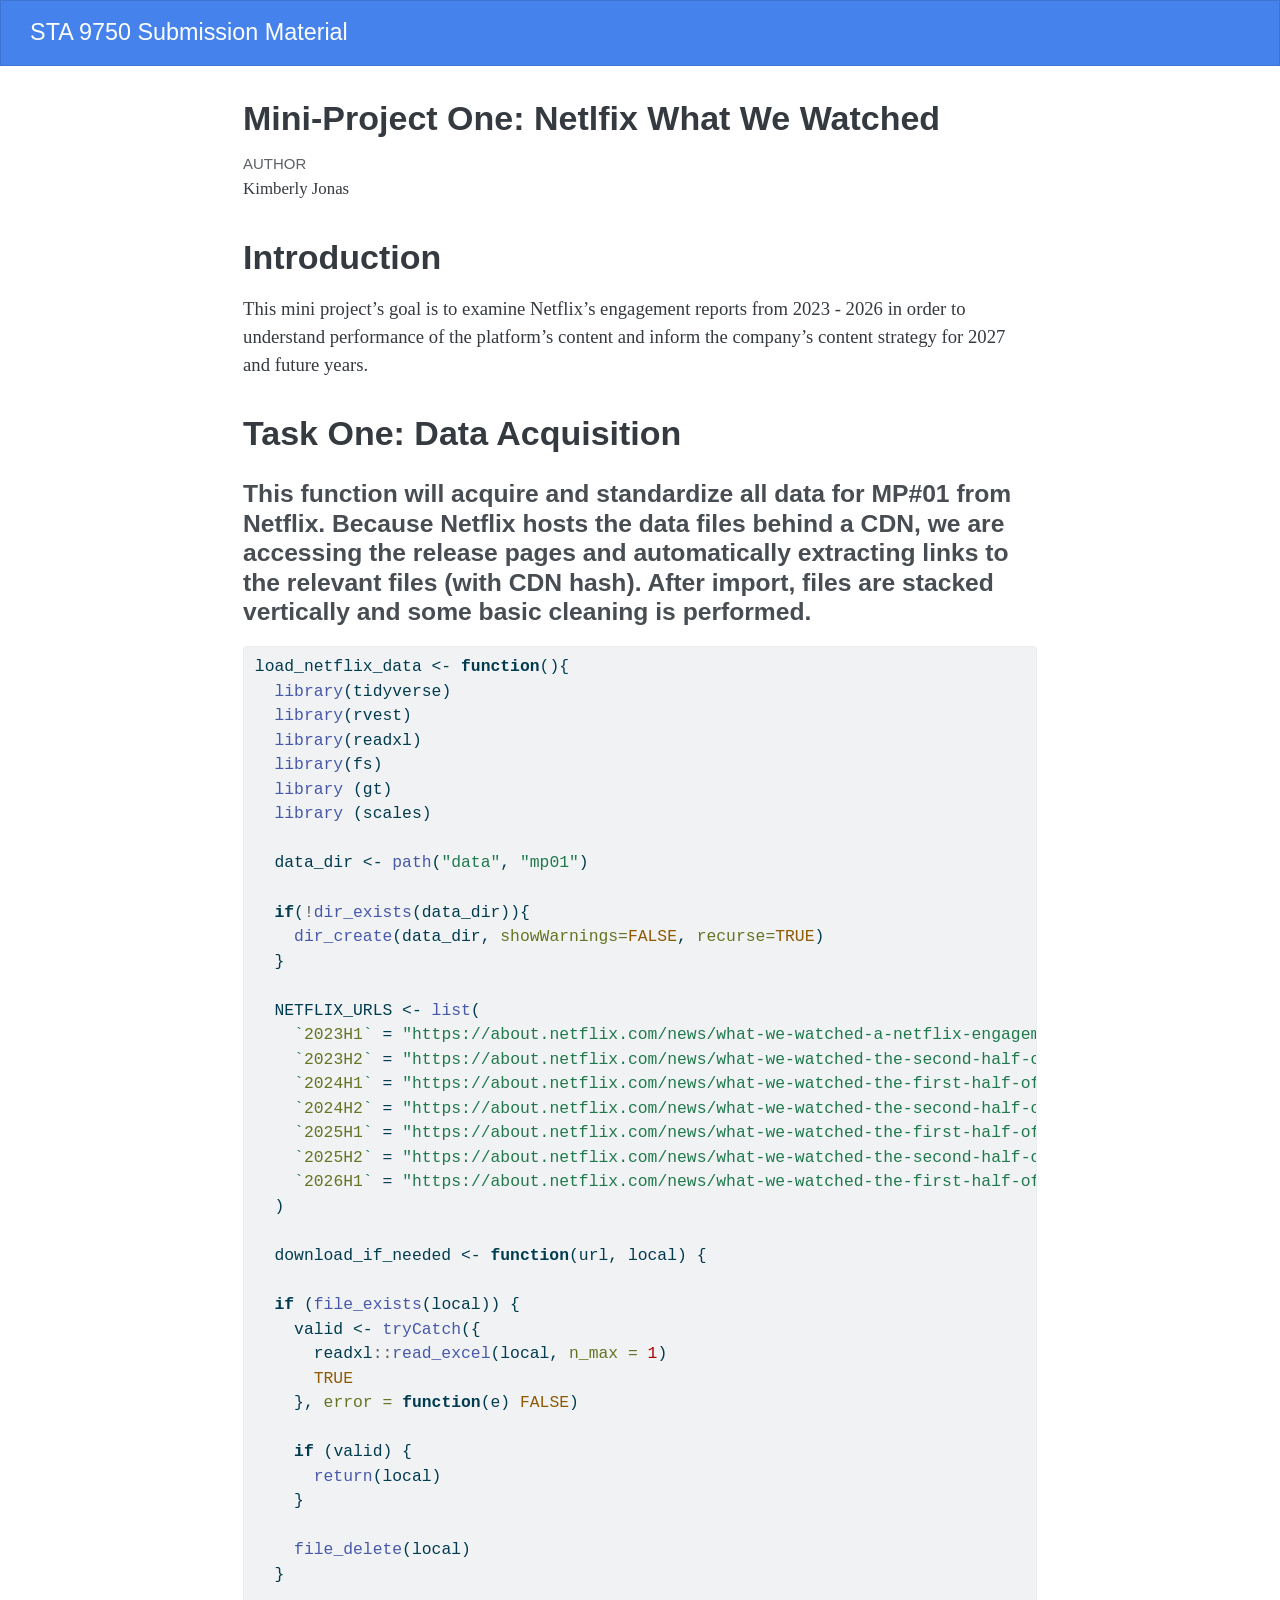
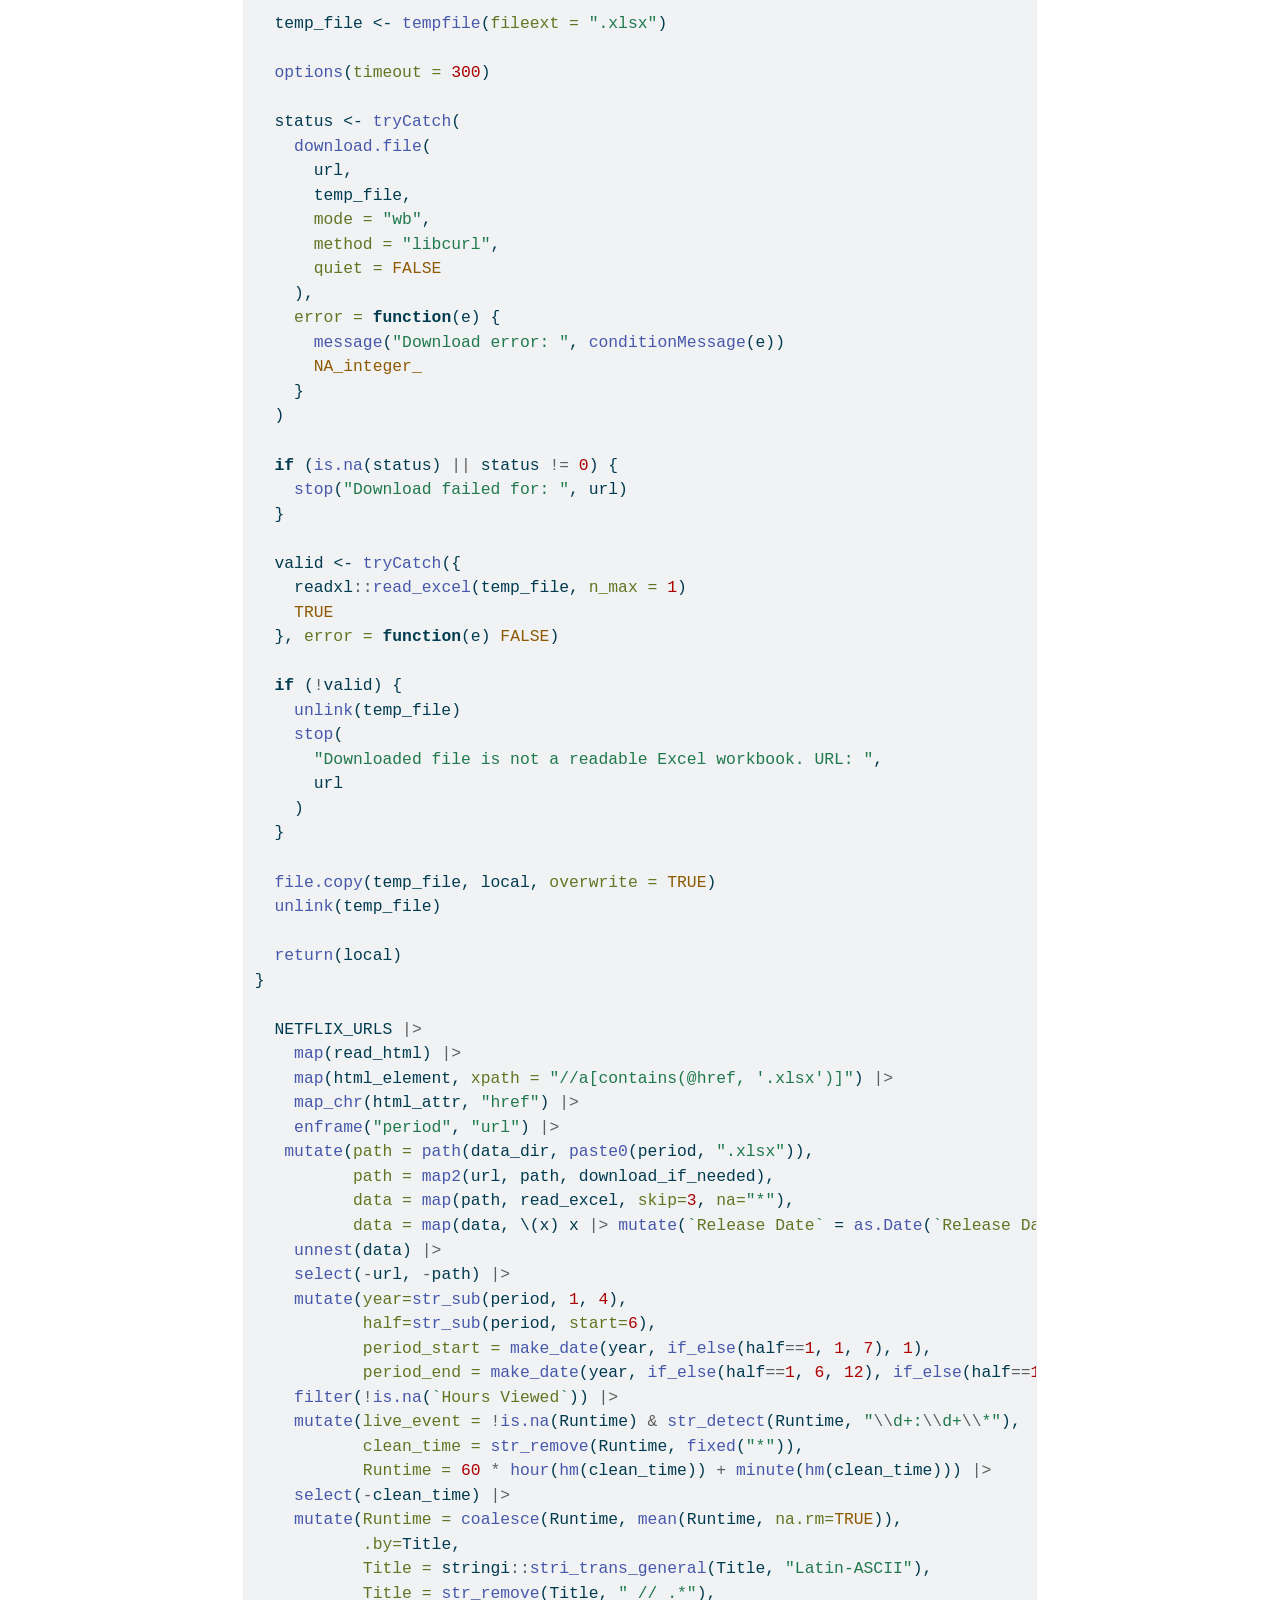
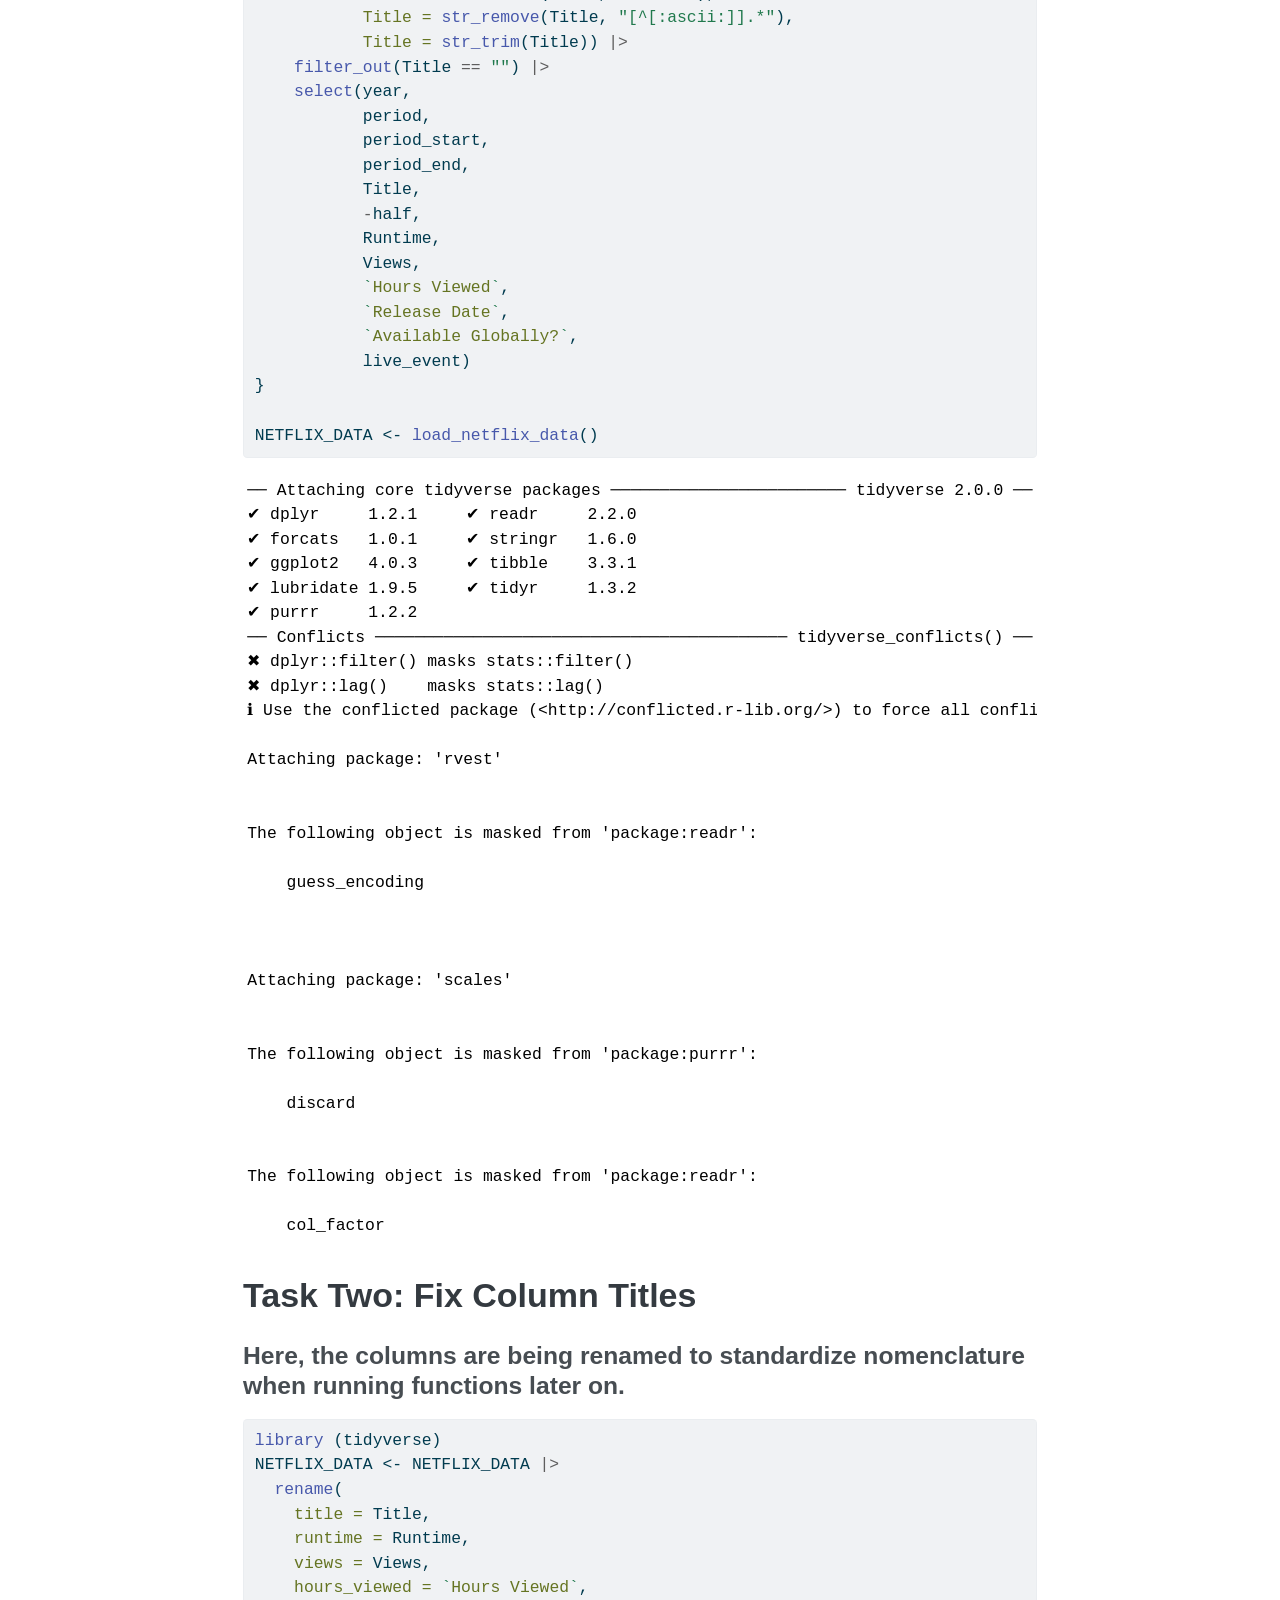
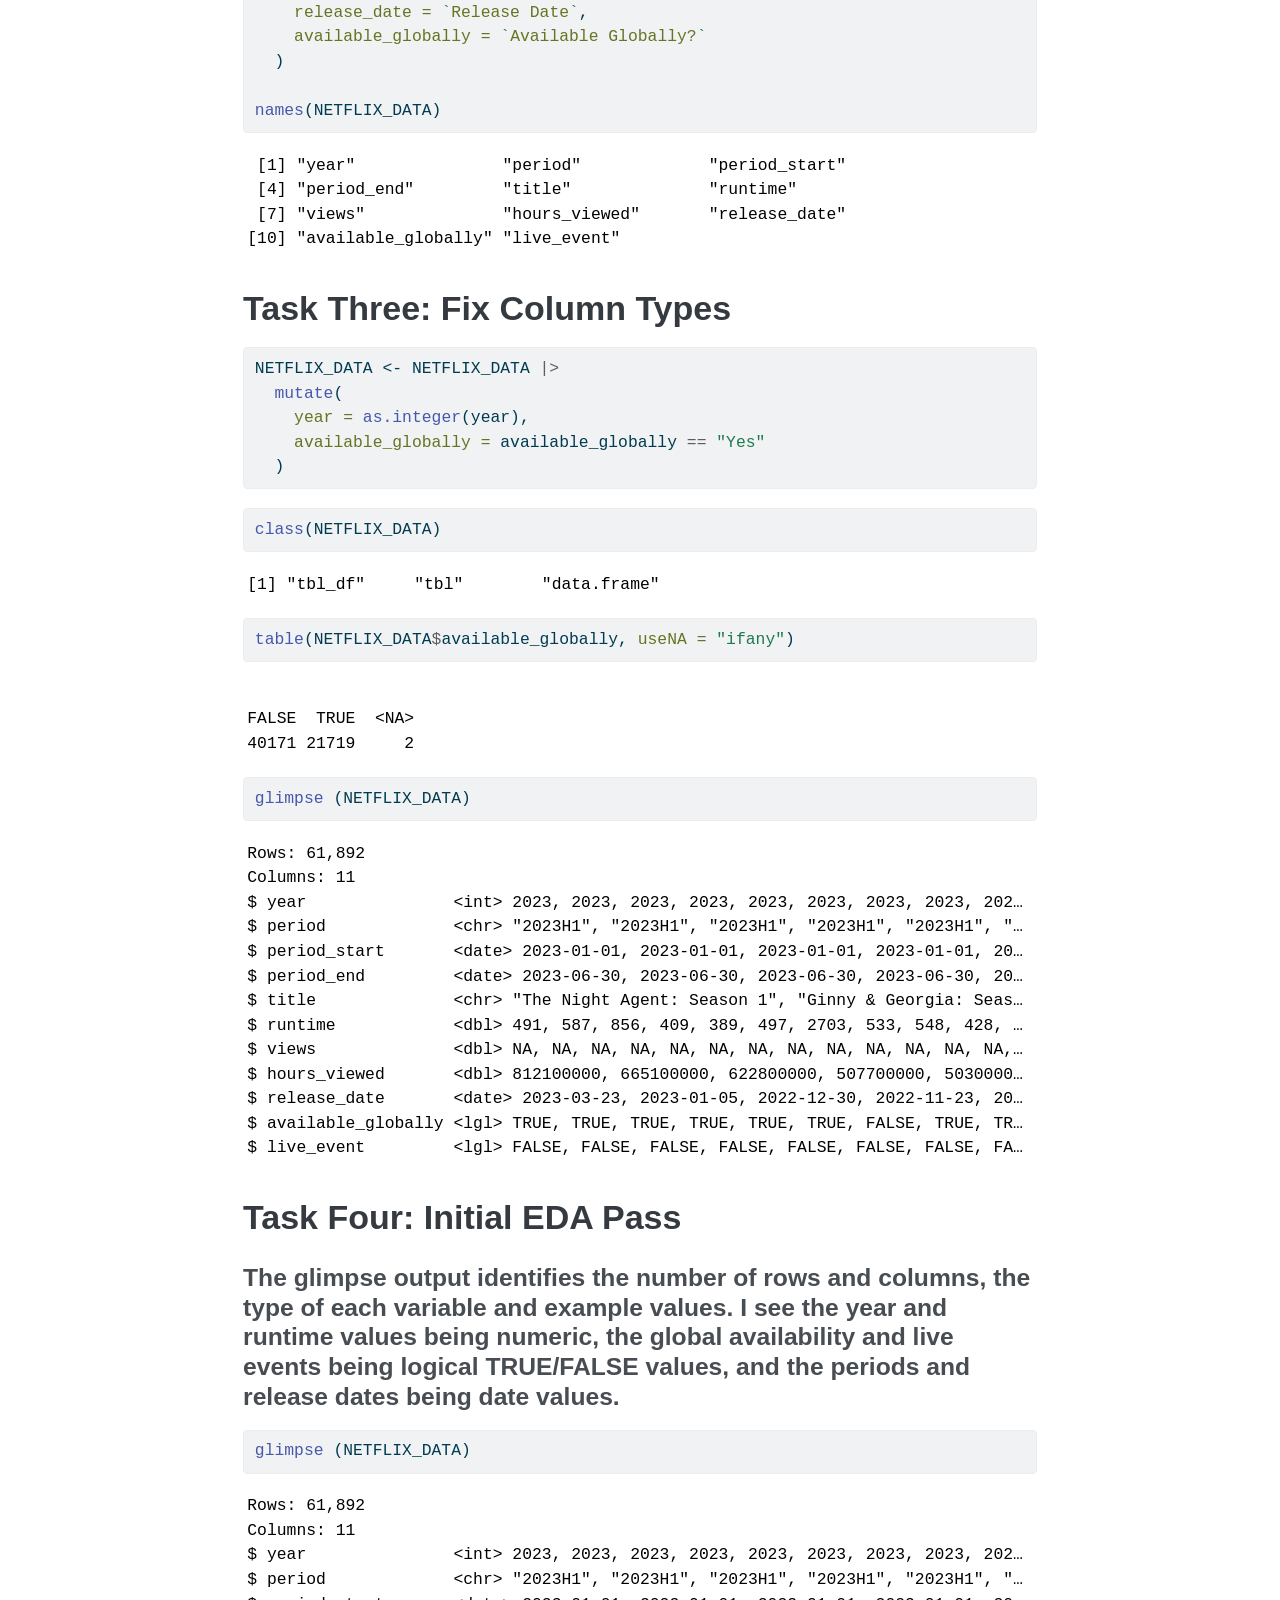
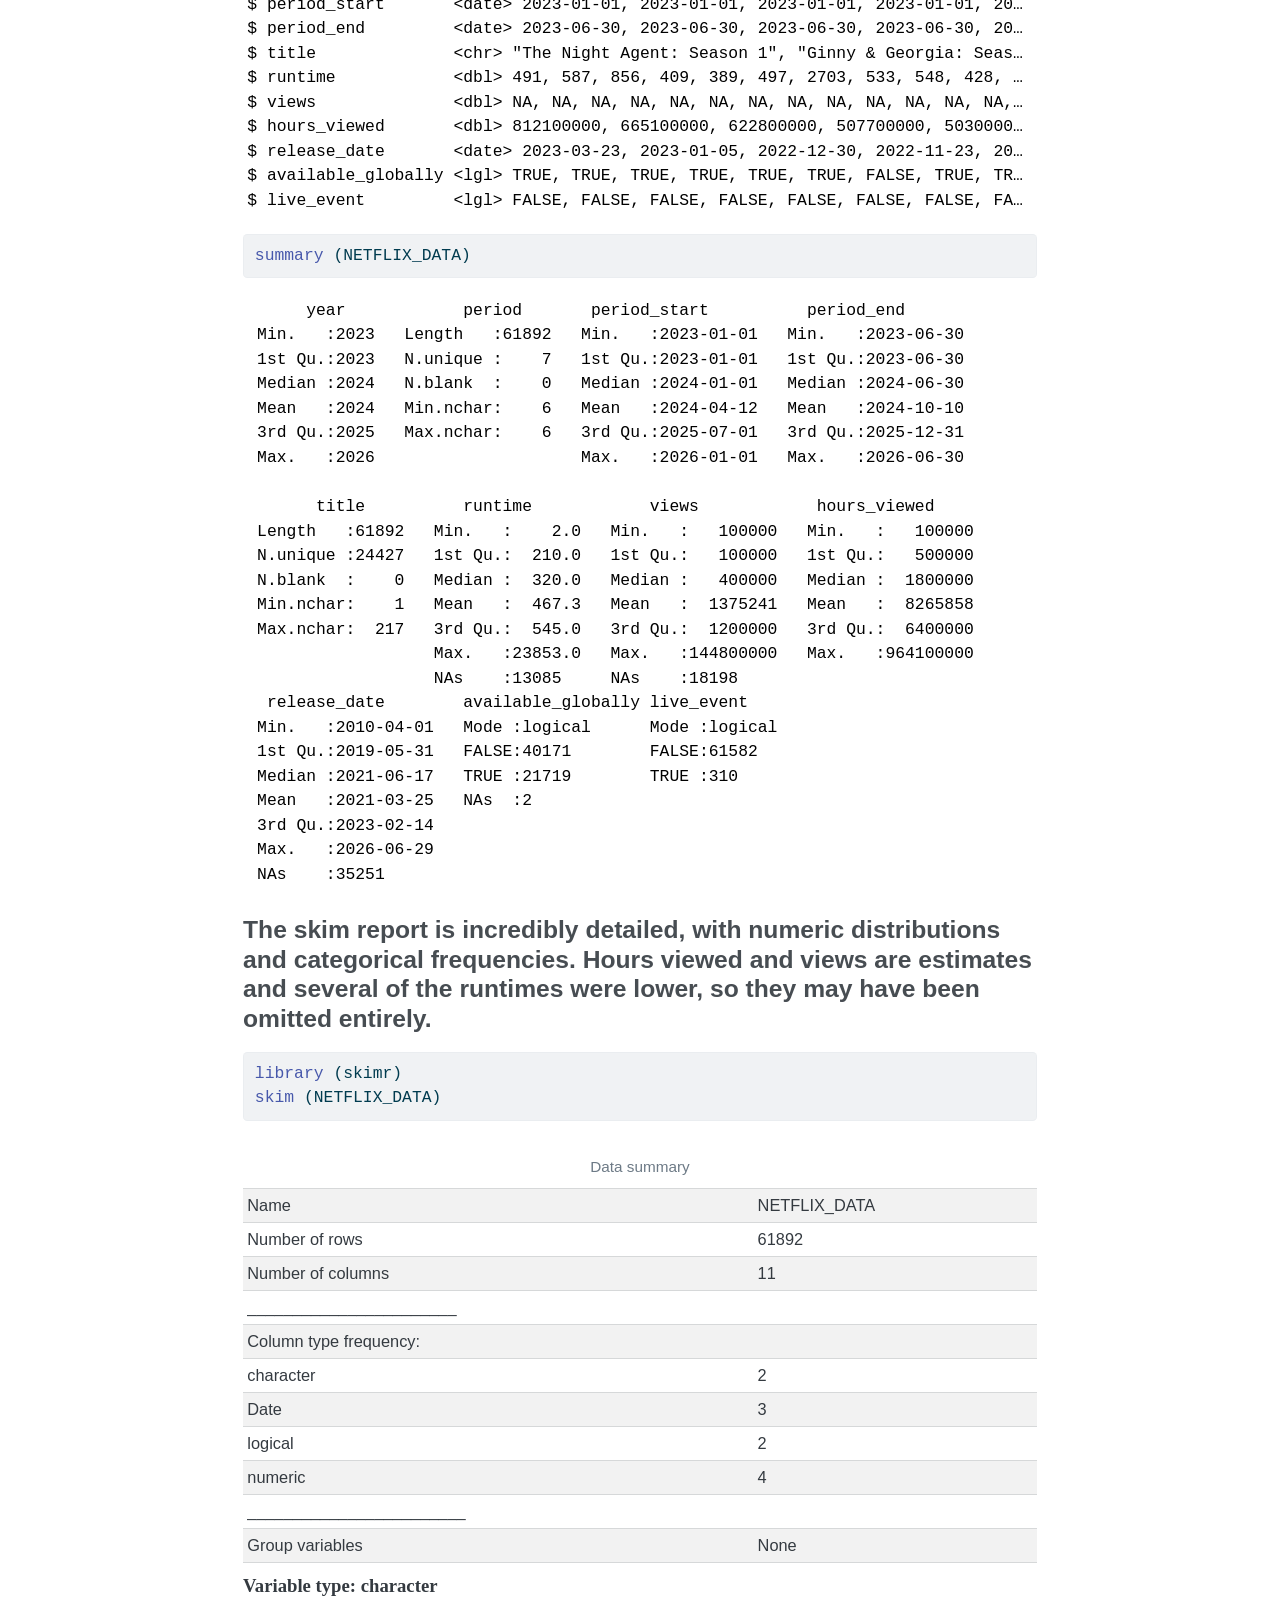
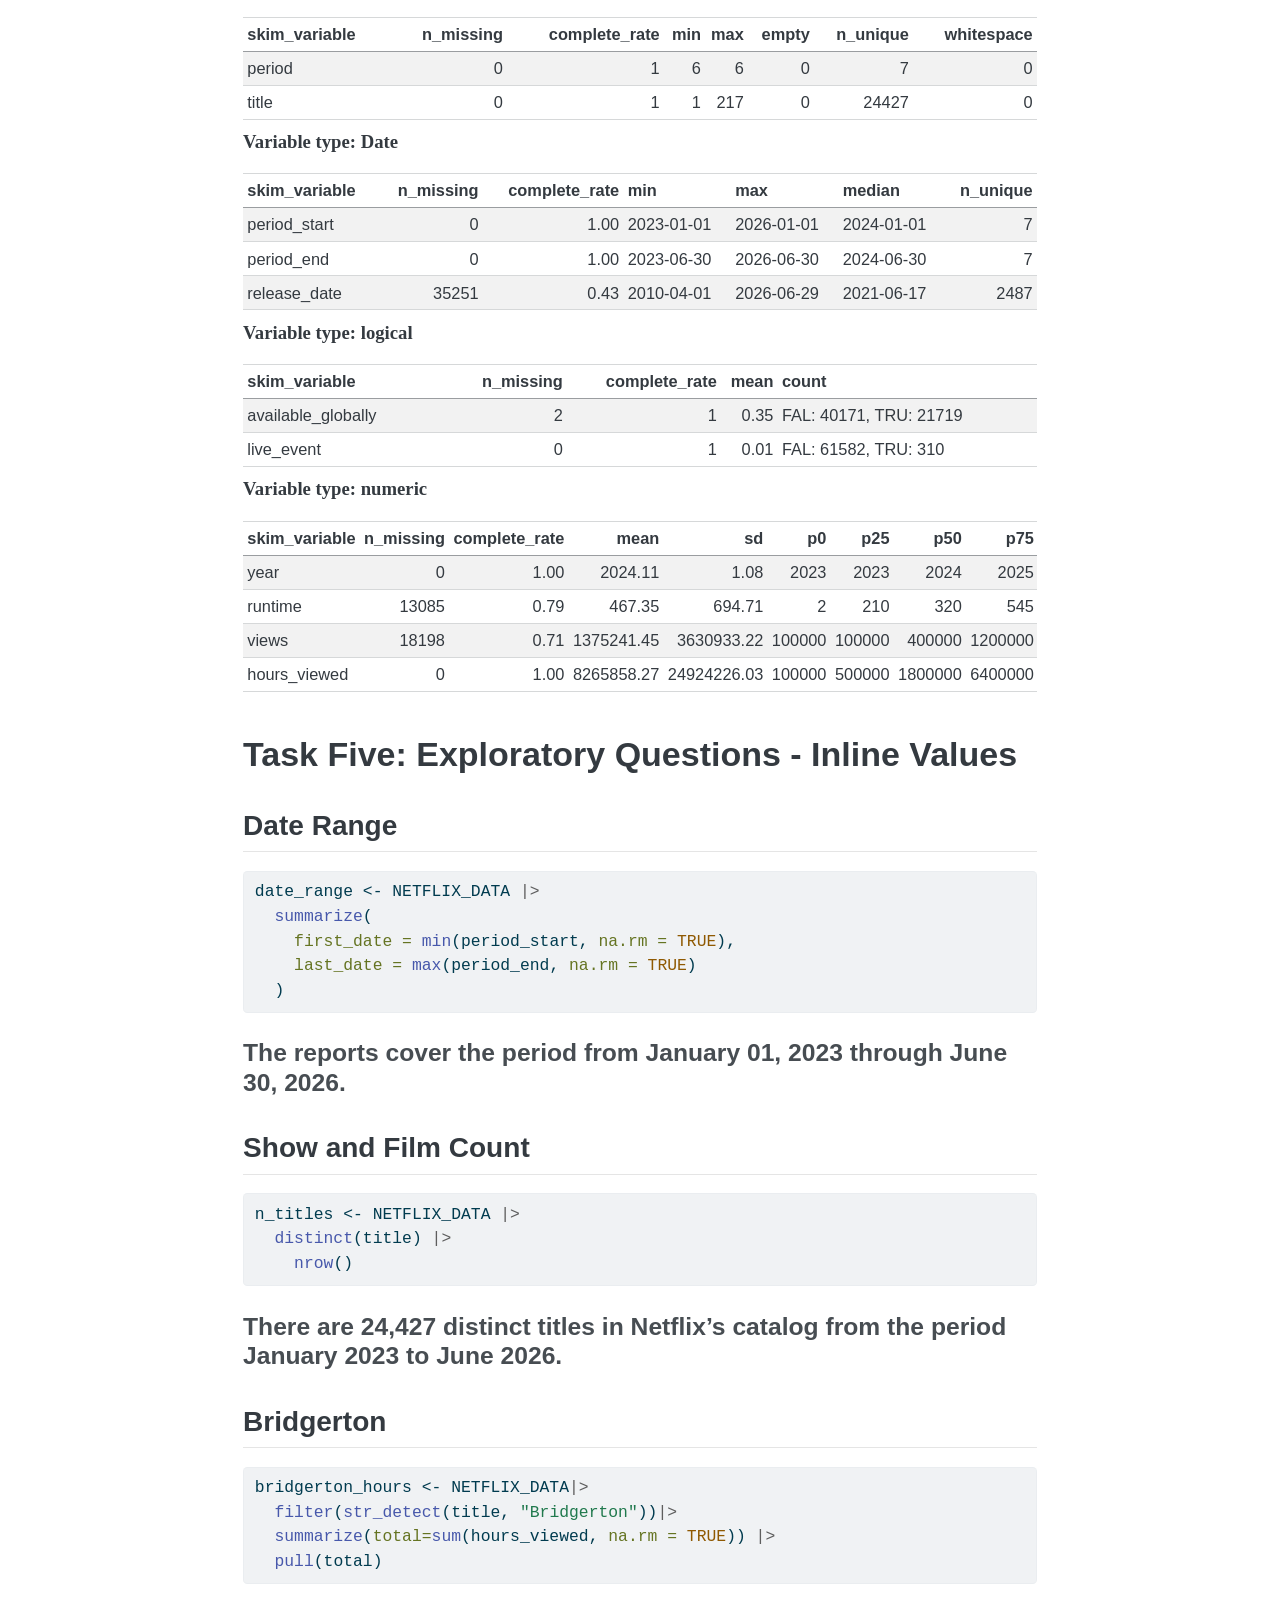
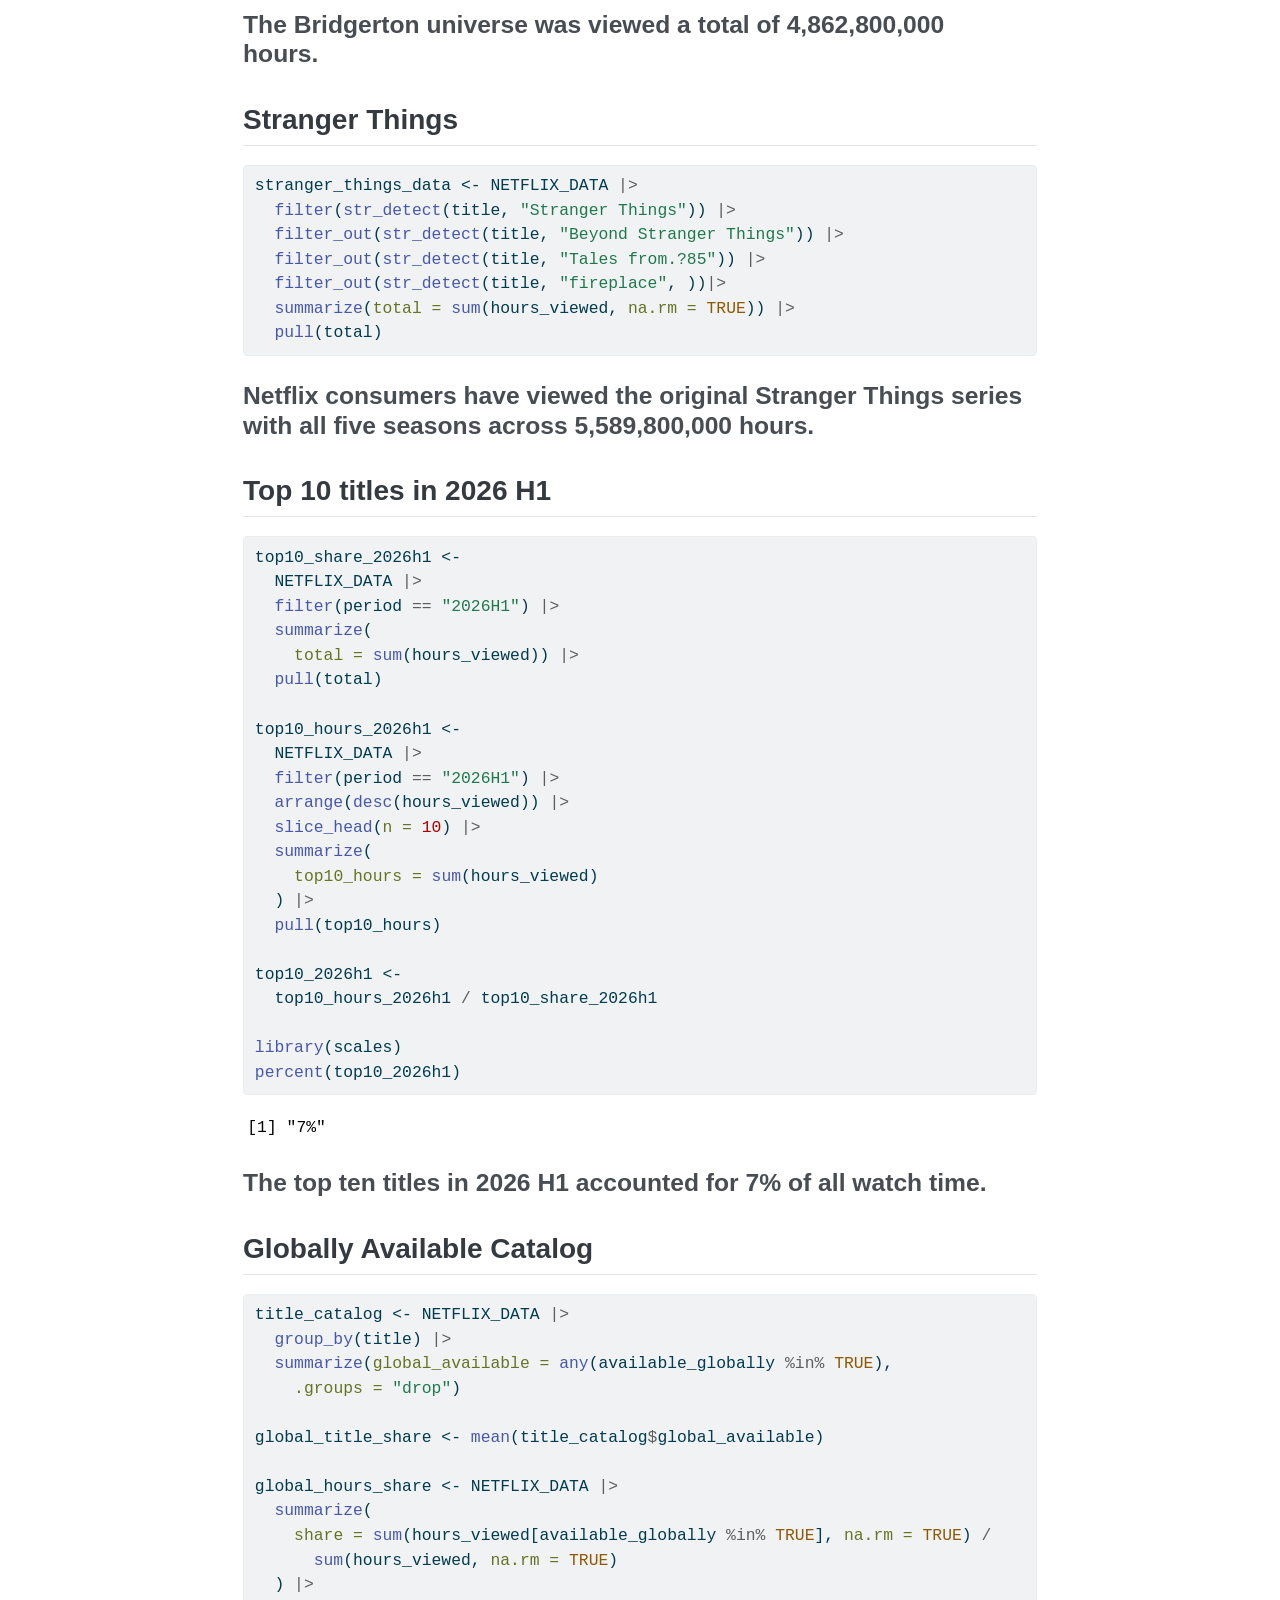
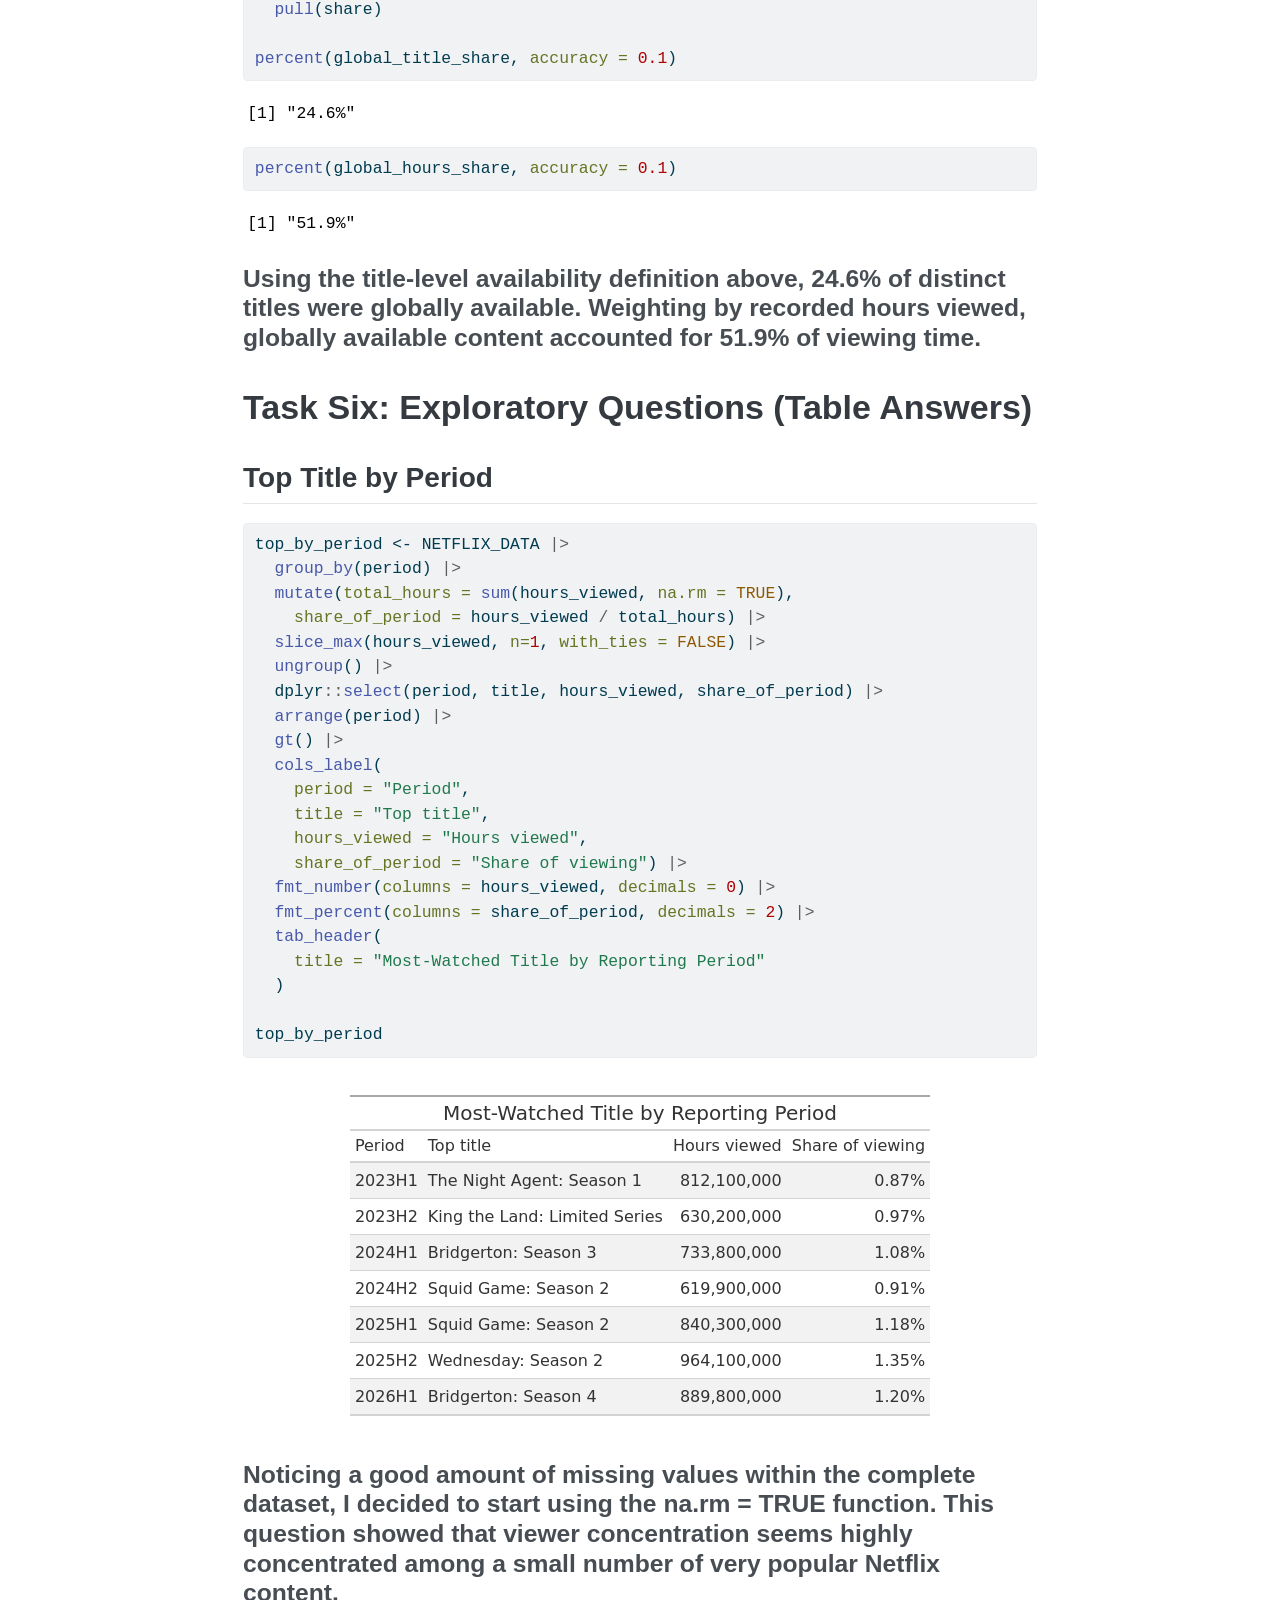
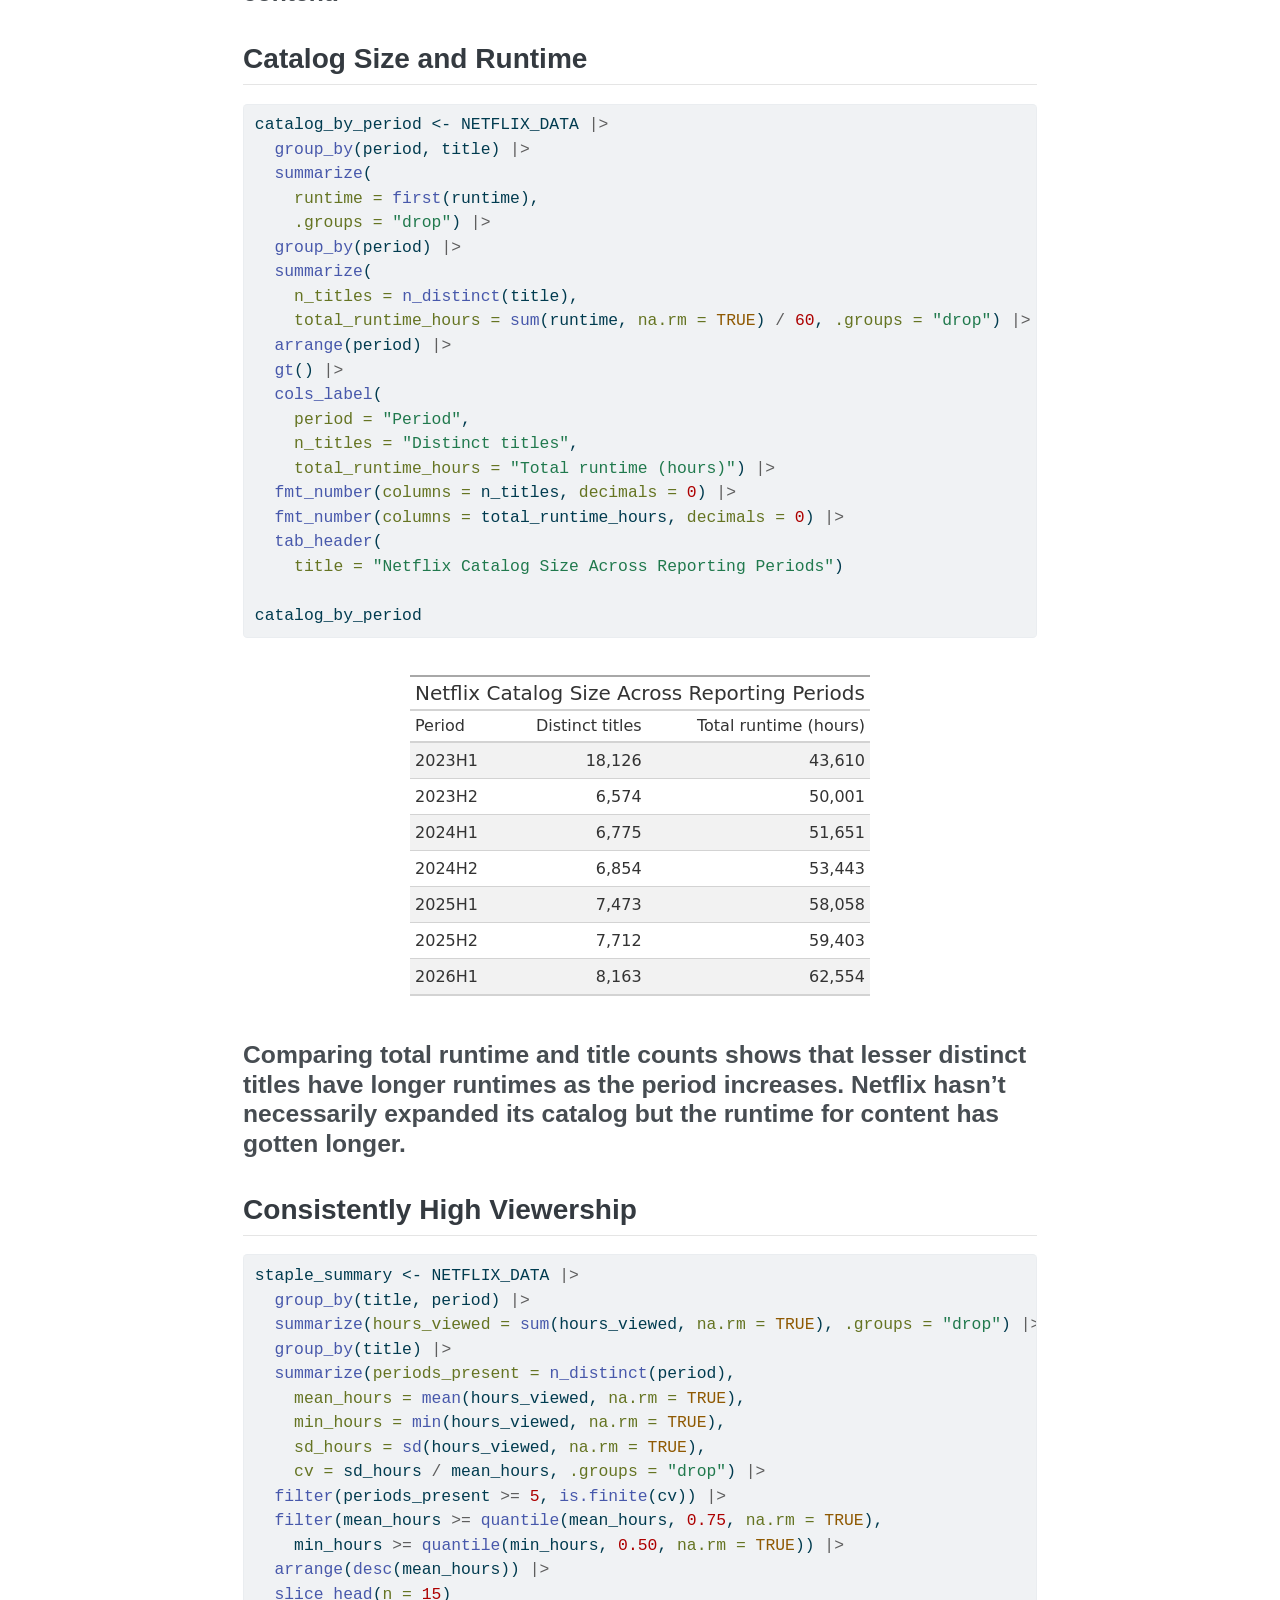
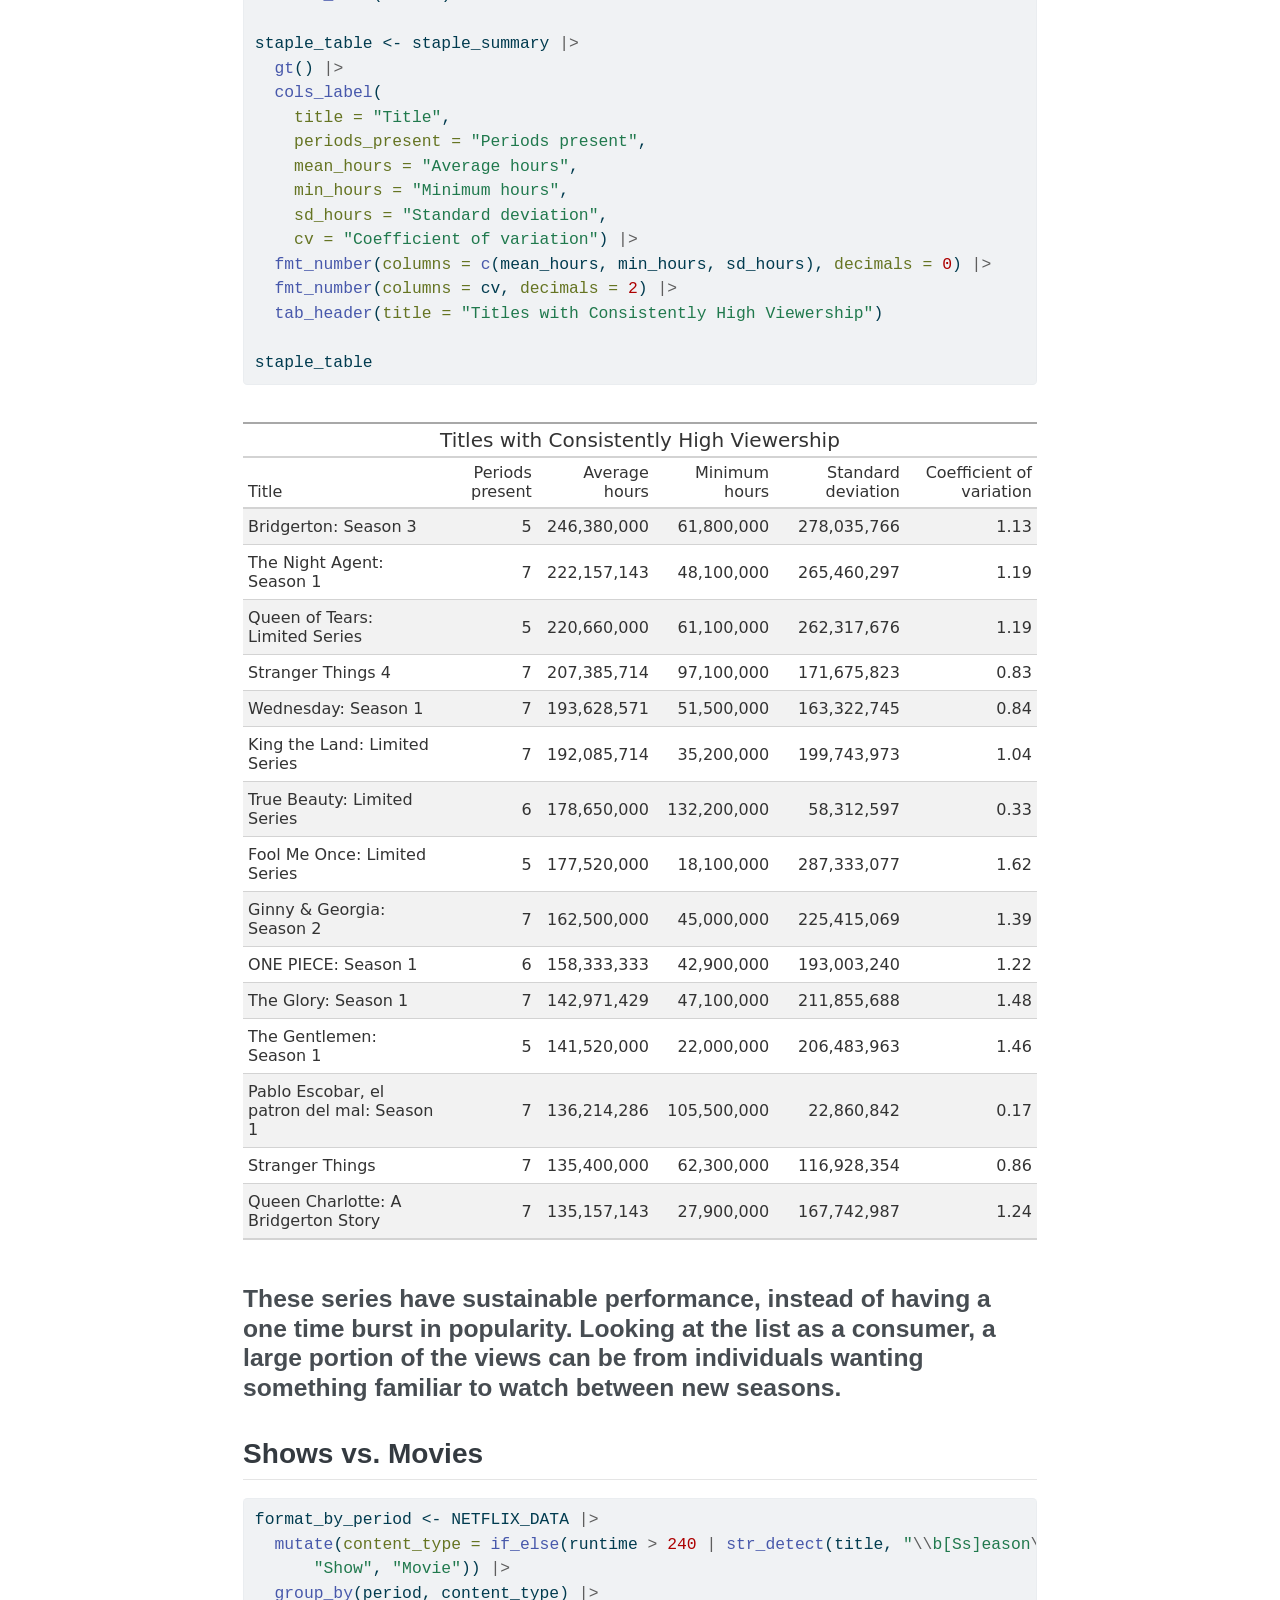
<file: docs/mp01.html>
<!DOCTYPE html>
<html xmlns="http://www.w3.org/1999/xhtml" lang="en" xml:lang="en"><head>

<meta charset="utf-8">
<meta name="generator" content="quarto-1.10.18">

<meta name="viewport" content="width=device-width, initial-scale=1.0, user-scalable=yes">

<meta name="author" content="Kimberly Jonas">

<title>Mini-Project One: Netlfix What We Watched – STA 9750 Submission Material</title>
<style>
/* Default styles provided by pandoc.
** See https://pandoc.org/MANUAL.html#variables-for-html for config info.
*/
span.smallcaps{font-variant: small-caps;}
div.columns{display: flex; gap: 1.5em;}
div.column{flex: auto;}
@media screen {
div.columns{gap: min(4vw, 1.5em);}
div.column{overflow-x: auto;}
}
div.hanging-indent{margin-left: 1.5em; text-indent: -1.5em;}
ul.task-list{list-style: none;}
ul.task-list li input[type="checkbox"] {
  width: 0.8em;
  margin: 0 0.8em 0.2em -1em; /* quarto-specific, see https://github.com/quarto-dev/quarto-cli/issues/4556 */ 
  vertical-align: middle;
}
/* CSS for syntax highlighting */
html { -webkit-text-size-adjust: 100%; }
pre > code.sourceCode { white-space: pre; position: relative; }
pre > code.sourceCode > span { display: inline-block; line-height: 1.25; }
pre > code.sourceCode > span:empty { height: 1.2em; }
.sourceCode { overflow: visible; }
code.sourceCode > span { color: inherit; text-decoration: inherit; }
div.sourceCode { margin: 1em 0; }
pre.sourceCode { margin: 0; }
@media screen {
div.sourceCode { overflow: auto; }
}
@media print {
pre > code.sourceCode { white-space: pre-wrap; }
pre > code.sourceCode > span { text-indent: -5em; padding-left: 5em; }
}
pre.numberSource code
  { counter-reset: source-line 0; }
pre.numberSource code > span
  { position: relative; left: -4em; counter-increment: source-line; }
pre.numberSource code > span > a:first-child::before
  { content: counter(source-line);
    position: relative; left: -1em; text-align: right; vertical-align: baseline;
    border: none; display: inline-block;
    -webkit-touch-callout: none; -webkit-user-select: none;
    -khtml-user-select: none; -moz-user-select: none;
    -ms-user-select: none; user-select: none;
    padding: 0 4px; width: 4em;
  }
pre.numberSource { margin-left: 3em;  padding-left: 4px; }
div.sourceCode
  {   }
@media screen {
pre > code.sourceCode > span > a:first-child::before { text-decoration: underline; }
}
</style>


<script src="site_libs/quarto-nav/quarto-nav.js"></script>
<script src="site_libs/quarto-nav/headroom.min.js"></script>
<script src="site_libs/clipboard/clipboard.min.js"></script>
<script src="site_libs/quarto-search/autocomplete.umd.js"></script>
<script src="site_libs/quarto-search/fuse.min.js"></script>
<script src="site_libs/quarto-search/quarto-search.js"></script>
<meta name="quarto:offset" content="./">
<script src="site_libs/quarto-html/quarto.js" type="module"></script>
<script src="site_libs/quarto-html/tabsets/tabsets.js" type="module"></script>
<script src="site_libs/quarto-html/popper.min.js"></script>
<script src="site_libs/quarto-html/tippy.umd.min.js"></script>
<script src="site_libs/quarto-html/anchor.min.js"></script>
<link href="site_libs/quarto-html/tippy.css" rel="stylesheet">
<link href="site_libs/quarto-html/quarto-syntax-highlighting-64a204ab8560d761af7679ceaba22944.css" rel="stylesheet" id="quarto-text-highlighting-styles">
<script src="site_libs/bootstrap/bootstrap.min.js"></script>
<link href="site_libs/bootstrap/bootstrap-icons.css" rel="stylesheet">
<link href="site_libs/bootstrap/bootstrap-54fb6367b974031de9db0cb0fd9f7961.min.css" rel="stylesheet" append-hash="true" id="quarto-bootstrap" data-mode="light">
<script id="quarto-search-options" type="application/json">{
  "location": "navbar",
  "copy-button": false,
  "collapse-after": 3,
  "panel-placement": "end",
  "type": "overlay",
  "limit": 50,
  "keyboard-shortcut": [
    "f",
    "/",
    "s"
  ],
  "show-item-context": false,
  "language": {
    "search-no-results-text": "No results",
    "search-matching-documents-text": "matching documents",
    "search-copy-link-title": "Copy link to search",
    "search-hide-matches-text": "Hide additional matches",
    "search-more-match-text": "more match in this document",
    "search-more-matches-text": "more matches in this document",
    "search-clear-button-title": "Clear",
    "search-text-placeholder": "",
    "search-detached-cancel-button-title": "Cancel",
    "search-submit-button-title": "Submit",
    "search-label": "Search"
  }
}</script>


</head>

<body class="nav-fixed fullcontent quarto-light">

<div id="quarto-search-results"></div>
  <header id="quarto-header" class="headroom fixed-top">
    <nav class="navbar navbar-expand-lg " data-bs-theme="dark">
      <div class="navbar-container container-fluid">
      <div class="navbar-brand-container mx-auto">
    <a class="navbar-brand" href="./index.html">
    <span class="navbar-title">STA 9750 Submission Material</span>
    </a>
  </div>
        <div class="quarto-navbar-tools tools-end">
</div>
      </div> <!-- /container-fluid -->
    </nav>
</header>
<!-- content -->
<div id="quarto-content" class="quarto-container page-columns page-rows-contents page-layout-article page-navbar">
<!-- sidebar -->
<!-- margin-sidebar -->
    
<!-- main -->
<main class="content" id="quarto-document-content">

<header id="title-block-header" class="quarto-title-block default">
<div class="quarto-title">
<h1 class="title">Mini-Project One: Netlfix What We Watched</h1>
</div>



<div class="quarto-title-meta">

    <div>
    <div class="quarto-title-meta-heading">Author</div>
    <div class="quarto-title-meta-contents">
             <p>Kimberly Jonas </p>
          </div>
  </div>
    
  
    
  </div>
  


</header>


<section id="introduction" class="level1">
<h1>Introduction</h1>
<p>This mini project’s goal is to examine Netflix’s engagement reports from 2023 - 2026 in order to understand performance of the platform’s content and inform the company’s content strategy for 2027 and future years.</p>
</section>
<section id="task-one-data-acquisition" class="level1">
<h1>Task One: Data Acquisition</h1>
<section id="this-function-will-acquire-and-standardize-all-data-for-mp01-from-netflix.-because-netflix-hosts-the-data-files-behind-a-cdn-we-are-accessing-the-release-pages-and-automatically-extracting-links-to-the-relevant-files-with-cdn-hash.-after-import-files-are-stacked-vertically-and-some-basic-cleaning-is-performed." class="level3">
<h3 class="anchored" data-anchor-id="this-function-will-acquire-and-standardize-all-data-for-mp01-from-netflix.-because-netflix-hosts-the-data-files-behind-a-cdn-we-are-accessing-the-release-pages-and-automatically-extracting-links-to-the-relevant-files-with-cdn-hash.-after-import-files-are-stacked-vertically-and-some-basic-cleaning-is-performed.">This function will acquire and standardize all data for MP#01 from Netflix. Because Netflix hosts the data files behind a CDN, we are accessing the release pages and automatically extracting links to the relevant files (with CDN hash). After import, files are stacked vertically and some basic cleaning is performed.</h3>
<div class="cell">
<div class="code-copy-outer-scaffold"><div class="sourceCode cell-code" id="cb1"><pre class="sourceCode r code-with-copy"><code class="sourceCode r"><span id="cb1-1"><a href="#cb1-1" aria-hidden="true" tabindex="-1"></a>load_netflix_data <span class="ot">&lt;-</span> <span class="cf">function</span>(){</span>
<span id="cb1-2"><a href="#cb1-2" aria-hidden="true" tabindex="-1"></a>  <span class="fu">library</span>(tidyverse)</span>
<span id="cb1-3"><a href="#cb1-3" aria-hidden="true" tabindex="-1"></a>  <span class="fu">library</span>(rvest)</span>
<span id="cb1-4"><a href="#cb1-4" aria-hidden="true" tabindex="-1"></a>  <span class="fu">library</span>(readxl)</span>
<span id="cb1-5"><a href="#cb1-5" aria-hidden="true" tabindex="-1"></a>  <span class="fu">library</span>(fs)</span>
<span id="cb1-6"><a href="#cb1-6" aria-hidden="true" tabindex="-1"></a>  <span class="fu">library</span> (gt)</span>
<span id="cb1-7"><a href="#cb1-7" aria-hidden="true" tabindex="-1"></a>  <span class="fu">library</span> (scales)</span>
<span id="cb1-8"><a href="#cb1-8" aria-hidden="true" tabindex="-1"></a>  </span>
<span id="cb1-9"><a href="#cb1-9" aria-hidden="true" tabindex="-1"></a>  data_dir <span class="ot">&lt;-</span> <span class="fu">path</span>(<span class="st">"data"</span>, <span class="st">"mp01"</span>)</span>
<span id="cb1-10"><a href="#cb1-10" aria-hidden="true" tabindex="-1"></a>    </span>
<span id="cb1-11"><a href="#cb1-11" aria-hidden="true" tabindex="-1"></a>  <span class="cf">if</span>(<span class="sc">!</span><span class="fu">dir_exists</span>(data_dir)){</span>
<span id="cb1-12"><a href="#cb1-12" aria-hidden="true" tabindex="-1"></a>    <span class="fu">dir_create</span>(data_dir, <span class="at">showWarnings=</span><span class="cn">FALSE</span>, <span class="at">recurse=</span><span class="cn">TRUE</span>)</span>
<span id="cb1-13"><a href="#cb1-13" aria-hidden="true" tabindex="-1"></a>  }</span>
<span id="cb1-14"><a href="#cb1-14" aria-hidden="true" tabindex="-1"></a>  </span>
<span id="cb1-15"><a href="#cb1-15" aria-hidden="true" tabindex="-1"></a>  NETFLIX_URLS <span class="ot">&lt;-</span> <span class="fu">list</span>(</span>
<span id="cb1-16"><a href="#cb1-16" aria-hidden="true" tabindex="-1"></a>    <span class="st">`</span><span class="at">2023H1</span><span class="st">`</span> <span class="ot">=</span> <span class="st">"https://about.netflix.com/news/what-we-watched-a-netflix-engagement-report"</span>,</span>
<span id="cb1-17"><a href="#cb1-17" aria-hidden="true" tabindex="-1"></a>    <span class="st">`</span><span class="at">2023H2</span><span class="st">`</span> <span class="ot">=</span> <span class="st">"https://about.netflix.com/news/what-we-watched-the-second-half-of-2023"</span>,</span>
<span id="cb1-18"><a href="#cb1-18" aria-hidden="true" tabindex="-1"></a>    <span class="st">`</span><span class="at">2024H1</span><span class="st">`</span> <span class="ot">=</span> <span class="st">"https://about.netflix.com/news/what-we-watched-the-first-half-of-2024"</span>,</span>
<span id="cb1-19"><a href="#cb1-19" aria-hidden="true" tabindex="-1"></a>    <span class="st">`</span><span class="at">2024H2</span><span class="st">`</span> <span class="ot">=</span> <span class="st">"https://about.netflix.com/news/what-we-watched-the-second-half-of-2024"</span>,</span>
<span id="cb1-20"><a href="#cb1-20" aria-hidden="true" tabindex="-1"></a>    <span class="st">`</span><span class="at">2025H1</span><span class="st">`</span> <span class="ot">=</span> <span class="st">"https://about.netflix.com/news/what-we-watched-the-first-half-of-2025"</span>,</span>
<span id="cb1-21"><a href="#cb1-21" aria-hidden="true" tabindex="-1"></a>    <span class="st">`</span><span class="at">2025H2</span><span class="st">`</span> <span class="ot">=</span> <span class="st">"https://about.netflix.com/news/what-we-watched-the-second-half-of-2025"</span>,</span>
<span id="cb1-22"><a href="#cb1-22" aria-hidden="true" tabindex="-1"></a>    <span class="st">`</span><span class="at">2026H1</span><span class="st">`</span> <span class="ot">=</span> <span class="st">"https://about.netflix.com/news/what-we-watched-the-first-half-of-2026"</span></span>
<span id="cb1-23"><a href="#cb1-23" aria-hidden="true" tabindex="-1"></a>  )</span>
<span id="cb1-24"><a href="#cb1-24" aria-hidden="true" tabindex="-1"></a>  </span>
<span id="cb1-25"><a href="#cb1-25" aria-hidden="true" tabindex="-1"></a>  download_if_needed <span class="ot">&lt;-</span> <span class="cf">function</span>(url, local) {</span>
<span id="cb1-26"><a href="#cb1-26" aria-hidden="true" tabindex="-1"></a></span>
<span id="cb1-27"><a href="#cb1-27" aria-hidden="true" tabindex="-1"></a>  <span class="cf">if</span> (<span class="fu">file_exists</span>(local)) {</span>
<span id="cb1-28"><a href="#cb1-28" aria-hidden="true" tabindex="-1"></a>    valid <span class="ot">&lt;-</span> <span class="fu">tryCatch</span>({</span>
<span id="cb1-29"><a href="#cb1-29" aria-hidden="true" tabindex="-1"></a>      readxl<span class="sc">::</span><span class="fu">read_excel</span>(local, <span class="at">n_max =</span> <span class="dv">1</span>)</span>
<span id="cb1-30"><a href="#cb1-30" aria-hidden="true" tabindex="-1"></a>      <span class="cn">TRUE</span></span>
<span id="cb1-31"><a href="#cb1-31" aria-hidden="true" tabindex="-1"></a>    }, <span class="at">error =</span> <span class="cf">function</span>(e) <span class="cn">FALSE</span>)</span>
<span id="cb1-32"><a href="#cb1-32" aria-hidden="true" tabindex="-1"></a></span>
<span id="cb1-33"><a href="#cb1-33" aria-hidden="true" tabindex="-1"></a>    <span class="cf">if</span> (valid) {</span>
<span id="cb1-34"><a href="#cb1-34" aria-hidden="true" tabindex="-1"></a>      <span class="fu">return</span>(local)</span>
<span id="cb1-35"><a href="#cb1-35" aria-hidden="true" tabindex="-1"></a>    }</span>
<span id="cb1-36"><a href="#cb1-36" aria-hidden="true" tabindex="-1"></a></span>
<span id="cb1-37"><a href="#cb1-37" aria-hidden="true" tabindex="-1"></a>    <span class="fu">file_delete</span>(local)</span>
<span id="cb1-38"><a href="#cb1-38" aria-hidden="true" tabindex="-1"></a>  }</span>
<span id="cb1-39"><a href="#cb1-39" aria-hidden="true" tabindex="-1"></a></span>
<span id="cb1-40"><a href="#cb1-40" aria-hidden="true" tabindex="-1"></a>  temp_file <span class="ot">&lt;-</span> <span class="fu">tempfile</span>(<span class="at">fileext =</span> <span class="st">".xlsx"</span>)</span>
<span id="cb1-41"><a href="#cb1-41" aria-hidden="true" tabindex="-1"></a></span>
<span id="cb1-42"><a href="#cb1-42" aria-hidden="true" tabindex="-1"></a>  <span class="fu">options</span>(<span class="at">timeout =</span> <span class="dv">300</span>)</span>
<span id="cb1-43"><a href="#cb1-43" aria-hidden="true" tabindex="-1"></a></span>
<span id="cb1-44"><a href="#cb1-44" aria-hidden="true" tabindex="-1"></a>  status <span class="ot">&lt;-</span> <span class="fu">tryCatch</span>(</span>
<span id="cb1-45"><a href="#cb1-45" aria-hidden="true" tabindex="-1"></a>    <span class="fu">download.file</span>(</span>
<span id="cb1-46"><a href="#cb1-46" aria-hidden="true" tabindex="-1"></a>      url,</span>
<span id="cb1-47"><a href="#cb1-47" aria-hidden="true" tabindex="-1"></a>      temp_file,</span>
<span id="cb1-48"><a href="#cb1-48" aria-hidden="true" tabindex="-1"></a>      <span class="at">mode =</span> <span class="st">"wb"</span>,</span>
<span id="cb1-49"><a href="#cb1-49" aria-hidden="true" tabindex="-1"></a>      <span class="at">method =</span> <span class="st">"libcurl"</span>,</span>
<span id="cb1-50"><a href="#cb1-50" aria-hidden="true" tabindex="-1"></a>      <span class="at">quiet =</span> <span class="cn">FALSE</span></span>
<span id="cb1-51"><a href="#cb1-51" aria-hidden="true" tabindex="-1"></a>    ),</span>
<span id="cb1-52"><a href="#cb1-52" aria-hidden="true" tabindex="-1"></a>    <span class="at">error =</span> <span class="cf">function</span>(e) {</span>
<span id="cb1-53"><a href="#cb1-53" aria-hidden="true" tabindex="-1"></a>      <span class="fu">message</span>(<span class="st">"Download error: "</span>, <span class="fu">conditionMessage</span>(e))</span>
<span id="cb1-54"><a href="#cb1-54" aria-hidden="true" tabindex="-1"></a>      <span class="cn">NA_integer_</span></span>
<span id="cb1-55"><a href="#cb1-55" aria-hidden="true" tabindex="-1"></a>    }</span>
<span id="cb1-56"><a href="#cb1-56" aria-hidden="true" tabindex="-1"></a>  )</span>
<span id="cb1-57"><a href="#cb1-57" aria-hidden="true" tabindex="-1"></a></span>
<span id="cb1-58"><a href="#cb1-58" aria-hidden="true" tabindex="-1"></a>  <span class="cf">if</span> (<span class="fu">is.na</span>(status) <span class="sc">||</span> status <span class="sc">!=</span> <span class="dv">0</span>) {</span>
<span id="cb1-59"><a href="#cb1-59" aria-hidden="true" tabindex="-1"></a>    <span class="fu">stop</span>(<span class="st">"Download failed for: "</span>, url)</span>
<span id="cb1-60"><a href="#cb1-60" aria-hidden="true" tabindex="-1"></a>  }</span>
<span id="cb1-61"><a href="#cb1-61" aria-hidden="true" tabindex="-1"></a></span>
<span id="cb1-62"><a href="#cb1-62" aria-hidden="true" tabindex="-1"></a>  valid <span class="ot">&lt;-</span> <span class="fu">tryCatch</span>({</span>
<span id="cb1-63"><a href="#cb1-63" aria-hidden="true" tabindex="-1"></a>    readxl<span class="sc">::</span><span class="fu">read_excel</span>(temp_file, <span class="at">n_max =</span> <span class="dv">1</span>)</span>
<span id="cb1-64"><a href="#cb1-64" aria-hidden="true" tabindex="-1"></a>    <span class="cn">TRUE</span></span>
<span id="cb1-65"><a href="#cb1-65" aria-hidden="true" tabindex="-1"></a>  }, <span class="at">error =</span> <span class="cf">function</span>(e) <span class="cn">FALSE</span>)</span>
<span id="cb1-66"><a href="#cb1-66" aria-hidden="true" tabindex="-1"></a></span>
<span id="cb1-67"><a href="#cb1-67" aria-hidden="true" tabindex="-1"></a>  <span class="cf">if</span> (<span class="sc">!</span>valid) {</span>
<span id="cb1-68"><a href="#cb1-68" aria-hidden="true" tabindex="-1"></a>    <span class="fu">unlink</span>(temp_file)</span>
<span id="cb1-69"><a href="#cb1-69" aria-hidden="true" tabindex="-1"></a>    <span class="fu">stop</span>(</span>
<span id="cb1-70"><a href="#cb1-70" aria-hidden="true" tabindex="-1"></a>      <span class="st">"Downloaded file is not a readable Excel workbook. URL: "</span>,</span>
<span id="cb1-71"><a href="#cb1-71" aria-hidden="true" tabindex="-1"></a>      url</span>
<span id="cb1-72"><a href="#cb1-72" aria-hidden="true" tabindex="-1"></a>    )</span>
<span id="cb1-73"><a href="#cb1-73" aria-hidden="true" tabindex="-1"></a>  }</span>
<span id="cb1-74"><a href="#cb1-74" aria-hidden="true" tabindex="-1"></a></span>
<span id="cb1-75"><a href="#cb1-75" aria-hidden="true" tabindex="-1"></a>  <span class="fu">file.copy</span>(temp_file, local, <span class="at">overwrite =</span> <span class="cn">TRUE</span>)</span>
<span id="cb1-76"><a href="#cb1-76" aria-hidden="true" tabindex="-1"></a>  <span class="fu">unlink</span>(temp_file)</span>
<span id="cb1-77"><a href="#cb1-77" aria-hidden="true" tabindex="-1"></a></span>
<span id="cb1-78"><a href="#cb1-78" aria-hidden="true" tabindex="-1"></a>  <span class="fu">return</span>(local)</span>
<span id="cb1-79"><a href="#cb1-79" aria-hidden="true" tabindex="-1"></a>}</span>
<span id="cb1-80"><a href="#cb1-80" aria-hidden="true" tabindex="-1"></a>    </span>
<span id="cb1-81"><a href="#cb1-81" aria-hidden="true" tabindex="-1"></a>  NETFLIX_URLS <span class="sc">|&gt;</span> </span>
<span id="cb1-82"><a href="#cb1-82" aria-hidden="true" tabindex="-1"></a>    <span class="fu">map</span>(read_html) <span class="sc">|&gt;</span> </span>
<span id="cb1-83"><a href="#cb1-83" aria-hidden="true" tabindex="-1"></a>    <span class="fu">map</span>(html_element, <span class="at">xpath =</span> <span class="st">"//a[contains(@href, '.xlsx')]"</span>) <span class="sc">|&gt;</span> </span>
<span id="cb1-84"><a href="#cb1-84" aria-hidden="true" tabindex="-1"></a>    <span class="fu">map_chr</span>(html_attr, <span class="st">"href"</span>) <span class="sc">|&gt;</span> </span>
<span id="cb1-85"><a href="#cb1-85" aria-hidden="true" tabindex="-1"></a>    <span class="fu">enframe</span>(<span class="st">"period"</span>, <span class="st">"url"</span>) <span class="sc">|&gt;</span> </span>
<span id="cb1-86"><a href="#cb1-86" aria-hidden="true" tabindex="-1"></a>   <span class="fu">mutate</span>(<span class="at">path =</span> <span class="fu">path</span>(data_dir, <span class="fu">paste0</span>(period, <span class="st">".xlsx"</span>)), </span>
<span id="cb1-87"><a href="#cb1-87" aria-hidden="true" tabindex="-1"></a>          <span class="at">path =</span> <span class="fu">map2</span>(url, path, download_if_needed), </span>
<span id="cb1-88"><a href="#cb1-88" aria-hidden="true" tabindex="-1"></a>          <span class="at">data =</span> <span class="fu">map</span>(path, read_excel, <span class="at">skip=</span><span class="dv">3</span>, <span class="at">na=</span><span class="st">"*"</span>), </span>
<span id="cb1-89"><a href="#cb1-89" aria-hidden="true" tabindex="-1"></a>          <span class="at">data =</span> <span class="fu">map</span>(data, \(x) x <span class="sc">|&gt;</span> <span class="fu">mutate</span>(<span class="st">`</span><span class="at">Release Date</span><span class="st">`</span> <span class="ot">=</span> <span class="fu">as.Date</span>(<span class="st">`</span><span class="at">Release Date</span><span class="st">`</span>)))) <span class="sc">|&gt;</span></span>
<span id="cb1-90"><a href="#cb1-90" aria-hidden="true" tabindex="-1"></a>    <span class="fu">unnest</span>(data) <span class="sc">|&gt;</span> </span>
<span id="cb1-91"><a href="#cb1-91" aria-hidden="true" tabindex="-1"></a>    <span class="fu">select</span>(<span class="sc">-</span>url, <span class="sc">-</span>path) <span class="sc">|&gt;</span> </span>
<span id="cb1-92"><a href="#cb1-92" aria-hidden="true" tabindex="-1"></a>    <span class="fu">mutate</span>(<span class="at">year=</span><span class="fu">str_sub</span>(period, <span class="dv">1</span>, <span class="dv">4</span>), </span>
<span id="cb1-93"><a href="#cb1-93" aria-hidden="true" tabindex="-1"></a>           <span class="at">half=</span><span class="fu">str_sub</span>(period, <span class="at">start=</span><span class="dv">6</span>), </span>
<span id="cb1-94"><a href="#cb1-94" aria-hidden="true" tabindex="-1"></a>           <span class="at">period_start =</span> <span class="fu">make_date</span>(year, <span class="fu">if_else</span>(half<span class="sc">==</span><span class="dv">1</span>, <span class="dv">1</span>, <span class="dv">7</span>), <span class="dv">1</span>), </span>
<span id="cb1-95"><a href="#cb1-95" aria-hidden="true" tabindex="-1"></a>           <span class="at">period_end =</span> <span class="fu">make_date</span>(year, <span class="fu">if_else</span>(half<span class="sc">==</span><span class="dv">1</span>, <span class="dv">6</span>, <span class="dv">12</span>), <span class="fu">if_else</span>(half<span class="sc">==</span><span class="dv">1</span>, <span class="dv">30</span>, <span class="dv">31</span>))) <span class="sc">|&gt;</span> </span>
<span id="cb1-96"><a href="#cb1-96" aria-hidden="true" tabindex="-1"></a>    <span class="fu">filter</span>(<span class="sc">!</span><span class="fu">is.na</span>(<span class="st">`</span><span class="at">Hours Viewed</span><span class="st">`</span>)) <span class="sc">|&gt;</span> </span>
<span id="cb1-97"><a href="#cb1-97" aria-hidden="true" tabindex="-1"></a>    <span class="fu">mutate</span>(<span class="at">live_event =</span> <span class="sc">!</span><span class="fu">is.na</span>(Runtime) <span class="sc">&amp;</span> <span class="fu">str_detect</span>(Runtime, <span class="st">"</span><span class="sc">\\</span><span class="st">d+:</span><span class="sc">\\</span><span class="st">d+</span><span class="sc">\\</span><span class="st">*"</span>), </span>
<span id="cb1-98"><a href="#cb1-98" aria-hidden="true" tabindex="-1"></a>           <span class="at">clean_time =</span> <span class="fu">str_remove</span>(Runtime, <span class="fu">fixed</span>(<span class="st">"*"</span>)),</span>
<span id="cb1-99"><a href="#cb1-99" aria-hidden="true" tabindex="-1"></a>           <span class="at">Runtime =</span> <span class="dv">60</span> <span class="sc">*</span> <span class="fu">hour</span>(<span class="fu">hm</span>(clean_time)) <span class="sc">+</span> <span class="fu">minute</span>(<span class="fu">hm</span>(clean_time))) <span class="sc">|&gt;</span></span>
<span id="cb1-100"><a href="#cb1-100" aria-hidden="true" tabindex="-1"></a>    <span class="fu">select</span>(<span class="sc">-</span>clean_time) <span class="sc">|&gt;</span></span>
<span id="cb1-101"><a href="#cb1-101" aria-hidden="true" tabindex="-1"></a>    <span class="fu">mutate</span>(<span class="at">Runtime =</span> <span class="fu">coalesce</span>(Runtime, <span class="fu">mean</span>(Runtime, <span class="at">na.rm=</span><span class="cn">TRUE</span>)), </span>
<span id="cb1-102"><a href="#cb1-102" aria-hidden="true" tabindex="-1"></a>           <span class="at">.by=</span>Title, </span>
<span id="cb1-103"><a href="#cb1-103" aria-hidden="true" tabindex="-1"></a>           <span class="at">Title =</span> stringi<span class="sc">::</span><span class="fu">stri_trans_general</span>(Title, <span class="st">"Latin-ASCII"</span>),</span>
<span id="cb1-104"><a href="#cb1-104" aria-hidden="true" tabindex="-1"></a>           <span class="at">Title =</span> <span class="fu">str_remove</span>(Title, <span class="st">" // .*"</span>), </span>
<span id="cb1-105"><a href="#cb1-105" aria-hidden="true" tabindex="-1"></a>           <span class="at">Title =</span> <span class="fu">str_remove</span>(Title, <span class="st">"[^[:ascii:]].*"</span>), </span>
<span id="cb1-106"><a href="#cb1-106" aria-hidden="true" tabindex="-1"></a>           <span class="at">Title =</span> <span class="fu">str_trim</span>(Title)) <span class="sc">|&gt;</span></span>
<span id="cb1-107"><a href="#cb1-107" aria-hidden="true" tabindex="-1"></a>    <span class="fu">filter_out</span>(Title <span class="sc">==</span> <span class="st">""</span>) <span class="sc">|&gt;</span></span>
<span id="cb1-108"><a href="#cb1-108" aria-hidden="true" tabindex="-1"></a>    <span class="fu">select</span>(year, </span>
<span id="cb1-109"><a href="#cb1-109" aria-hidden="true" tabindex="-1"></a>           period, </span>
<span id="cb1-110"><a href="#cb1-110" aria-hidden="true" tabindex="-1"></a>           period_start, </span>
<span id="cb1-111"><a href="#cb1-111" aria-hidden="true" tabindex="-1"></a>           period_end, </span>
<span id="cb1-112"><a href="#cb1-112" aria-hidden="true" tabindex="-1"></a>           Title, </span>
<span id="cb1-113"><a href="#cb1-113" aria-hidden="true" tabindex="-1"></a>           <span class="sc">-</span>half, </span>
<span id="cb1-114"><a href="#cb1-114" aria-hidden="true" tabindex="-1"></a>           Runtime, </span>
<span id="cb1-115"><a href="#cb1-115" aria-hidden="true" tabindex="-1"></a>           Views, </span>
<span id="cb1-116"><a href="#cb1-116" aria-hidden="true" tabindex="-1"></a>           <span class="st">`</span><span class="at">Hours Viewed</span><span class="st">`</span>, </span>
<span id="cb1-117"><a href="#cb1-117" aria-hidden="true" tabindex="-1"></a>           <span class="st">`</span><span class="at">Release Date</span><span class="st">`</span>,</span>
<span id="cb1-118"><a href="#cb1-118" aria-hidden="true" tabindex="-1"></a>           <span class="st">`</span><span class="at">Available Globally?</span><span class="st">`</span>, </span>
<span id="cb1-119"><a href="#cb1-119" aria-hidden="true" tabindex="-1"></a>           live_event)</span>
<span id="cb1-120"><a href="#cb1-120" aria-hidden="true" tabindex="-1"></a>}</span>
<span id="cb1-121"><a href="#cb1-121" aria-hidden="true" tabindex="-1"></a></span>
<span id="cb1-122"><a href="#cb1-122" aria-hidden="true" tabindex="-1"></a>NETFLIX_DATA <span class="ot">&lt;-</span> <span class="fu">load_netflix_data</span>()</span></code></pre></div><button title="Copy to Clipboard" class="code-copy-button"><i class="bi"></i></button></div>
<div class="cell-output cell-output-stderr">
<pre><code>── Attaching core tidyverse packages ──────────────────────── tidyverse 2.0.0 ──
✔ dplyr     1.2.1     ✔ readr     2.2.0
✔ forcats   1.0.1     ✔ stringr   1.6.0
✔ ggplot2   4.0.3     ✔ tibble    3.3.1
✔ lubridate 1.9.5     ✔ tidyr     1.3.2
✔ purrr     1.2.2     
── Conflicts ────────────────────────────────────────── tidyverse_conflicts() ──
✖ dplyr::filter() masks stats::filter()
✖ dplyr::lag()    masks stats::lag()
ℹ Use the conflicted package (&lt;http://conflicted.r-lib.org/&gt;) to force all conflicts to become errors

Attaching package: 'rvest'


The following object is masked from 'package:readr':

    guess_encoding



Attaching package: 'scales'


The following object is masked from 'package:purrr':

    discard


The following object is masked from 'package:readr':

    col_factor</code></pre>
</div>
</div>
</section>
</section>
<section id="task-two-fix-column-titles" class="level1">
<h1>Task Two: Fix Column Titles</h1>
<section id="here-the-columns-are-being-renamed-to-standardize-nomenclature-when-running-functions-later-on." class="level3">
<h3 class="anchored" data-anchor-id="here-the-columns-are-being-renamed-to-standardize-nomenclature-when-running-functions-later-on.">Here, the columns are being renamed to standardize nomenclature when running functions later on.</h3>
<div class="cell">
<div class="code-copy-outer-scaffold"><div class="sourceCode cell-code" id="cb3"><pre class="sourceCode r code-with-copy"><code class="sourceCode r"><span id="cb3-1"><a href="#cb3-1" aria-hidden="true" tabindex="-1"></a><span class="fu">library</span> (tidyverse)</span>
<span id="cb3-2"><a href="#cb3-2" aria-hidden="true" tabindex="-1"></a>NETFLIX_DATA <span class="ot">&lt;-</span> NETFLIX_DATA <span class="sc">|&gt;</span></span>
<span id="cb3-3"><a href="#cb3-3" aria-hidden="true" tabindex="-1"></a>  <span class="fu">rename</span>(</span>
<span id="cb3-4"><a href="#cb3-4" aria-hidden="true" tabindex="-1"></a>    <span class="at">title =</span> Title,</span>
<span id="cb3-5"><a href="#cb3-5" aria-hidden="true" tabindex="-1"></a>    <span class="at">runtime =</span> Runtime,</span>
<span id="cb3-6"><a href="#cb3-6" aria-hidden="true" tabindex="-1"></a>    <span class="at">views =</span> Views,</span>
<span id="cb3-7"><a href="#cb3-7" aria-hidden="true" tabindex="-1"></a>    <span class="at">hours_viewed =</span> <span class="st">`</span><span class="at">Hours Viewed</span><span class="st">`</span>,</span>
<span id="cb3-8"><a href="#cb3-8" aria-hidden="true" tabindex="-1"></a>    <span class="at">release_date =</span> <span class="st">`</span><span class="at">Release Date</span><span class="st">`</span>,</span>
<span id="cb3-9"><a href="#cb3-9" aria-hidden="true" tabindex="-1"></a>    <span class="at">available_globally =</span> <span class="st">`</span><span class="at">Available Globally?</span><span class="st">`</span></span>
<span id="cb3-10"><a href="#cb3-10" aria-hidden="true" tabindex="-1"></a>  )</span>
<span id="cb3-11"><a href="#cb3-11" aria-hidden="true" tabindex="-1"></a></span>
<span id="cb3-12"><a href="#cb3-12" aria-hidden="true" tabindex="-1"></a><span class="fu">names</span>(NETFLIX_DATA)</span></code></pre></div><button title="Copy to Clipboard" class="code-copy-button"><i class="bi"></i></button></div>
<div class="cell-output cell-output-stdout">
<pre><code> [1] "year"               "period"             "period_start"      
 [4] "period_end"         "title"              "runtime"           
 [7] "views"              "hours_viewed"       "release_date"      
[10] "available_globally" "live_event"        </code></pre>
</div>
</div>
</section>
</section>
<section id="task-three-fix-column-types" class="level1">
<h1>Task Three: Fix Column Types</h1>
<div class="cell">
<div class="code-copy-outer-scaffold"><div class="sourceCode cell-code" id="cb5"><pre class="sourceCode r code-with-copy"><code class="sourceCode r"><span id="cb5-1"><a href="#cb5-1" aria-hidden="true" tabindex="-1"></a>NETFLIX_DATA <span class="ot">&lt;-</span> NETFLIX_DATA <span class="sc">|&gt;</span></span>
<span id="cb5-2"><a href="#cb5-2" aria-hidden="true" tabindex="-1"></a>  <span class="fu">mutate</span>(</span>
<span id="cb5-3"><a href="#cb5-3" aria-hidden="true" tabindex="-1"></a>    <span class="at">year =</span> <span class="fu">as.integer</span>(year),</span>
<span id="cb5-4"><a href="#cb5-4" aria-hidden="true" tabindex="-1"></a>    <span class="at">available_globally =</span> available_globally <span class="sc">==</span> <span class="st">"Yes"</span></span>
<span id="cb5-5"><a href="#cb5-5" aria-hidden="true" tabindex="-1"></a>  )</span></code></pre></div><button title="Copy to Clipboard" class="code-copy-button"><i class="bi"></i></button></div>
</div>
<div class="cell">
<div class="code-copy-outer-scaffold"><div class="sourceCode cell-code" id="cb6"><pre class="sourceCode r code-with-copy"><code class="sourceCode r"><span id="cb6-1"><a href="#cb6-1" aria-hidden="true" tabindex="-1"></a><span class="fu">class</span>(NETFLIX_DATA)</span></code></pre></div><button title="Copy to Clipboard" class="code-copy-button"><i class="bi"></i></button></div>
<div class="cell-output cell-output-stdout">
<pre><code>[1] "tbl_df"     "tbl"        "data.frame"</code></pre>
</div>
<div class="code-copy-outer-scaffold"><div class="sourceCode cell-code" id="cb8"><pre class="sourceCode r code-with-copy"><code class="sourceCode r"><span id="cb8-1"><a href="#cb8-1" aria-hidden="true" tabindex="-1"></a><span class="fu">table</span>(NETFLIX_DATA<span class="sc">$</span>available_globally, <span class="at">useNA =</span> <span class="st">"ifany"</span>)</span></code></pre></div><button title="Copy to Clipboard" class="code-copy-button"><i class="bi"></i></button></div>
<div class="cell-output cell-output-stdout">
<pre><code>
FALSE  TRUE  &lt;NA&gt; 
40171 21719     2 </code></pre>
</div>
<div class="code-copy-outer-scaffold"><div class="sourceCode cell-code" id="cb10"><pre class="sourceCode r code-with-copy"><code class="sourceCode r"><span id="cb10-1"><a href="#cb10-1" aria-hidden="true" tabindex="-1"></a><span class="fu">glimpse</span> (NETFLIX_DATA)</span></code></pre></div><button title="Copy to Clipboard" class="code-copy-button"><i class="bi"></i></button></div>
<div class="cell-output cell-output-stdout">
<pre><code>Rows: 61,892
Columns: 11
$ year               &lt;int&gt; 2023, 2023, 2023, 2023, 2023, 2023, 2023, 2023, 202…
$ period             &lt;chr&gt; "2023H1", "2023H1", "2023H1", "2023H1", "2023H1", "…
$ period_start       &lt;date&gt; 2023-01-01, 2023-01-01, 2023-01-01, 2023-01-01, 20…
$ period_end         &lt;date&gt; 2023-06-30, 2023-06-30, 2023-06-30, 2023-06-30, 20…
$ title              &lt;chr&gt; "The Night Agent: Season 1", "Ginny &amp; Georgia: Seas…
$ runtime            &lt;dbl&gt; 491, 587, 856, 409, 389, 497, 2703, 533, 548, 428, …
$ views              &lt;dbl&gt; NA, NA, NA, NA, NA, NA, NA, NA, NA, NA, NA, NA, NA,…
$ hours_viewed       &lt;dbl&gt; 812100000, 665100000, 622800000, 507700000, 5030000…
$ release_date       &lt;date&gt; 2023-03-23, 2023-01-05, 2022-12-30, 2022-11-23, 20…
$ available_globally &lt;lgl&gt; TRUE, TRUE, TRUE, TRUE, TRUE, TRUE, FALSE, TRUE, TR…
$ live_event         &lt;lgl&gt; FALSE, FALSE, FALSE, FALSE, FALSE, FALSE, FALSE, FA…</code></pre>
</div>
</div>
</section>
<section id="task-four-initial-eda-pass" class="level1">
<h1>Task Four: Initial EDA Pass</h1>
<section id="the-glimpse-output-identifies-the-number-of-rows-and-columns-the-type-of-each-variable-and-example-values.-i-see-the-year-and-runtime-values-being-numeric-the-global-availability-and-live-events-being-logical-truefalse-values-and-the-periods-and-release-dates-being-date-values." class="level3">
<h3 class="anchored" data-anchor-id="the-glimpse-output-identifies-the-number-of-rows-and-columns-the-type-of-each-variable-and-example-values.-i-see-the-year-and-runtime-values-being-numeric-the-global-availability-and-live-events-being-logical-truefalse-values-and-the-periods-and-release-dates-being-date-values.">The glimpse output identifies the number of rows and columns, the type of each variable and example values. I see the year and runtime values being numeric, the global availability and live events being logical TRUE/FALSE values, and the periods and release dates being date values.</h3>
<div class="cell">
<div class="code-copy-outer-scaffold"><div class="sourceCode cell-code" id="cb12"><pre class="sourceCode r code-with-copy"><code class="sourceCode r"><span id="cb12-1"><a href="#cb12-1" aria-hidden="true" tabindex="-1"></a><span class="fu">glimpse</span> (NETFLIX_DATA)</span></code></pre></div><button title="Copy to Clipboard" class="code-copy-button"><i class="bi"></i></button></div>
<div class="cell-output cell-output-stdout">
<pre><code>Rows: 61,892
Columns: 11
$ year               &lt;int&gt; 2023, 2023, 2023, 2023, 2023, 2023, 2023, 2023, 202…
$ period             &lt;chr&gt; "2023H1", "2023H1", "2023H1", "2023H1", "2023H1", "…
$ period_start       &lt;date&gt; 2023-01-01, 2023-01-01, 2023-01-01, 2023-01-01, 20…
$ period_end         &lt;date&gt; 2023-06-30, 2023-06-30, 2023-06-30, 2023-06-30, 20…
$ title              &lt;chr&gt; "The Night Agent: Season 1", "Ginny &amp; Georgia: Seas…
$ runtime            &lt;dbl&gt; 491, 587, 856, 409, 389, 497, 2703, 533, 548, 428, …
$ views              &lt;dbl&gt; NA, NA, NA, NA, NA, NA, NA, NA, NA, NA, NA, NA, NA,…
$ hours_viewed       &lt;dbl&gt; 812100000, 665100000, 622800000, 507700000, 5030000…
$ release_date       &lt;date&gt; 2023-03-23, 2023-01-05, 2022-12-30, 2022-11-23, 20…
$ available_globally &lt;lgl&gt; TRUE, TRUE, TRUE, TRUE, TRUE, TRUE, FALSE, TRUE, TR…
$ live_event         &lt;lgl&gt; FALSE, FALSE, FALSE, FALSE, FALSE, FALSE, FALSE, FA…</code></pre>
</div>
<div class="code-copy-outer-scaffold"><div class="sourceCode cell-code" id="cb14"><pre class="sourceCode r code-with-copy"><code class="sourceCode r"><span id="cb14-1"><a href="#cb14-1" aria-hidden="true" tabindex="-1"></a><span class="fu">summary</span> (NETFLIX_DATA)</span></code></pre></div><button title="Copy to Clipboard" class="code-copy-button"><i class="bi"></i></button></div>
<div class="cell-output cell-output-stdout">
<pre><code>      year            period       period_start          period_end        
 Min.   :2023   Length   :61892   Min.   :2023-01-01   Min.   :2023-06-30  
 1st Qu.:2023   N.unique :    7   1st Qu.:2023-01-01   1st Qu.:2023-06-30  
 Median :2024   N.blank  :    0   Median :2024-01-01   Median :2024-06-30  
 Mean   :2024   Min.nchar:    6   Mean   :2024-04-12   Mean   :2024-10-10  
 3rd Qu.:2025   Max.nchar:    6   3rd Qu.:2025-07-01   3rd Qu.:2025-12-31  
 Max.   :2026                     Max.   :2026-01-01   Max.   :2026-06-30  
                                                                           
       title          runtime            views            hours_viewed      
 Length   :61892   Min.   :    2.0   Min.   :   100000   Min.   :   100000  
 N.unique :24427   1st Qu.:  210.0   1st Qu.:   100000   1st Qu.:   500000  
 N.blank  :    0   Median :  320.0   Median :   400000   Median :  1800000  
 Min.nchar:    1   Mean   :  467.3   Mean   :  1375241   Mean   :  8265858  
 Max.nchar:  217   3rd Qu.:  545.0   3rd Qu.:  1200000   3rd Qu.:  6400000  
                   Max.   :23853.0   Max.   :144800000   Max.   :964100000  
                   NAs    :13085     NAs    :18198                          
  release_date        available_globally live_event     
 Min.   :2010-04-01   Mode :logical      Mode :logical  
 1st Qu.:2019-05-31   FALSE:40171        FALSE:61582    
 Median :2021-06-17   TRUE :21719        TRUE :310      
 Mean   :2021-03-25   NAs  :2                           
 3rd Qu.:2023-02-14                                     
 Max.   :2026-06-29                                     
 NAs    :35251                                          </code></pre>
</div>
</div>
</section>
<section id="the-skim-report-is-incredibly-detailed-with-numeric-distributions-and-categorical-frequencies.-hours-viewed-and-views-are-estimates-and-several-of-the-runtimes-were-lower-so-they-may-have-been-omitted-entirely." class="level3">
<h3 class="anchored" data-anchor-id="the-skim-report-is-incredibly-detailed-with-numeric-distributions-and-categorical-frequencies.-hours-viewed-and-views-are-estimates-and-several-of-the-runtimes-were-lower-so-they-may-have-been-omitted-entirely.">The skim report is incredibly detailed, with numeric distributions and categorical frequencies. Hours viewed and views are estimates and several of the runtimes were lower, so they may have been omitted entirely.</h3>
<div class="cell">
<div class="code-copy-outer-scaffold"><div class="sourceCode cell-code" id="cb16"><pre class="sourceCode r code-with-copy"><code class="sourceCode r"><span id="cb16-1"><a href="#cb16-1" aria-hidden="true" tabindex="-1"></a><span class="fu">library</span> (skimr)</span>
<span id="cb16-2"><a href="#cb16-2" aria-hidden="true" tabindex="-1"></a><span class="fu">skim</span> (NETFLIX_DATA)</span></code></pre></div><button title="Copy to Clipboard" class="code-copy-button"><i class="bi"></i></button></div>
<div class="cell-output-display">
<table class="caption-top table table-sm table-striped small">
<caption>Data summary</caption>
<tbody>
<tr class="odd">
<td style="text-align: left;">Name</td>
<td style="text-align: left;">NETFLIX_DATA</td>
</tr>
<tr class="even">
<td style="text-align: left;">Number of rows</td>
<td style="text-align: left;">61892</td>
</tr>
<tr class="odd">
<td style="text-align: left;">Number of columns</td>
<td style="text-align: left;">11</td>
</tr>
<tr class="even">
<td style="text-align: left;">_______________________</td>
<td style="text-align: left;"></td>
</tr>
<tr class="odd">
<td style="text-align: left;">Column type frequency:</td>
<td style="text-align: left;"></td>
</tr>
<tr class="even">
<td style="text-align: left;">character</td>
<td style="text-align: left;">2</td>
</tr>
<tr class="odd">
<td style="text-align: left;">Date</td>
<td style="text-align: left;">3</td>
</tr>
<tr class="even">
<td style="text-align: left;">logical</td>
<td style="text-align: left;">2</td>
</tr>
<tr class="odd">
<td style="text-align: left;">numeric</td>
<td style="text-align: left;">4</td>
</tr>
<tr class="even">
<td style="text-align: left;">________________________</td>
<td style="text-align: left;"></td>
</tr>
<tr class="odd">
<td style="text-align: left;">Group variables</td>
<td style="text-align: left;">None</td>
</tr>
</tbody>
</table>
<p><strong>Variable type: character</strong></p>
<table class="caption-top table table-sm table-striped small">
<colgroup>
<col style="width: 19%">
<col style="width: 13%">
<col style="width: 19%">
<col style="width: 5%">
<col style="width: 5%">
<col style="width: 8%">
<col style="width: 12%">
<col style="width: 15%">
</colgroup>
<thead>
<tr class="header">
<th style="text-align: left;">skim_variable</th>
<th style="text-align: right;">n_missing</th>
<th style="text-align: right;">complete_rate</th>
<th style="text-align: right;">min</th>
<th style="text-align: right;">max</th>
<th style="text-align: right;">empty</th>
<th style="text-align: right;">n_unique</th>
<th style="text-align: right;">whitespace</th>
</tr>
</thead>
<tbody>
<tr class="odd">
<td style="text-align: left;">period</td>
<td style="text-align: right;">0</td>
<td style="text-align: right;">1</td>
<td style="text-align: right;">6</td>
<td style="text-align: right;">6</td>
<td style="text-align: right;">0</td>
<td style="text-align: right;">7</td>
<td style="text-align: right;">0</td>
</tr>
<tr class="even">
<td style="text-align: left;">title</td>
<td style="text-align: right;">0</td>
<td style="text-align: right;">1</td>
<td style="text-align: right;">1</td>
<td style="text-align: right;">217</td>
<td style="text-align: right;">0</td>
<td style="text-align: right;">24427</td>
<td style="text-align: right;">0</td>
</tr>
</tbody>
</table>
<p><strong>Variable type: Date</strong></p>
<table class="caption-top table table-sm table-striped small">
<colgroup>
<col style="width: 17%">
<col style="width: 12%">
<col style="width: 17%">
<col style="width: 13%">
<col style="width: 13%">
<col style="width: 13%">
<col style="width: 11%">
</colgroup>
<thead>
<tr class="header">
<th style="text-align: left;">skim_variable</th>
<th style="text-align: right;">n_missing</th>
<th style="text-align: right;">complete_rate</th>
<th style="text-align: left;">min</th>
<th style="text-align: left;">max</th>
<th style="text-align: left;">median</th>
<th style="text-align: right;">n_unique</th>
</tr>
</thead>
<tbody>
<tr class="odd">
<td style="text-align: left;">period_start</td>
<td style="text-align: right;">0</td>
<td style="text-align: right;">1.00</td>
<td style="text-align: left;">2023-01-01</td>
<td style="text-align: left;">2026-01-01</td>
<td style="text-align: left;">2024-01-01</td>
<td style="text-align: right;">7</td>
</tr>
<tr class="even">
<td style="text-align: left;">period_end</td>
<td style="text-align: right;">0</td>
<td style="text-align: right;">1.00</td>
<td style="text-align: left;">2023-06-30</td>
<td style="text-align: left;">2026-06-30</td>
<td style="text-align: left;">2024-06-30</td>
<td style="text-align: right;">7</td>
</tr>
<tr class="odd">
<td style="text-align: left;">release_date</td>
<td style="text-align: right;">35251</td>
<td style="text-align: right;">0.43</td>
<td style="text-align: left;">2010-04-01</td>
<td style="text-align: left;">2026-06-29</td>
<td style="text-align: left;">2021-06-17</td>
<td style="text-align: right;">2487</td>
</tr>
</tbody>
</table>
<p><strong>Variable type: logical</strong></p>
<table class="caption-top table table-sm table-striped small">
<colgroup>
<col style="width: 26%">
<col style="width: 14%">
<col style="width: 19%">
<col style="width: 7%">
<col style="width: 32%">
</colgroup>
<thead>
<tr class="header">
<th style="text-align: left;">skim_variable</th>
<th style="text-align: right;">n_missing</th>
<th style="text-align: right;">complete_rate</th>
<th style="text-align: right;">mean</th>
<th style="text-align: left;">count</th>
</tr>
</thead>
<tbody>
<tr class="odd">
<td style="text-align: left;">available_globally</td>
<td style="text-align: right;">2</td>
<td style="text-align: right;">1</td>
<td style="text-align: right;">0.35</td>
<td style="text-align: left;">FAL: 40171, TRU: 21719</td>
</tr>
<tr class="even">
<td style="text-align: left;">live_event</td>
<td style="text-align: right;">0</td>
<td style="text-align: right;">1</td>
<td style="text-align: right;">0.01</td>
<td style="text-align: left;">FAL: 61582, TRU: 310</td>
</tr>
</tbody>
</table>
<p><strong>Variable type: numeric</strong></p>
<table class="caption-top table table-sm table-striped small">
<colgroup>
<col style="width: 13%">
<col style="width: 9%">
<col style="width: 13%">
<col style="width: 10%">
<col style="width: 11%">
<col style="width: 6%">
<col style="width: 6%">
<col style="width: 7%">
<col style="width: 7%">
<col style="width: 9%">
<col style="width: 5%">
</colgroup>
<thead>
<tr class="header">
<th style="text-align: left;">skim_variable</th>
<th style="text-align: right;">n_missing</th>
<th style="text-align: right;">complete_rate</th>
<th style="text-align: right;">mean</th>
<th style="text-align: right;">sd</th>
<th style="text-align: right;">p0</th>
<th style="text-align: right;">p25</th>
<th style="text-align: right;">p50</th>
<th style="text-align: right;">p75</th>
<th style="text-align: right;">p100</th>
<th style="text-align: left;">hist</th>
</tr>
</thead>
<tbody>
<tr class="odd">
<td style="text-align: left;">year</td>
<td style="text-align: right;">0</td>
<td style="text-align: right;">1.00</td>
<td style="text-align: right;">2024.11</td>
<td style="text-align: right;">1.08</td>
<td style="text-align: right;">2023</td>
<td style="text-align: right;">2023</td>
<td style="text-align: right;">2024</td>
<td style="text-align: right;">2025</td>
<td style="text-align: right;">2026</td>
<td style="text-align: left;">▇▅▁▅▂</td>
</tr>
<tr class="even">
<td style="text-align: left;">runtime</td>
<td style="text-align: right;">13085</td>
<td style="text-align: right;">0.79</td>
<td style="text-align: right;">467.35</td>
<td style="text-align: right;">694.71</td>
<td style="text-align: right;">2</td>
<td style="text-align: right;">210</td>
<td style="text-align: right;">320</td>
<td style="text-align: right;">545</td>
<td style="text-align: right;">23853</td>
<td style="text-align: left;">▇▁▁▁▁</td>
</tr>
<tr class="odd">
<td style="text-align: left;">views</td>
<td style="text-align: right;">18198</td>
<td style="text-align: right;">0.71</td>
<td style="text-align: right;">1375241.45</td>
<td style="text-align: right;">3630933.22</td>
<td style="text-align: right;">100000</td>
<td style="text-align: right;">100000</td>
<td style="text-align: right;">400000</td>
<td style="text-align: right;">1200000</td>
<td style="text-align: right;">144800000</td>
<td style="text-align: left;">▇▁▁▁▁</td>
</tr>
<tr class="even">
<td style="text-align: left;">hours_viewed</td>
<td style="text-align: right;">0</td>
<td style="text-align: right;">1.00</td>
<td style="text-align: right;">8265858.27</td>
<td style="text-align: right;">24924226.03</td>
<td style="text-align: right;">100000</td>
<td style="text-align: right;">500000</td>
<td style="text-align: right;">1800000</td>
<td style="text-align: right;">6400000</td>
<td style="text-align: right;">964100000</td>
<td style="text-align: left;">▇▁▁▁▁</td>
</tr>
</tbody>
</table>
</div>
</div>
</section>
</section>
<section id="task-five-exploratory-questions---inline-values" class="level1">
<h1>Task Five: Exploratory Questions - Inline Values</h1>
<section id="date-range" class="level2">
<h2 class="anchored" data-anchor-id="date-range">Date Range</h2>
<div class="cell">
<div class="code-copy-outer-scaffold"><div class="sourceCode cell-code" id="cb17"><pre class="sourceCode r code-with-copy"><code class="sourceCode r"><span id="cb17-1"><a href="#cb17-1" aria-hidden="true" tabindex="-1"></a>date_range <span class="ot">&lt;-</span> NETFLIX_DATA <span class="sc">|&gt;</span></span>
<span id="cb17-2"><a href="#cb17-2" aria-hidden="true" tabindex="-1"></a>  <span class="fu">summarize</span>(</span>
<span id="cb17-3"><a href="#cb17-3" aria-hidden="true" tabindex="-1"></a>    <span class="at">first_date =</span> <span class="fu">min</span>(period_start, <span class="at">na.rm =</span> <span class="cn">TRUE</span>),</span>
<span id="cb17-4"><a href="#cb17-4" aria-hidden="true" tabindex="-1"></a>    <span class="at">last_date =</span> <span class="fu">max</span>(period_end, <span class="at">na.rm =</span> <span class="cn">TRUE</span>)</span>
<span id="cb17-5"><a href="#cb17-5" aria-hidden="true" tabindex="-1"></a>  )</span></code></pre></div><button title="Copy to Clipboard" class="code-copy-button"><i class="bi"></i></button></div>
</div>
<section id="the-reports-cover-the-period-from-january-01-2023-through-june-30-2026." class="level3">
<h3 class="anchored" data-anchor-id="the-reports-cover-the-period-from-january-01-2023-through-june-30-2026.">The reports cover the period from January 01, 2023 through June 30, 2026.</h3>
</section>
</section>
<section id="show-and-film-count" class="level2">
<h2 class="anchored" data-anchor-id="show-and-film-count">Show and Film Count</h2>
<div class="cell">
<div class="code-copy-outer-scaffold"><div class="sourceCode cell-code" id="cb18"><pre class="sourceCode r code-with-copy"><code class="sourceCode r"><span id="cb18-1"><a href="#cb18-1" aria-hidden="true" tabindex="-1"></a>n_titles <span class="ot">&lt;-</span> NETFLIX_DATA <span class="sc">|&gt;</span></span>
<span id="cb18-2"><a href="#cb18-2" aria-hidden="true" tabindex="-1"></a>  <span class="fu">distinct</span>(title) <span class="sc">|&gt;</span></span>
<span id="cb18-3"><a href="#cb18-3" aria-hidden="true" tabindex="-1"></a>    <span class="fu">nrow</span>()</span></code></pre></div><button title="Copy to Clipboard" class="code-copy-button"><i class="bi"></i></button></div>
</div>
<section id="there-are-24427-distinct-titles-in-netflixs-catalog-from-the-period-january-2023-to-june-2026." class="level3">
<h3 class="anchored" data-anchor-id="there-are-24427-distinct-titles-in-netflixs-catalog-from-the-period-january-2023-to-june-2026.">There are 24,427 distinct titles in Netflix’s catalog from the period January 2023 to June 2026.</h3>
</section>
</section>
<section id="bridgerton" class="level2">
<h2 class="anchored" data-anchor-id="bridgerton">Bridgerton</h2>
<div class="cell">
<div class="code-copy-outer-scaffold"><div class="sourceCode cell-code" id="cb19"><pre class="sourceCode r code-with-copy"><code class="sourceCode r"><span id="cb19-1"><a href="#cb19-1" aria-hidden="true" tabindex="-1"></a>bridgerton_hours <span class="ot">&lt;-</span> NETFLIX_DATA<span class="sc">|&gt;</span></span>
<span id="cb19-2"><a href="#cb19-2" aria-hidden="true" tabindex="-1"></a>  <span class="fu">filter</span>(<span class="fu">str_detect</span>(title, <span class="st">"Bridgerton"</span>))<span class="sc">|&gt;</span></span>
<span id="cb19-3"><a href="#cb19-3" aria-hidden="true" tabindex="-1"></a>  <span class="fu">summarize</span>(<span class="at">total=</span><span class="fu">sum</span>(hours_viewed, <span class="at">na.rm =</span> <span class="cn">TRUE</span>)) <span class="sc">|&gt;</span></span>
<span id="cb19-4"><a href="#cb19-4" aria-hidden="true" tabindex="-1"></a>  <span class="fu">pull</span>(total)</span></code></pre></div><button title="Copy to Clipboard" class="code-copy-button"><i class="bi"></i></button></div>
</div>
<section id="the-bridgerton-universe-was-viewed-a-total-of-4862800000-hours." class="level3">
<h3 class="anchored" data-anchor-id="the-bridgerton-universe-was-viewed-a-total-of-4862800000-hours.">The Bridgerton universe was viewed a total of 4,862,800,000 hours.</h3>
</section>
</section>
<section id="stranger-things" class="level2">
<h2 class="anchored" data-anchor-id="stranger-things">Stranger Things</h2>
<div class="cell">
<div class="code-copy-outer-scaffold"><div class="sourceCode cell-code" id="cb20"><pre class="sourceCode r code-with-copy"><code class="sourceCode r"><span id="cb20-1"><a href="#cb20-1" aria-hidden="true" tabindex="-1"></a>stranger_things_data <span class="ot">&lt;-</span> NETFLIX_DATA <span class="sc">|&gt;</span></span>
<span id="cb20-2"><a href="#cb20-2" aria-hidden="true" tabindex="-1"></a>  <span class="fu">filter</span>(<span class="fu">str_detect</span>(title, <span class="st">"Stranger Things"</span>)) <span class="sc">|&gt;</span></span>
<span id="cb20-3"><a href="#cb20-3" aria-hidden="true" tabindex="-1"></a>  <span class="fu">filter_out</span>(<span class="fu">str_detect</span>(title, <span class="st">"Beyond Stranger Things"</span>)) <span class="sc">|&gt;</span></span>
<span id="cb20-4"><a href="#cb20-4" aria-hidden="true" tabindex="-1"></a>  <span class="fu">filter_out</span>(<span class="fu">str_detect</span>(title, <span class="st">"Tales from.?85"</span>)) <span class="sc">|&gt;</span></span>
<span id="cb20-5"><a href="#cb20-5" aria-hidden="true" tabindex="-1"></a>  <span class="fu">filter_out</span>(<span class="fu">str_detect</span>(title, <span class="st">"fireplace"</span>, ))<span class="sc">|&gt;</span></span>
<span id="cb20-6"><a href="#cb20-6" aria-hidden="true" tabindex="-1"></a>  <span class="fu">summarize</span>(<span class="at">total =</span> <span class="fu">sum</span>(hours_viewed, <span class="at">na.rm =</span> <span class="cn">TRUE</span>)) <span class="sc">|&gt;</span></span>
<span id="cb20-7"><a href="#cb20-7" aria-hidden="true" tabindex="-1"></a>  <span class="fu">pull</span>(total)</span></code></pre></div><button title="Copy to Clipboard" class="code-copy-button"><i class="bi"></i></button></div>
</div>
<section id="netflix-consumers-have-viewed-the-original-stranger-things-series-with-all-five-seasons-across-5589800000-hours." class="level3">
<h3 class="anchored" data-anchor-id="netflix-consumers-have-viewed-the-original-stranger-things-series-with-all-five-seasons-across-5589800000-hours.">Netflix consumers have viewed the original Stranger Things series with all five seasons across 5,589,800,000 hours.</h3>
</section>
</section>
<section id="top-10-titles-in-2026-h1" class="level2">
<h2 class="anchored" data-anchor-id="top-10-titles-in-2026-h1">Top 10 titles in 2026 H1</h2>
<div class="cell">
<div class="code-copy-outer-scaffold"><div class="sourceCode cell-code" id="cb21"><pre class="sourceCode r code-with-copy"><code class="sourceCode r"><span id="cb21-1"><a href="#cb21-1" aria-hidden="true" tabindex="-1"></a>top10_share_2026h1 <span class="ot">&lt;-</span></span>
<span id="cb21-2"><a href="#cb21-2" aria-hidden="true" tabindex="-1"></a>  NETFLIX_DATA <span class="sc">|&gt;</span></span>
<span id="cb21-3"><a href="#cb21-3" aria-hidden="true" tabindex="-1"></a>  <span class="fu">filter</span>(period <span class="sc">==</span> <span class="st">"2026H1"</span>) <span class="sc">|&gt;</span></span>
<span id="cb21-4"><a href="#cb21-4" aria-hidden="true" tabindex="-1"></a>  <span class="fu">summarize</span>(</span>
<span id="cb21-5"><a href="#cb21-5" aria-hidden="true" tabindex="-1"></a>    <span class="at">total =</span> <span class="fu">sum</span>(hours_viewed)) <span class="sc">|&gt;</span></span>
<span id="cb21-6"><a href="#cb21-6" aria-hidden="true" tabindex="-1"></a>  <span class="fu">pull</span>(total)</span>
<span id="cb21-7"><a href="#cb21-7" aria-hidden="true" tabindex="-1"></a></span>
<span id="cb21-8"><a href="#cb21-8" aria-hidden="true" tabindex="-1"></a>top10_hours_2026h1 <span class="ot">&lt;-</span></span>
<span id="cb21-9"><a href="#cb21-9" aria-hidden="true" tabindex="-1"></a>  NETFLIX_DATA <span class="sc">|&gt;</span></span>
<span id="cb21-10"><a href="#cb21-10" aria-hidden="true" tabindex="-1"></a>  <span class="fu">filter</span>(period <span class="sc">==</span> <span class="st">"2026H1"</span>) <span class="sc">|&gt;</span></span>
<span id="cb21-11"><a href="#cb21-11" aria-hidden="true" tabindex="-1"></a>  <span class="fu">arrange</span>(<span class="fu">desc</span>(hours_viewed)) <span class="sc">|&gt;</span></span>
<span id="cb21-12"><a href="#cb21-12" aria-hidden="true" tabindex="-1"></a>  <span class="fu">slice_head</span>(<span class="at">n =</span> <span class="dv">10</span>) <span class="sc">|&gt;</span></span>
<span id="cb21-13"><a href="#cb21-13" aria-hidden="true" tabindex="-1"></a>  <span class="fu">summarize</span>(</span>
<span id="cb21-14"><a href="#cb21-14" aria-hidden="true" tabindex="-1"></a>    <span class="at">top10_hours =</span> <span class="fu">sum</span>(hours_viewed)</span>
<span id="cb21-15"><a href="#cb21-15" aria-hidden="true" tabindex="-1"></a>  ) <span class="sc">|&gt;</span></span>
<span id="cb21-16"><a href="#cb21-16" aria-hidden="true" tabindex="-1"></a>  <span class="fu">pull</span>(top10_hours)</span>
<span id="cb21-17"><a href="#cb21-17" aria-hidden="true" tabindex="-1"></a></span>
<span id="cb21-18"><a href="#cb21-18" aria-hidden="true" tabindex="-1"></a>top10_2026h1 <span class="ot">&lt;-</span></span>
<span id="cb21-19"><a href="#cb21-19" aria-hidden="true" tabindex="-1"></a>  top10_hours_2026h1 <span class="sc">/</span> top10_share_2026h1</span>
<span id="cb21-20"><a href="#cb21-20" aria-hidden="true" tabindex="-1"></a></span>
<span id="cb21-21"><a href="#cb21-21" aria-hidden="true" tabindex="-1"></a><span class="fu">library</span>(scales)</span>
<span id="cb21-22"><a href="#cb21-22" aria-hidden="true" tabindex="-1"></a><span class="fu">percent</span>(top10_2026h1)</span></code></pre></div><button title="Copy to Clipboard" class="code-copy-button"><i class="bi"></i></button></div>
<div class="cell-output cell-output-stdout">
<pre><code>[1] "7%"</code></pre>
</div>
</div>
<section id="the-top-ten-titles-in-2026-h1-accounted-for-7-of-all-watch-time." class="level3">
<h3 class="anchored" data-anchor-id="the-top-ten-titles-in-2026-h1-accounted-for-7-of-all-watch-time.">The top ten titles in 2026 H1 accounted for 7% of all watch time.</h3>
</section>
</section>
<section id="globally-available-catalog" class="level2">
<h2 class="anchored" data-anchor-id="globally-available-catalog">Globally Available Catalog</h2>
<div class="cell">
<div class="code-copy-outer-scaffold"><div class="sourceCode cell-code" id="cb23"><pre class="sourceCode r code-with-copy"><code class="sourceCode r"><span id="cb23-1"><a href="#cb23-1" aria-hidden="true" tabindex="-1"></a>title_catalog <span class="ot">&lt;-</span> NETFLIX_DATA <span class="sc">|&gt;</span></span>
<span id="cb23-2"><a href="#cb23-2" aria-hidden="true" tabindex="-1"></a>  <span class="fu">group_by</span>(title) <span class="sc">|&gt;</span></span>
<span id="cb23-3"><a href="#cb23-3" aria-hidden="true" tabindex="-1"></a>  <span class="fu">summarize</span>(<span class="at">global_available =</span> <span class="fu">any</span>(available_globally <span class="sc">%in%</span> <span class="cn">TRUE</span>),</span>
<span id="cb23-4"><a href="#cb23-4" aria-hidden="true" tabindex="-1"></a>    <span class="at">.groups =</span> <span class="st">"drop"</span>)</span>
<span id="cb23-5"><a href="#cb23-5" aria-hidden="true" tabindex="-1"></a></span>
<span id="cb23-6"><a href="#cb23-6" aria-hidden="true" tabindex="-1"></a>global_title_share <span class="ot">&lt;-</span> <span class="fu">mean</span>(title_catalog<span class="sc">$</span>global_available)</span>
<span id="cb23-7"><a href="#cb23-7" aria-hidden="true" tabindex="-1"></a></span>
<span id="cb23-8"><a href="#cb23-8" aria-hidden="true" tabindex="-1"></a>global_hours_share <span class="ot">&lt;-</span> NETFLIX_DATA <span class="sc">|&gt;</span></span>
<span id="cb23-9"><a href="#cb23-9" aria-hidden="true" tabindex="-1"></a>  <span class="fu">summarize</span>(</span>
<span id="cb23-10"><a href="#cb23-10" aria-hidden="true" tabindex="-1"></a>    <span class="at">share =</span> <span class="fu">sum</span>(hours_viewed[available_globally <span class="sc">%in%</span> <span class="cn">TRUE</span>], <span class="at">na.rm =</span> <span class="cn">TRUE</span>) <span class="sc">/</span></span>
<span id="cb23-11"><a href="#cb23-11" aria-hidden="true" tabindex="-1"></a>      <span class="fu">sum</span>(hours_viewed, <span class="at">na.rm =</span> <span class="cn">TRUE</span>)</span>
<span id="cb23-12"><a href="#cb23-12" aria-hidden="true" tabindex="-1"></a>  ) <span class="sc">|&gt;</span></span>
<span id="cb23-13"><a href="#cb23-13" aria-hidden="true" tabindex="-1"></a>  <span class="fu">pull</span>(share)</span>
<span id="cb23-14"><a href="#cb23-14" aria-hidden="true" tabindex="-1"></a></span>
<span id="cb23-15"><a href="#cb23-15" aria-hidden="true" tabindex="-1"></a><span class="fu">percent</span>(global_title_share, <span class="at">accuracy =</span> <span class="fl">0.1</span>)</span></code></pre></div><button title="Copy to Clipboard" class="code-copy-button"><i class="bi"></i></button></div>
<div class="cell-output cell-output-stdout">
<pre><code>[1] "24.6%"</code></pre>
</div>
<div class="code-copy-outer-scaffold"><div class="sourceCode cell-code" id="cb25"><pre class="sourceCode r code-with-copy"><code class="sourceCode r"><span id="cb25-1"><a href="#cb25-1" aria-hidden="true" tabindex="-1"></a><span class="fu">percent</span>(global_hours_share, <span class="at">accuracy =</span> <span class="fl">0.1</span>)</span></code></pre></div><button title="Copy to Clipboard" class="code-copy-button"><i class="bi"></i></button></div>
<div class="cell-output cell-output-stdout">
<pre><code>[1] "51.9%"</code></pre>
</div>
</div>
<section id="using-the-title-level-availability-definition-above-24.6-of-distinct-titles-were-globally-available.-weighting-by-recorded-hours-viewed-globally-available-content-accounted-for-51.9-of-viewing-time." class="level3">
<h3 class="anchored" data-anchor-id="using-the-title-level-availability-definition-above-24.6-of-distinct-titles-were-globally-available.-weighting-by-recorded-hours-viewed-globally-available-content-accounted-for-51.9-of-viewing-time.">Using the title-level availability definition above, 24.6% of distinct titles were globally available. Weighting by recorded hours viewed, globally available content accounted for 51.9% of viewing time.</h3>
</section>
</section>
</section>
<section id="task-six-exploratory-questions-table-answers" class="level1">
<h1>Task Six: Exploratory Questions (Table Answers)</h1>
<section id="top-title-by-period" class="level2">
<h2 class="anchored" data-anchor-id="top-title-by-period">Top Title by Period</h2>
<div class="cell">
<div class="code-copy-outer-scaffold"><div class="sourceCode cell-code" id="cb27"><pre class="sourceCode r code-with-copy"><code class="sourceCode r"><span id="cb27-1"><a href="#cb27-1" aria-hidden="true" tabindex="-1"></a>top_by_period <span class="ot">&lt;-</span> NETFLIX_DATA <span class="sc">|&gt;</span></span>
<span id="cb27-2"><a href="#cb27-2" aria-hidden="true" tabindex="-1"></a>  <span class="fu">group_by</span>(period) <span class="sc">|&gt;</span></span>
<span id="cb27-3"><a href="#cb27-3" aria-hidden="true" tabindex="-1"></a>  <span class="fu">mutate</span>(<span class="at">total_hours =</span> <span class="fu">sum</span>(hours_viewed, <span class="at">na.rm =</span> <span class="cn">TRUE</span>),</span>
<span id="cb27-4"><a href="#cb27-4" aria-hidden="true" tabindex="-1"></a>    <span class="at">share_of_period =</span> hours_viewed <span class="sc">/</span> total_hours) <span class="sc">|&gt;</span></span>
<span id="cb27-5"><a href="#cb27-5" aria-hidden="true" tabindex="-1"></a>  <span class="fu">slice_max</span>(hours_viewed, <span class="at">n=</span><span class="dv">1</span>, <span class="at">with_ties =</span> <span class="cn">FALSE</span>) <span class="sc">|&gt;</span></span>
<span id="cb27-6"><a href="#cb27-6" aria-hidden="true" tabindex="-1"></a>  <span class="fu">ungroup</span>() <span class="sc">|&gt;</span></span>
<span id="cb27-7"><a href="#cb27-7" aria-hidden="true" tabindex="-1"></a>  dplyr<span class="sc">::</span><span class="fu">select</span>(period, title, hours_viewed, share_of_period) <span class="sc">|&gt;</span></span>
<span id="cb27-8"><a href="#cb27-8" aria-hidden="true" tabindex="-1"></a>  <span class="fu">arrange</span>(period) <span class="sc">|&gt;</span></span>
<span id="cb27-9"><a href="#cb27-9" aria-hidden="true" tabindex="-1"></a>  <span class="fu">gt</span>() <span class="sc">|&gt;</span></span>
<span id="cb27-10"><a href="#cb27-10" aria-hidden="true" tabindex="-1"></a>  <span class="fu">cols_label</span>(</span>
<span id="cb27-11"><a href="#cb27-11" aria-hidden="true" tabindex="-1"></a>    <span class="at">period =</span> <span class="st">"Period"</span>,</span>
<span id="cb27-12"><a href="#cb27-12" aria-hidden="true" tabindex="-1"></a>    <span class="at">title =</span> <span class="st">"Top title"</span>,</span>
<span id="cb27-13"><a href="#cb27-13" aria-hidden="true" tabindex="-1"></a>    <span class="at">hours_viewed =</span> <span class="st">"Hours viewed"</span>,</span>
<span id="cb27-14"><a href="#cb27-14" aria-hidden="true" tabindex="-1"></a>    <span class="at">share_of_period =</span> <span class="st">"Share of viewing"</span>) <span class="sc">|&gt;</span></span>
<span id="cb27-15"><a href="#cb27-15" aria-hidden="true" tabindex="-1"></a>  <span class="fu">fmt_number</span>(<span class="at">columns =</span> hours_viewed, <span class="at">decimals =</span> <span class="dv">0</span>) <span class="sc">|&gt;</span></span>
<span id="cb27-16"><a href="#cb27-16" aria-hidden="true" tabindex="-1"></a>  <span class="fu">fmt_percent</span>(<span class="at">columns =</span> share_of_period, <span class="at">decimals =</span> <span class="dv">2</span>) <span class="sc">|&gt;</span></span>
<span id="cb27-17"><a href="#cb27-17" aria-hidden="true" tabindex="-1"></a>  <span class="fu">tab_header</span>(</span>
<span id="cb27-18"><a href="#cb27-18" aria-hidden="true" tabindex="-1"></a>    <span class="at">title =</span> <span class="st">"Most-Watched Title by Reporting Period"</span></span>
<span id="cb27-19"><a href="#cb27-19" aria-hidden="true" tabindex="-1"></a>  )</span>
<span id="cb27-20"><a href="#cb27-20" aria-hidden="true" tabindex="-1"></a></span>
<span id="cb27-21"><a href="#cb27-21" aria-hidden="true" tabindex="-1"></a>top_by_period</span></code></pre></div><button title="Copy to Clipboard" class="code-copy-button"><i class="bi"></i></button></div>
<div class="cell-output-display">
<div id="eqdbeuvnnz" style="padding-left:0px;padding-right:0px;padding-top:10px;padding-bottom:10px;overflow-x:auto;overflow-y:auto;width:auto;height:auto;">
<style>#eqdbeuvnnz table {
  font-family: system-ui, 'Segoe UI', Roboto, Helvetica, Arial, sans-serif, 'Apple Color Emoji', 'Segoe UI Emoji', 'Segoe UI Symbol', 'Noto Color Emoji';
  -webkit-font-smoothing: antialiased;
  -moz-osx-font-smoothing: grayscale;
}

#eqdbeuvnnz thead, #eqdbeuvnnz tbody, #eqdbeuvnnz tfoot, #eqdbeuvnnz tr, #eqdbeuvnnz td, #eqdbeuvnnz th {
  border-style: none;
}

#eqdbeuvnnz p {
  margin: 0;
  padding: 0;
}

#eqdbeuvnnz .gt_table {
  display: table;
  border-collapse: collapse;
  line-height: normal;
  margin-left: auto;
  margin-right: auto;
  color: #333333;
  font-size: 16px;
  font-weight: normal;
  font-style: normal;
  background-color: #FFFFFF;
  width: auto;
  border-top-style: solid;
  border-top-width: 2px;
  border-top-color: #A8A8A8;
  border-right-style: none;
  border-right-width: 2px;
  border-right-color: #D3D3D3;
  border-bottom-style: solid;
  border-bottom-width: 2px;
  border-bottom-color: #A8A8A8;
  border-left-style: none;
  border-left-width: 2px;
  border-left-color: #D3D3D3;
}

#eqdbeuvnnz .gt_caption {
  padding-top: 4px;
  padding-bottom: 4px;
}

#eqdbeuvnnz .gt_title {
  color: #333333;
  font-size: 125%;
  font-weight: initial;
  padding-top: 4px;
  padding-bottom: 4px;
  padding-left: 5px;
  padding-right: 5px;
  border-bottom-color: #FFFFFF;
  border-bottom-width: 0;
}

#eqdbeuvnnz .gt_subtitle {
  color: #333333;
  font-size: 85%;
  font-weight: initial;
  padding-top: 3px;
  padding-bottom: 5px;
  padding-left: 5px;
  padding-right: 5px;
  border-top-color: #FFFFFF;
  border-top-width: 0;
}

#eqdbeuvnnz .gt_heading {
  background-color: #FFFFFF;
  text-align: center;
  border-bottom-color: #FFFFFF;
  border-left-style: none;
  border-left-width: 1px;
  border-left-color: #D3D3D3;
  border-right-style: none;
  border-right-width: 1px;
  border-right-color: #D3D3D3;
}

#eqdbeuvnnz .gt_bottom_border {
  border-bottom-style: solid;
  border-bottom-width: 2px;
  border-bottom-color: #D3D3D3;
}

#eqdbeuvnnz .gt_col_headings {
  border-top-style: solid;
  border-top-width: 2px;
  border-top-color: #D3D3D3;
  border-bottom-style: solid;
  border-bottom-width: 2px;
  border-bottom-color: #D3D3D3;
  border-left-style: none;
  border-left-width: 1px;
  border-left-color: #D3D3D3;
  border-right-style: none;
  border-right-width: 1px;
  border-right-color: #D3D3D3;
}

#eqdbeuvnnz .gt_col_heading {
  color: #333333;
  background-color: #FFFFFF;
  font-size: 100%;
  font-weight: normal;
  text-transform: inherit;
  border-left-style: none;
  border-left-width: 1px;
  border-left-color: #D3D3D3;
  border-right-style: none;
  border-right-width: 1px;
  border-right-color: #D3D3D3;
  vertical-align: bottom;
  padding-top: 5px;
  padding-bottom: 6px;
  padding-left: 5px;
  padding-right: 5px;
  overflow-x: hidden;
}

#eqdbeuvnnz .gt_column_spanner_outer {
  color: #333333;
  background-color: #FFFFFF;
  font-size: 100%;
  font-weight: normal;
  text-transform: inherit;
  padding-top: 0;
  padding-bottom: 0;
  padding-left: 4px;
  padding-right: 4px;
}

#eqdbeuvnnz .gt_column_spanner_outer:first-child {
  padding-left: 0;
}

#eqdbeuvnnz .gt_column_spanner_outer:last-child {
  padding-right: 0;
}

#eqdbeuvnnz .gt_column_spanner {
  border-bottom-style: solid;
  border-bottom-width: 2px;
  border-bottom-color: #D3D3D3;
  vertical-align: bottom;
  padding-top: 5px;
  padding-bottom: 5px;
  overflow-x: hidden;
  display: inline-block;
  width: 100%;
}

#eqdbeuvnnz .gt_spanner_row {
  border-bottom-style: hidden;
}

#eqdbeuvnnz .gt_group_heading {
  padding-top: 8px;
  padding-bottom: 8px;
  padding-left: 5px;
  padding-right: 5px;
  color: #333333;
  background-color: #FFFFFF;
  font-size: 100%;
  font-weight: initial;
  text-transform: inherit;
  border-top-style: solid;
  border-top-width: 2px;
  border-top-color: #D3D3D3;
  border-bottom-style: solid;
  border-bottom-width: 2px;
  border-bottom-color: #D3D3D3;
  border-left-style: none;
  border-left-width: 1px;
  border-left-color: #D3D3D3;
  border-right-style: none;
  border-right-width: 1px;
  border-right-color: #D3D3D3;
  vertical-align: middle;
  text-align: left;
}

#eqdbeuvnnz .gt_empty_group_heading {
  padding: 0.5px;
  color: #333333;
  background-color: #FFFFFF;
  font-size: 100%;
  font-weight: initial;
  border-top-style: solid;
  border-top-width: 2px;
  border-top-color: #D3D3D3;
  border-bottom-style: solid;
  border-bottom-width: 2px;
  border-bottom-color: #D3D3D3;
  vertical-align: middle;
}

#eqdbeuvnnz .gt_from_md > :first-child {
  margin-top: 0;
}

#eqdbeuvnnz .gt_from_md > :last-child {
  margin-bottom: 0;
}

#eqdbeuvnnz .gt_row {
  padding-top: 8px;
  padding-bottom: 8px;
  padding-left: 5px;
  padding-right: 5px;
  margin: 10px;
  border-top-style: solid;
  border-top-width: 1px;
  border-top-color: #D3D3D3;
  border-left-style: none;
  border-left-width: 1px;
  border-left-color: #D3D3D3;
  border-right-style: none;
  border-right-width: 1px;
  border-right-color: #D3D3D3;
  vertical-align: middle;
  overflow-x: hidden;
}

#eqdbeuvnnz .gt_stub {
  color: #333333;
  background-color: #FFFFFF;
  font-size: 100%;
  font-weight: initial;
  text-transform: inherit;
  border-right-style: solid;
  border-right-width: 2px;
  border-right-color: #D3D3D3;
  padding-left: 5px;
  padding-right: 5px;
}

#eqdbeuvnnz .gt_stub_row_group {
  color: #333333;
  background-color: #FFFFFF;
  font-size: 100%;
  font-weight: initial;
  text-transform: inherit;
  border-right-style: solid;
  border-right-width: 2px;
  border-right-color: #D3D3D3;
  padding-left: 5px;
  padding-right: 5px;
  vertical-align: top;
}

#eqdbeuvnnz .gt_row_group_first td {
  border-top-width: 2px;
}

#eqdbeuvnnz .gt_row_group_first th {
  border-top-width: 2px;
}

#eqdbeuvnnz .gt_summary_row {
  color: #333333;
  background-color: #FFFFFF;
  text-transform: inherit;
  padding-top: 8px;
  padding-bottom: 8px;
  padding-left: 5px;
  padding-right: 5px;
}

#eqdbeuvnnz .gt_first_summary_row {
  border-top-style: solid;
  border-top-color: #D3D3D3;
}

#eqdbeuvnnz .gt_first_summary_row.thick {
  border-top-width: 2px;
}

#eqdbeuvnnz .gt_last_summary_row {
  padding-top: 8px;
  padding-bottom: 8px;
  padding-left: 5px;
  padding-right: 5px;
  border-bottom-style: solid;
  border-bottom-width: 2px;
  border-bottom-color: #D3D3D3;
}

#eqdbeuvnnz .gt_grand_summary_row {
  color: #333333;
  background-color: #FFFFFF;
  text-transform: inherit;
  padding-top: 8px;
  padding-bottom: 8px;
  padding-left: 5px;
  padding-right: 5px;
}

#eqdbeuvnnz .gt_first_grand_summary_row {
  padding-top: 8px;
  padding-bottom: 8px;
  padding-left: 5px;
  padding-right: 5px;
  border-top-style: double;
  border-top-width: 6px;
  border-top-color: #D3D3D3;
}

#eqdbeuvnnz .gt_last_grand_summary_row_top {
  padding-top: 8px;
  padding-bottom: 8px;
  padding-left: 5px;
  padding-right: 5px;
  border-bottom-style: double;
  border-bottom-width: 6px;
  border-bottom-color: #D3D3D3;
}

#eqdbeuvnnz .gt_striped {
  background-color: rgba(128, 128, 128, 0.05);
}

#eqdbeuvnnz .gt_table_body {
  border-top-style: solid;
  border-top-width: 2px;
  border-top-color: #D3D3D3;
  border-bottom-style: solid;
  border-bottom-width: 2px;
  border-bottom-color: #D3D3D3;
}

#eqdbeuvnnz .gt_footnotes {
  color: #333333;
  background-color: #FFFFFF;
  border-bottom-style: none;
  border-bottom-width: 2px;
  border-bottom-color: #D3D3D3;
  border-left-style: none;
  border-left-width: 2px;
  border-left-color: #D3D3D3;
  border-right-style: none;
  border-right-width: 2px;
  border-right-color: #D3D3D3;
}

#eqdbeuvnnz .gt_footnote {
  margin: 0px;
  font-size: 90%;
  padding-top: 4px;
  padding-bottom: 4px;
  padding-left: 5px;
  padding-right: 5px;
}

#eqdbeuvnnz .gt_sourcenotes {
  color: #333333;
  background-color: #FFFFFF;
  border-bottom-style: none;
  border-bottom-width: 2px;
  border-bottom-color: #D3D3D3;
  border-left-style: none;
  border-left-width: 2px;
  border-left-color: #D3D3D3;
  border-right-style: none;
  border-right-width: 2px;
  border-right-color: #D3D3D3;
}

#eqdbeuvnnz .gt_sourcenote {
  font-size: 90%;
  padding-top: 4px;
  padding-bottom: 4px;
  padding-left: 5px;
  padding-right: 5px;
}

#eqdbeuvnnz .gt_left {
  text-align: left;
}

#eqdbeuvnnz .gt_center {
  text-align: center;
}

#eqdbeuvnnz .gt_right {
  text-align: right;
  font-variant-numeric: tabular-nums;
}

#eqdbeuvnnz .gt_font_normal {
  font-weight: normal;
}

#eqdbeuvnnz .gt_font_bold {
  font-weight: bold;
}

#eqdbeuvnnz .gt_font_italic {
  font-style: italic;
}

#eqdbeuvnnz .gt_super {
  font-size: 65%;
}

#eqdbeuvnnz .gt_footnote_marks {
  font-size: 75%;
  vertical-align: 0.4em;
  position: initial;
}

#eqdbeuvnnz .gt_asterisk {
  font-size: 100%;
  vertical-align: 0;
}

#eqdbeuvnnz .gt_indent_1 {
  text-indent: 5px;
}

#eqdbeuvnnz .gt_indent_2 {
  text-indent: 10px;
}

#eqdbeuvnnz .gt_indent_3 {
  text-indent: 15px;
}

#eqdbeuvnnz .gt_indent_4 {
  text-indent: 20px;
}

#eqdbeuvnnz .gt_indent_5 {
  text-indent: 25px;
}

#eqdbeuvnnz .katex-display {
  display: inline-flex !important;
  margin-bottom: 0.75em !important;
}

#eqdbeuvnnz div.Reactable > div.rt-table > div.rt-thead > div.rt-tr.rt-tr-group-header > div.rt-th-group:after {
  height: 0px !important;
}
</style>

<table class="gt_table caption-top table table-sm table-striped small" data-quarto-bootstrap="false">
<thead>
<tr class="gt_heading header">
<td colspan="4" class="gt_heading gt_title gt_font_normal gt_bottom_border">Most-Watched Title by Reporting Period</td>
</tr>
<tr class="gt_col_headings even">
<th id="period" class="gt_col_heading gt_columns_bottom_border gt_left" data-quarto-table-cell-role="th" scope="col">Period</th>
<th id="title" class="gt_col_heading gt_columns_bottom_border gt_left" data-quarto-table-cell-role="th" scope="col">Top title</th>
<th id="hours_viewed" class="gt_col_heading gt_columns_bottom_border gt_right" data-quarto-table-cell-role="th" scope="col">Hours viewed</th>
<th id="share_of_period" class="gt_col_heading gt_columns_bottom_border gt_right" data-quarto-table-cell-role="th" scope="col">Share of viewing</th>
</tr>
</thead>
<tbody class="gt_table_body">
<tr class="odd">
<td class="gt_row gt_left" headers="period">2023H1</td>
<td class="gt_row gt_left" headers="title">The Night Agent: Season 1</td>
<td class="gt_row gt_right" headers="hours_viewed">812,100,000</td>
<td class="gt_row gt_right" headers="share_of_period">0.87%</td>
</tr>
<tr class="even">
<td class="gt_row gt_left" headers="period">2023H2</td>
<td class="gt_row gt_left" headers="title">King the Land: Limited Series</td>
<td class="gt_row gt_right" headers="hours_viewed">630,200,000</td>
<td class="gt_row gt_right" headers="share_of_period">0.97%</td>
</tr>
<tr class="odd">
<td class="gt_row gt_left" headers="period">2024H1</td>
<td class="gt_row gt_left" headers="title">Bridgerton: Season 3</td>
<td class="gt_row gt_right" headers="hours_viewed">733,800,000</td>
<td class="gt_row gt_right" headers="share_of_period">1.08%</td>
</tr>
<tr class="even">
<td class="gt_row gt_left" headers="period">2024H2</td>
<td class="gt_row gt_left" headers="title">Squid Game: Season 2</td>
<td class="gt_row gt_right" headers="hours_viewed">619,900,000</td>
<td class="gt_row gt_right" headers="share_of_period">0.91%</td>
</tr>
<tr class="odd">
<td class="gt_row gt_left" headers="period">2025H1</td>
<td class="gt_row gt_left" headers="title">Squid Game: Season 2</td>
<td class="gt_row gt_right" headers="hours_viewed">840,300,000</td>
<td class="gt_row gt_right" headers="share_of_period">1.18%</td>
</tr>
<tr class="even">
<td class="gt_row gt_left" headers="period">2025H2</td>
<td class="gt_row gt_left" headers="title">Wednesday: Season 2</td>
<td class="gt_row gt_right" headers="hours_viewed">964,100,000</td>
<td class="gt_row gt_right" headers="share_of_period">1.35%</td>
</tr>
<tr class="odd">
<td class="gt_row gt_left" headers="period">2026H1</td>
<td class="gt_row gt_left" headers="title">Bridgerton: Season 4</td>
<td class="gt_row gt_right" headers="hours_viewed">889,800,000</td>
<td class="gt_row gt_right" headers="share_of_period">1.20%</td>
</tr>
</tbody>
</table>

</div>
</div>
</div>
<section id="noticing-a-good-amount-of-missing-values-within-the-complete-dataset-i-decided-to-start-using-the-na.rm-true-function.-this-question-showed-that-viewer-concentration-seems-highly-concentrated-among-a-small-number-of-very-popular-netflix-content." class="level3">
<h3 class="anchored" data-anchor-id="noticing-a-good-amount-of-missing-values-within-the-complete-dataset-i-decided-to-start-using-the-na.rm-true-function.-this-question-showed-that-viewer-concentration-seems-highly-concentrated-among-a-small-number-of-very-popular-netflix-content.">Noticing a good amount of missing values within the complete dataset, I decided to start using the na.rm = TRUE function. This question showed that viewer concentration seems highly concentrated among a small number of very popular Netflix content.</h3>
</section>
</section>
<section id="catalog-size-and-runtime" class="level2">
<h2 class="anchored" data-anchor-id="catalog-size-and-runtime">Catalog Size and Runtime</h2>
<div class="cell">
<div class="code-copy-outer-scaffold"><div class="sourceCode cell-code" id="cb28"><pre class="sourceCode r code-with-copy"><code class="sourceCode r"><span id="cb28-1"><a href="#cb28-1" aria-hidden="true" tabindex="-1"></a>catalog_by_period <span class="ot">&lt;-</span> NETFLIX_DATA <span class="sc">|&gt;</span></span>
<span id="cb28-2"><a href="#cb28-2" aria-hidden="true" tabindex="-1"></a>  <span class="fu">group_by</span>(period, title) <span class="sc">|&gt;</span></span>
<span id="cb28-3"><a href="#cb28-3" aria-hidden="true" tabindex="-1"></a>  <span class="fu">summarize</span>(</span>
<span id="cb28-4"><a href="#cb28-4" aria-hidden="true" tabindex="-1"></a>    <span class="at">runtime =</span> <span class="fu">first</span>(runtime),</span>
<span id="cb28-5"><a href="#cb28-5" aria-hidden="true" tabindex="-1"></a>    <span class="at">.groups =</span> <span class="st">"drop"</span>) <span class="sc">|&gt;</span></span>
<span id="cb28-6"><a href="#cb28-6" aria-hidden="true" tabindex="-1"></a>  <span class="fu">group_by</span>(period) <span class="sc">|&gt;</span></span>
<span id="cb28-7"><a href="#cb28-7" aria-hidden="true" tabindex="-1"></a>  <span class="fu">summarize</span>(</span>
<span id="cb28-8"><a href="#cb28-8" aria-hidden="true" tabindex="-1"></a>    <span class="at">n_titles =</span> <span class="fu">n_distinct</span>(title),</span>
<span id="cb28-9"><a href="#cb28-9" aria-hidden="true" tabindex="-1"></a>    <span class="at">total_runtime_hours =</span> <span class="fu">sum</span>(runtime, <span class="at">na.rm =</span> <span class="cn">TRUE</span>) <span class="sc">/</span> <span class="dv">60</span>, <span class="at">.groups =</span> <span class="st">"drop"</span>) <span class="sc">|&gt;</span></span>
<span id="cb28-10"><a href="#cb28-10" aria-hidden="true" tabindex="-1"></a>  <span class="fu">arrange</span>(period) <span class="sc">|&gt;</span></span>
<span id="cb28-11"><a href="#cb28-11" aria-hidden="true" tabindex="-1"></a>  <span class="fu">gt</span>() <span class="sc">|&gt;</span></span>
<span id="cb28-12"><a href="#cb28-12" aria-hidden="true" tabindex="-1"></a>  <span class="fu">cols_label</span>(</span>
<span id="cb28-13"><a href="#cb28-13" aria-hidden="true" tabindex="-1"></a>    <span class="at">period =</span> <span class="st">"Period"</span>,</span>
<span id="cb28-14"><a href="#cb28-14" aria-hidden="true" tabindex="-1"></a>    <span class="at">n_titles =</span> <span class="st">"Distinct titles"</span>,</span>
<span id="cb28-15"><a href="#cb28-15" aria-hidden="true" tabindex="-1"></a>    <span class="at">total_runtime_hours =</span> <span class="st">"Total runtime (hours)"</span>) <span class="sc">|&gt;</span></span>
<span id="cb28-16"><a href="#cb28-16" aria-hidden="true" tabindex="-1"></a>  <span class="fu">fmt_number</span>(<span class="at">columns =</span> n_titles, <span class="at">decimals =</span> <span class="dv">0</span>) <span class="sc">|&gt;</span></span>
<span id="cb28-17"><a href="#cb28-17" aria-hidden="true" tabindex="-1"></a>  <span class="fu">fmt_number</span>(<span class="at">columns =</span> total_runtime_hours, <span class="at">decimals =</span> <span class="dv">0</span>) <span class="sc">|&gt;</span></span>
<span id="cb28-18"><a href="#cb28-18" aria-hidden="true" tabindex="-1"></a>  <span class="fu">tab_header</span>(</span>
<span id="cb28-19"><a href="#cb28-19" aria-hidden="true" tabindex="-1"></a>    <span class="at">title =</span> <span class="st">"Netflix Catalog Size Across Reporting Periods"</span>)</span>
<span id="cb28-20"><a href="#cb28-20" aria-hidden="true" tabindex="-1"></a></span>
<span id="cb28-21"><a href="#cb28-21" aria-hidden="true" tabindex="-1"></a>catalog_by_period</span></code></pre></div><button title="Copy to Clipboard" class="code-copy-button"><i class="bi"></i></button></div>
<div class="cell-output-display">
<div id="lzjhroaecn" style="padding-left:0px;padding-right:0px;padding-top:10px;padding-bottom:10px;overflow-x:auto;overflow-y:auto;width:auto;height:auto;">
<style>#lzjhroaecn table {
  font-family: system-ui, 'Segoe UI', Roboto, Helvetica, Arial, sans-serif, 'Apple Color Emoji', 'Segoe UI Emoji', 'Segoe UI Symbol', 'Noto Color Emoji';
  -webkit-font-smoothing: antialiased;
  -moz-osx-font-smoothing: grayscale;
}

#lzjhroaecn thead, #lzjhroaecn tbody, #lzjhroaecn tfoot, #lzjhroaecn tr, #lzjhroaecn td, #lzjhroaecn th {
  border-style: none;
}

#lzjhroaecn p {
  margin: 0;
  padding: 0;
}

#lzjhroaecn .gt_table {
  display: table;
  border-collapse: collapse;
  line-height: normal;
  margin-left: auto;
  margin-right: auto;
  color: #333333;
  font-size: 16px;
  font-weight: normal;
  font-style: normal;
  background-color: #FFFFFF;
  width: auto;
  border-top-style: solid;
  border-top-width: 2px;
  border-top-color: #A8A8A8;
  border-right-style: none;
  border-right-width: 2px;
  border-right-color: #D3D3D3;
  border-bottom-style: solid;
  border-bottom-width: 2px;
  border-bottom-color: #A8A8A8;
  border-left-style: none;
  border-left-width: 2px;
  border-left-color: #D3D3D3;
}

#lzjhroaecn .gt_caption {
  padding-top: 4px;
  padding-bottom: 4px;
}

#lzjhroaecn .gt_title {
  color: #333333;
  font-size: 125%;
  font-weight: initial;
  padding-top: 4px;
  padding-bottom: 4px;
  padding-left: 5px;
  padding-right: 5px;
  border-bottom-color: #FFFFFF;
  border-bottom-width: 0;
}

#lzjhroaecn .gt_subtitle {
  color: #333333;
  font-size: 85%;
  font-weight: initial;
  padding-top: 3px;
  padding-bottom: 5px;
  padding-left: 5px;
  padding-right: 5px;
  border-top-color: #FFFFFF;
  border-top-width: 0;
}

#lzjhroaecn .gt_heading {
  background-color: #FFFFFF;
  text-align: center;
  border-bottom-color: #FFFFFF;
  border-left-style: none;
  border-left-width: 1px;
  border-left-color: #D3D3D3;
  border-right-style: none;
  border-right-width: 1px;
  border-right-color: #D3D3D3;
}

#lzjhroaecn .gt_bottom_border {
  border-bottom-style: solid;
  border-bottom-width: 2px;
  border-bottom-color: #D3D3D3;
}

#lzjhroaecn .gt_col_headings {
  border-top-style: solid;
  border-top-width: 2px;
  border-top-color: #D3D3D3;
  border-bottom-style: solid;
  border-bottom-width: 2px;
  border-bottom-color: #D3D3D3;
  border-left-style: none;
  border-left-width: 1px;
  border-left-color: #D3D3D3;
  border-right-style: none;
  border-right-width: 1px;
  border-right-color: #D3D3D3;
}

#lzjhroaecn .gt_col_heading {
  color: #333333;
  background-color: #FFFFFF;
  font-size: 100%;
  font-weight: normal;
  text-transform: inherit;
  border-left-style: none;
  border-left-width: 1px;
  border-left-color: #D3D3D3;
  border-right-style: none;
  border-right-width: 1px;
  border-right-color: #D3D3D3;
  vertical-align: bottom;
  padding-top: 5px;
  padding-bottom: 6px;
  padding-left: 5px;
  padding-right: 5px;
  overflow-x: hidden;
}

#lzjhroaecn .gt_column_spanner_outer {
  color: #333333;
  background-color: #FFFFFF;
  font-size: 100%;
  font-weight: normal;
  text-transform: inherit;
  padding-top: 0;
  padding-bottom: 0;
  padding-left: 4px;
  padding-right: 4px;
}

#lzjhroaecn .gt_column_spanner_outer:first-child {
  padding-left: 0;
}

#lzjhroaecn .gt_column_spanner_outer:last-child {
  padding-right: 0;
}

#lzjhroaecn .gt_column_spanner {
  border-bottom-style: solid;
  border-bottom-width: 2px;
  border-bottom-color: #D3D3D3;
  vertical-align: bottom;
  padding-top: 5px;
  padding-bottom: 5px;
  overflow-x: hidden;
  display: inline-block;
  width: 100%;
}

#lzjhroaecn .gt_spanner_row {
  border-bottom-style: hidden;
}

#lzjhroaecn .gt_group_heading {
  padding-top: 8px;
  padding-bottom: 8px;
  padding-left: 5px;
  padding-right: 5px;
  color: #333333;
  background-color: #FFFFFF;
  font-size: 100%;
  font-weight: initial;
  text-transform: inherit;
  border-top-style: solid;
  border-top-width: 2px;
  border-top-color: #D3D3D3;
  border-bottom-style: solid;
  border-bottom-width: 2px;
  border-bottom-color: #D3D3D3;
  border-left-style: none;
  border-left-width: 1px;
  border-left-color: #D3D3D3;
  border-right-style: none;
  border-right-width: 1px;
  border-right-color: #D3D3D3;
  vertical-align: middle;
  text-align: left;
}

#lzjhroaecn .gt_empty_group_heading {
  padding: 0.5px;
  color: #333333;
  background-color: #FFFFFF;
  font-size: 100%;
  font-weight: initial;
  border-top-style: solid;
  border-top-width: 2px;
  border-top-color: #D3D3D3;
  border-bottom-style: solid;
  border-bottom-width: 2px;
  border-bottom-color: #D3D3D3;
  vertical-align: middle;
}

#lzjhroaecn .gt_from_md > :first-child {
  margin-top: 0;
}

#lzjhroaecn .gt_from_md > :last-child {
  margin-bottom: 0;
}

#lzjhroaecn .gt_row {
  padding-top: 8px;
  padding-bottom: 8px;
  padding-left: 5px;
  padding-right: 5px;
  margin: 10px;
  border-top-style: solid;
  border-top-width: 1px;
  border-top-color: #D3D3D3;
  border-left-style: none;
  border-left-width: 1px;
  border-left-color: #D3D3D3;
  border-right-style: none;
  border-right-width: 1px;
  border-right-color: #D3D3D3;
  vertical-align: middle;
  overflow-x: hidden;
}

#lzjhroaecn .gt_stub {
  color: #333333;
  background-color: #FFFFFF;
  font-size: 100%;
  font-weight: initial;
  text-transform: inherit;
  border-right-style: solid;
  border-right-width: 2px;
  border-right-color: #D3D3D3;
  padding-left: 5px;
  padding-right: 5px;
}

#lzjhroaecn .gt_stub_row_group {
  color: #333333;
  background-color: #FFFFFF;
  font-size: 100%;
  font-weight: initial;
  text-transform: inherit;
  border-right-style: solid;
  border-right-width: 2px;
  border-right-color: #D3D3D3;
  padding-left: 5px;
  padding-right: 5px;
  vertical-align: top;
}

#lzjhroaecn .gt_row_group_first td {
  border-top-width: 2px;
}

#lzjhroaecn .gt_row_group_first th {
  border-top-width: 2px;
}

#lzjhroaecn .gt_summary_row {
  color: #333333;
  background-color: #FFFFFF;
  text-transform: inherit;
  padding-top: 8px;
  padding-bottom: 8px;
  padding-left: 5px;
  padding-right: 5px;
}

#lzjhroaecn .gt_first_summary_row {
  border-top-style: solid;
  border-top-color: #D3D3D3;
}

#lzjhroaecn .gt_first_summary_row.thick {
  border-top-width: 2px;
}

#lzjhroaecn .gt_last_summary_row {
  padding-top: 8px;
  padding-bottom: 8px;
  padding-left: 5px;
  padding-right: 5px;
  border-bottom-style: solid;
  border-bottom-width: 2px;
  border-bottom-color: #D3D3D3;
}

#lzjhroaecn .gt_grand_summary_row {
  color: #333333;
  background-color: #FFFFFF;
  text-transform: inherit;
  padding-top: 8px;
  padding-bottom: 8px;
  padding-left: 5px;
  padding-right: 5px;
}

#lzjhroaecn .gt_first_grand_summary_row {
  padding-top: 8px;
  padding-bottom: 8px;
  padding-left: 5px;
  padding-right: 5px;
  border-top-style: double;
  border-top-width: 6px;
  border-top-color: #D3D3D3;
}

#lzjhroaecn .gt_last_grand_summary_row_top {
  padding-top: 8px;
  padding-bottom: 8px;
  padding-left: 5px;
  padding-right: 5px;
  border-bottom-style: double;
  border-bottom-width: 6px;
  border-bottom-color: #D3D3D3;
}

#lzjhroaecn .gt_striped {
  background-color: rgba(128, 128, 128, 0.05);
}

#lzjhroaecn .gt_table_body {
  border-top-style: solid;
  border-top-width: 2px;
  border-top-color: #D3D3D3;
  border-bottom-style: solid;
  border-bottom-width: 2px;
  border-bottom-color: #D3D3D3;
}

#lzjhroaecn .gt_footnotes {
  color: #333333;
  background-color: #FFFFFF;
  border-bottom-style: none;
  border-bottom-width: 2px;
  border-bottom-color: #D3D3D3;
  border-left-style: none;
  border-left-width: 2px;
  border-left-color: #D3D3D3;
  border-right-style: none;
  border-right-width: 2px;
  border-right-color: #D3D3D3;
}

#lzjhroaecn .gt_footnote {
  margin: 0px;
  font-size: 90%;
  padding-top: 4px;
  padding-bottom: 4px;
  padding-left: 5px;
  padding-right: 5px;
}

#lzjhroaecn .gt_sourcenotes {
  color: #333333;
  background-color: #FFFFFF;
  border-bottom-style: none;
  border-bottom-width: 2px;
  border-bottom-color: #D3D3D3;
  border-left-style: none;
  border-left-width: 2px;
  border-left-color: #D3D3D3;
  border-right-style: none;
  border-right-width: 2px;
  border-right-color: #D3D3D3;
}

#lzjhroaecn .gt_sourcenote {
  font-size: 90%;
  padding-top: 4px;
  padding-bottom: 4px;
  padding-left: 5px;
  padding-right: 5px;
}

#lzjhroaecn .gt_left {
  text-align: left;
}

#lzjhroaecn .gt_center {
  text-align: center;
}

#lzjhroaecn .gt_right {
  text-align: right;
  font-variant-numeric: tabular-nums;
}

#lzjhroaecn .gt_font_normal {
  font-weight: normal;
}

#lzjhroaecn .gt_font_bold {
  font-weight: bold;
}

#lzjhroaecn .gt_font_italic {
  font-style: italic;
}

#lzjhroaecn .gt_super {
  font-size: 65%;
}

#lzjhroaecn .gt_footnote_marks {
  font-size: 75%;
  vertical-align: 0.4em;
  position: initial;
}

#lzjhroaecn .gt_asterisk {
  font-size: 100%;
  vertical-align: 0;
}

#lzjhroaecn .gt_indent_1 {
  text-indent: 5px;
}

#lzjhroaecn .gt_indent_2 {
  text-indent: 10px;
}

#lzjhroaecn .gt_indent_3 {
  text-indent: 15px;
}

#lzjhroaecn .gt_indent_4 {
  text-indent: 20px;
}

#lzjhroaecn .gt_indent_5 {
  text-indent: 25px;
}

#lzjhroaecn .katex-display {
  display: inline-flex !important;
  margin-bottom: 0.75em !important;
}

#lzjhroaecn div.Reactable > div.rt-table > div.rt-thead > div.rt-tr.rt-tr-group-header > div.rt-th-group:after {
  height: 0px !important;
}
</style>

<table class="gt_table caption-top table table-sm table-striped small" data-quarto-bootstrap="false">
<thead>
<tr class="gt_heading header">
<td colspan="3" class="gt_heading gt_title gt_font_normal gt_bottom_border">Netflix Catalog Size Across Reporting Periods</td>
</tr>
<tr class="gt_col_headings even">
<th id="period" class="gt_col_heading gt_columns_bottom_border gt_left" data-quarto-table-cell-role="th" scope="col">Period</th>
<th id="n_titles" class="gt_col_heading gt_columns_bottom_border gt_right" data-quarto-table-cell-role="th" scope="col">Distinct titles</th>
<th id="total_runtime_hours" class="gt_col_heading gt_columns_bottom_border gt_right" data-quarto-table-cell-role="th" scope="col">Total runtime (hours)</th>
</tr>
</thead>
<tbody class="gt_table_body">
<tr class="odd">
<td class="gt_row gt_left" headers="period">2023H1</td>
<td class="gt_row gt_right" headers="n_titles">18,126</td>
<td class="gt_row gt_right" headers="total_runtime_hours">43,610</td>
</tr>
<tr class="even">
<td class="gt_row gt_left" headers="period">2023H2</td>
<td class="gt_row gt_right" headers="n_titles">6,574</td>
<td class="gt_row gt_right" headers="total_runtime_hours">50,001</td>
</tr>
<tr class="odd">
<td class="gt_row gt_left" headers="period">2024H1</td>
<td class="gt_row gt_right" headers="n_titles">6,775</td>
<td class="gt_row gt_right" headers="total_runtime_hours">51,651</td>
</tr>
<tr class="even">
<td class="gt_row gt_left" headers="period">2024H2</td>
<td class="gt_row gt_right" headers="n_titles">6,854</td>
<td class="gt_row gt_right" headers="total_runtime_hours">53,443</td>
</tr>
<tr class="odd">
<td class="gt_row gt_left" headers="period">2025H1</td>
<td class="gt_row gt_right" headers="n_titles">7,473</td>
<td class="gt_row gt_right" headers="total_runtime_hours">58,058</td>
</tr>
<tr class="even">
<td class="gt_row gt_left" headers="period">2025H2</td>
<td class="gt_row gt_right" headers="n_titles">7,712</td>
<td class="gt_row gt_right" headers="total_runtime_hours">59,403</td>
</tr>
<tr class="odd">
<td class="gt_row gt_left" headers="period">2026H1</td>
<td class="gt_row gt_right" headers="n_titles">8,163</td>
<td class="gt_row gt_right" headers="total_runtime_hours">62,554</td>
</tr>
</tbody>
</table>

</div>
</div>
</div>
<section id="comparing-total-runtime-and-title-counts-shows-that-lesser-distinct-titles-have-longer-runtimes-as-the-period-increases.-netflix-hasnt-necessarily-expanded-its-catalog-but-the-runtime-for-content-has-gotten-longer." class="level3">
<h3 class="anchored" data-anchor-id="comparing-total-runtime-and-title-counts-shows-that-lesser-distinct-titles-have-longer-runtimes-as-the-period-increases.-netflix-hasnt-necessarily-expanded-its-catalog-but-the-runtime-for-content-has-gotten-longer.">Comparing total runtime and title counts shows that lesser distinct titles have longer runtimes as the period increases. Netflix hasn’t necessarily expanded its catalog but the runtime for content has gotten longer.</h3>
</section>
</section>
<section id="consistently-high-viewership" class="level2">
<h2 class="anchored" data-anchor-id="consistently-high-viewership">Consistently High Viewership</h2>
<div class="cell">
<div class="code-copy-outer-scaffold"><div class="sourceCode cell-code" id="cb29"><pre class="sourceCode r code-with-copy"><code class="sourceCode r"><span id="cb29-1"><a href="#cb29-1" aria-hidden="true" tabindex="-1"></a>staple_summary <span class="ot">&lt;-</span> NETFLIX_DATA <span class="sc">|&gt;</span></span>
<span id="cb29-2"><a href="#cb29-2" aria-hidden="true" tabindex="-1"></a>  <span class="fu">group_by</span>(title, period) <span class="sc">|&gt;</span></span>
<span id="cb29-3"><a href="#cb29-3" aria-hidden="true" tabindex="-1"></a>  <span class="fu">summarize</span>(<span class="at">hours_viewed =</span> <span class="fu">sum</span>(hours_viewed, <span class="at">na.rm =</span> <span class="cn">TRUE</span>), <span class="at">.groups =</span> <span class="st">"drop"</span>) <span class="sc">|&gt;</span></span>
<span id="cb29-4"><a href="#cb29-4" aria-hidden="true" tabindex="-1"></a>  <span class="fu">group_by</span>(title) <span class="sc">|&gt;</span></span>
<span id="cb29-5"><a href="#cb29-5" aria-hidden="true" tabindex="-1"></a>  <span class="fu">summarize</span>(<span class="at">periods_present =</span> <span class="fu">n_distinct</span>(period),</span>
<span id="cb29-6"><a href="#cb29-6" aria-hidden="true" tabindex="-1"></a>    <span class="at">mean_hours =</span> <span class="fu">mean</span>(hours_viewed, <span class="at">na.rm =</span> <span class="cn">TRUE</span>),</span>
<span id="cb29-7"><a href="#cb29-7" aria-hidden="true" tabindex="-1"></a>    <span class="at">min_hours =</span> <span class="fu">min</span>(hours_viewed, <span class="at">na.rm =</span> <span class="cn">TRUE</span>),</span>
<span id="cb29-8"><a href="#cb29-8" aria-hidden="true" tabindex="-1"></a>    <span class="at">sd_hours =</span> <span class="fu">sd</span>(hours_viewed, <span class="at">na.rm =</span> <span class="cn">TRUE</span>),</span>
<span id="cb29-9"><a href="#cb29-9" aria-hidden="true" tabindex="-1"></a>    <span class="at">cv =</span> sd_hours <span class="sc">/</span> mean_hours, <span class="at">.groups =</span> <span class="st">"drop"</span>) <span class="sc">|&gt;</span></span>
<span id="cb29-10"><a href="#cb29-10" aria-hidden="true" tabindex="-1"></a>  <span class="fu">filter</span>(periods_present <span class="sc">&gt;=</span> <span class="dv">5</span>, <span class="fu">is.finite</span>(cv)) <span class="sc">|&gt;</span></span>
<span id="cb29-11"><a href="#cb29-11" aria-hidden="true" tabindex="-1"></a>  <span class="fu">filter</span>(mean_hours <span class="sc">&gt;=</span> <span class="fu">quantile</span>(mean_hours, <span class="fl">0.75</span>, <span class="at">na.rm =</span> <span class="cn">TRUE</span>),</span>
<span id="cb29-12"><a href="#cb29-12" aria-hidden="true" tabindex="-1"></a>    min_hours <span class="sc">&gt;=</span> <span class="fu">quantile</span>(min_hours, <span class="fl">0.50</span>, <span class="at">na.rm =</span> <span class="cn">TRUE</span>)) <span class="sc">|&gt;</span></span>
<span id="cb29-13"><a href="#cb29-13" aria-hidden="true" tabindex="-1"></a>  <span class="fu">arrange</span>(<span class="fu">desc</span>(mean_hours)) <span class="sc">|&gt;</span></span>
<span id="cb29-14"><a href="#cb29-14" aria-hidden="true" tabindex="-1"></a>  <span class="fu">slice_head</span>(<span class="at">n =</span> <span class="dv">15</span>)</span>
<span id="cb29-15"><a href="#cb29-15" aria-hidden="true" tabindex="-1"></a></span>
<span id="cb29-16"><a href="#cb29-16" aria-hidden="true" tabindex="-1"></a>staple_table <span class="ot">&lt;-</span> staple_summary <span class="sc">|&gt;</span></span>
<span id="cb29-17"><a href="#cb29-17" aria-hidden="true" tabindex="-1"></a>  <span class="fu">gt</span>() <span class="sc">|&gt;</span></span>
<span id="cb29-18"><a href="#cb29-18" aria-hidden="true" tabindex="-1"></a>  <span class="fu">cols_label</span>(</span>
<span id="cb29-19"><a href="#cb29-19" aria-hidden="true" tabindex="-1"></a>    <span class="at">title =</span> <span class="st">"Title"</span>,</span>
<span id="cb29-20"><a href="#cb29-20" aria-hidden="true" tabindex="-1"></a>    <span class="at">periods_present =</span> <span class="st">"Periods present"</span>,</span>
<span id="cb29-21"><a href="#cb29-21" aria-hidden="true" tabindex="-1"></a>    <span class="at">mean_hours =</span> <span class="st">"Average hours"</span>,</span>
<span id="cb29-22"><a href="#cb29-22" aria-hidden="true" tabindex="-1"></a>    <span class="at">min_hours =</span> <span class="st">"Minimum hours"</span>,</span>
<span id="cb29-23"><a href="#cb29-23" aria-hidden="true" tabindex="-1"></a>    <span class="at">sd_hours =</span> <span class="st">"Standard deviation"</span>,</span>
<span id="cb29-24"><a href="#cb29-24" aria-hidden="true" tabindex="-1"></a>    <span class="at">cv =</span> <span class="st">"Coefficient of variation"</span>) <span class="sc">|&gt;</span></span>
<span id="cb29-25"><a href="#cb29-25" aria-hidden="true" tabindex="-1"></a>  <span class="fu">fmt_number</span>(<span class="at">columns =</span> <span class="fu">c</span>(mean_hours, min_hours, sd_hours), <span class="at">decimals =</span> <span class="dv">0</span>) <span class="sc">|&gt;</span></span>
<span id="cb29-26"><a href="#cb29-26" aria-hidden="true" tabindex="-1"></a>  <span class="fu">fmt_number</span>(<span class="at">columns =</span> cv, <span class="at">decimals =</span> <span class="dv">2</span>) <span class="sc">|&gt;</span></span>
<span id="cb29-27"><a href="#cb29-27" aria-hidden="true" tabindex="-1"></a>  <span class="fu">tab_header</span>(<span class="at">title =</span> <span class="st">"Titles with Consistently High Viewership"</span>)</span>
<span id="cb29-28"><a href="#cb29-28" aria-hidden="true" tabindex="-1"></a></span>
<span id="cb29-29"><a href="#cb29-29" aria-hidden="true" tabindex="-1"></a>staple_table</span></code></pre></div><button title="Copy to Clipboard" class="code-copy-button"><i class="bi"></i></button></div>
<div class="cell-output-display">
<div id="fpnmnmzjss" style="padding-left:0px;padding-right:0px;padding-top:10px;padding-bottom:10px;overflow-x:auto;overflow-y:auto;width:auto;height:auto;">
<style>#fpnmnmzjss table {
  font-family: system-ui, 'Segoe UI', Roboto, Helvetica, Arial, sans-serif, 'Apple Color Emoji', 'Segoe UI Emoji', 'Segoe UI Symbol', 'Noto Color Emoji';
  -webkit-font-smoothing: antialiased;
  -moz-osx-font-smoothing: grayscale;
}

#fpnmnmzjss thead, #fpnmnmzjss tbody, #fpnmnmzjss tfoot, #fpnmnmzjss tr, #fpnmnmzjss td, #fpnmnmzjss th {
  border-style: none;
}

#fpnmnmzjss p {
  margin: 0;
  padding: 0;
}

#fpnmnmzjss .gt_table {
  display: table;
  border-collapse: collapse;
  line-height: normal;
  margin-left: auto;
  margin-right: auto;
  color: #333333;
  font-size: 16px;
  font-weight: normal;
  font-style: normal;
  background-color: #FFFFFF;
  width: auto;
  border-top-style: solid;
  border-top-width: 2px;
  border-top-color: #A8A8A8;
  border-right-style: none;
  border-right-width: 2px;
  border-right-color: #D3D3D3;
  border-bottom-style: solid;
  border-bottom-width: 2px;
  border-bottom-color: #A8A8A8;
  border-left-style: none;
  border-left-width: 2px;
  border-left-color: #D3D3D3;
}

#fpnmnmzjss .gt_caption {
  padding-top: 4px;
  padding-bottom: 4px;
}

#fpnmnmzjss .gt_title {
  color: #333333;
  font-size: 125%;
  font-weight: initial;
  padding-top: 4px;
  padding-bottom: 4px;
  padding-left: 5px;
  padding-right: 5px;
  border-bottom-color: #FFFFFF;
  border-bottom-width: 0;
}

#fpnmnmzjss .gt_subtitle {
  color: #333333;
  font-size: 85%;
  font-weight: initial;
  padding-top: 3px;
  padding-bottom: 5px;
  padding-left: 5px;
  padding-right: 5px;
  border-top-color: #FFFFFF;
  border-top-width: 0;
}

#fpnmnmzjss .gt_heading {
  background-color: #FFFFFF;
  text-align: center;
  border-bottom-color: #FFFFFF;
  border-left-style: none;
  border-left-width: 1px;
  border-left-color: #D3D3D3;
  border-right-style: none;
  border-right-width: 1px;
  border-right-color: #D3D3D3;
}

#fpnmnmzjss .gt_bottom_border {
  border-bottom-style: solid;
  border-bottom-width: 2px;
  border-bottom-color: #D3D3D3;
}

#fpnmnmzjss .gt_col_headings {
  border-top-style: solid;
  border-top-width: 2px;
  border-top-color: #D3D3D3;
  border-bottom-style: solid;
  border-bottom-width: 2px;
  border-bottom-color: #D3D3D3;
  border-left-style: none;
  border-left-width: 1px;
  border-left-color: #D3D3D3;
  border-right-style: none;
  border-right-width: 1px;
  border-right-color: #D3D3D3;
}

#fpnmnmzjss .gt_col_heading {
  color: #333333;
  background-color: #FFFFFF;
  font-size: 100%;
  font-weight: normal;
  text-transform: inherit;
  border-left-style: none;
  border-left-width: 1px;
  border-left-color: #D3D3D3;
  border-right-style: none;
  border-right-width: 1px;
  border-right-color: #D3D3D3;
  vertical-align: bottom;
  padding-top: 5px;
  padding-bottom: 6px;
  padding-left: 5px;
  padding-right: 5px;
  overflow-x: hidden;
}

#fpnmnmzjss .gt_column_spanner_outer {
  color: #333333;
  background-color: #FFFFFF;
  font-size: 100%;
  font-weight: normal;
  text-transform: inherit;
  padding-top: 0;
  padding-bottom: 0;
  padding-left: 4px;
  padding-right: 4px;
}

#fpnmnmzjss .gt_column_spanner_outer:first-child {
  padding-left: 0;
}

#fpnmnmzjss .gt_column_spanner_outer:last-child {
  padding-right: 0;
}

#fpnmnmzjss .gt_column_spanner {
  border-bottom-style: solid;
  border-bottom-width: 2px;
  border-bottom-color: #D3D3D3;
  vertical-align: bottom;
  padding-top: 5px;
  padding-bottom: 5px;
  overflow-x: hidden;
  display: inline-block;
  width: 100%;
}

#fpnmnmzjss .gt_spanner_row {
  border-bottom-style: hidden;
}

#fpnmnmzjss .gt_group_heading {
  padding-top: 8px;
  padding-bottom: 8px;
  padding-left: 5px;
  padding-right: 5px;
  color: #333333;
  background-color: #FFFFFF;
  font-size: 100%;
  font-weight: initial;
  text-transform: inherit;
  border-top-style: solid;
  border-top-width: 2px;
  border-top-color: #D3D3D3;
  border-bottom-style: solid;
  border-bottom-width: 2px;
  border-bottom-color: #D3D3D3;
  border-left-style: none;
  border-left-width: 1px;
  border-left-color: #D3D3D3;
  border-right-style: none;
  border-right-width: 1px;
  border-right-color: #D3D3D3;
  vertical-align: middle;
  text-align: left;
}

#fpnmnmzjss .gt_empty_group_heading {
  padding: 0.5px;
  color: #333333;
  background-color: #FFFFFF;
  font-size: 100%;
  font-weight: initial;
  border-top-style: solid;
  border-top-width: 2px;
  border-top-color: #D3D3D3;
  border-bottom-style: solid;
  border-bottom-width: 2px;
  border-bottom-color: #D3D3D3;
  vertical-align: middle;
}

#fpnmnmzjss .gt_from_md > :first-child {
  margin-top: 0;
}

#fpnmnmzjss .gt_from_md > :last-child {
  margin-bottom: 0;
}

#fpnmnmzjss .gt_row {
  padding-top: 8px;
  padding-bottom: 8px;
  padding-left: 5px;
  padding-right: 5px;
  margin: 10px;
  border-top-style: solid;
  border-top-width: 1px;
  border-top-color: #D3D3D3;
  border-left-style: none;
  border-left-width: 1px;
  border-left-color: #D3D3D3;
  border-right-style: none;
  border-right-width: 1px;
  border-right-color: #D3D3D3;
  vertical-align: middle;
  overflow-x: hidden;
}

#fpnmnmzjss .gt_stub {
  color: #333333;
  background-color: #FFFFFF;
  font-size: 100%;
  font-weight: initial;
  text-transform: inherit;
  border-right-style: solid;
  border-right-width: 2px;
  border-right-color: #D3D3D3;
  padding-left: 5px;
  padding-right: 5px;
}

#fpnmnmzjss .gt_stub_row_group {
  color: #333333;
  background-color: #FFFFFF;
  font-size: 100%;
  font-weight: initial;
  text-transform: inherit;
  border-right-style: solid;
  border-right-width: 2px;
  border-right-color: #D3D3D3;
  padding-left: 5px;
  padding-right: 5px;
  vertical-align: top;
}

#fpnmnmzjss .gt_row_group_first td {
  border-top-width: 2px;
}

#fpnmnmzjss .gt_row_group_first th {
  border-top-width: 2px;
}

#fpnmnmzjss .gt_summary_row {
  color: #333333;
  background-color: #FFFFFF;
  text-transform: inherit;
  padding-top: 8px;
  padding-bottom: 8px;
  padding-left: 5px;
  padding-right: 5px;
}

#fpnmnmzjss .gt_first_summary_row {
  border-top-style: solid;
  border-top-color: #D3D3D3;
}

#fpnmnmzjss .gt_first_summary_row.thick {
  border-top-width: 2px;
}

#fpnmnmzjss .gt_last_summary_row {
  padding-top: 8px;
  padding-bottom: 8px;
  padding-left: 5px;
  padding-right: 5px;
  border-bottom-style: solid;
  border-bottom-width: 2px;
  border-bottom-color: #D3D3D3;
}

#fpnmnmzjss .gt_grand_summary_row {
  color: #333333;
  background-color: #FFFFFF;
  text-transform: inherit;
  padding-top: 8px;
  padding-bottom: 8px;
  padding-left: 5px;
  padding-right: 5px;
}

#fpnmnmzjss .gt_first_grand_summary_row {
  padding-top: 8px;
  padding-bottom: 8px;
  padding-left: 5px;
  padding-right: 5px;
  border-top-style: double;
  border-top-width: 6px;
  border-top-color: #D3D3D3;
}

#fpnmnmzjss .gt_last_grand_summary_row_top {
  padding-top: 8px;
  padding-bottom: 8px;
  padding-left: 5px;
  padding-right: 5px;
  border-bottom-style: double;
  border-bottom-width: 6px;
  border-bottom-color: #D3D3D3;
}

#fpnmnmzjss .gt_striped {
  background-color: rgba(128, 128, 128, 0.05);
}

#fpnmnmzjss .gt_table_body {
  border-top-style: solid;
  border-top-width: 2px;
  border-top-color: #D3D3D3;
  border-bottom-style: solid;
  border-bottom-width: 2px;
  border-bottom-color: #D3D3D3;
}

#fpnmnmzjss .gt_footnotes {
  color: #333333;
  background-color: #FFFFFF;
  border-bottom-style: none;
  border-bottom-width: 2px;
  border-bottom-color: #D3D3D3;
  border-left-style: none;
  border-left-width: 2px;
  border-left-color: #D3D3D3;
  border-right-style: none;
  border-right-width: 2px;
  border-right-color: #D3D3D3;
}

#fpnmnmzjss .gt_footnote {
  margin: 0px;
  font-size: 90%;
  padding-top: 4px;
  padding-bottom: 4px;
  padding-left: 5px;
  padding-right: 5px;
}

#fpnmnmzjss .gt_sourcenotes {
  color: #333333;
  background-color: #FFFFFF;
  border-bottom-style: none;
  border-bottom-width: 2px;
  border-bottom-color: #D3D3D3;
  border-left-style: none;
  border-left-width: 2px;
  border-left-color: #D3D3D3;
  border-right-style: none;
  border-right-width: 2px;
  border-right-color: #D3D3D3;
}

#fpnmnmzjss .gt_sourcenote {
  font-size: 90%;
  padding-top: 4px;
  padding-bottom: 4px;
  padding-left: 5px;
  padding-right: 5px;
}

#fpnmnmzjss .gt_left {
  text-align: left;
}

#fpnmnmzjss .gt_center {
  text-align: center;
}

#fpnmnmzjss .gt_right {
  text-align: right;
  font-variant-numeric: tabular-nums;
}

#fpnmnmzjss .gt_font_normal {
  font-weight: normal;
}

#fpnmnmzjss .gt_font_bold {
  font-weight: bold;
}

#fpnmnmzjss .gt_font_italic {
  font-style: italic;
}

#fpnmnmzjss .gt_super {
  font-size: 65%;
}

#fpnmnmzjss .gt_footnote_marks {
  font-size: 75%;
  vertical-align: 0.4em;
  position: initial;
}

#fpnmnmzjss .gt_asterisk {
  font-size: 100%;
  vertical-align: 0;
}

#fpnmnmzjss .gt_indent_1 {
  text-indent: 5px;
}

#fpnmnmzjss .gt_indent_2 {
  text-indent: 10px;
}

#fpnmnmzjss .gt_indent_3 {
  text-indent: 15px;
}

#fpnmnmzjss .gt_indent_4 {
  text-indent: 20px;
}

#fpnmnmzjss .gt_indent_5 {
  text-indent: 25px;
}

#fpnmnmzjss .katex-display {
  display: inline-flex !important;
  margin-bottom: 0.75em !important;
}

#fpnmnmzjss div.Reactable > div.rt-table > div.rt-thead > div.rt-tr.rt-tr-group-header > div.rt-th-group:after {
  height: 0px !important;
}
</style>

<table class="gt_table caption-top table table-sm table-striped small" data-quarto-bootstrap="false">
<thead>
<tr class="gt_heading header">
<td colspan="6" class="gt_heading gt_title gt_font_normal gt_bottom_border">Titles with Consistently High Viewership</td>
</tr>
<tr class="gt_col_headings even">
<th id="title" class="gt_col_heading gt_columns_bottom_border gt_left" data-quarto-table-cell-role="th" scope="col">Title</th>
<th id="periods_present" class="gt_col_heading gt_columns_bottom_border gt_right" data-quarto-table-cell-role="th" scope="col">Periods present</th>
<th id="mean_hours" class="gt_col_heading gt_columns_bottom_border gt_right" data-quarto-table-cell-role="th" scope="col">Average hours</th>
<th id="min_hours" class="gt_col_heading gt_columns_bottom_border gt_right" data-quarto-table-cell-role="th" scope="col">Minimum hours</th>
<th id="sd_hours" class="gt_col_heading gt_columns_bottom_border gt_right" data-quarto-table-cell-role="th" scope="col">Standard deviation</th>
<th id="cv" class="gt_col_heading gt_columns_bottom_border gt_right" data-quarto-table-cell-role="th" scope="col">Coefficient of variation</th>
</tr>
</thead>
<tbody class="gt_table_body">
<tr class="odd">
<td class="gt_row gt_left" headers="title">Bridgerton: Season 3</td>
<td class="gt_row gt_right" headers="periods_present">5</td>
<td class="gt_row gt_right" headers="mean_hours">246,380,000</td>
<td class="gt_row gt_right" headers="min_hours">61,800,000</td>
<td class="gt_row gt_right" headers="sd_hours">278,035,766</td>
<td class="gt_row gt_right" headers="cv">1.13</td>
</tr>
<tr class="even">
<td class="gt_row gt_left" headers="title">The Night Agent: Season 1</td>
<td class="gt_row gt_right" headers="periods_present">7</td>
<td class="gt_row gt_right" headers="mean_hours">222,157,143</td>
<td class="gt_row gt_right" headers="min_hours">48,100,000</td>
<td class="gt_row gt_right" headers="sd_hours">265,460,297</td>
<td class="gt_row gt_right" headers="cv">1.19</td>
</tr>
<tr class="odd">
<td class="gt_row gt_left" headers="title">Queen of Tears: Limited Series</td>
<td class="gt_row gt_right" headers="periods_present">5</td>
<td class="gt_row gt_right" headers="mean_hours">220,660,000</td>
<td class="gt_row gt_right" headers="min_hours">61,100,000</td>
<td class="gt_row gt_right" headers="sd_hours">262,317,676</td>
<td class="gt_row gt_right" headers="cv">1.19</td>
</tr>
<tr class="even">
<td class="gt_row gt_left" headers="title">Stranger Things 4</td>
<td class="gt_row gt_right" headers="periods_present">7</td>
<td class="gt_row gt_right" headers="mean_hours">207,385,714</td>
<td class="gt_row gt_right" headers="min_hours">97,100,000</td>
<td class="gt_row gt_right" headers="sd_hours">171,675,823</td>
<td class="gt_row gt_right" headers="cv">0.83</td>
</tr>
<tr class="odd">
<td class="gt_row gt_left" headers="title">Wednesday: Season 1</td>
<td class="gt_row gt_right" headers="periods_present">7</td>
<td class="gt_row gt_right" headers="mean_hours">193,628,571</td>
<td class="gt_row gt_right" headers="min_hours">51,500,000</td>
<td class="gt_row gt_right" headers="sd_hours">163,322,745</td>
<td class="gt_row gt_right" headers="cv">0.84</td>
</tr>
<tr class="even">
<td class="gt_row gt_left" headers="title">King the Land: Limited Series</td>
<td class="gt_row gt_right" headers="periods_present">7</td>
<td class="gt_row gt_right" headers="mean_hours">192,085,714</td>
<td class="gt_row gt_right" headers="min_hours">35,200,000</td>
<td class="gt_row gt_right" headers="sd_hours">199,743,973</td>
<td class="gt_row gt_right" headers="cv">1.04</td>
</tr>
<tr class="odd">
<td class="gt_row gt_left" headers="title">True Beauty: Limited Series</td>
<td class="gt_row gt_right" headers="periods_present">6</td>
<td class="gt_row gt_right" headers="mean_hours">178,650,000</td>
<td class="gt_row gt_right" headers="min_hours">132,200,000</td>
<td class="gt_row gt_right" headers="sd_hours">58,312,597</td>
<td class="gt_row gt_right" headers="cv">0.33</td>
</tr>
<tr class="even">
<td class="gt_row gt_left" headers="title">Fool Me Once: Limited Series</td>
<td class="gt_row gt_right" headers="periods_present">5</td>
<td class="gt_row gt_right" headers="mean_hours">177,520,000</td>
<td class="gt_row gt_right" headers="min_hours">18,100,000</td>
<td class="gt_row gt_right" headers="sd_hours">287,333,077</td>
<td class="gt_row gt_right" headers="cv">1.62</td>
</tr>
<tr class="odd">
<td class="gt_row gt_left" headers="title">Ginny &amp; Georgia: Season 2</td>
<td class="gt_row gt_right" headers="periods_present">7</td>
<td class="gt_row gt_right" headers="mean_hours">162,500,000</td>
<td class="gt_row gt_right" headers="min_hours">45,000,000</td>
<td class="gt_row gt_right" headers="sd_hours">225,415,069</td>
<td class="gt_row gt_right" headers="cv">1.39</td>
</tr>
<tr class="even">
<td class="gt_row gt_left" headers="title">ONE PIECE: Season 1</td>
<td class="gt_row gt_right" headers="periods_present">6</td>
<td class="gt_row gt_right" headers="mean_hours">158,333,333</td>
<td class="gt_row gt_right" headers="min_hours">42,900,000</td>
<td class="gt_row gt_right" headers="sd_hours">193,003,240</td>
<td class="gt_row gt_right" headers="cv">1.22</td>
</tr>
<tr class="odd">
<td class="gt_row gt_left" headers="title">The Glory: Season 1</td>
<td class="gt_row gt_right" headers="periods_present">7</td>
<td class="gt_row gt_right" headers="mean_hours">142,971,429</td>
<td class="gt_row gt_right" headers="min_hours">47,100,000</td>
<td class="gt_row gt_right" headers="sd_hours">211,855,688</td>
<td class="gt_row gt_right" headers="cv">1.48</td>
</tr>
<tr class="even">
<td class="gt_row gt_left" headers="title">The Gentlemen: Season 1</td>
<td class="gt_row gt_right" headers="periods_present">5</td>
<td class="gt_row gt_right" headers="mean_hours">141,520,000</td>
<td class="gt_row gt_right" headers="min_hours">22,000,000</td>
<td class="gt_row gt_right" headers="sd_hours">206,483,963</td>
<td class="gt_row gt_right" headers="cv">1.46</td>
</tr>
<tr class="odd">
<td class="gt_row gt_left" headers="title">Pablo Escobar, el patron del mal: Season 1</td>
<td class="gt_row gt_right" headers="periods_present">7</td>
<td class="gt_row gt_right" headers="mean_hours">136,214,286</td>
<td class="gt_row gt_right" headers="min_hours">105,500,000</td>
<td class="gt_row gt_right" headers="sd_hours">22,860,842</td>
<td class="gt_row gt_right" headers="cv">0.17</td>
</tr>
<tr class="even">
<td class="gt_row gt_left" headers="title">Stranger Things</td>
<td class="gt_row gt_right" headers="periods_present">7</td>
<td class="gt_row gt_right" headers="mean_hours">135,400,000</td>
<td class="gt_row gt_right" headers="min_hours">62,300,000</td>
<td class="gt_row gt_right" headers="sd_hours">116,928,354</td>
<td class="gt_row gt_right" headers="cv">0.86</td>
</tr>
<tr class="odd">
<td class="gt_row gt_left" headers="title">Queen Charlotte: A Bridgerton Story</td>
<td class="gt_row gt_right" headers="periods_present">7</td>
<td class="gt_row gt_right" headers="mean_hours">135,157,143</td>
<td class="gt_row gt_right" headers="min_hours">27,900,000</td>
<td class="gt_row gt_right" headers="sd_hours">167,742,987</td>
<td class="gt_row gt_right" headers="cv">1.24</td>
</tr>
</tbody>
</table>

</div>
</div>
</div>
<section id="these-series-have-sustainable-performance-instead-of-having-a-one-time-burst-in-popularity.-looking-at-the-list-as-a-consumer-a-large-portion-of-the-views-can-be-from-individuals-wanting-something-familiar-to-watch-between-new-seasons." class="level3">
<h3 class="anchored" data-anchor-id="these-series-have-sustainable-performance-instead-of-having-a-one-time-burst-in-popularity.-looking-at-the-list-as-a-consumer-a-large-portion-of-the-views-can-be-from-individuals-wanting-something-familiar-to-watch-between-new-seasons.">These series have sustainable performance, instead of having a one time burst in popularity. Looking at the list as a consumer, a large portion of the views can be from individuals wanting something familiar to watch between new seasons.</h3>
</section>
</section>
<section id="shows-vs.-movies" class="level2">
<h2 class="anchored" data-anchor-id="shows-vs.-movies">Shows vs.&nbsp;Movies</h2>
<div class="cell">
<div class="code-copy-outer-scaffold"><div class="sourceCode cell-code" id="cb30"><pre class="sourceCode r code-with-copy"><code class="sourceCode r"><span id="cb30-1"><a href="#cb30-1" aria-hidden="true" tabindex="-1"></a>format_by_period <span class="ot">&lt;-</span> NETFLIX_DATA <span class="sc">|&gt;</span></span>
<span id="cb30-2"><a href="#cb30-2" aria-hidden="true" tabindex="-1"></a>  <span class="fu">mutate</span>(<span class="at">content_type =</span> <span class="fu">if_else</span>(runtime <span class="sc">&gt;</span> <span class="dv">240</span> <span class="sc">|</span> <span class="fu">str_detect</span>(title, <span class="st">"</span><span class="sc">\\</span><span class="st">b[Ss]eason</span><span class="sc">\\</span><span class="st">b"</span>),</span>
<span id="cb30-3"><a href="#cb30-3" aria-hidden="true" tabindex="-1"></a>      <span class="st">"Show"</span>, <span class="st">"Movie"</span>)) <span class="sc">|&gt;</span></span>
<span id="cb30-4"><a href="#cb30-4" aria-hidden="true" tabindex="-1"></a>  <span class="fu">group_by</span>(period, content_type) <span class="sc">|&gt;</span></span>
<span id="cb30-5"><a href="#cb30-5" aria-hidden="true" tabindex="-1"></a>  <span class="fu">summarize</span>(<span class="at">hours_viewed =</span> <span class="fu">sum</span>(hours_viewed, <span class="at">na.rm =</span> <span class="cn">TRUE</span>), <span class="at">.groups =</span> <span class="st">"drop"</span>) <span class="sc">|&gt;</span></span>
<span id="cb30-6"><a href="#cb30-6" aria-hidden="true" tabindex="-1"></a>  <span class="fu">group_by</span>(period) <span class="sc">|&gt;</span></span>
<span id="cb30-7"><a href="#cb30-7" aria-hidden="true" tabindex="-1"></a>  <span class="fu">mutate</span>(<span class="at">share_of_period =</span> hours_viewed <span class="sc">/</span> <span class="fu">sum</span>(hours_viewed)) <span class="sc">|&gt;</span></span>
<span id="cb30-8"><a href="#cb30-8" aria-hidden="true" tabindex="-1"></a>  <span class="fu">ungroup</span>() <span class="sc">|&gt;</span></span>
<span id="cb30-9"><a href="#cb30-9" aria-hidden="true" tabindex="-1"></a>  <span class="fu">arrange</span>(period, content_type)</span>
<span id="cb30-10"><a href="#cb30-10" aria-hidden="true" tabindex="-1"></a></span>
<span id="cb30-11"><a href="#cb30-11" aria-hidden="true" tabindex="-1"></a>format_table <span class="ot">&lt;-</span> format_by_period <span class="sc">|&gt;</span></span>
<span id="cb30-12"><a href="#cb30-12" aria-hidden="true" tabindex="-1"></a>  dplyr<span class="sc">::</span><span class="fu">select</span>(</span>
<span id="cb30-13"><a href="#cb30-13" aria-hidden="true" tabindex="-1"></a>    period,</span>
<span id="cb30-14"><a href="#cb30-14" aria-hidden="true" tabindex="-1"></a>    content_type,</span>
<span id="cb30-15"><a href="#cb30-15" aria-hidden="true" tabindex="-1"></a>    hours_viewed,</span>
<span id="cb30-16"><a href="#cb30-16" aria-hidden="true" tabindex="-1"></a>    share_of_period) <span class="sc">|&gt;</span></span>
<span id="cb30-17"><a href="#cb30-17" aria-hidden="true" tabindex="-1"></a>  <span class="fu">gt</span>() <span class="sc">|&gt;</span></span>
<span id="cb30-18"><a href="#cb30-18" aria-hidden="true" tabindex="-1"></a>  <span class="fu">cols_label</span>(</span>
<span id="cb30-19"><a href="#cb30-19" aria-hidden="true" tabindex="-1"></a>    <span class="at">period =</span> <span class="st">"Period"</span>,</span>
<span id="cb30-20"><a href="#cb30-20" aria-hidden="true" tabindex="-1"></a>    <span class="at">content_type =</span> <span class="st">"Content Type"</span>,</span>
<span id="cb30-21"><a href="#cb30-21" aria-hidden="true" tabindex="-1"></a>    <span class="at">hours_viewed =</span> <span class="st">"Hours Viewed"</span>,</span>
<span id="cb30-22"><a href="#cb30-22" aria-hidden="true" tabindex="-1"></a>    <span class="at">share_of_period =</span> <span class="st">"Share of Viewing"</span>) <span class="sc">|&gt;</span></span>
<span id="cb30-23"><a href="#cb30-23" aria-hidden="true" tabindex="-1"></a>  <span class="fu">fmt_number</span>(<span class="at">columns =</span> hours_viewed, <span class="at">decimals =</span> <span class="dv">0</span>) <span class="sc">|&gt;</span></span>
<span id="cb30-24"><a href="#cb30-24" aria-hidden="true" tabindex="-1"></a>  <span class="fu">fmt_percent</span>(<span class="at">columns =</span> share_of_period, <span class="at">decimals =</span> <span class="dv">1</span>) <span class="sc">|&gt;</span></span>
<span id="cb30-25"><a href="#cb30-25" aria-hidden="true" tabindex="-1"></a>  <span class="fu">tab_header</span>(</span>
<span id="cb30-26"><a href="#cb30-26" aria-hidden="true" tabindex="-1"></a>    <span class="at">title =</span> <span class="st">"Viewing Share by Content Type"</span>,</span>
<span id="cb30-27"><a href="#cb30-27" aria-hidden="true" tabindex="-1"></a>    <span class="at">subtitle =</span> <span class="st">"Approximate classification based on runtime and title"</span>)</span>
<span id="cb30-28"><a href="#cb30-28" aria-hidden="true" tabindex="-1"></a></span>
<span id="cb30-29"><a href="#cb30-29" aria-hidden="true" tabindex="-1"></a>format_table</span></code></pre></div><button title="Copy to Clipboard" class="code-copy-button"><i class="bi"></i></button></div>
<div class="cell-output-display">
<div id="qhvudfwsuf" style="padding-left:0px;padding-right:0px;padding-top:10px;padding-bottom:10px;overflow-x:auto;overflow-y:auto;width:auto;height:auto;">
<style>#qhvudfwsuf table {
  font-family: system-ui, 'Segoe UI', Roboto, Helvetica, Arial, sans-serif, 'Apple Color Emoji', 'Segoe UI Emoji', 'Segoe UI Symbol', 'Noto Color Emoji';
  -webkit-font-smoothing: antialiased;
  -moz-osx-font-smoothing: grayscale;
}

#qhvudfwsuf thead, #qhvudfwsuf tbody, #qhvudfwsuf tfoot, #qhvudfwsuf tr, #qhvudfwsuf td, #qhvudfwsuf th {
  border-style: none;
}

#qhvudfwsuf p {
  margin: 0;
  padding: 0;
}

#qhvudfwsuf .gt_table {
  display: table;
  border-collapse: collapse;
  line-height: normal;
  margin-left: auto;
  margin-right: auto;
  color: #333333;
  font-size: 16px;
  font-weight: normal;
  font-style: normal;
  background-color: #FFFFFF;
  width: auto;
  border-top-style: solid;
  border-top-width: 2px;
  border-top-color: #A8A8A8;
  border-right-style: none;
  border-right-width: 2px;
  border-right-color: #D3D3D3;
  border-bottom-style: solid;
  border-bottom-width: 2px;
  border-bottom-color: #A8A8A8;
  border-left-style: none;
  border-left-width: 2px;
  border-left-color: #D3D3D3;
}

#qhvudfwsuf .gt_caption {
  padding-top: 4px;
  padding-bottom: 4px;
}

#qhvudfwsuf .gt_title {
  color: #333333;
  font-size: 125%;
  font-weight: initial;
  padding-top: 4px;
  padding-bottom: 4px;
  padding-left: 5px;
  padding-right: 5px;
  border-bottom-color: #FFFFFF;
  border-bottom-width: 0;
}

#qhvudfwsuf .gt_subtitle {
  color: #333333;
  font-size: 85%;
  font-weight: initial;
  padding-top: 3px;
  padding-bottom: 5px;
  padding-left: 5px;
  padding-right: 5px;
  border-top-color: #FFFFFF;
  border-top-width: 0;
}

#qhvudfwsuf .gt_heading {
  background-color: #FFFFFF;
  text-align: center;
  border-bottom-color: #FFFFFF;
  border-left-style: none;
  border-left-width: 1px;
  border-left-color: #D3D3D3;
  border-right-style: none;
  border-right-width: 1px;
  border-right-color: #D3D3D3;
}

#qhvudfwsuf .gt_bottom_border {
  border-bottom-style: solid;
  border-bottom-width: 2px;
  border-bottom-color: #D3D3D3;
}

#qhvudfwsuf .gt_col_headings {
  border-top-style: solid;
  border-top-width: 2px;
  border-top-color: #D3D3D3;
  border-bottom-style: solid;
  border-bottom-width: 2px;
  border-bottom-color: #D3D3D3;
  border-left-style: none;
  border-left-width: 1px;
  border-left-color: #D3D3D3;
  border-right-style: none;
  border-right-width: 1px;
  border-right-color: #D3D3D3;
}

#qhvudfwsuf .gt_col_heading {
  color: #333333;
  background-color: #FFFFFF;
  font-size: 100%;
  font-weight: normal;
  text-transform: inherit;
  border-left-style: none;
  border-left-width: 1px;
  border-left-color: #D3D3D3;
  border-right-style: none;
  border-right-width: 1px;
  border-right-color: #D3D3D3;
  vertical-align: bottom;
  padding-top: 5px;
  padding-bottom: 6px;
  padding-left: 5px;
  padding-right: 5px;
  overflow-x: hidden;
}

#qhvudfwsuf .gt_column_spanner_outer {
  color: #333333;
  background-color: #FFFFFF;
  font-size: 100%;
  font-weight: normal;
  text-transform: inherit;
  padding-top: 0;
  padding-bottom: 0;
  padding-left: 4px;
  padding-right: 4px;
}

#qhvudfwsuf .gt_column_spanner_outer:first-child {
  padding-left: 0;
}

#qhvudfwsuf .gt_column_spanner_outer:last-child {
  padding-right: 0;
}

#qhvudfwsuf .gt_column_spanner {
  border-bottom-style: solid;
  border-bottom-width: 2px;
  border-bottom-color: #D3D3D3;
  vertical-align: bottom;
  padding-top: 5px;
  padding-bottom: 5px;
  overflow-x: hidden;
  display: inline-block;
  width: 100%;
}

#qhvudfwsuf .gt_spanner_row {
  border-bottom-style: hidden;
}

#qhvudfwsuf .gt_group_heading {
  padding-top: 8px;
  padding-bottom: 8px;
  padding-left: 5px;
  padding-right: 5px;
  color: #333333;
  background-color: #FFFFFF;
  font-size: 100%;
  font-weight: initial;
  text-transform: inherit;
  border-top-style: solid;
  border-top-width: 2px;
  border-top-color: #D3D3D3;
  border-bottom-style: solid;
  border-bottom-width: 2px;
  border-bottom-color: #D3D3D3;
  border-left-style: none;
  border-left-width: 1px;
  border-left-color: #D3D3D3;
  border-right-style: none;
  border-right-width: 1px;
  border-right-color: #D3D3D3;
  vertical-align: middle;
  text-align: left;
}

#qhvudfwsuf .gt_empty_group_heading {
  padding: 0.5px;
  color: #333333;
  background-color: #FFFFFF;
  font-size: 100%;
  font-weight: initial;
  border-top-style: solid;
  border-top-width: 2px;
  border-top-color: #D3D3D3;
  border-bottom-style: solid;
  border-bottom-width: 2px;
  border-bottom-color: #D3D3D3;
  vertical-align: middle;
}

#qhvudfwsuf .gt_from_md > :first-child {
  margin-top: 0;
}

#qhvudfwsuf .gt_from_md > :last-child {
  margin-bottom: 0;
}

#qhvudfwsuf .gt_row {
  padding-top: 8px;
  padding-bottom: 8px;
  padding-left: 5px;
  padding-right: 5px;
  margin: 10px;
  border-top-style: solid;
  border-top-width: 1px;
  border-top-color: #D3D3D3;
  border-left-style: none;
  border-left-width: 1px;
  border-left-color: #D3D3D3;
  border-right-style: none;
  border-right-width: 1px;
  border-right-color: #D3D3D3;
  vertical-align: middle;
  overflow-x: hidden;
}

#qhvudfwsuf .gt_stub {
  color: #333333;
  background-color: #FFFFFF;
  font-size: 100%;
  font-weight: initial;
  text-transform: inherit;
  border-right-style: solid;
  border-right-width: 2px;
  border-right-color: #D3D3D3;
  padding-left: 5px;
  padding-right: 5px;
}

#qhvudfwsuf .gt_stub_row_group {
  color: #333333;
  background-color: #FFFFFF;
  font-size: 100%;
  font-weight: initial;
  text-transform: inherit;
  border-right-style: solid;
  border-right-width: 2px;
  border-right-color: #D3D3D3;
  padding-left: 5px;
  padding-right: 5px;
  vertical-align: top;
}

#qhvudfwsuf .gt_row_group_first td {
  border-top-width: 2px;
}

#qhvudfwsuf .gt_row_group_first th {
  border-top-width: 2px;
}

#qhvudfwsuf .gt_summary_row {
  color: #333333;
  background-color: #FFFFFF;
  text-transform: inherit;
  padding-top: 8px;
  padding-bottom: 8px;
  padding-left: 5px;
  padding-right: 5px;
}

#qhvudfwsuf .gt_first_summary_row {
  border-top-style: solid;
  border-top-color: #D3D3D3;
}

#qhvudfwsuf .gt_first_summary_row.thick {
  border-top-width: 2px;
}

#qhvudfwsuf .gt_last_summary_row {
  padding-top: 8px;
  padding-bottom: 8px;
  padding-left: 5px;
  padding-right: 5px;
  border-bottom-style: solid;
  border-bottom-width: 2px;
  border-bottom-color: #D3D3D3;
}

#qhvudfwsuf .gt_grand_summary_row {
  color: #333333;
  background-color: #FFFFFF;
  text-transform: inherit;
  padding-top: 8px;
  padding-bottom: 8px;
  padding-left: 5px;
  padding-right: 5px;
}

#qhvudfwsuf .gt_first_grand_summary_row {
  padding-top: 8px;
  padding-bottom: 8px;
  padding-left: 5px;
  padding-right: 5px;
  border-top-style: double;
  border-top-width: 6px;
  border-top-color: #D3D3D3;
}

#qhvudfwsuf .gt_last_grand_summary_row_top {
  padding-top: 8px;
  padding-bottom: 8px;
  padding-left: 5px;
  padding-right: 5px;
  border-bottom-style: double;
  border-bottom-width: 6px;
  border-bottom-color: #D3D3D3;
}

#qhvudfwsuf .gt_striped {
  background-color: rgba(128, 128, 128, 0.05);
}

#qhvudfwsuf .gt_table_body {
  border-top-style: solid;
  border-top-width: 2px;
  border-top-color: #D3D3D3;
  border-bottom-style: solid;
  border-bottom-width: 2px;
  border-bottom-color: #D3D3D3;
}

#qhvudfwsuf .gt_footnotes {
  color: #333333;
  background-color: #FFFFFF;
  border-bottom-style: none;
  border-bottom-width: 2px;
  border-bottom-color: #D3D3D3;
  border-left-style: none;
  border-left-width: 2px;
  border-left-color: #D3D3D3;
  border-right-style: none;
  border-right-width: 2px;
  border-right-color: #D3D3D3;
}

#qhvudfwsuf .gt_footnote {
  margin: 0px;
  font-size: 90%;
  padding-top: 4px;
  padding-bottom: 4px;
  padding-left: 5px;
  padding-right: 5px;
}

#qhvudfwsuf .gt_sourcenotes {
  color: #333333;
  background-color: #FFFFFF;
  border-bottom-style: none;
  border-bottom-width: 2px;
  border-bottom-color: #D3D3D3;
  border-left-style: none;
  border-left-width: 2px;
  border-left-color: #D3D3D3;
  border-right-style: none;
  border-right-width: 2px;
  border-right-color: #D3D3D3;
}

#qhvudfwsuf .gt_sourcenote {
  font-size: 90%;
  padding-top: 4px;
  padding-bottom: 4px;
  padding-left: 5px;
  padding-right: 5px;
}

#qhvudfwsuf .gt_left {
  text-align: left;
}

#qhvudfwsuf .gt_center {
  text-align: center;
}

#qhvudfwsuf .gt_right {
  text-align: right;
  font-variant-numeric: tabular-nums;
}

#qhvudfwsuf .gt_font_normal {
  font-weight: normal;
}

#qhvudfwsuf .gt_font_bold {
  font-weight: bold;
}

#qhvudfwsuf .gt_font_italic {
  font-style: italic;
}

#qhvudfwsuf .gt_super {
  font-size: 65%;
}

#qhvudfwsuf .gt_footnote_marks {
  font-size: 75%;
  vertical-align: 0.4em;
  position: initial;
}

#qhvudfwsuf .gt_asterisk {
  font-size: 100%;
  vertical-align: 0;
}

#qhvudfwsuf .gt_indent_1 {
  text-indent: 5px;
}

#qhvudfwsuf .gt_indent_2 {
  text-indent: 10px;
}

#qhvudfwsuf .gt_indent_3 {
  text-indent: 15px;
}

#qhvudfwsuf .gt_indent_4 {
  text-indent: 20px;
}

#qhvudfwsuf .gt_indent_5 {
  text-indent: 25px;
}

#qhvudfwsuf .katex-display {
  display: inline-flex !important;
  margin-bottom: 0.75em !important;
}

#qhvudfwsuf div.Reactable > div.rt-table > div.rt-thead > div.rt-tr.rt-tr-group-header > div.rt-th-group:after {
  height: 0px !important;
}
</style>

<table class="gt_table caption-top table table-sm table-striped small" data-quarto-bootstrap="false">
<thead>
<tr class="gt_heading header">
<td colspan="4" class="gt_heading gt_title gt_font_normal">Viewing Share by Content Type</td>
</tr>
<tr class="gt_heading even">
<td colspan="4" class="gt_heading gt_subtitle gt_font_normal gt_bottom_border">Approximate classification based on runtime and title</td>
</tr>
<tr class="gt_col_headings header">
<th id="period" class="gt_col_heading gt_columns_bottom_border gt_left" data-quarto-table-cell-role="th" scope="col">Period</th>
<th id="content_type" class="gt_col_heading gt_columns_bottom_border gt_left" data-quarto-table-cell-role="th" scope="col">Content Type</th>
<th id="hours_viewed" class="gt_col_heading gt_columns_bottom_border gt_right" data-quarto-table-cell-role="th" scope="col">Hours Viewed</th>
<th id="share_of_period" class="gt_col_heading gt_columns_bottom_border gt_right" data-quarto-table-cell-role="th" scope="col">Share of Viewing</th>
</tr>
</thead>
<tbody class="gt_table_body">
<tr class="odd">
<td class="gt_row gt_left" headers="period">2023H1</td>
<td class="gt_row gt_left" headers="content_type">Movie</td>
<td class="gt_row gt_right" headers="hours_viewed">2,689,400,000</td>
<td class="gt_row gt_right" headers="share_of_period">2.9%</td>
</tr>
<tr class="even">
<td class="gt_row gt_left" headers="period">2023H1</td>
<td class="gt_row gt_left" headers="content_type">Show</td>
<td class="gt_row gt_right" headers="hours_viewed">64,608,100,000</td>
<td class="gt_row gt_right" headers="share_of_period">69.2%</td>
</tr>
<tr class="odd">
<td class="gt_row gt_left" headers="period">2023H1</td>
<td class="gt_row gt_left" headers="content_type">NA</td>
<td class="gt_row gt_right" headers="hours_viewed">26,110,100,000</td>
<td class="gt_row gt_right" headers="share_of_period">28.0%</td>
</tr>
<tr class="even">
<td class="gt_row gt_left" headers="period">2023H2</td>
<td class="gt_row gt_left" headers="content_type">Movie</td>
<td class="gt_row gt_right" headers="hours_viewed">2,308,200,000</td>
<td class="gt_row gt_right" headers="share_of_period">3.6%</td>
</tr>
<tr class="odd">
<td class="gt_row gt_left" headers="period">2023H2</td>
<td class="gt_row gt_left" headers="content_type">Show</td>
<td class="gt_row gt_right" headers="hours_viewed">62,192,900,000</td>
<td class="gt_row gt_right" headers="share_of_period">95.8%</td>
</tr>
<tr class="even">
<td class="gt_row gt_left" headers="period">2023H2</td>
<td class="gt_row gt_left" headers="content_type">NA</td>
<td class="gt_row gt_right" headers="hours_viewed">429,900,000</td>
<td class="gt_row gt_right" headers="share_of_period">0.7%</td>
</tr>
<tr class="odd">
<td class="gt_row gt_left" headers="period">2024H1</td>
<td class="gt_row gt_left" headers="content_type">Movie</td>
<td class="gt_row gt_right" headers="hours_viewed">2,189,300,000</td>
<td class="gt_row gt_right" headers="share_of_period">3.2%</td>
</tr>
<tr class="even">
<td class="gt_row gt_left" headers="period">2024H1</td>
<td class="gt_row gt_left" headers="content_type">Show</td>
<td class="gt_row gt_right" headers="hours_viewed">65,312,700,000</td>
<td class="gt_row gt_right" headers="share_of_period">95.7%</td>
</tr>
<tr class="odd">
<td class="gt_row gt_left" headers="period">2024H1</td>
<td class="gt_row gt_left" headers="content_type">NA</td>
<td class="gt_row gt_right" headers="hours_viewed">742,300,000</td>
<td class="gt_row gt_right" headers="share_of_period">1.1%</td>
</tr>
<tr class="even">
<td class="gt_row gt_left" headers="period">2024H2</td>
<td class="gt_row gt_left" headers="content_type">Movie</td>
<td class="gt_row gt_right" headers="hours_viewed">1,893,100,000</td>
<td class="gt_row gt_right" headers="share_of_period">2.8%</td>
</tr>
<tr class="odd">
<td class="gt_row gt_left" headers="period">2024H2</td>
<td class="gt_row gt_left" headers="content_type">Show</td>
<td class="gt_row gt_right" headers="hours_viewed">65,768,700,000</td>
<td class="gt_row gt_right" headers="share_of_period">96.5%</td>
</tr>
<tr class="even">
<td class="gt_row gt_left" headers="period">2024H2</td>
<td class="gt_row gt_left" headers="content_type">NA</td>
<td class="gt_row gt_right" headers="hours_viewed">518,100,000</td>
<td class="gt_row gt_right" headers="share_of_period">0.8%</td>
</tr>
<tr class="odd">
<td class="gt_row gt_left" headers="period">2025H1</td>
<td class="gt_row gt_left" headers="content_type">Movie</td>
<td class="gt_row gt_right" headers="hours_viewed">2,966,600,000</td>
<td class="gt_row gt_right" headers="share_of_period">4.2%</td>
</tr>
<tr class="even">
<td class="gt_row gt_left" headers="period">2025H1</td>
<td class="gt_row gt_left" headers="content_type">Show</td>
<td class="gt_row gt_right" headers="hours_viewed">67,627,000,000</td>
<td class="gt_row gt_right" headers="share_of_period">95.1%</td>
</tr>
<tr class="odd">
<td class="gt_row gt_left" headers="period">2025H1</td>
<td class="gt_row gt_left" headers="content_type">NA</td>
<td class="gt_row gt_right" headers="hours_viewed">517,200,000</td>
<td class="gt_row gt_right" headers="share_of_period">0.7%</td>
</tr>
<tr class="even">
<td class="gt_row gt_left" headers="period">2025H2</td>
<td class="gt_row gt_left" headers="content_type">Movie</td>
<td class="gt_row gt_right" headers="hours_viewed">2,355,300,000</td>
<td class="gt_row gt_right" headers="share_of_period">3.3%</td>
</tr>
<tr class="odd">
<td class="gt_row gt_left" headers="period">2025H2</td>
<td class="gt_row gt_left" headers="content_type">Show</td>
<td class="gt_row gt_right" headers="hours_viewed">67,643,100,000</td>
<td class="gt_row gt_right" headers="share_of_period">94.8%</td>
</tr>
<tr class="even">
<td class="gt_row gt_left" headers="period">2025H2</td>
<td class="gt_row gt_left" headers="content_type">NA</td>
<td class="gt_row gt_right" headers="hours_viewed">1,384,900,000</td>
<td class="gt_row gt_right" headers="share_of_period">1.9%</td>
</tr>
<tr class="odd">
<td class="gt_row gt_left" headers="period">2026H1</td>
<td class="gt_row gt_left" headers="content_type">Movie</td>
<td class="gt_row gt_right" headers="hours_viewed">2,401,100,000</td>
<td class="gt_row gt_right" headers="share_of_period">3.2%</td>
</tr>
<tr class="even">
<td class="gt_row gt_left" headers="period">2026H1</td>
<td class="gt_row gt_left" headers="content_type">Show</td>
<td class="gt_row gt_right" headers="hours_viewed">70,430,700,000</td>
<td class="gt_row gt_right" headers="share_of_period">94.7%</td>
</tr>
<tr class="odd">
<td class="gt_row gt_left" headers="period">2026H1</td>
<td class="gt_row gt_left" headers="content_type">NA</td>
<td class="gt_row gt_right" headers="hours_viewed">1,501,800,000</td>
<td class="gt_row gt_right" headers="share_of_period">2.0%</td>
</tr>
</tbody>
</table>

</div>
</div>
</div>
<section id="content-with-runtime-that-surpassed-four-hours-and-anything-containing-season-was-treated-as-a-show.-all-other-content-was-classified-as-a-movie.-evidently-shows-account-for-the-majority-of-viewing-hours-in-most-periods-suggesting-that-consumers-like-content-that-is-serial-over-movies." class="level3">
<h3 class="anchored" data-anchor-id="content-with-runtime-that-surpassed-four-hours-and-anything-containing-season-was-treated-as-a-show.-all-other-content-was-classified-as-a-movie.-evidently-shows-account-for-the-majority-of-viewing-hours-in-most-periods-suggesting-that-consumers-like-content-that-is-serial-over-movies.">Content with runtime that surpassed four hours and anything containing “Season” was treated as a show. All other content was classified as a movie. Evidently, shows account for the majority of viewing hours in most periods, suggesting that consumers like content that is serial over movies.</h3>
</section>
</section>
<section id="live-events-vs-pre-taped-content" class="level2">
<h2 class="anchored" data-anchor-id="live-events-vs-pre-taped-content">Live Events vs Pre-taped Content</h2>
<div class="cell">
<div class="code-copy-outer-scaffold"><div class="sourceCode cell-code" id="cb31"><pre class="sourceCode r code-with-copy"><code class="sourceCode r"><span id="cb31-1"><a href="#cb31-1" aria-hidden="true" tabindex="-1"></a>live_period_data <span class="ot">&lt;-</span> NETFLIX_DATA <span class="sc">|&gt;</span></span>
<span id="cb31-2"><a href="#cb31-2" aria-hidden="true" tabindex="-1"></a>  <span class="fu">group_by</span>(period, title, live_event) <span class="sc">|&gt;</span></span>
<span id="cb31-3"><a href="#cb31-3" aria-hidden="true" tabindex="-1"></a>  <span class="fu">summarize</span>(<span class="at">hours_viewed =</span> <span class="fu">sum</span>(hours_viewed, <span class="at">na.rm =</span> <span class="cn">TRUE</span>), <span class="at">.groups =</span> <span class="st">"drop"</span>) <span class="sc">|&gt;</span></span>
<span id="cb31-4"><a href="#cb31-4" aria-hidden="true" tabindex="-1"></a>  <span class="fu">mutate</span>(</span>
<span id="cb31-5"><a href="#cb31-5" aria-hidden="true" tabindex="-1"></a>    <span class="at">content_category =</span> <span class="fu">if_else</span>(</span>
<span id="cb31-6"><a href="#cb31-6" aria-hidden="true" tabindex="-1"></a>      live_event,</span>
<span id="cb31-7"><a href="#cb31-7" aria-hidden="true" tabindex="-1"></a>      <span class="st">"Live event"</span>,</span>
<span id="cb31-8"><a href="#cb31-8" aria-hidden="true" tabindex="-1"></a>      <span class="st">"Prerecorded"</span>))</span>
<span id="cb31-9"><a href="#cb31-9" aria-hidden="true" tabindex="-1"></a></span>
<span id="cb31-10"><a href="#cb31-10" aria-hidden="true" tabindex="-1"></a>live_average <span class="ot">&lt;-</span> live_period_data <span class="sc">|&gt;</span></span>
<span id="cb31-11"><a href="#cb31-11" aria-hidden="true" tabindex="-1"></a>  <span class="fu">group_by</span>(period, content_category) <span class="sc">|&gt;</span></span>
<span id="cb31-12"><a href="#cb31-12" aria-hidden="true" tabindex="-1"></a>  <span class="fu">summarize</span>(<span class="at">n_titles =</span> <span class="fu">n</span>(),</span>
<span id="cb31-13"><a href="#cb31-13" aria-hidden="true" tabindex="-1"></a>    <span class="at">mean_hours =</span> <span class="fu">mean</span>(hours_viewed, <span class="at">na.rm =</span> <span class="cn">TRUE</span>),</span>
<span id="cb31-14"><a href="#cb31-14" aria-hidden="true" tabindex="-1"></a>    <span class="at">median_hours =</span> <span class="fu">median</span>(hours_viewed, <span class="at">na.rm =</span> <span class="cn">TRUE</span>),</span>
<span id="cb31-15"><a href="#cb31-15" aria-hidden="true" tabindex="-1"></a>    <span class="at">total_hours =</span> <span class="fu">sum</span>(hours_viewed, <span class="at">na.rm =</span> <span class="cn">TRUE</span>), <span class="at">.groups =</span> <span class="st">"drop"</span>)</span>
<span id="cb31-16"><a href="#cb31-16" aria-hidden="true" tabindex="-1"></a></span>
<span id="cb31-17"><a href="#cb31-17" aria-hidden="true" tabindex="-1"></a>live_top10 <span class="ot">&lt;-</span> live_period_data <span class="sc">|&gt;</span></span>
<span id="cb31-18"><a href="#cb31-18" aria-hidden="true" tabindex="-1"></a>  <span class="fu">group_by</span>(period, content_category) <span class="sc">|&gt;</span></span>
<span id="cb31-19"><a href="#cb31-19" aria-hidden="true" tabindex="-1"></a>  <span class="fu">slice_max</span>(hours_viewed, <span class="at">n =</span> <span class="dv">10</span>, <span class="at">with_ties =</span> <span class="cn">FALSE</span>) <span class="sc">|&gt;</span></span>
<span id="cb31-20"><a href="#cb31-20" aria-hidden="true" tabindex="-1"></a>  <span class="fu">summarize</span>(</span>
<span id="cb31-21"><a href="#cb31-21" aria-hidden="true" tabindex="-1"></a>    <span class="at">top10_mean_hours =</span> <span class="fu">mean</span>(hours_viewed, <span class="at">na.rm =</span> <span class="cn">TRUE</span>),</span>
<span id="cb31-22"><a href="#cb31-22" aria-hidden="true" tabindex="-1"></a>    <span class="at">top10_total_hours =</span> <span class="fu">sum</span>(hours_viewed, <span class="at">na.rm =</span> <span class="cn">TRUE</span>),</span>
<span id="cb31-23"><a href="#cb31-23" aria-hidden="true" tabindex="-1"></a>    <span class="at">.groups =</span> <span class="st">"drop"</span>)</span>
<span id="cb31-24"><a href="#cb31-24" aria-hidden="true" tabindex="-1"></a></span>
<span id="cb31-25"><a href="#cb31-25" aria-hidden="true" tabindex="-1"></a>live_comparison <span class="ot">&lt;-</span> live_average <span class="sc">|&gt;</span></span>
<span id="cb31-26"><a href="#cb31-26" aria-hidden="true" tabindex="-1"></a>  <span class="fu">left_join</span>(</span>
<span id="cb31-27"><a href="#cb31-27" aria-hidden="true" tabindex="-1"></a>    live_top10,</span>
<span id="cb31-28"><a href="#cb31-28" aria-hidden="true" tabindex="-1"></a>    <span class="at">by =</span> <span class="fu">c</span>(<span class="st">"period"</span>, <span class="st">"content_category"</span>)) <span class="sc">|&gt;</span></span>
<span id="cb31-29"><a href="#cb31-29" aria-hidden="true" tabindex="-1"></a>  <span class="fu">arrange</span>(period, content_category)</span>
<span id="cb31-30"><a href="#cb31-30" aria-hidden="true" tabindex="-1"></a></span>
<span id="cb31-31"><a href="#cb31-31" aria-hidden="true" tabindex="-1"></a>live_table <span class="ot">&lt;-</span> live_comparison <span class="sc">|&gt;</span></span>
<span id="cb31-32"><a href="#cb31-32" aria-hidden="true" tabindex="-1"></a>  <span class="fu">gt</span>() <span class="sc">|&gt;</span></span>
<span id="cb31-33"><a href="#cb31-33" aria-hidden="true" tabindex="-1"></a>  <span class="fu">cols_label</span>(</span>
<span id="cb31-34"><a href="#cb31-34" aria-hidden="true" tabindex="-1"></a>    <span class="at">period =</span> <span class="st">"Period"</span>,</span>
<span id="cb31-35"><a href="#cb31-35" aria-hidden="true" tabindex="-1"></a>    <span class="at">content_category =</span> <span class="st">"Category"</span>,</span>
<span id="cb31-36"><a href="#cb31-36" aria-hidden="true" tabindex="-1"></a>    <span class="at">n_titles =</span> <span class="st">"Titles"</span>,</span>
<span id="cb31-37"><a href="#cb31-37" aria-hidden="true" tabindex="-1"></a>    <span class="at">mean_hours =</span> <span class="st">"Mean hours per title"</span>,</span>
<span id="cb31-38"><a href="#cb31-38" aria-hidden="true" tabindex="-1"></a>    <span class="at">median_hours =</span> <span class="st">"Median hours"</span>,</span>
<span id="cb31-39"><a href="#cb31-39" aria-hidden="true" tabindex="-1"></a>    <span class="at">total_hours =</span> <span class="st">"Total hours"</span>,</span>
<span id="cb31-40"><a href="#cb31-40" aria-hidden="true" tabindex="-1"></a>    <span class="at">top10_mean_hours =</span> <span class="st">"Mean hours, top 10"</span>,</span>
<span id="cb31-41"><a href="#cb31-41" aria-hidden="true" tabindex="-1"></a>    <span class="at">top10_total_hours =</span> <span class="st">"Hours, top 10"</span>) <span class="sc">|&gt;</span></span>
<span id="cb31-42"><a href="#cb31-42" aria-hidden="true" tabindex="-1"></a>  <span class="fu">fmt_number</span>(</span>
<span id="cb31-43"><a href="#cb31-43" aria-hidden="true" tabindex="-1"></a>    <span class="at">columns =</span> <span class="fu">c</span>(</span>
<span id="cb31-44"><a href="#cb31-44" aria-hidden="true" tabindex="-1"></a>      mean_hours, median_hours, total_hours,</span>
<span id="cb31-45"><a href="#cb31-45" aria-hidden="true" tabindex="-1"></a>      top10_mean_hours, top10_total_hours),</span>
<span id="cb31-46"><a href="#cb31-46" aria-hidden="true" tabindex="-1"></a>    <span class="at">decimals =</span> <span class="dv">0</span>) <span class="sc">|&gt;</span></span>
<span id="cb31-47"><a href="#cb31-47" aria-hidden="true" tabindex="-1"></a>  <span class="fu">tab_header</span>(</span>
<span id="cb31-48"><a href="#cb31-48" aria-hidden="true" tabindex="-1"></a>    <span class="at">title =</span> <span class="st">"Live Event and Prerecorded Content Performance"</span>,</span>
<span id="cb31-49"><a href="#cb31-49" aria-hidden="true" tabindex="-1"></a>    <span class="at">subtitle =</span> <span class="st">"Average and top-tier title performance by reporting period"</span></span>
<span id="cb31-50"><a href="#cb31-50" aria-hidden="true" tabindex="-1"></a>  )</span>
<span id="cb31-51"><a href="#cb31-51" aria-hidden="true" tabindex="-1"></a></span>
<span id="cb31-52"><a href="#cb31-52" aria-hidden="true" tabindex="-1"></a>live_table</span></code></pre></div><button title="Copy to Clipboard" class="code-copy-button"><i class="bi"></i></button></div>
<div class="cell-output-display">
<div id="zahuvfnntp" style="padding-left:0px;padding-right:0px;padding-top:10px;padding-bottom:10px;overflow-x:auto;overflow-y:auto;width:auto;height:auto;">
<style>#zahuvfnntp table {
  font-family: system-ui, 'Segoe UI', Roboto, Helvetica, Arial, sans-serif, 'Apple Color Emoji', 'Segoe UI Emoji', 'Segoe UI Symbol', 'Noto Color Emoji';
  -webkit-font-smoothing: antialiased;
  -moz-osx-font-smoothing: grayscale;
}

#zahuvfnntp thead, #zahuvfnntp tbody, #zahuvfnntp tfoot, #zahuvfnntp tr, #zahuvfnntp td, #zahuvfnntp th {
  border-style: none;
}

#zahuvfnntp p {
  margin: 0;
  padding: 0;
}

#zahuvfnntp .gt_table {
  display: table;
  border-collapse: collapse;
  line-height: normal;
  margin-left: auto;
  margin-right: auto;
  color: #333333;
  font-size: 16px;
  font-weight: normal;
  font-style: normal;
  background-color: #FFFFFF;
  width: auto;
  border-top-style: solid;
  border-top-width: 2px;
  border-top-color: #A8A8A8;
  border-right-style: none;
  border-right-width: 2px;
  border-right-color: #D3D3D3;
  border-bottom-style: solid;
  border-bottom-width: 2px;
  border-bottom-color: #A8A8A8;
  border-left-style: none;
  border-left-width: 2px;
  border-left-color: #D3D3D3;
}

#zahuvfnntp .gt_caption {
  padding-top: 4px;
  padding-bottom: 4px;
}

#zahuvfnntp .gt_title {
  color: #333333;
  font-size: 125%;
  font-weight: initial;
  padding-top: 4px;
  padding-bottom: 4px;
  padding-left: 5px;
  padding-right: 5px;
  border-bottom-color: #FFFFFF;
  border-bottom-width: 0;
}

#zahuvfnntp .gt_subtitle {
  color: #333333;
  font-size: 85%;
  font-weight: initial;
  padding-top: 3px;
  padding-bottom: 5px;
  padding-left: 5px;
  padding-right: 5px;
  border-top-color: #FFFFFF;
  border-top-width: 0;
}

#zahuvfnntp .gt_heading {
  background-color: #FFFFFF;
  text-align: center;
  border-bottom-color: #FFFFFF;
  border-left-style: none;
  border-left-width: 1px;
  border-left-color: #D3D3D3;
  border-right-style: none;
  border-right-width: 1px;
  border-right-color: #D3D3D3;
}

#zahuvfnntp .gt_bottom_border {
  border-bottom-style: solid;
  border-bottom-width: 2px;
  border-bottom-color: #D3D3D3;
}

#zahuvfnntp .gt_col_headings {
  border-top-style: solid;
  border-top-width: 2px;
  border-top-color: #D3D3D3;
  border-bottom-style: solid;
  border-bottom-width: 2px;
  border-bottom-color: #D3D3D3;
  border-left-style: none;
  border-left-width: 1px;
  border-left-color: #D3D3D3;
  border-right-style: none;
  border-right-width: 1px;
  border-right-color: #D3D3D3;
}

#zahuvfnntp .gt_col_heading {
  color: #333333;
  background-color: #FFFFFF;
  font-size: 100%;
  font-weight: normal;
  text-transform: inherit;
  border-left-style: none;
  border-left-width: 1px;
  border-left-color: #D3D3D3;
  border-right-style: none;
  border-right-width: 1px;
  border-right-color: #D3D3D3;
  vertical-align: bottom;
  padding-top: 5px;
  padding-bottom: 6px;
  padding-left: 5px;
  padding-right: 5px;
  overflow-x: hidden;
}

#zahuvfnntp .gt_column_spanner_outer {
  color: #333333;
  background-color: #FFFFFF;
  font-size: 100%;
  font-weight: normal;
  text-transform: inherit;
  padding-top: 0;
  padding-bottom: 0;
  padding-left: 4px;
  padding-right: 4px;
}

#zahuvfnntp .gt_column_spanner_outer:first-child {
  padding-left: 0;
}

#zahuvfnntp .gt_column_spanner_outer:last-child {
  padding-right: 0;
}

#zahuvfnntp .gt_column_spanner {
  border-bottom-style: solid;
  border-bottom-width: 2px;
  border-bottom-color: #D3D3D3;
  vertical-align: bottom;
  padding-top: 5px;
  padding-bottom: 5px;
  overflow-x: hidden;
  display: inline-block;
  width: 100%;
}

#zahuvfnntp .gt_spanner_row {
  border-bottom-style: hidden;
}

#zahuvfnntp .gt_group_heading {
  padding-top: 8px;
  padding-bottom: 8px;
  padding-left: 5px;
  padding-right: 5px;
  color: #333333;
  background-color: #FFFFFF;
  font-size: 100%;
  font-weight: initial;
  text-transform: inherit;
  border-top-style: solid;
  border-top-width: 2px;
  border-top-color: #D3D3D3;
  border-bottom-style: solid;
  border-bottom-width: 2px;
  border-bottom-color: #D3D3D3;
  border-left-style: none;
  border-left-width: 1px;
  border-left-color: #D3D3D3;
  border-right-style: none;
  border-right-width: 1px;
  border-right-color: #D3D3D3;
  vertical-align: middle;
  text-align: left;
}

#zahuvfnntp .gt_empty_group_heading {
  padding: 0.5px;
  color: #333333;
  background-color: #FFFFFF;
  font-size: 100%;
  font-weight: initial;
  border-top-style: solid;
  border-top-width: 2px;
  border-top-color: #D3D3D3;
  border-bottom-style: solid;
  border-bottom-width: 2px;
  border-bottom-color: #D3D3D3;
  vertical-align: middle;
}

#zahuvfnntp .gt_from_md > :first-child {
  margin-top: 0;
}

#zahuvfnntp .gt_from_md > :last-child {
  margin-bottom: 0;
}

#zahuvfnntp .gt_row {
  padding-top: 8px;
  padding-bottom: 8px;
  padding-left: 5px;
  padding-right: 5px;
  margin: 10px;
  border-top-style: solid;
  border-top-width: 1px;
  border-top-color: #D3D3D3;
  border-left-style: none;
  border-left-width: 1px;
  border-left-color: #D3D3D3;
  border-right-style: none;
  border-right-width: 1px;
  border-right-color: #D3D3D3;
  vertical-align: middle;
  overflow-x: hidden;
}

#zahuvfnntp .gt_stub {
  color: #333333;
  background-color: #FFFFFF;
  font-size: 100%;
  font-weight: initial;
  text-transform: inherit;
  border-right-style: solid;
  border-right-width: 2px;
  border-right-color: #D3D3D3;
  padding-left: 5px;
  padding-right: 5px;
}

#zahuvfnntp .gt_stub_row_group {
  color: #333333;
  background-color: #FFFFFF;
  font-size: 100%;
  font-weight: initial;
  text-transform: inherit;
  border-right-style: solid;
  border-right-width: 2px;
  border-right-color: #D3D3D3;
  padding-left: 5px;
  padding-right: 5px;
  vertical-align: top;
}

#zahuvfnntp .gt_row_group_first td {
  border-top-width: 2px;
}

#zahuvfnntp .gt_row_group_first th {
  border-top-width: 2px;
}

#zahuvfnntp .gt_summary_row {
  color: #333333;
  background-color: #FFFFFF;
  text-transform: inherit;
  padding-top: 8px;
  padding-bottom: 8px;
  padding-left: 5px;
  padding-right: 5px;
}

#zahuvfnntp .gt_first_summary_row {
  border-top-style: solid;
  border-top-color: #D3D3D3;
}

#zahuvfnntp .gt_first_summary_row.thick {
  border-top-width: 2px;
}

#zahuvfnntp .gt_last_summary_row {
  padding-top: 8px;
  padding-bottom: 8px;
  padding-left: 5px;
  padding-right: 5px;
  border-bottom-style: solid;
  border-bottom-width: 2px;
  border-bottom-color: #D3D3D3;
}

#zahuvfnntp .gt_grand_summary_row {
  color: #333333;
  background-color: #FFFFFF;
  text-transform: inherit;
  padding-top: 8px;
  padding-bottom: 8px;
  padding-left: 5px;
  padding-right: 5px;
}

#zahuvfnntp .gt_first_grand_summary_row {
  padding-top: 8px;
  padding-bottom: 8px;
  padding-left: 5px;
  padding-right: 5px;
  border-top-style: double;
  border-top-width: 6px;
  border-top-color: #D3D3D3;
}

#zahuvfnntp .gt_last_grand_summary_row_top {
  padding-top: 8px;
  padding-bottom: 8px;
  padding-left: 5px;
  padding-right: 5px;
  border-bottom-style: double;
  border-bottom-width: 6px;
  border-bottom-color: #D3D3D3;
}

#zahuvfnntp .gt_striped {
  background-color: rgba(128, 128, 128, 0.05);
}

#zahuvfnntp .gt_table_body {
  border-top-style: solid;
  border-top-width: 2px;
  border-top-color: #D3D3D3;
  border-bottom-style: solid;
  border-bottom-width: 2px;
  border-bottom-color: #D3D3D3;
}

#zahuvfnntp .gt_footnotes {
  color: #333333;
  background-color: #FFFFFF;
  border-bottom-style: none;
  border-bottom-width: 2px;
  border-bottom-color: #D3D3D3;
  border-left-style: none;
  border-left-width: 2px;
  border-left-color: #D3D3D3;
  border-right-style: none;
  border-right-width: 2px;
  border-right-color: #D3D3D3;
}

#zahuvfnntp .gt_footnote {
  margin: 0px;
  font-size: 90%;
  padding-top: 4px;
  padding-bottom: 4px;
  padding-left: 5px;
  padding-right: 5px;
}

#zahuvfnntp .gt_sourcenotes {
  color: #333333;
  background-color: #FFFFFF;
  border-bottom-style: none;
  border-bottom-width: 2px;
  border-bottom-color: #D3D3D3;
  border-left-style: none;
  border-left-width: 2px;
  border-left-color: #D3D3D3;
  border-right-style: none;
  border-right-width: 2px;
  border-right-color: #D3D3D3;
}

#zahuvfnntp .gt_sourcenote {
  font-size: 90%;
  padding-top: 4px;
  padding-bottom: 4px;
  padding-left: 5px;
  padding-right: 5px;
}

#zahuvfnntp .gt_left {
  text-align: left;
}

#zahuvfnntp .gt_center {
  text-align: center;
}

#zahuvfnntp .gt_right {
  text-align: right;
  font-variant-numeric: tabular-nums;
}

#zahuvfnntp .gt_font_normal {
  font-weight: normal;
}

#zahuvfnntp .gt_font_bold {
  font-weight: bold;
}

#zahuvfnntp .gt_font_italic {
  font-style: italic;
}

#zahuvfnntp .gt_super {
  font-size: 65%;
}

#zahuvfnntp .gt_footnote_marks {
  font-size: 75%;
  vertical-align: 0.4em;
  position: initial;
}

#zahuvfnntp .gt_asterisk {
  font-size: 100%;
  vertical-align: 0;
}

#zahuvfnntp .gt_indent_1 {
  text-indent: 5px;
}

#zahuvfnntp .gt_indent_2 {
  text-indent: 10px;
}

#zahuvfnntp .gt_indent_3 {
  text-indent: 15px;
}

#zahuvfnntp .gt_indent_4 {
  text-indent: 20px;
}

#zahuvfnntp .gt_indent_5 {
  text-indent: 25px;
}

#zahuvfnntp .katex-display {
  display: inline-flex !important;
  margin-bottom: 0.75em !important;
}

#zahuvfnntp div.Reactable > div.rt-table > div.rt-thead > div.rt-tr.rt-tr-group-header > div.rt-th-group:after {
  height: 0px !important;
}
</style>

<table class="gt_table caption-top table table-sm table-striped small" data-quarto-bootstrap="false">
<thead>
<tr class="gt_heading header">
<td colspan="8" class="gt_heading gt_title gt_font_normal">Live Event and Prerecorded Content Performance</td>
</tr>
<tr class="gt_heading even">
<td colspan="8" class="gt_heading gt_subtitle gt_font_normal gt_bottom_border">Average and top-tier title performance by reporting period</td>
</tr>
<tr class="gt_col_headings header">
<th id="period" class="gt_col_heading gt_columns_bottom_border gt_left" data-quarto-table-cell-role="th" scope="col">Period</th>
<th id="content_category" class="gt_col_heading gt_columns_bottom_border gt_left" data-quarto-table-cell-role="th" scope="col">Category</th>
<th id="n_titles" class="gt_col_heading gt_columns_bottom_border gt_right" data-quarto-table-cell-role="th" scope="col">Titles</th>
<th id="mean_hours" class="gt_col_heading gt_columns_bottom_border gt_right" data-quarto-table-cell-role="th" scope="col">Mean hours per title</th>
<th id="median_hours" class="gt_col_heading gt_columns_bottom_border gt_right" data-quarto-table-cell-role="th" scope="col">Median hours</th>
<th id="total_hours" class="gt_col_heading gt_columns_bottom_border gt_right" data-quarto-table-cell-role="th" scope="col">Total hours</th>
<th id="top10_mean_hours" class="gt_col_heading gt_columns_bottom_border gt_right" data-quarto-table-cell-role="th" scope="col">Mean hours, top 10</th>
<th id="top10_total_hours" class="gt_col_heading gt_columns_bottom_border gt_right" data-quarto-table-cell-role="th" scope="col">Hours, top 10</th>
</tr>
</thead>
<tbody class="gt_table_body">
<tr class="odd">
<td class="gt_row gt_left" headers="period">2023H1</td>
<td class="gt_row gt_left" headers="content_category">Prerecorded</td>
<td class="gt_row gt_right" headers="n_titles">18126</td>
<td class="gt_row gt_right" headers="mean_hours">5,153,238</td>
<td class="gt_row gt_right" headers="median_hours">700,000</td>
<td class="gt_row gt_right" headers="total_hours">93,407,600,000</td>
<td class="gt_row gt_right" headers="top10_mean_hours">495,170,000</td>
<td class="gt_row gt_right" headers="top10_total_hours">4,951,700,000</td>
</tr>
<tr class="even">
<td class="gt_row gt_left" headers="period">2023H2</td>
<td class="gt_row gt_left" headers="content_category">Prerecorded</td>
<td class="gt_row gt_right" headers="n_titles">6574</td>
<td class="gt_row gt_right" headers="mean_hours">9,876,939</td>
<td class="gt_row gt_right" headers="median_hours">2,600,000</td>
<td class="gt_row gt_right" headers="total_hours">64,931,000,000</td>
<td class="gt_row gt_right" headers="top10_mean_hours">365,240,000</td>
<td class="gt_row gt_right" headers="top10_total_hours">3,652,400,000</td>
</tr>
<tr class="odd">
<td class="gt_row gt_left" headers="period">2024H1</td>
<td class="gt_row gt_left" headers="content_category">Prerecorded</td>
<td class="gt_row gt_right" headers="n_titles">6775</td>
<td class="gt_row gt_right" headers="mean_hours">10,072,959</td>
<td class="gt_row gt_right" headers="median_hours">2,600,000</td>
<td class="gt_row gt_right" headers="total_hours">68,244,300,000</td>
<td class="gt_row gt_right" headers="top10_mean_hours">488,010,000</td>
<td class="gt_row gt_right" headers="top10_total_hours">4,880,100,000</td>
</tr>
<tr class="even">
<td class="gt_row gt_left" headers="period">2024H2</td>
<td class="gt_row gt_left" headers="content_category">Live event</td>
<td class="gt_row gt_right" headers="n_titles">3</td>
<td class="gt_row gt_right" headers="mean_hours">78,766,667</td>
<td class="gt_row gt_right" headers="median_hours">400,000</td>
<td class="gt_row gt_right" headers="total_hours">236,300,000</td>
<td class="gt_row gt_right" headers="top10_mean_hours">78,766,667</td>
<td class="gt_row gt_right" headers="top10_total_hours">236,300,000</td>
</tr>
<tr class="odd">
<td class="gt_row gt_left" headers="period">2024H2</td>
<td class="gt_row gt_left" headers="content_category">Prerecorded</td>
<td class="gt_row gt_right" headers="n_titles">6851</td>
<td class="gt_row gt_right" headers="mean_hours">9,917,326</td>
<td class="gt_row gt_right" headers="median_hours">2,500,000</td>
<td class="gt_row gt_right" headers="total_hours">67,943,600,000</td>
<td class="gt_row gt_right" headers="top10_mean_hours">415,560,000</td>
<td class="gt_row gt_right" headers="top10_total_hours">4,155,600,000</td>
</tr>
<tr class="even">
<td class="gt_row gt_left" headers="period">2025H1</td>
<td class="gt_row gt_left" headers="content_category">Live event</td>
<td class="gt_row gt_right" headers="n_titles">88</td>
<td class="gt_row gt_right" headers="mean_hours">3,412,500</td>
<td class="gt_row gt_right" headers="median_hours">1,900,000</td>
<td class="gt_row gt_right" headers="total_hours">300,300,000</td>
<td class="gt_row gt_right" headers="top10_mean_hours">10,420,000</td>
<td class="gt_row gt_right" headers="top10_total_hours">104,200,000</td>
</tr>
<tr class="odd">
<td class="gt_row gt_left" headers="period">2025H1</td>
<td class="gt_row gt_left" headers="content_category">Prerecorded</td>
<td class="gt_row gt_right" headers="n_titles">7385</td>
<td class="gt_row gt_right" headers="mean_hours">9,588,422</td>
<td class="gt_row gt_right" headers="median_hours">2,400,000</td>
<td class="gt_row gt_right" headers="total_hours">70,810,500,000</td>
<td class="gt_row gt_right" headers="top10_mean_hours">473,380,000</td>
<td class="gt_row gt_right" headers="top10_total_hours">4,733,800,000</td>
</tr>
<tr class="even">
<td class="gt_row gt_left" headers="period">2025H2</td>
<td class="gt_row gt_left" headers="content_category">Live event</td>
<td class="gt_row gt_right" headers="n_titles">102</td>
<td class="gt_row gt_right" headers="mean_hours">2,194,118</td>
<td class="gt_row gt_right" headers="median_hours">1,200,000</td>
<td class="gt_row gt_right" headers="total_hours">223,800,000</td>
<td class="gt_row gt_right" headers="top10_mean_hours">6,370,000</td>
<td class="gt_row gt_right" headers="top10_total_hours">63,700,000</td>
</tr>
<tr class="odd">
<td class="gt_row gt_left" headers="period">2025H2</td>
<td class="gt_row gt_left" headers="content_category">Prerecorded</td>
<td class="gt_row gt_right" headers="n_titles">7610</td>
<td class="gt_row gt_right" headers="mean_hours">9,350,788</td>
<td class="gt_row gt_right" headers="median_hours">2,400,000</td>
<td class="gt_row gt_right" headers="total_hours">71,159,500,000</td>
<td class="gt_row gt_right" headers="top10_mean_hours">574,220,000</td>
<td class="gt_row gt_right" headers="top10_total_hours">5,742,200,000</td>
</tr>
<tr class="even">
<td class="gt_row gt_left" headers="period">2026H1</td>
<td class="gt_row gt_left" headers="content_category">Live event</td>
<td class="gt_row gt_right" headers="n_titles">117</td>
<td class="gt_row gt_right" headers="mean_hours">2,933,333</td>
<td class="gt_row gt_right" headers="median_hours">1,900,000</td>
<td class="gt_row gt_right" headers="total_hours">343,200,000</td>
<td class="gt_row gt_right" headers="top10_mean_hours">11,210,000</td>
<td class="gt_row gt_right" headers="top10_total_hours">112,100,000</td>
</tr>
<tr class="odd">
<td class="gt_row gt_left" headers="period">2026H1</td>
<td class="gt_row gt_left" headers="content_category">Prerecorded</td>
<td class="gt_row gt_right" headers="n_titles">8046</td>
<td class="gt_row gt_right" headers="mean_hours">9,195,923</td>
<td class="gt_row gt_right" headers="median_hours">2,300,000</td>
<td class="gt_row gt_right" headers="total_hours">73,990,400,000</td>
<td class="gt_row gt_right" headers="top10_mean_hours">497,790,000</td>
<td class="gt_row gt_right" headers="top10_total_hours">4,977,900,000</td>
</tr>
</tbody>
</table>

</div>
</div>
</div>
<section id="live-events-are-newer-and-therefore-a-smaller-portion-of-netflixs-overall-catalog-but-they-do-have-substantive-numbers-in-terms-of-average-numbers-per-title.[base64]." class="level3">
<h3 class="anchored" data-anchor-id="live-events-are-newer-and-therefore-a-smaller-portion-of-netflixs-overall-catalog-but-they-do-have-substantive-numbers-in-terms-of-average-numbers-per-title.[base64].">Live events are newer, and therefore a smaller portion of Netflix’s overall catalog, but they do have substantive numbers in terms of average numbers per title. It doesn’t exceed pre-recorded content always, meaning that keeping live content non-expansive might be the best solution, but attractive and scalable live events are still extremely beneficial to Netflix.</h3>
<div class="cell">
<div class="code-copy-outer-scaffold"><div class="sourceCode cell-code" id="cb32"><pre class="sourceCode r code-with-copy"><code class="sourceCode r"><span id="cb32-1"><a href="#cb32-1" aria-hidden="true" tabindex="-1"></a>live_trend <span class="ot">&lt;-</span> NETFLIX_DATA <span class="sc">|&gt;</span></span>
<span id="cb32-2"><a href="#cb32-2" aria-hidden="true" tabindex="-1"></a>  <span class="fu">group_by</span>(period) <span class="sc">|&gt;</span></span>
<span id="cb32-3"><a href="#cb32-3" aria-hidden="true" tabindex="-1"></a>  <span class="fu">summarize</span>(</span>
<span id="cb32-4"><a href="#cb32-4" aria-hidden="true" tabindex="-1"></a>    <span class="at">total_hours =</span> <span class="fu">sum</span>(hours_viewed, <span class="at">na.rm =</span> <span class="cn">TRUE</span>),</span>
<span id="cb32-5"><a href="#cb32-5" aria-hidden="true" tabindex="-1"></a>    <span class="at">live_hours =</span> <span class="fu">sum</span>(hours_viewed[live_event], <span class="at">na.rm =</span> <span class="cn">TRUE</span>),</span>
<span id="cb32-6"><a href="#cb32-6" aria-hidden="true" tabindex="-1"></a>    <span class="at">live_share =</span> live_hours <span class="sc">/</span> total_hours,</span>
<span id="cb32-7"><a href="#cb32-7" aria-hidden="true" tabindex="-1"></a>    <span class="at">.groups =</span> <span class="st">"drop"</span></span>
<span id="cb32-8"><a href="#cb32-8" aria-hidden="true" tabindex="-1"></a>  ) <span class="sc">|&gt;</span></span>
<span id="cb32-9"><a href="#cb32-9" aria-hidden="true" tabindex="-1"></a>  <span class="fu">arrange</span>(period)</span>
<span id="cb32-10"><a href="#cb32-10" aria-hidden="true" tabindex="-1"></a></span>
<span id="cb32-11"><a href="#cb32-11" aria-hidden="true" tabindex="-1"></a>first_live <span class="ot">&lt;-</span> live_trend <span class="sc">|&gt;</span> <span class="fu">slice</span>(<span class="dv">1</span>)</span>
<span id="cb32-12"><a href="#cb32-12" aria-hidden="true" tabindex="-1"></a></span>
<span id="cb32-13"><a href="#cb32-13" aria-hidden="true" tabindex="-1"></a>last_live <span class="ot">&lt;-</span> live_trend <span class="sc">|&gt;</span> <span class="fu">slice</span>(<span class="fu">n</span>())</span>
<span id="cb32-14"><a href="#cb32-14" aria-hidden="true" tabindex="-1"></a></span>
<span id="cb32-15"><a href="#cb32-15" aria-hidden="true" tabindex="-1"></a>live_share_change_pp <span class="ot">&lt;-</span></span>
<span id="cb32-16"><a href="#cb32-16" aria-hidden="true" tabindex="-1"></a>  (last_live<span class="sc">$</span>live_share <span class="sc">-</span> first_live<span class="sc">$</span>live_share) <span class="sc">*</span> <span class="dv">100</span></span></code></pre></div><button title="Copy to Clipboard" class="code-copy-button"><i class="bi"></i></button></div>
</div>
</section>
</section>
</section>
<section id="task-seven-corporate-strategy-memorandum" class="level1">
<h1>Task Seven: Corporate Strategy Memorandum</h1>
<p><strong>To:</strong> Netflix Leadership<br>
<strong>From:</strong> Kimberly Jonas, Data Analyst <strong>Subject:</strong> Netflix’s Content Portfolio Strategy for 2027 and Beyond</p>
<section id="executive-recommendation" class="level2">
<h2 class="anchored" data-anchor-id="executive-recommendation">Executive recommendation</h2>
<p>In terms of Netflix’s content budget for 2027 and the upcoming years, the company should look into investing in original programming that can be globally translated to resonate with everyone. Stories like Bridgerton and Stranger Things, although drawing from elements of repeated fiction, attract a large, global crowd because of their differing original elements. Looking further into locally resonant stories and evaluating live events according to the value of the audience, including but not limited to viewing hours would provide a full picture.</p>
</section>
<section id="global-availability-of-content" class="level2">
<h2 class="anchored" data-anchor-id="global-availability-of-content">Global Availability of Content</h2>
<p>Across the reporting window, globally available titles accounted for 24.6% of distinct observed titles and 51.9% of recorded viewing hours. This pattern likely reflects the success of Netflix Originals, which can be marketed simultaneously across all countries and benefit from a social media effect.</p>
<p><strong>Recommendation:</strong> The team’s recommendation is to continue developing original titles that can translate across international markets, while retaining regional programming that serves local audiences and can become internationally successful. Global availability is not a measure of success. Instead, regional investment using both local engagement and cross-market performance will help ensure that local titles remain to prioritize every consumer, instead of the generalized population. The best example of this is creating content in different languages for different countries’ Netflix that cannot be easily accessed in other parts of the world.</p>
</section>
<section id="viewing-trends-in-top-ten-titles" class="level2">
<h2 class="anchored" data-anchor-id="viewing-trends-in-top-ten-titles">Viewing Trends in Top Ten Titles</h2>
<p>The data also suggest that a relatively small number of titles account for a significant portion of overall viewing activity. In 2026H1 alone, the ten most-watched titles captured 6.70% of total viewing hours.</p>
<p>This concentration indicates that major content remains one of Netflix’s strongest competitive advantages. Successful franchises such as Stranger Things, Bridgerton, and other flagship series not only attract viewers directly but also strengthen the Netflix brand. Consequently, Netflix should continue investing in franchises with strong sequel, spin-off, and universe-expansion potential. These large-scale successes appear to generate returns that exceed those of a comparable investment spread across many lower-viewership titles.</p>
<p>Several titles appeared repeatedly among the most viewed programs across multiple periods, which suggests that viewers frequently revisit familiar content. Netflix should therefore balance major investments with acquisitions and renewals of newer, local programming that reliably retains subscribers.</p>
</section>
<section id="live-events-should-be-expanded" class="level2">
<h2 class="anchored" data-anchor-id="live-events-should-be-expanded">Live Events should be expanded</h2>
<p>Netflix’s recent expansion into live programming appears strategically sound. Live events represented 0.00% of recorded viewing hours in 2023H1, compared with 0.46% in 2026H1, a change of 0.46 percentage points. Live programming creates appointment viewing behavior that is difficult for on-demand competitors to replicate.</p>
<p><strong>Recommendation:</strong> Expand live programming selectively where events can create a shared viewing moment, attract new audiences, or strengthen retention. Compare mean and median viewing alongside top-tier event performance, and assess the economics of rights, production, and repeat viewing before making broad commitments.</p>
</section>
<section id="limitations" class="level2">
<h2 class="anchored" data-anchor-id="limitations">Limitations</h2>
<p>Netflix’s reports contain rounded viewing measures and omit some low viewership titles. The viewing hours do not directly measure profitability, subscriber acquisition, retention, or satisfaction.</p>
<p>For better analysis of reports to better inform a content strategy for years to come, these engagement reports should be paired with audience retention and market-level performance. These additional metrics would allow us to determine the sentiment behind customer viewing, in order to ensure that the titles and numbers being given now are sustainable for the future.</p>
<div class="callout callout-style-default callout-note callout-titled" title="AI Usage Statement">
<div class="callout-header d-flex align-content-center collapsed" data-bs-toggle="collapse" data-bs-target=".callout-1-contents" aria-controls="callout-1" aria-expanded="false" aria-label="Toggle callout">
<div class="callout-icon-container">
<i class="callout-icon"></i>
</div>
<div class="callout-title-container flex-fill">
<span class="screen-reader-only">Note</span>AI Usage Statement
</div>
<div class="callout-btn-toggle d-inline-block border-0 py-1 ps-1 pe-0 float-end"><i class="callout-toggle"></i></div>
</div>
<div id="callout-1" class="callout-1-contents callout-collapse collapse">
<div class="callout-body-container callout-body">
<p>All non-code text was generated by myself, without the use of any Generative AI tools. Co-Pilot was minimally used when completing the coded portions of the project.</p>
</div>
</div>
</div>


</section>
</section>

</main> <!-- /main -->
<script id="quarto-html-after-body" type="application/javascript">
  window.document.addEventListener("DOMContentLoaded", function (event) {
    const icon = "";
    const anchorJS = new window.AnchorJS();
    anchorJS.options = {
      placement: 'right',
      icon: icon
    };
    anchorJS.add('.anchored');
    const isCodeAnnotation = (el) => {
      for (const clz of el.classList) {
        if (clz.startsWith('code-annotation-')) {                     
          return true;
        }
      }
      return false;
    }
    const onCopySuccess = function(e) {
      // button target
      const button = e.trigger;
      // don't keep focus
      button.blur();
      // flash "checked"
      button.classList.add('code-copy-button-checked');
      var currentTitle = button.getAttribute("title");
      button.setAttribute("title", "Copied!");
      let tooltip;
      if (window.bootstrap) {
        button.setAttribute("data-bs-toggle", "tooltip");
        button.setAttribute("data-bs-placement", "left");
        button.setAttribute("data-bs-title", "Copied!");
        tooltip = new bootstrap.Tooltip(button, 
          { trigger: "manual", 
            customClass: "code-copy-button-tooltip",
            offset: [0, -8]});
        tooltip.show();    
      }
      setTimeout(function() {
        if (tooltip) {
          tooltip.hide();
          button.removeAttribute("data-bs-title");
          button.removeAttribute("data-bs-toggle");
          button.removeAttribute("data-bs-placement");
        }
        button.setAttribute("title", currentTitle);
        button.classList.remove('code-copy-button-checked');
      }, 1000);
      // clear code selection
      e.clearSelection();
    }
    const getTextToCopy = function(trigger) {
      const outerScaffold = trigger.parentElement.cloneNode(true);
      const codeEl = outerScaffold.querySelector('code');
      for (const childEl of codeEl.children) {
        if (isCodeAnnotation(childEl)) {
          childEl.remove();
        }
      }
      return codeEl.innerText;
    }
    const clipboard = new window.ClipboardJS('.code-copy-button:not([data-in-quarto-modal])', {
      text: getTextToCopy
    });
    clipboard.on('success', onCopySuccess);
    if (window.document.getElementById('quarto-embedded-source-code-modal')) {
      const clipboardModal = new window.ClipboardJS('.code-copy-button[data-in-quarto-modal]', {
        text: getTextToCopy,
        container: window.document.getElementById('quarto-embedded-source-code-modal')
      });
      clipboardModal.on('success', onCopySuccess);
    }
      var localhostRegex = new RegExp(/^(?:http|https):\/\/localhost\:?[0-9]*\//);
      var mailtoRegex = new RegExp(/^mailto:/);
        var filterRegex = new RegExp("https:\/\/github\.com\/kjonass9\/STA9750-2026-FALL\/");
      var isInternal = (href) => {
          return filterRegex.test(href) || localhostRegex.test(href) || mailtoRegex.test(href);
      }
      // Inspect non-navigation links and adorn them if external
     var links = window.document.querySelectorAll('a[href]:not(.nav-link):not(.navbar-brand):not(.toc-action):not(.sidebar-link):not(.sidebar-item-toggle):not(.pagination-link):not(.no-external):not([aria-hidden]):not(.dropdown-item):not(.quarto-navigation-tool):not(.about-link)');
      for (var i=0; i<links.length; i++) {
        const link = links[i];
        if (!isInternal(link.href)) {
          // undo the damage that might have been done by quarto-nav.js in the case of
          // links that we want to consider external
          if (link.dataset.originalHref !== undefined) {
            link.href = link.dataset.originalHref;
          }
        }
      }
    function tippyHover(el, contentFn, onTriggerFn, onUntriggerFn) {
      const config = {
        allowHTML: true,
        maxWidth: 500,
        delay: 100,
        arrow: false,
        appendTo: function(el) {
            return el.parentElement;
        },
        interactive: true,
        interactiveBorder: 10,
        theme: 'quarto',
        placement: 'bottom-start',
      };
      if (contentFn) {
        config.content = contentFn;
      }
      if (onTriggerFn) {
        config.onTrigger = onTriggerFn;
      }
      if (onUntriggerFn) {
        config.onUntrigger = onUntriggerFn;
      }
      window.tippy(el, config); 
    }
    const noterefs = window.document.querySelectorAll('a[role="doc-noteref"]');
    for (var i=0; i<noterefs.length; i++) {
      const ref = noterefs[i];
      tippyHover(ref, function() {
        // use id or data attribute instead here
        let href = ref.getAttribute('data-footnote-href') || ref.getAttribute('href');
        try { href = new URL(href).hash; } catch {}
        const id = href.replace(/^#\/?/, "");
        const note = window.document.getElementById(id);
        if (note) {
          return note.innerHTML;
        } else {
          return "";
        }
      });
    }
    const xrefs = window.document.querySelectorAll('a.quarto-xref');
    const processXRef = (id, note) => {
      // Strip column container classes
      const stripColumnClz = (el) => {
        el.classList.remove("page-full", "page-columns");
        if (el.children) {
          for (const child of el.children) {
            stripColumnClz(child);
          }
        }
      }
      stripColumnClz(note)
      if (id === null || id.startsWith('sec-')) {
        // Special case sections, only their first couple elements
        const container = document.createElement("div");
        if (note.children && note.children.length > 2) {
          container.appendChild(note.children[0].cloneNode(true));
          for (let i = 1; i < note.children.length; i++) {
            const child = note.children[i];
            if (child.tagName === "P" && child.innerText === "") {
              continue;
            } else {
              container.appendChild(child.cloneNode(true));
              break;
            }
          }
          if (window.Quarto?.typesetMath) {
            window.Quarto.typesetMath(container);
          }
          return container.innerHTML
        } else {
          if (window.Quarto?.typesetMath) {
            window.Quarto.typesetMath(note);
          }
          return note.innerHTML;
        }
      } else {
        // Remove any anchor links if they are present
        const anchorLink = note.querySelector('a.anchorjs-link');
        if (anchorLink) {
          anchorLink.remove();
        }
        if (window.Quarto?.typesetMath) {
          window.Quarto.typesetMath(note);
        }
        if (note.classList.contains("callout")) {
          return note.outerHTML;
        } else {
          return note.innerHTML;
        }
      }
    }
    for (var i=0; i<xrefs.length; i++) {
      const xref = xrefs[i];
      tippyHover(xref, undefined, function(instance) {
        instance.disable();
        let url = xref.getAttribute('href');
        let hash = undefined; 
        if (url.startsWith('#')) {
          hash = url;
        } else {
          try { hash = new URL(url).hash; } catch {}
        }
        if (hash) {
          const id = hash.replace(/^#\/?/, "");
          const note = window.document.getElementById(id);
          if (note !== null) {
            try {
              const html = processXRef(id, note.cloneNode(true));
              instance.setContent(html);
            } finally {
              instance.enable();
              instance.show();
            }
          } else {
            // See if we can fetch this
            fetch(url.split('#')[0])
            .then(res => res.text())
            .then(html => {
              const parser = new DOMParser();
              const htmlDoc = parser.parseFromString(html, "text/html");
              const note = htmlDoc.getElementById(id);
              if (note !== null) {
                const html = processXRef(id, note);
                instance.setContent(html);
              } 
            }).finally(() => {
              instance.enable();
              instance.show();
            });
          }
        } else {
          // See if we can fetch a full url (with no hash to target)
          // This is a special case and we should probably do some content thinning / targeting
          fetch(url)
          .then(res => res.text())
          .then(html => {
            const parser = new DOMParser();
            const htmlDoc = parser.parseFromString(html, "text/html");
            const note = htmlDoc.querySelector('main.content');
            if (note !== null) {
              // This should only happen for chapter cross references
              // (since there is no id in the URL)
              // remove the first header
              if (note.children.length > 0 && note.children[0].tagName === "HEADER") {
                note.children[0].remove();
              }
              const html = processXRef(null, note);
              instance.setContent(html);
            } 
          }).finally(() => {
            instance.enable();
            instance.show();
          });
        }
      }, function(instance) {
      });
    }
        let selectedAnnoteEl;
        const selectorForAnnotation = ( cell, annotation) => {
          let cellAttr = 'data-code-cell="' + cell + '"';
          let lineAttr = 'data-code-annotation="' +  annotation + '"';
          const selector = 'span[' + cellAttr + '][' + lineAttr + ']';
          return selector;
        }
        const selectCodeLines = (annoteEl) => {
          const doc = window.document;
          const targetCell = annoteEl.getAttribute("data-target-cell");
          const targetAnnotation = annoteEl.getAttribute("data-target-annotation");
          const annoteSpan = window.document.querySelector(selectorForAnnotation(targetCell, targetAnnotation));
          const lines = annoteSpan.getAttribute("data-code-lines").split(",");
          const lineIds = lines.map((line) => {
            return targetCell + "-" + line;
          })
          let top = null;
          let height = null;
          let parent = null;
          if (lineIds.length > 0) {
              //compute the position of the single el (top and bottom and make a div)
              const el = window.document.getElementById(lineIds[0]);
              top = el.offsetTop;
              height = el.offsetHeight;
              parent = el.parentElement.parentElement;
            if (lineIds.length > 1) {
              const lastEl = window.document.getElementById(lineIds[lineIds.length - 1]);
              const bottom = lastEl.offsetTop + lastEl.offsetHeight;
              height = bottom - top;
            }
            if (top !== null && height !== null && parent !== null) {
              // cook up a div (if necessary) and position it 
              let div = window.document.getElementById("code-annotation-line-highlight");
              if (div === null) {
                div = window.document.createElement("div");
                div.setAttribute("id", "code-annotation-line-highlight");
                div.style.position = 'absolute';
                parent.appendChild(div);
              }
              div.style.top = top - 2 + "px";
              div.style.height = height + 4 + "px";
              div.style.left = 0;
              let gutterDiv = window.document.getElementById("code-annotation-line-highlight-gutter");
              if (gutterDiv === null) {
                gutterDiv = window.document.createElement("div");
                gutterDiv.setAttribute("id", "code-annotation-line-highlight-gutter");
                gutterDiv.style.position = 'absolute';
                const codeCell = window.document.getElementById(targetCell);
                const gutter = codeCell.querySelector('.code-annotation-gutter');
                gutter.appendChild(gutterDiv);
              }
              gutterDiv.style.top = top - 2 + "px";
              gutterDiv.style.height = height + 4 + "px";
            }
            selectedAnnoteEl = annoteEl;
          }
        };
        const unselectCodeLines = () => {
          const elementsIds = ["code-annotation-line-highlight", "code-annotation-line-highlight-gutter"];
          elementsIds.forEach((elId) => {
            const div = window.document.getElementById(elId);
            if (div) {
              div.remove();
            }
          });
          selectedAnnoteEl = undefined;
        };
          // Handle positioning of the toggle
      window.addEventListener(
        "resize",
        throttle(() => {
          elRect = undefined;
          if (selectedAnnoteEl) {
            selectCodeLines(selectedAnnoteEl);
          }
        }, 10)
      );
      function throttle(fn, ms) {
      let throttle = false;
      let timer;
        return (...args) => {
          if(!throttle) { // first call gets through
              fn.apply(this, args);
              throttle = true;
          } else { // all the others get throttled
              if(timer) clearTimeout(timer); // cancel #2
              timer = setTimeout(() => {
                fn.apply(this, args);
                timer = throttle = false;
              }, ms);
          }
        };
      }
        // Attach click handler to the DT
        const annoteDls = window.document.querySelectorAll('dt[data-target-cell]');
        for (const annoteDlNode of annoteDls) {
          annoteDlNode.addEventListener('click', (event) => {
            const clickedEl = event.target;
            if (clickedEl !== selectedAnnoteEl) {
              unselectCodeLines();
              const activeEl = window.document.querySelector('dt[data-target-cell].code-annotation-active');
              if (activeEl) {
                activeEl.classList.remove('code-annotation-active');
              }
              selectCodeLines(clickedEl);
              clickedEl.classList.add('code-annotation-active');
            } else {
              // Unselect the line
              unselectCodeLines();
              clickedEl.classList.remove('code-annotation-active');
            }
          });
        }
    const findCites = (el) => {
      const parentEl = el.parentElement;
      if (parentEl) {
        const cites = parentEl.dataset.cites;
        if (cites) {
          return {
            el,
            cites: cites.split(' ')
          };
        } else {
          return findCites(el.parentElement)
        }
      } else {
        return undefined;
      }
    };
    var bibliorefs = window.document.querySelectorAll('a[role="doc-biblioref"]');
    for (var i=0; i<bibliorefs.length; i++) {
      const ref = bibliorefs[i];
      const citeInfo = findCites(ref);
      if (citeInfo) {
        tippyHover(citeInfo.el, function() {
          var popup = window.document.createElement('div');
          citeInfo.cites.forEach(function(cite) {
            var citeDiv = window.document.createElement('div');
            citeDiv.classList.add('hanging-indent');
            citeDiv.classList.add('csl-entry');
            var biblioDiv = window.document.getElementById('ref-' + cite);
            if (biblioDiv) {
              citeDiv.innerHTML = biblioDiv.innerHTML;
            }
            popup.appendChild(citeDiv);
          });
          return popup.innerHTML;
        });
      }
    }
  });
  </script>
</div> <!-- /content -->




</body></html>
</file>
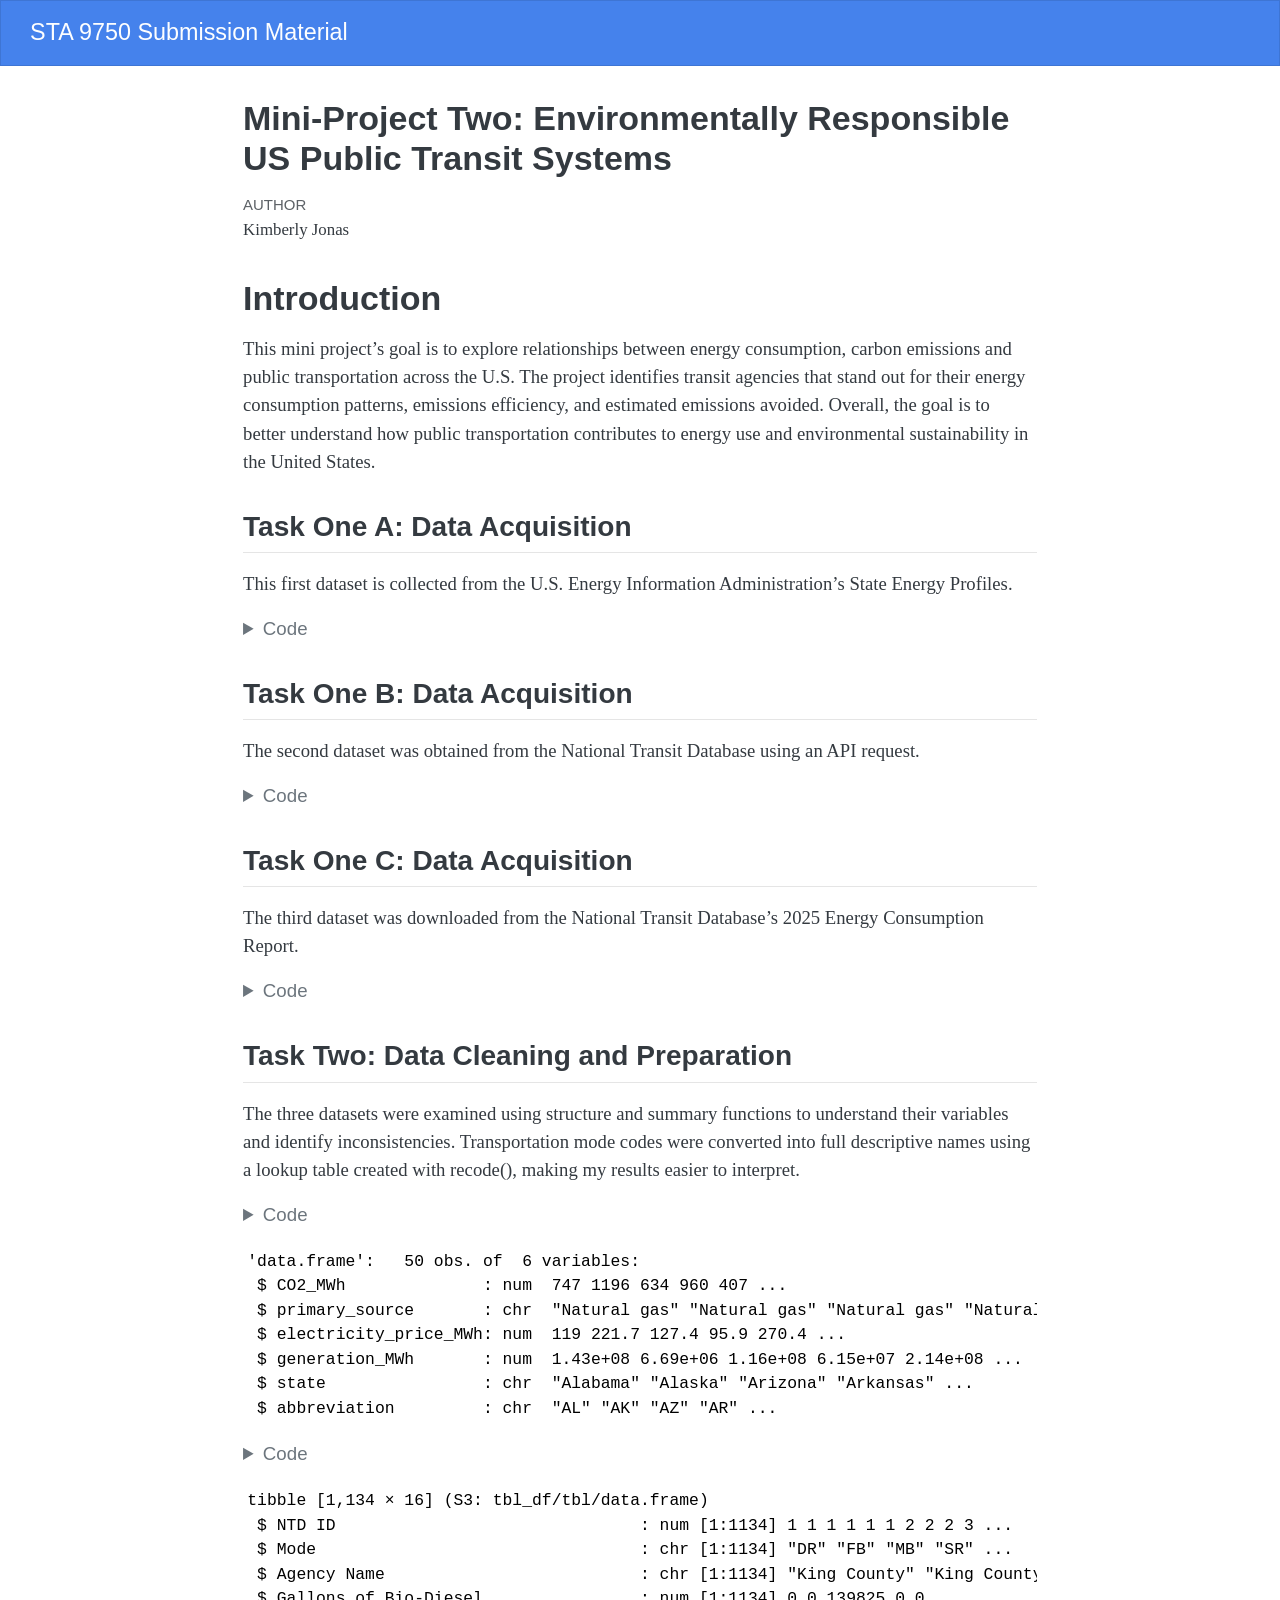
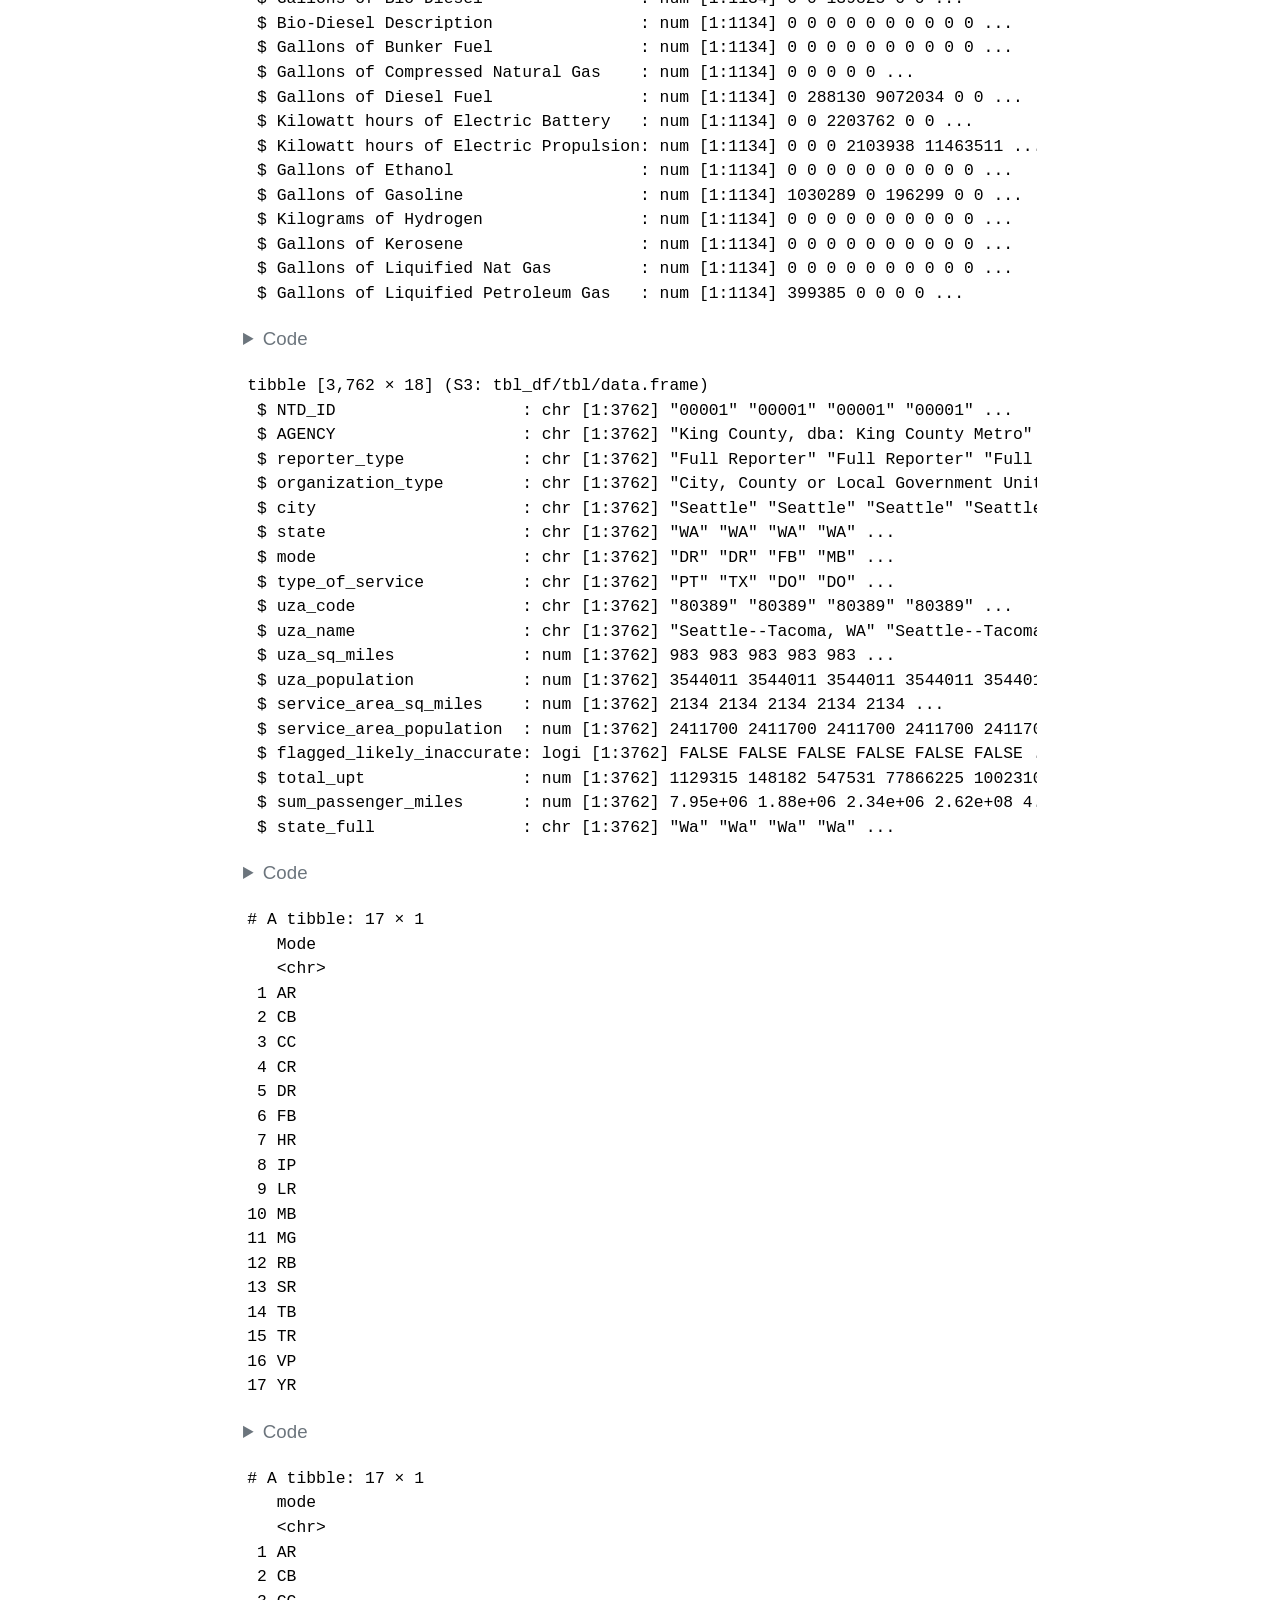
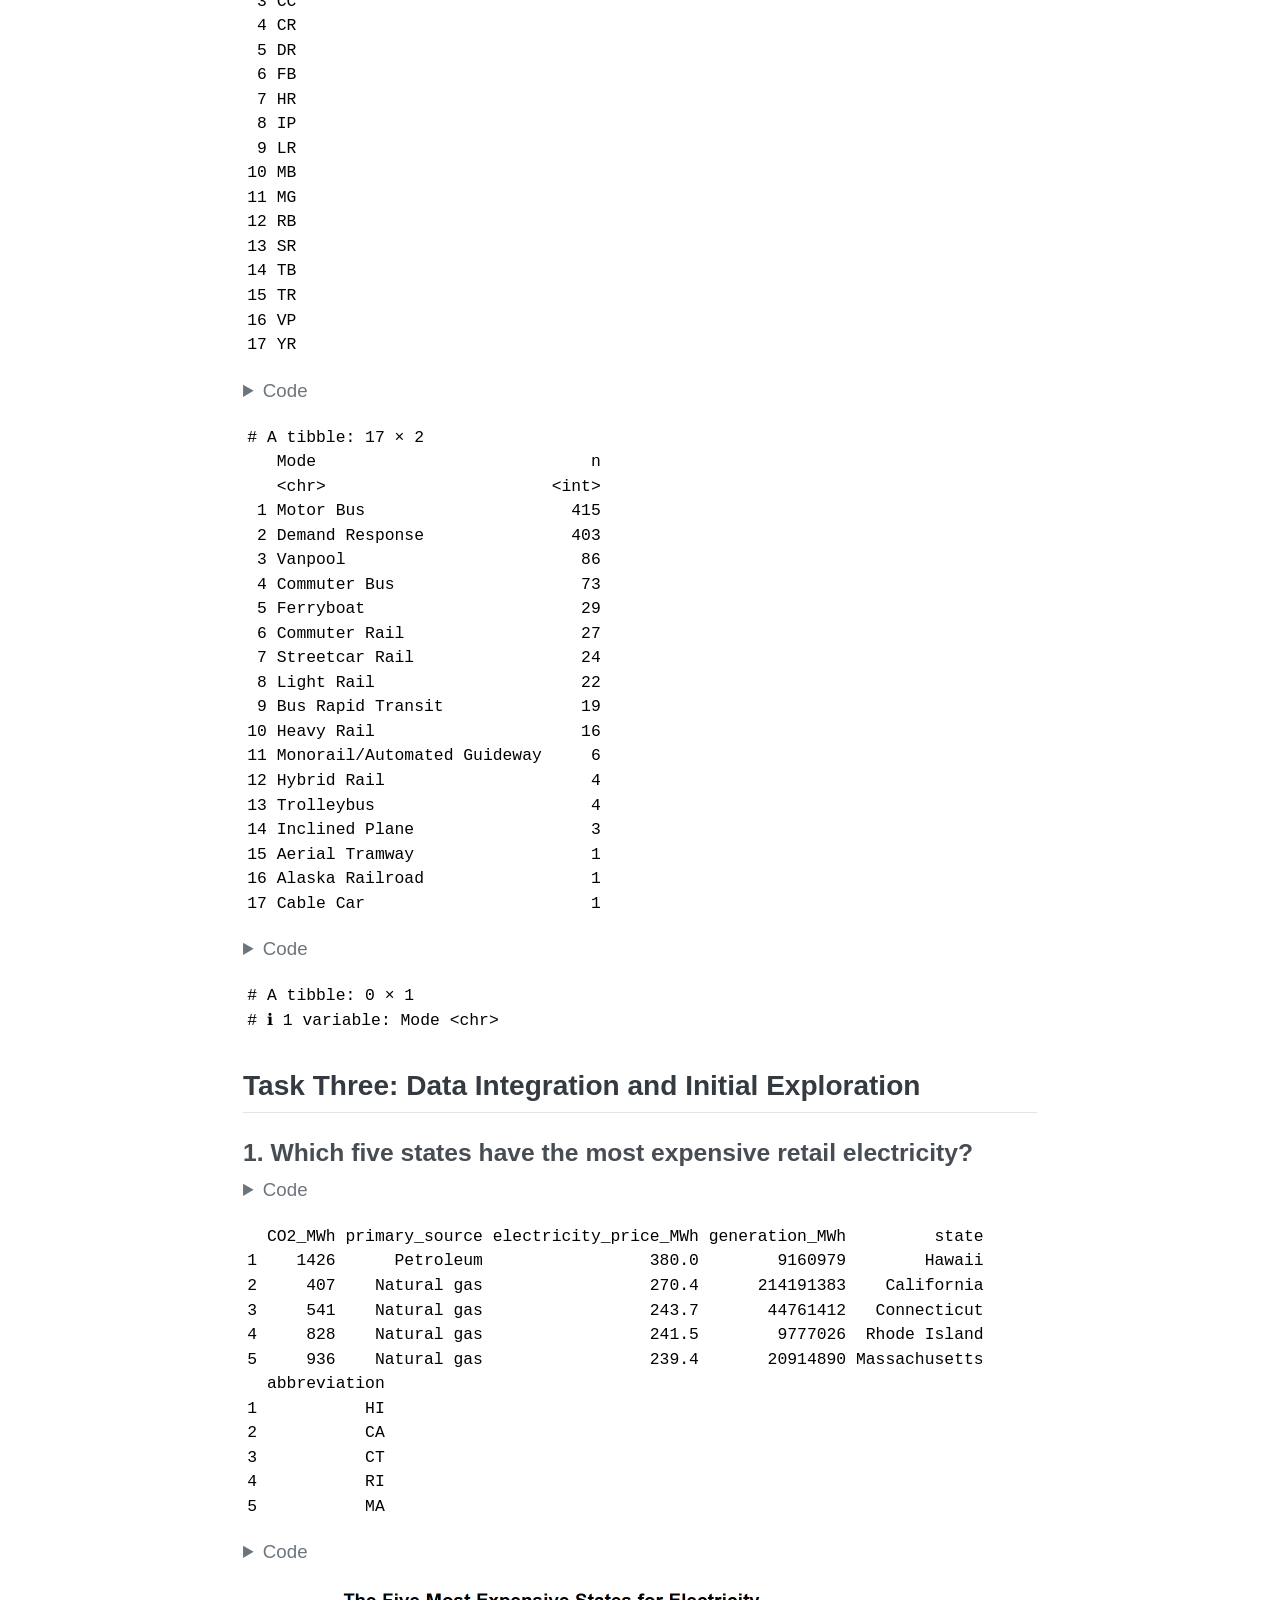
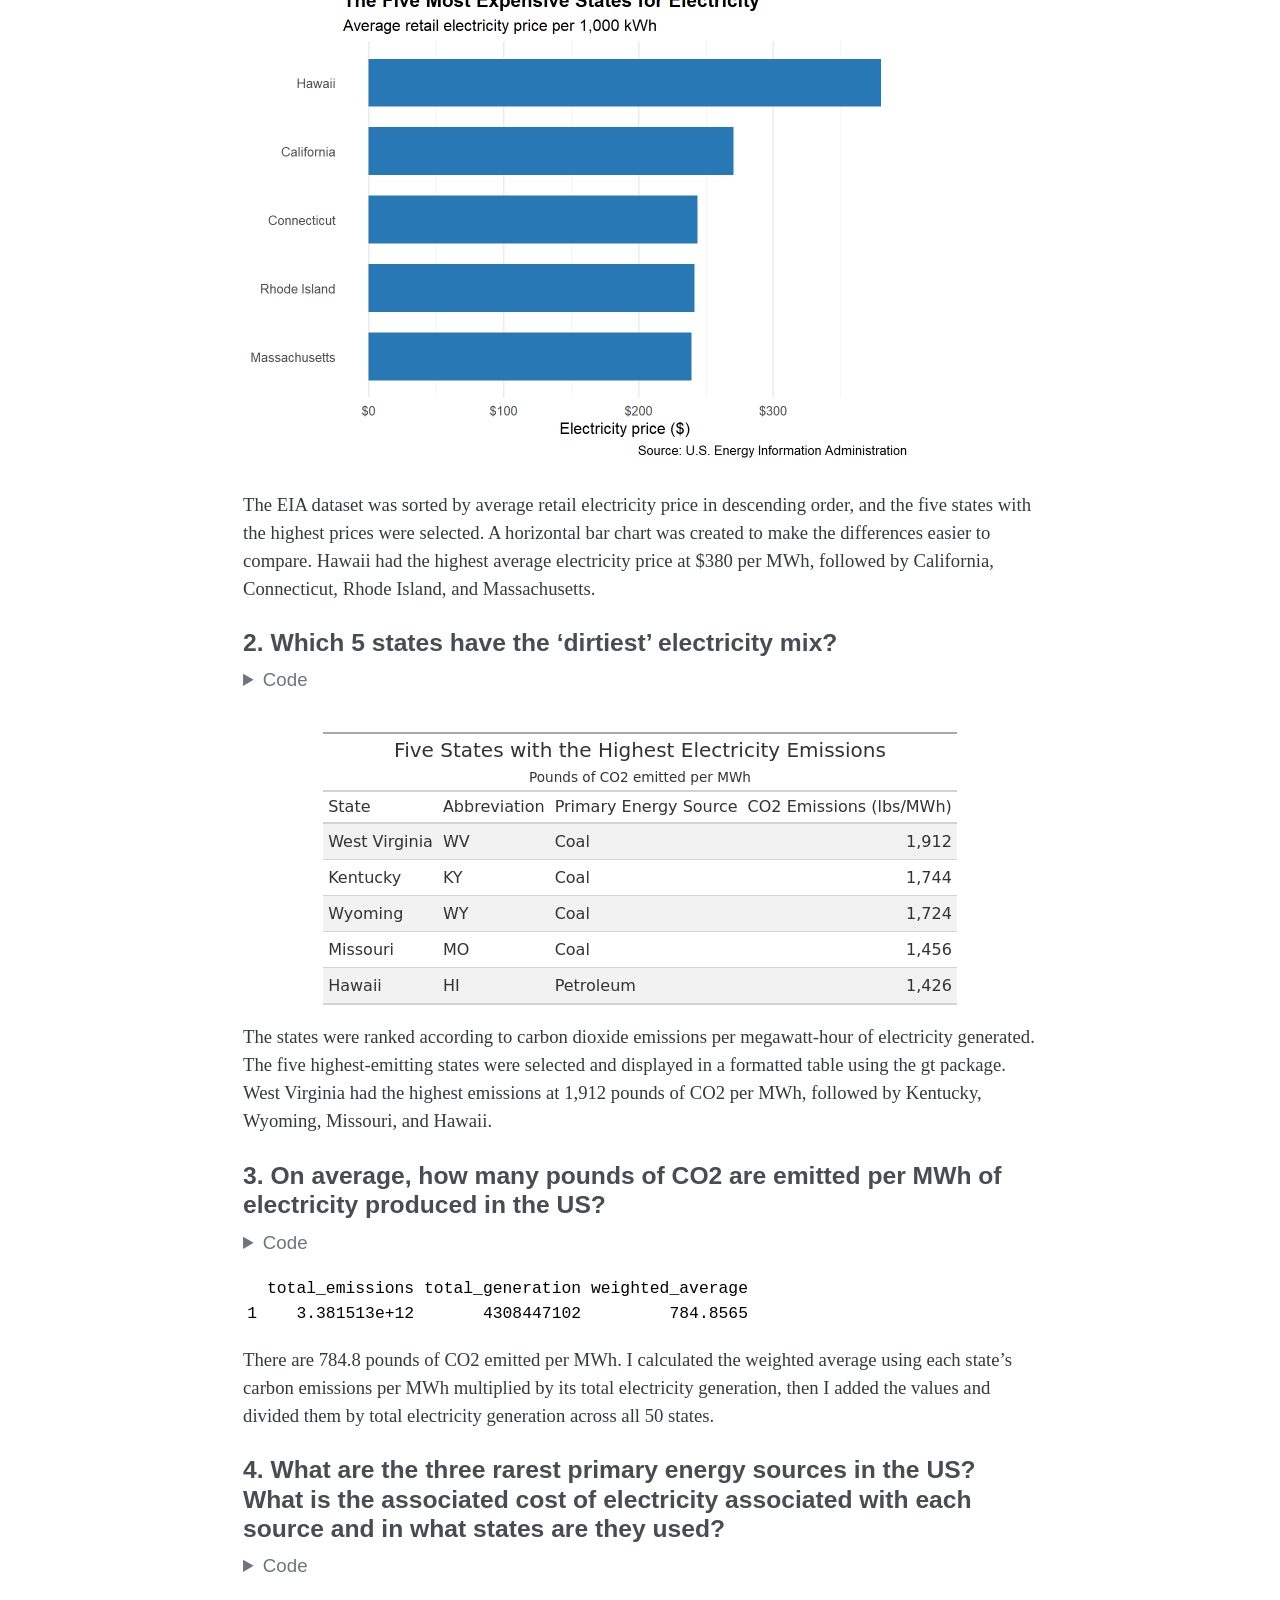
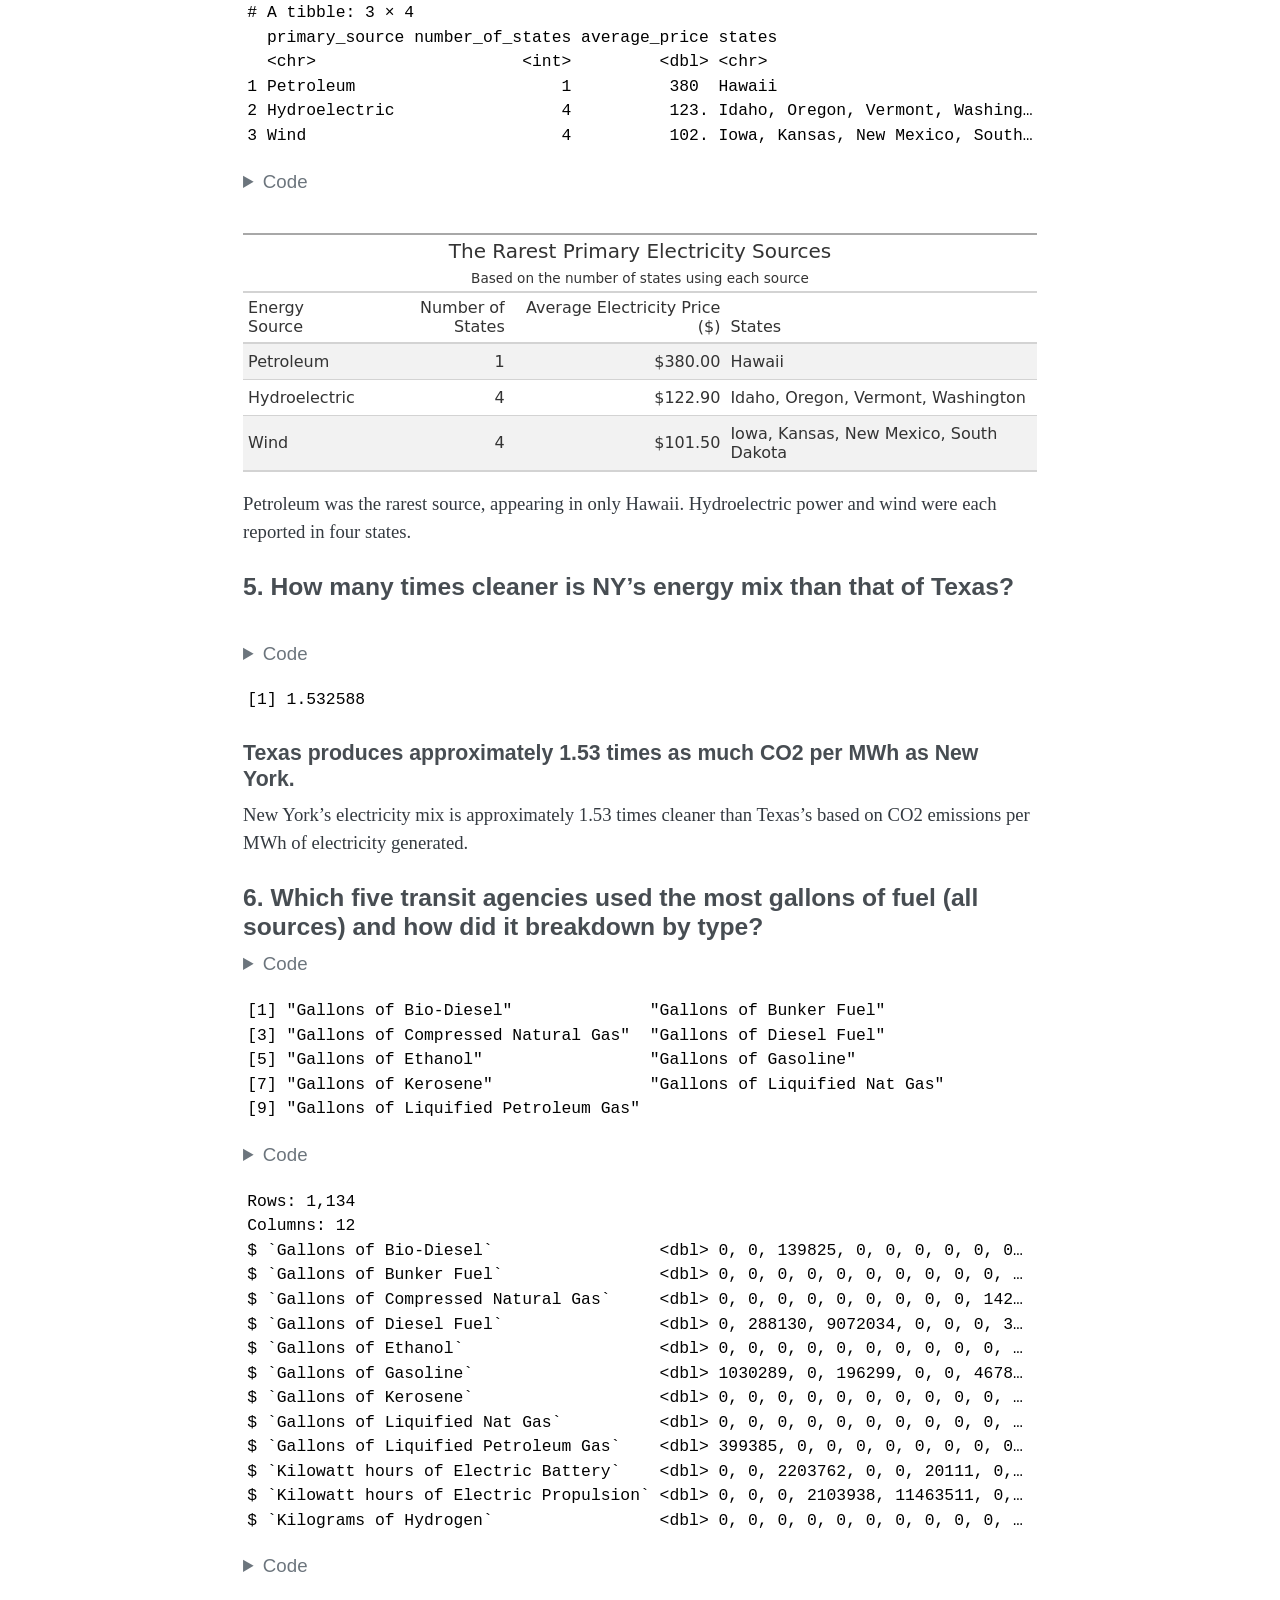
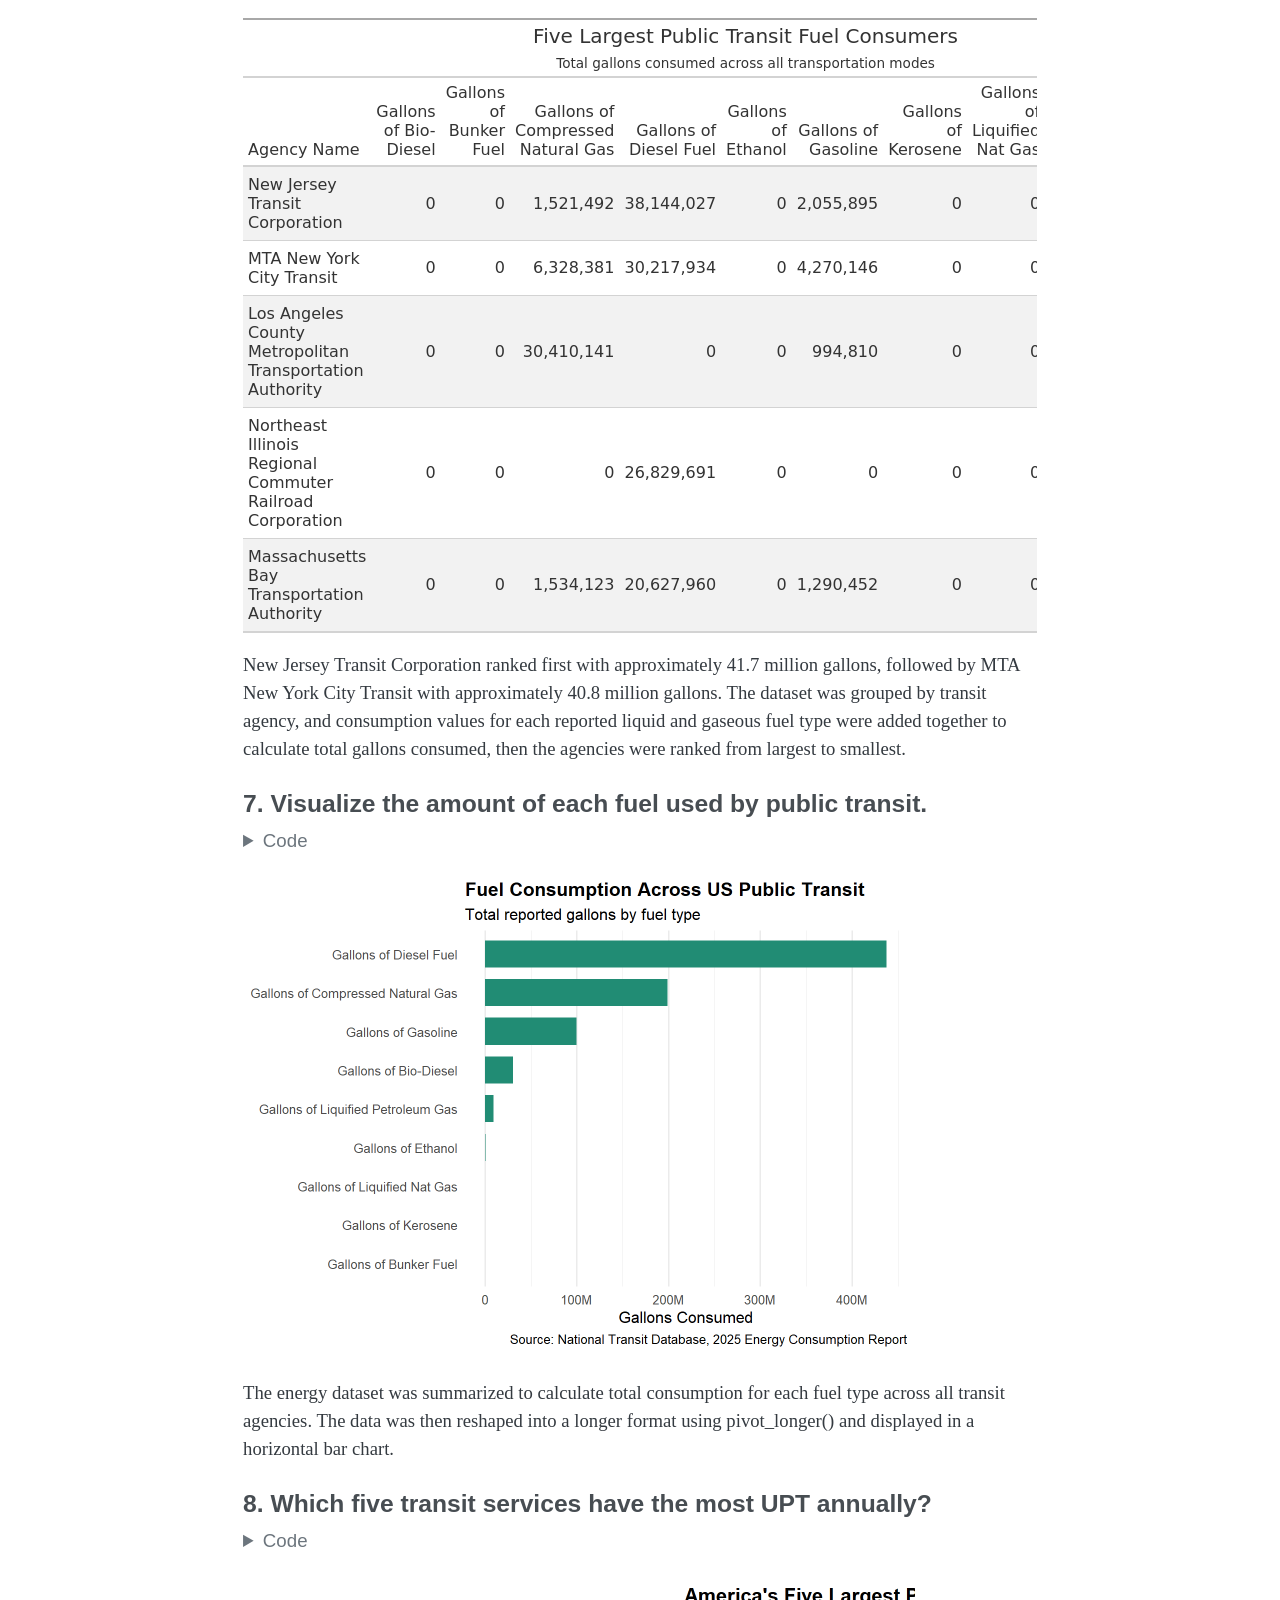
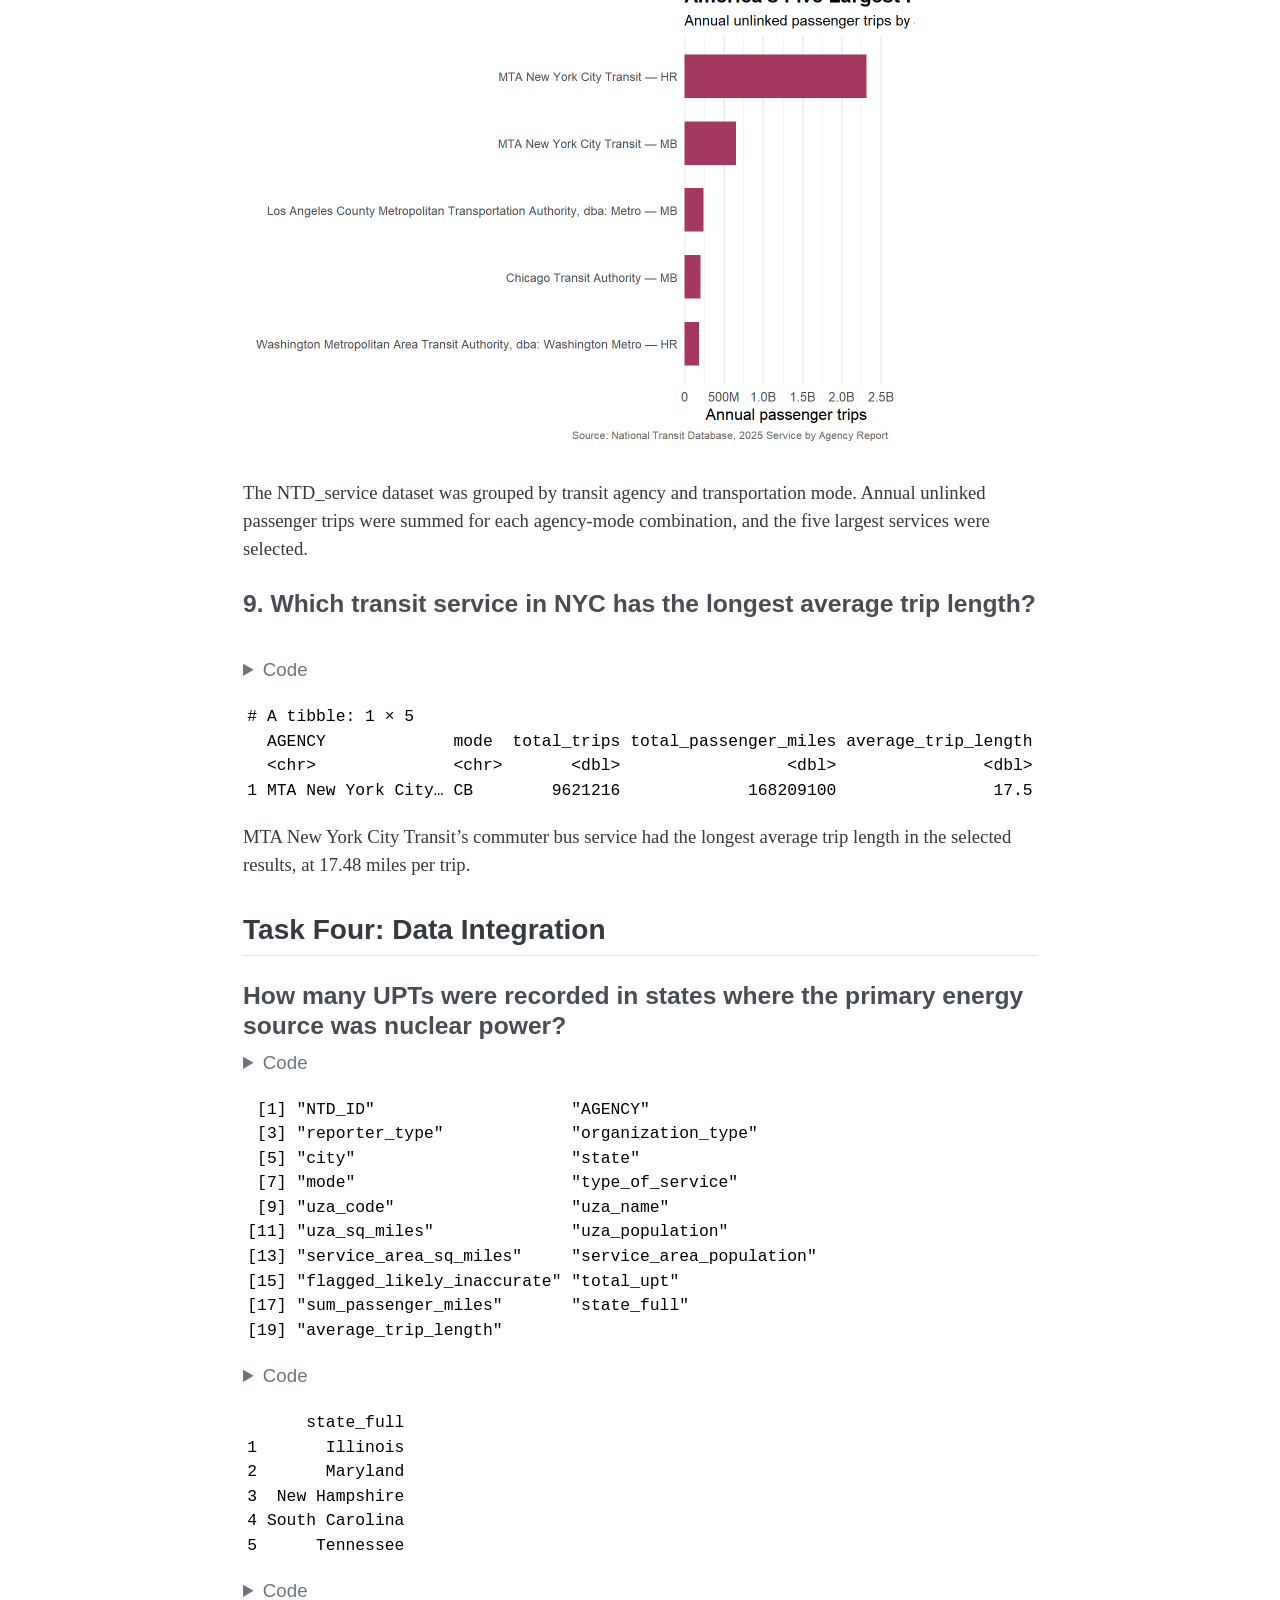
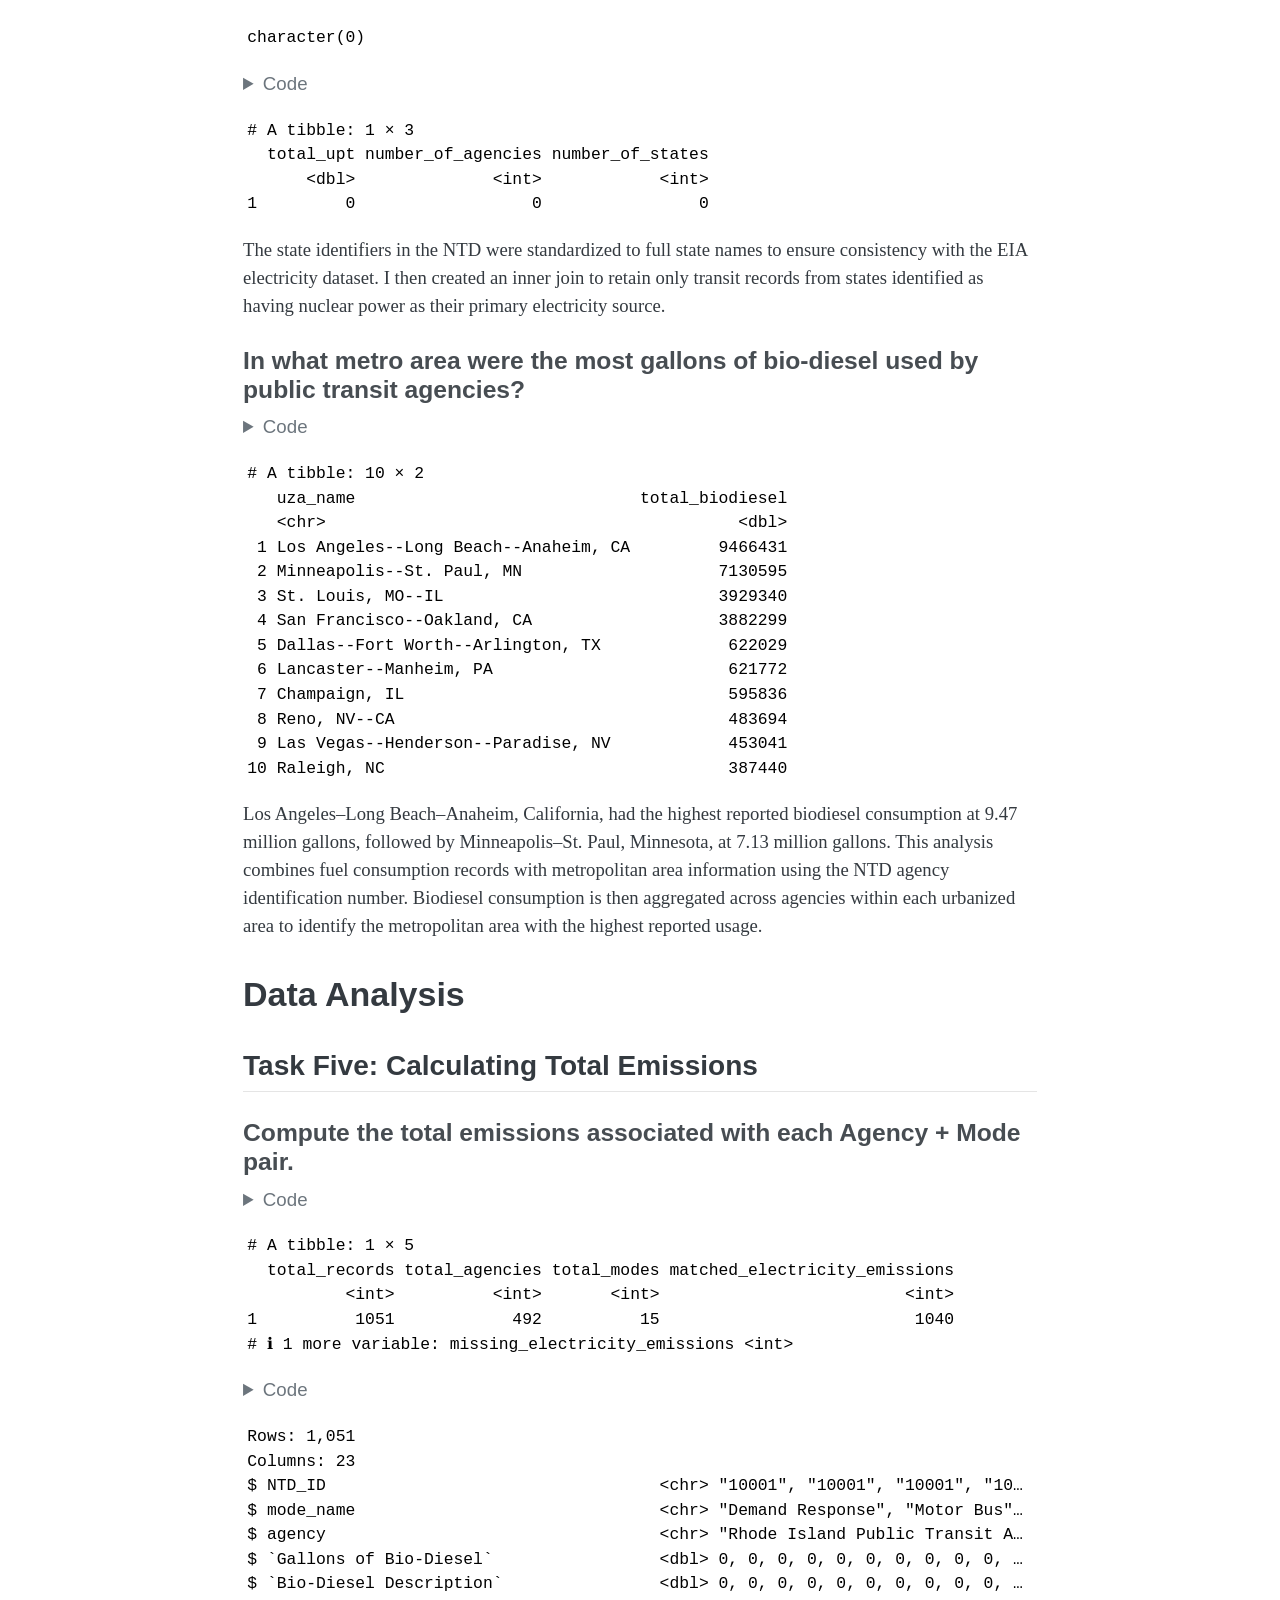
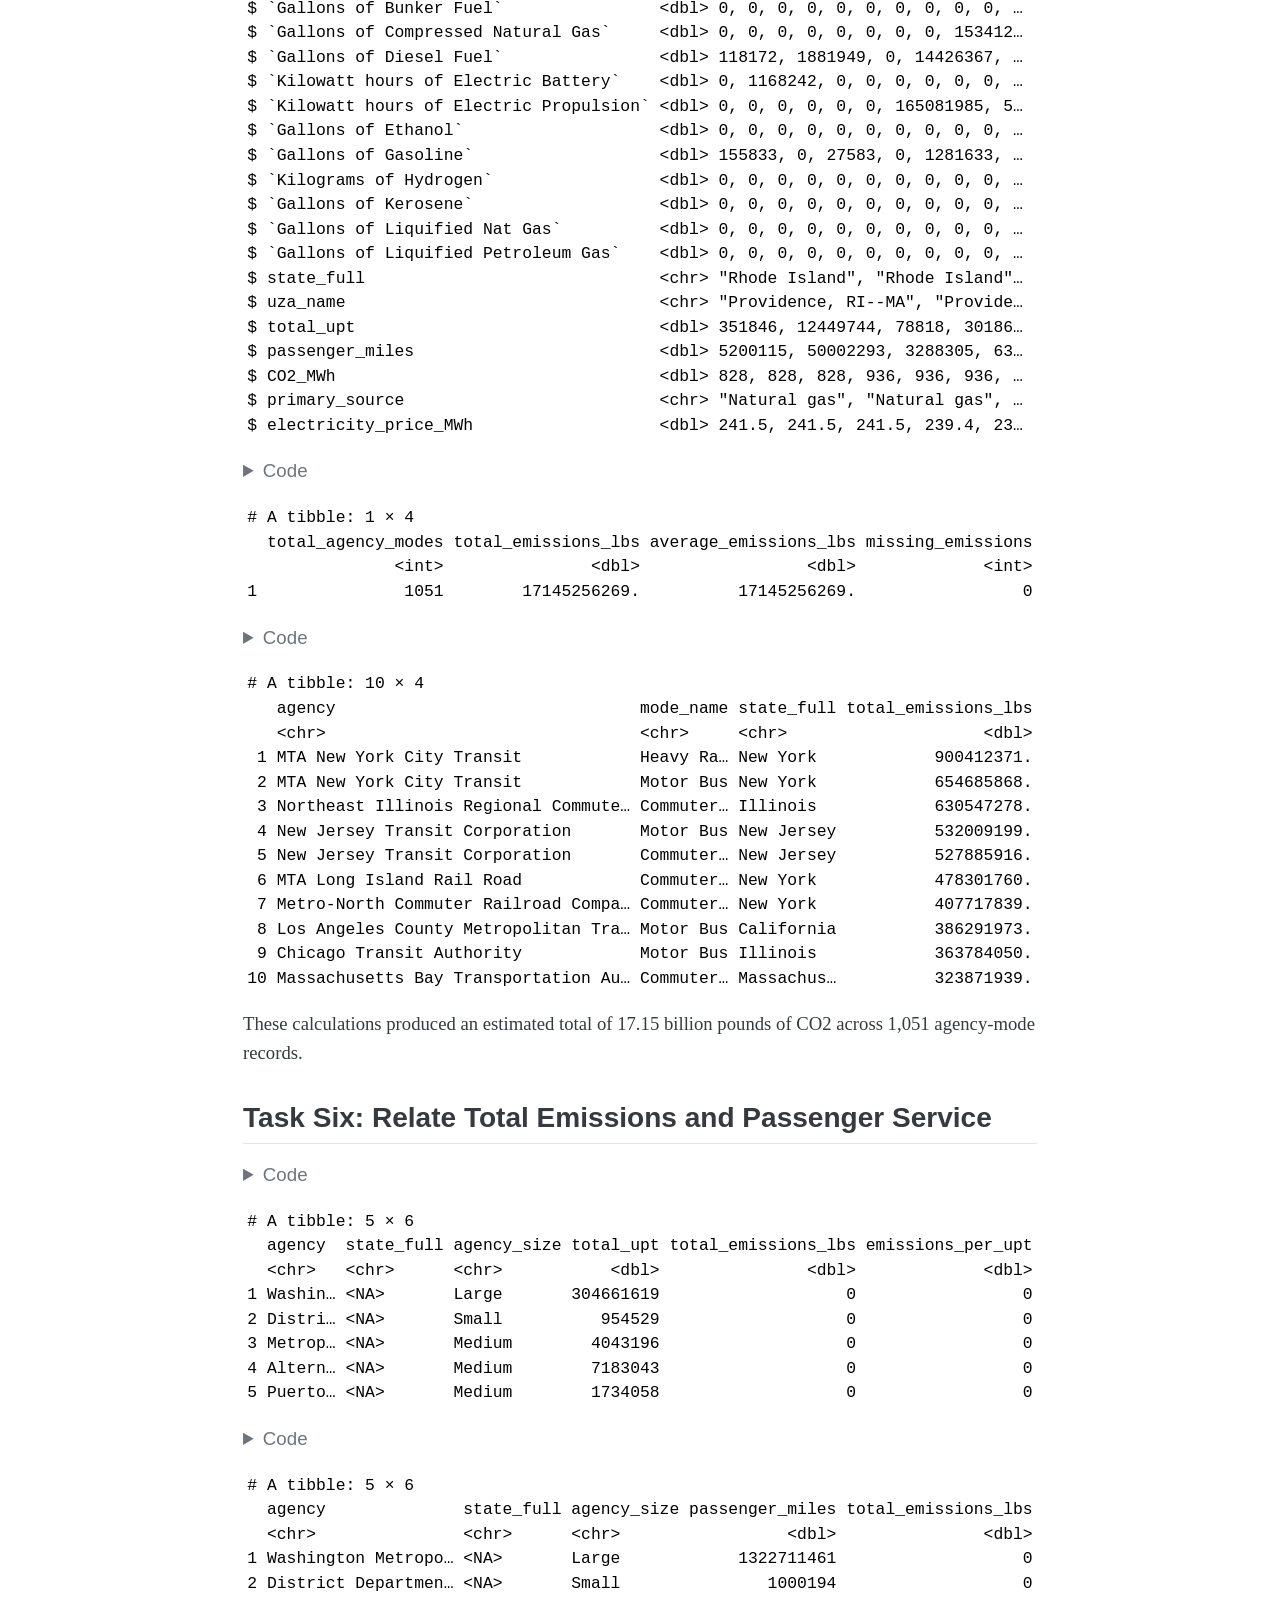
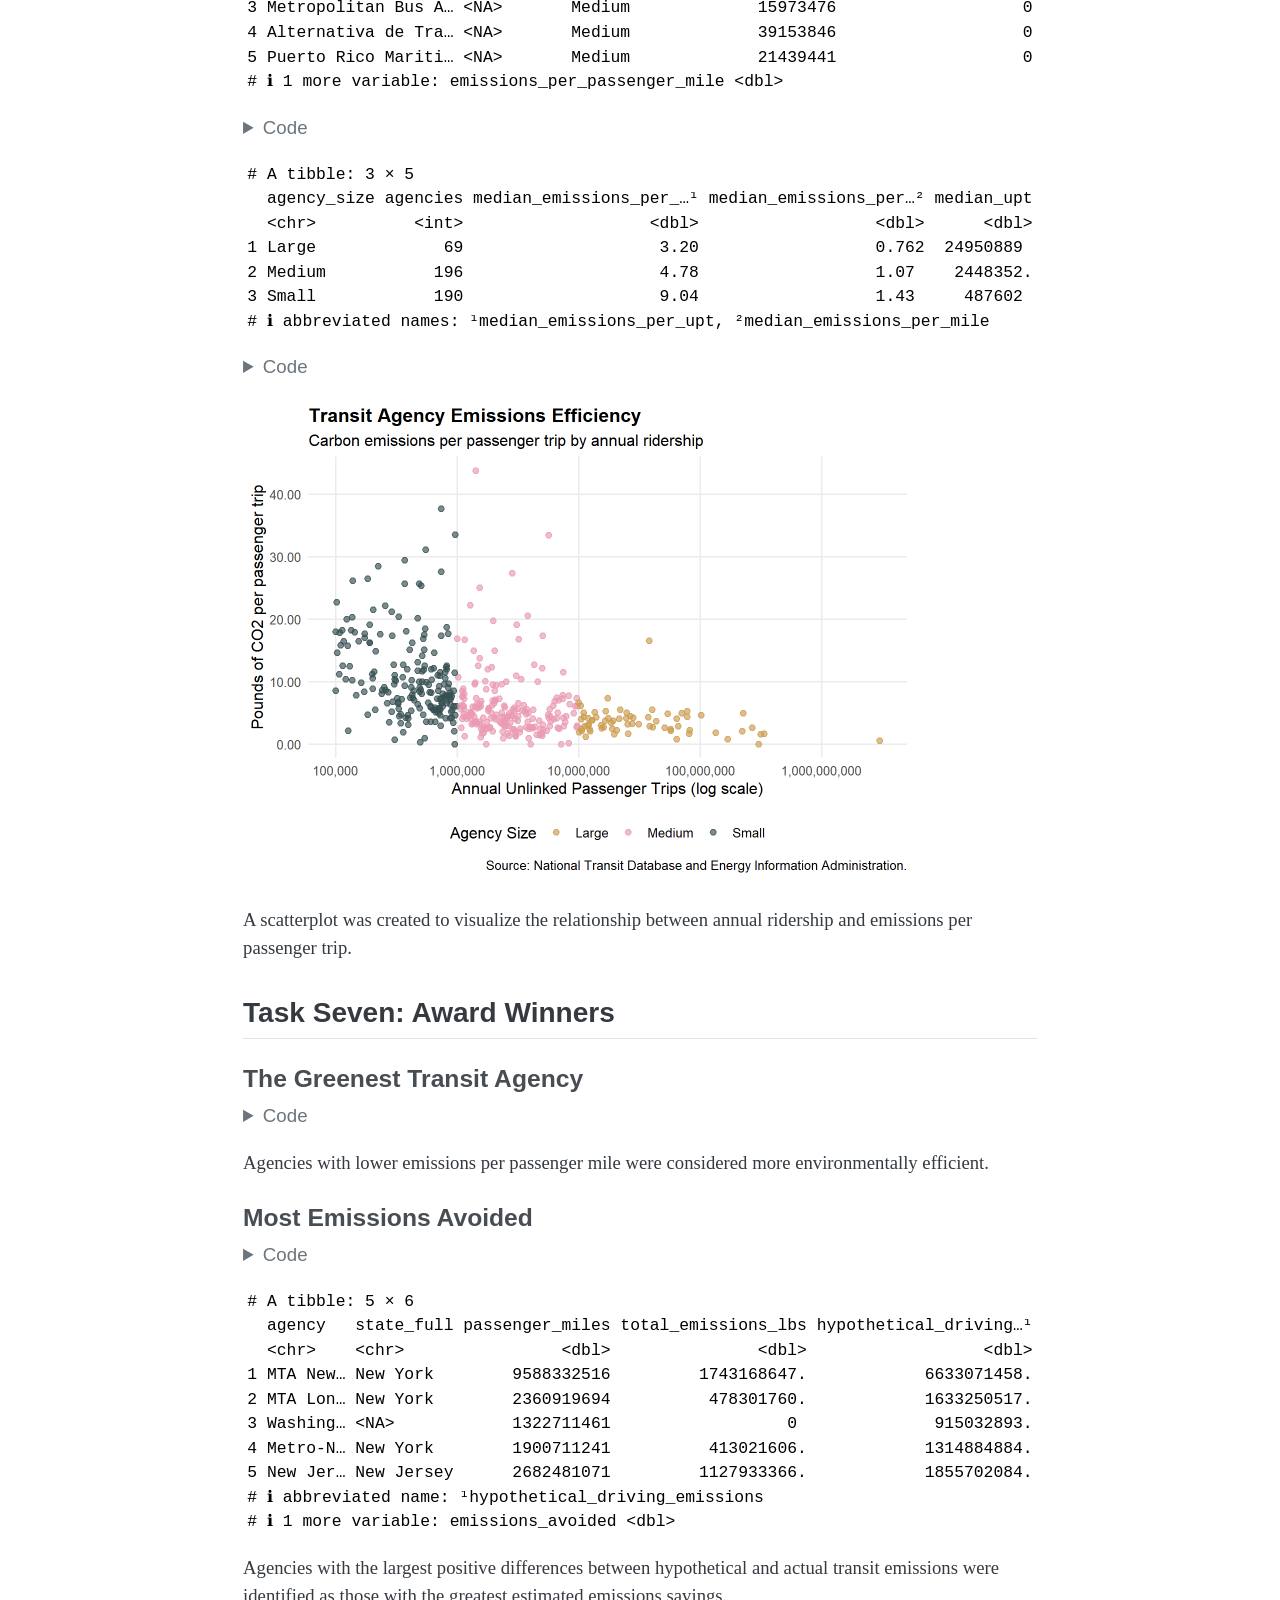
<file: docs/mp02.html>
<!DOCTYPE html>
<html xmlns="http://www.w3.org/1999/xhtml" lang="en" xml:lang="en"><head>

<meta charset="utf-8">
<meta name="generator" content="quarto-1.10.18">

<meta name="viewport" content="width=device-width, initial-scale=1.0, user-scalable=yes">

<meta name="author" content="Kimberly Jonas">

<title>Mini-Project Two: Environmentally Responsible US Public Transit Systems – STA 9750 Submission Material</title>
<style>
/* Default styles provided by pandoc.
** See https://pandoc.org/MANUAL.html#variables-for-html for config info.
*/
span.smallcaps{font-variant: small-caps;}
div.columns{display: flex; gap: 1.5em;}
div.column{flex: auto;}
@media screen {
div.columns{gap: min(4vw, 1.5em);}
div.column{overflow-x: auto;}
}
div.hanging-indent{margin-left: 1.5em; text-indent: -1.5em;}
ul.task-list{list-style: none;}
ul.task-list li input[type="checkbox"] {
  width: 0.8em;
  margin: 0 0.8em 0.2em -1em; /* quarto-specific, see https://github.com/quarto-dev/quarto-cli/issues/4556 */ 
  vertical-align: middle;
}
/* CSS for syntax highlighting */
html { -webkit-text-size-adjust: 100%; }
pre > code.sourceCode { white-space: pre; position: relative; }
pre > code.sourceCode > span { display: inline-block; line-height: 1.25; }
pre > code.sourceCode > span:empty { height: 1.2em; }
.sourceCode { overflow: visible; }
code.sourceCode > span { color: inherit; text-decoration: inherit; }
div.sourceCode { margin: 1em 0; }
pre.sourceCode { margin: 0; }
@media screen {
div.sourceCode { overflow: auto; }
}
@media print {
pre > code.sourceCode { white-space: pre-wrap; }
pre > code.sourceCode > span { text-indent: -5em; padding-left: 5em; }
}
pre.numberSource code
  { counter-reset: source-line 0; }
pre.numberSource code > span
  { position: relative; left: -4em; counter-increment: source-line; }
pre.numberSource code > span > a:first-child::before
  { content: counter(source-line);
    position: relative; left: -1em; text-align: right; vertical-align: baseline;
    border: none; display: inline-block;
    -webkit-touch-callout: none; -webkit-user-select: none;
    -khtml-user-select: none; -moz-user-select: none;
    -ms-user-select: none; user-select: none;
    padding: 0 4px; width: 4em;
  }
pre.numberSource { margin-left: 3em;  padding-left: 4px; }
div.sourceCode
  {   }
@media screen {
pre > code.sourceCode > span > a:first-child::before { text-decoration: underline; }
}
</style>


<script src="site_libs/quarto-nav/quarto-nav.js"></script>
<script src="site_libs/quarto-nav/headroom.min.js"></script>
<script src="site_libs/clipboard/clipboard.min.js"></script>
<script src="site_libs/quarto-search/autocomplete.umd.js"></script>
<script src="site_libs/quarto-search/fuse.min.js"></script>
<script src="site_libs/quarto-search/quarto-search.js"></script>
<meta name="quarto:offset" content="./">
<script src="site_libs/quarto-html/quarto.js" type="module"></script>
<script src="site_libs/quarto-html/tabsets/tabsets.js" type="module"></script>
<script src="site_libs/quarto-html/popper.min.js"></script>
<script src="site_libs/quarto-html/tippy.umd.min.js"></script>
<script src="site_libs/quarto-html/anchor.min.js"></script>
<link href="site_libs/quarto-html/tippy.css" rel="stylesheet">
<link href="site_libs/quarto-html/quarto-syntax-highlighting-64a204ab8560d761af7679ceaba22944.css" rel="stylesheet" id="quarto-text-highlighting-styles">
<script src="site_libs/bootstrap/bootstrap.min.js"></script>
<link href="site_libs/bootstrap/bootstrap-icons.css" rel="stylesheet">
<link href="site_libs/bootstrap/bootstrap-54fb6367b974031de9db0cb0fd9f7961.min.css" rel="stylesheet" append-hash="true" id="quarto-bootstrap" data-mode="light">
<script id="quarto-search-options" type="application/json">{
  "location": "navbar",
  "copy-button": false,
  "collapse-after": 3,
  "panel-placement": "end",
  "type": "overlay",
  "limit": 50,
  "keyboard-shortcut": [
    "f",
    "/",
    "s"
  ],
  "show-item-context": false,
  "language": {
    "search-no-results-text": "No results",
    "search-matching-documents-text": "matching documents",
    "search-copy-link-title": "Copy link to search",
    "search-hide-matches-text": "Hide additional matches",
    "search-more-match-text": "more match in this document",
    "search-more-matches-text": "more matches in this document",
    "search-clear-button-title": "Clear",
    "search-text-placeholder": "",
    "search-detached-cancel-button-title": "Cancel",
    "search-submit-button-title": "Submit",
    "search-label": "Search"
  }
}</script>


</head>

<body class="nav-fixed fullcontent quarto-light">

<div id="quarto-search-results"></div>
  <header id="quarto-header" class="headroom fixed-top">
    <nav class="navbar navbar-expand-lg " data-bs-theme="dark">
      <div class="navbar-container container-fluid">
      <div class="navbar-brand-container mx-auto">
    <a class="navbar-brand" href="./index.html">
    <span class="navbar-title">STA 9750 Submission Material</span>
    </a>
  </div>
        <div class="quarto-navbar-tools tools-end">
</div>
      </div> <!-- /container-fluid -->
    </nav>
</header>
<!-- content -->
<div id="quarto-content" class="quarto-container page-columns page-rows-contents page-layout-article page-navbar">
<!-- sidebar -->
<!-- margin-sidebar -->
    
<!-- main -->
<main class="content" id="quarto-document-content">

<header id="title-block-header" class="quarto-title-block default">
<div class="quarto-title">
<h1 class="title">Mini-Project Two: Environmentally Responsible US Public Transit Systems</h1>
</div>



<div class="quarto-title-meta">

    <div>
    <div class="quarto-title-meta-heading">Author</div>
    <div class="quarto-title-meta-contents">
             <p>Kimberly Jonas </p>
          </div>
  </div>
    
  
    
  </div>
  


</header>


<section id="introduction" class="level1">
<h1>Introduction</h1>
<p>This mini project’s goal is to explore relationships between energy consumption, carbon emissions and public transportation across the U.S. The project identifies transit agencies that stand out for their energy consumption patterns, emissions efficiency, and estimated emissions avoided. Overall, the goal is to better understand how public transportation contributes to energy use and environmental sustainability in the United States.</p>
<section id="task-one-a-data-acquisition" class="level2">
<h2 class="anchored" data-anchor-id="task-one-a-data-acquisition">Task One A: Data Acquisition</h2>
<p>This first dataset is collected from the U.S. Energy Information Administration’s State Energy Profiles.</p>
<div class="cell">
<details class="code-fold">
<summary>Code</summary>
<div class="code-copy-outer-scaffold"><div class="sourceCode cell-code" id="cb1"><pre class="sourceCode r code-with-copy"><code class="sourceCode r"><span id="cb1-1"><a href="#cb1-1" aria-hidden="true" tabindex="-1"></a><span class="fu">library</span>(tidyverse)</span>
<span id="cb1-2"><a href="#cb1-2" aria-hidden="true" tabindex="-1"></a><span class="fu">library</span>(stringr)</span>
<span id="cb1-3"><a href="#cb1-3" aria-hidden="true" tabindex="-1"></a><span class="fu">library</span>(httr2)</span>
<span id="cb1-4"><a href="#cb1-4" aria-hidden="true" tabindex="-1"></a><span class="fu">library</span>(rvest)</span>
<span id="cb1-5"><a href="#cb1-5" aria-hidden="true" tabindex="-1"></a></span>
<span id="cb1-6"><a href="#cb1-6" aria-hidden="true" tabindex="-1"></a>get_eia_sep <span class="ot">&lt;-</span> <span class="cf">function</span>(state, abbr){</span>
<span id="cb1-7"><a href="#cb1-7" aria-hidden="true" tabindex="-1"></a>    <span class="fu">library</span>(tidyverse)</span>
<span id="cb1-8"><a href="#cb1-8" aria-hidden="true" tabindex="-1"></a>    <span class="fu">library</span>(stringr)</span>
<span id="cb1-9"><a href="#cb1-9" aria-hidden="true" tabindex="-1"></a>    <span class="fu">library</span>(httr2)</span>
<span id="cb1-10"><a href="#cb1-10" aria-hidden="true" tabindex="-1"></a>    <span class="fu">library</span>(rvest)</span>
<span id="cb1-11"><a href="#cb1-11" aria-hidden="true" tabindex="-1"></a>    <span class="fu">library</span>(fs)</span>
<span id="cb1-12"><a href="#cb1-12" aria-hidden="true" tabindex="-1"></a>  </span>
<span id="cb1-13"><a href="#cb1-13" aria-hidden="true" tabindex="-1"></a>    state_formatted <span class="ot">&lt;-</span> <span class="fu">str_to_lower</span>(state) <span class="sc">|&gt;</span> <span class="fu">str_replace_all</span>(<span class="st">"</span><span class="sc">\\</span><span class="st">s"</span>, <span class="st">""</span>)</span>
<span id="cb1-14"><a href="#cb1-14" aria-hidden="true" tabindex="-1"></a>    </span>
<span id="cb1-15"><a href="#cb1-15" aria-hidden="true" tabindex="-1"></a>    dir_name <span class="ot">&lt;-</span> fs<span class="sc">::</span><span class="fu">path</span>(<span class="st">"data"</span>, <span class="st">"mp02"</span>)</span>
<span id="cb1-16"><a href="#cb1-16" aria-hidden="true" tabindex="-1"></a>    file_name <span class="ot">&lt;-</span> fs<span class="sc">::</span><span class="fu">path</span>(dir_name, state_formatted)</span>
<span id="cb1-17"><a href="#cb1-17" aria-hidden="true" tabindex="-1"></a>    </span>
<span id="cb1-18"><a href="#cb1-18" aria-hidden="true" tabindex="-1"></a>    fs<span class="sc">::</span><span class="fu">dir_create</span>(dir_name, <span class="at">recurse=</span><span class="cn">TRUE</span>)</span>
<span id="cb1-19"><a href="#cb1-19" aria-hidden="true" tabindex="-1"></a>    </span>
<span id="cb1-20"><a href="#cb1-20" aria-hidden="true" tabindex="-1"></a>    <span class="cf">if</span>(<span class="sc">!</span>fs<span class="sc">::</span><span class="fu">file_exists</span>(file_name)){</span>
<span id="cb1-21"><a href="#cb1-21" aria-hidden="true" tabindex="-1"></a>        BASE_URL <span class="ot">&lt;-</span> <span class="st">"https://www.eia.gov"</span></span>
<span id="cb1-22"><a href="#cb1-22" aria-hidden="true" tabindex="-1"></a>        RESPONSE <span class="ot">&lt;-</span> <span class="fu">request</span>(BASE_URL) <span class="sc">|&gt;</span> </span>
<span id="cb1-23"><a href="#cb1-23" aria-hidden="true" tabindex="-1"></a>          <span class="fu">req_url_path</span>(<span class="st">"electricity"</span>, </span>
<span id="cb1-24"><a href="#cb1-24" aria-hidden="true" tabindex="-1"></a>                       <span class="st">"state"</span>, </span>
<span id="cb1-25"><a href="#cb1-25" aria-hidden="true" tabindex="-1"></a>                       state_formatted) <span class="sc">|&gt;</span></span>
<span id="cb1-26"><a href="#cb1-26" aria-hidden="true" tabindex="-1"></a>          <span class="fu">req_headers</span>(</span>
<span id="cb1-27"><a href="#cb1-27" aria-hidden="true" tabindex="-1"></a>            <span class="st">`</span><span class="at">User-Agent</span><span class="st">`</span> <span class="ot">=</span> <span class="st">"Mozilla/5.0 (Macintosh; Intel Mac OS X 10.15; rv:149.0) Gecko/20100101 Firefox/149.0"</span></span>
<span id="cb1-28"><a href="#cb1-28" aria-hidden="true" tabindex="-1"></a>            ) <span class="sc">|&gt;</span>   </span>
<span id="cb1-29"><a href="#cb1-29" aria-hidden="true" tabindex="-1"></a>          <span class="fu">req_retry</span>(</span>
<span id="cb1-30"><a href="#cb1-30" aria-hidden="true" tabindex="-1"></a>                <span class="at">max_tries =</span> <span class="dv">4</span>, </span>
<span id="cb1-31"><a href="#cb1-31" aria-hidden="true" tabindex="-1"></a>          ) <span class="sc">|&gt;</span></span>
<span id="cb1-32"><a href="#cb1-32" aria-hidden="true" tabindex="-1"></a>          <span class="fu">req_perform</span>(file_name)</span>
<span id="cb1-33"><a href="#cb1-33" aria-hidden="true" tabindex="-1"></a>    </span>
<span id="cb1-34"><a href="#cb1-34" aria-hidden="true" tabindex="-1"></a>        <span class="fu">resp_check_status</span>(RESPONSE)</span>
<span id="cb1-35"><a href="#cb1-35" aria-hidden="true" tabindex="-1"></a>    }</span>
<span id="cb1-36"><a href="#cb1-36" aria-hidden="true" tabindex="-1"></a>    </span>
<span id="cb1-37"><a href="#cb1-37" aria-hidden="true" tabindex="-1"></a>    TABLE <span class="ot">&lt;-</span> <span class="fu">read_html</span>(file_name) <span class="sc">|&gt;</span> </span>
<span id="cb1-38"><a href="#cb1-38" aria-hidden="true" tabindex="-1"></a>        <span class="fu">html_element</span>(<span class="st">"table"</span>) <span class="sc">|&gt;</span> </span>
<span id="cb1-39"><a href="#cb1-39" aria-hidden="true" tabindex="-1"></a>        <span class="fu">html_table</span>() <span class="sc">|&gt;</span></span>
<span id="cb1-40"><a href="#cb1-40" aria-hidden="true" tabindex="-1"></a>        <span class="fu">mutate</span>(<span class="at">Item =</span> <span class="fu">str_to_lower</span>(Item))</span>
<span id="cb1-41"><a href="#cb1-41" aria-hidden="true" tabindex="-1"></a>    </span>
<span id="cb1-42"><a href="#cb1-42" aria-hidden="true" tabindex="-1"></a>    <span class="cf">if</span>(<span class="st">"U.S. rank"</span> <span class="sc">%in%</span> <span class="fu">colnames</span>(TABLE)){</span>
<span id="cb1-43"><a href="#cb1-43" aria-hidden="true" tabindex="-1"></a>        TABLE <span class="ot">&lt;-</span> TABLE <span class="sc">|&gt;</span> <span class="fu">rename</span>(<span class="at">Rank =</span> <span class="st">`</span><span class="at">U.S. rank</span><span class="st">`</span>)</span>
<span id="cb1-44"><a href="#cb1-44" aria-hidden="true" tabindex="-1"></a>    }</span>
<span id="cb1-45"><a href="#cb1-45" aria-hidden="true" tabindex="-1"></a>    </span>
<span id="cb1-46"><a href="#cb1-46" aria-hidden="true" tabindex="-1"></a>    CO2_MWh <span class="ot">&lt;-</span> TABLE <span class="sc">|&gt;</span> </span>
<span id="cb1-47"><a href="#cb1-47" aria-hidden="true" tabindex="-1"></a>        <span class="fu">filter</span>(Item <span class="sc">==</span> <span class="st">"carbon dioxide (lbs/mwh)"</span>) <span class="sc">|&gt;</span></span>
<span id="cb1-48"><a href="#cb1-48" aria-hidden="true" tabindex="-1"></a>        <span class="fu">pull</span>(Value) <span class="sc">|&gt;</span> </span>
<span id="cb1-49"><a href="#cb1-49" aria-hidden="true" tabindex="-1"></a>        <span class="fu">str_replace_all</span>(<span class="st">","</span>, <span class="st">""</span>) <span class="sc">|&gt;</span></span>
<span id="cb1-50"><a href="#cb1-50" aria-hidden="true" tabindex="-1"></a>        <span class="fu">as.numeric</span>()</span>
<span id="cb1-51"><a href="#cb1-51" aria-hidden="true" tabindex="-1"></a>    </span>
<span id="cb1-52"><a href="#cb1-52" aria-hidden="true" tabindex="-1"></a>    PRIMARY <span class="ot">&lt;-</span> TABLE <span class="sc">|&gt;</span> </span>
<span id="cb1-53"><a href="#cb1-53" aria-hidden="true" tabindex="-1"></a>        <span class="fu">filter</span>(Item <span class="sc">==</span> <span class="st">"primary energy source"</span>) <span class="sc">|&gt;</span> </span>
<span id="cb1-54"><a href="#cb1-54" aria-hidden="true" tabindex="-1"></a>        <span class="fu">pull</span>(Rank)</span>
<span id="cb1-55"><a href="#cb1-55" aria-hidden="true" tabindex="-1"></a>    </span>
<span id="cb1-56"><a href="#cb1-56" aria-hidden="true" tabindex="-1"></a>    RATE <span class="ot">&lt;-</span> TABLE <span class="sc">|&gt;</span></span>
<span id="cb1-57"><a href="#cb1-57" aria-hidden="true" tabindex="-1"></a>        <span class="fu">filter</span>(Item <span class="sc">==</span> <span class="st">"average retail price (cents/kwh)"</span>) <span class="sc">|&gt;</span></span>
<span id="cb1-58"><a href="#cb1-58" aria-hidden="true" tabindex="-1"></a>        <span class="fu">pull</span>(Value) <span class="sc">|&gt;</span></span>
<span id="cb1-59"><a href="#cb1-59" aria-hidden="true" tabindex="-1"></a>        <span class="fu">as.numeric</span>()</span>
<span id="cb1-60"><a href="#cb1-60" aria-hidden="true" tabindex="-1"></a>    </span>
<span id="cb1-61"><a href="#cb1-61" aria-hidden="true" tabindex="-1"></a>    GENERATION_MWh <span class="ot">&lt;-</span> TABLE <span class="sc">|&gt;</span></span>
<span id="cb1-62"><a href="#cb1-62" aria-hidden="true" tabindex="-1"></a>        <span class="fu">filter</span>(Item <span class="sc">==</span> <span class="st">"net generation (megawatthours)"</span>) <span class="sc">|&gt;</span></span>
<span id="cb1-63"><a href="#cb1-63" aria-hidden="true" tabindex="-1"></a>        <span class="fu">pull</span>(Value) <span class="sc">|&gt;</span></span>
<span id="cb1-64"><a href="#cb1-64" aria-hidden="true" tabindex="-1"></a>        <span class="fu">str_replace_all</span>(<span class="st">","</span>, <span class="st">""</span>) <span class="sc">|&gt;</span></span>
<span id="cb1-65"><a href="#cb1-65" aria-hidden="true" tabindex="-1"></a>        <span class="fu">as.numeric</span>()</span>
<span id="cb1-66"><a href="#cb1-66" aria-hidden="true" tabindex="-1"></a>    </span>
<span id="cb1-67"><a href="#cb1-67" aria-hidden="true" tabindex="-1"></a>    <span class="fu">data.frame</span>(<span class="at">CO2_MWh               =</span> CO2_MWh, </span>
<span id="cb1-68"><a href="#cb1-68" aria-hidden="true" tabindex="-1"></a>               <span class="at">primary_source        =</span> PRIMARY,</span>
<span id="cb1-69"><a href="#cb1-69" aria-hidden="true" tabindex="-1"></a>               <span class="at">electricity_price_MWh =</span> RATE <span class="sc">*</span> <span class="dv">10</span>, <span class="co"># / 100 cents to dollars &amp;</span></span>
<span id="cb1-70"><a href="#cb1-70" aria-hidden="true" tabindex="-1"></a>               <span class="co"># * 1000 kWh to MWH </span></span>
<span id="cb1-71"><a href="#cb1-71" aria-hidden="true" tabindex="-1"></a>               <span class="at">generation_MWh        =</span> GENERATION_MWh, </span>
<span id="cb1-72"><a href="#cb1-72" aria-hidden="true" tabindex="-1"></a>               <span class="at">state                 =</span> state, </span>
<span id="cb1-73"><a href="#cb1-73" aria-hidden="true" tabindex="-1"></a>               <span class="at">abbreviation          =</span> abbr</span>
<span id="cb1-74"><a href="#cb1-74" aria-hidden="true" tabindex="-1"></a>    )</span>
<span id="cb1-75"><a href="#cb1-75" aria-hidden="true" tabindex="-1"></a>}</span>
<span id="cb1-76"><a href="#cb1-76" aria-hidden="true" tabindex="-1"></a></span>
<span id="cb1-77"><a href="#cb1-77" aria-hidden="true" tabindex="-1"></a></span>
<span id="cb1-78"><a href="#cb1-78" aria-hidden="true" tabindex="-1"></a>EIA_SEP_REPORT <span class="ot">&lt;-</span> <span class="fu">map2</span>(state.name, state.abb, get_eia_sep) <span class="sc">|&gt;</span> <span class="fu">list_rbind</span>()</span></code></pre></div><button title="Copy to Clipboard" class="code-copy-button"><i class="bi"></i></button></div>
</details>
</div>
</section>
<section id="task-one-b-data-acquisition" class="level2">
<h2 class="anchored" data-anchor-id="task-one-b-data-acquisition">Task One B: Data Acquisition</h2>
<p>The second dataset was obtained from the National Transit Database using an API request.</p>
<div class="cell">
<details class="code-fold">
<summary>Code</summary>
<div class="code-copy-outer-scaffold"><div class="sourceCode cell-code" id="cb2"><pre class="sourceCode r code-with-copy"><code class="sourceCode r"><span id="cb2-1"><a href="#cb2-1" aria-hidden="true" tabindex="-1"></a>load_ntd_service <span class="ot">&lt;-</span> <span class="cf">function</span>(){</span>
<span id="cb2-2"><a href="#cb2-2" aria-hidden="true" tabindex="-1"></a>  <span class="fu">library</span>(httr2)</span>
<span id="cb2-3"><a href="#cb2-3" aria-hidden="true" tabindex="-1"></a>  <span class="fu">library</span>(tidyverse)</span>
<span id="cb2-4"><a href="#cb2-4" aria-hidden="true" tabindex="-1"></a>  <span class="fu">library</span>(fs)</span>
<span id="cb2-5"><a href="#cb2-5" aria-hidden="true" tabindex="-1"></a>  </span>
<span id="cb2-6"><a href="#cb2-6" aria-hidden="true" tabindex="-1"></a>  <span class="co"># Create 'data/mp02' directory if not already present</span></span>
<span id="cb2-7"><a href="#cb2-7" aria-hidden="true" tabindex="-1"></a>  DATA_DIR <span class="ot">&lt;-</span> fs<span class="sc">::</span><span class="fu">path</span>(<span class="st">"data"</span>, <span class="st">"mp02"</span>)</span>
<span id="cb2-8"><a href="#cb2-8" aria-hidden="true" tabindex="-1"></a>  fs<span class="sc">::</span><span class="fu">dir_create</span>(DATA_DIR, <span class="at">recurse=</span><span class="cn">TRUE</span>)</span>
<span id="cb2-9"><a href="#cb2-9" aria-hidden="true" tabindex="-1"></a></span>
<span id="cb2-10"><a href="#cb2-10" aria-hidden="true" tabindex="-1"></a>  NTD_SERVICE_FILE <span class="ot">&lt;-</span> fs<span class="sc">::</span><span class="fu">path</span>(DATA_DIR, <span class="st">"2025_ntd_service.csv"</span>)</span>
<span id="cb2-11"><a href="#cb2-11" aria-hidden="true" tabindex="-1"></a></span>
<span id="cb2-12"><a href="#cb2-12" aria-hidden="true" tabindex="-1"></a>  <span class="cf">if</span>(<span class="sc">!</span>fs<span class="sc">::</span><span class="fu">file_exists</span>(NTD_SERVICE_FILE)){</span>
<span id="cb2-13"><a href="#cb2-13" aria-hidden="true" tabindex="-1"></a>    <span class="fu">library</span>(httr2)</span>
<span id="cb2-14"><a href="#cb2-14" aria-hidden="true" tabindex="-1"></a>  </span>
<span id="cb2-15"><a href="#cb2-15" aria-hidden="true" tabindex="-1"></a>    <span class="fu">request</span>(<span class="st">"https://data.transportation.gov/resource/4fir-qbim.csv"</span>) <span class="sc">|&gt;</span></span>
<span id="cb2-16"><a href="#cb2-16" aria-hidden="true" tabindex="-1"></a>      <span class="fu">req_url_query</span>(<span class="st">`</span><span class="at">$query</span><span class="st">`</span><span class="ot">=</span><span class="fu">paste</span>(</span>
<span id="cb2-17"><a href="#cb2-17" aria-hidden="true" tabindex="-1"></a>        <span class="st">"SELECT  `_5_digit_ntd_id` AS `NTD_ID`"</span>, </span>
<span id="cb2-18"><a href="#cb2-18" aria-hidden="true" tabindex="-1"></a>        <span class="st">"`max_agency` AS `AGENCY`"</span>,</span>
<span id="cb2-19"><a href="#cb2-19" aria-hidden="true" tabindex="-1"></a>        <span class="st">"`max_reporter_type` AS `reporter_type`"</span>,</span>
<span id="cb2-20"><a href="#cb2-20" aria-hidden="true" tabindex="-1"></a>        <span class="st">"`max_organization_type` AS `organization_type`"</span>,</span>
<span id="cb2-21"><a href="#cb2-21" aria-hidden="true" tabindex="-1"></a>        <span class="st">"`max_city` AS `city`"</span>,</span>
<span id="cb2-22"><a href="#cb2-22" aria-hidden="true" tabindex="-1"></a>        <span class="st">"`max_state` AS `state`"</span>,</span>
<span id="cb2-23"><a href="#cb2-23" aria-hidden="true" tabindex="-1"></a>        <span class="st">"`mode`"</span>,</span>
<span id="cb2-24"><a href="#cb2-24" aria-hidden="true" tabindex="-1"></a>        <span class="st">"`type_of_service`"</span>,</span>
<span id="cb2-25"><a href="#cb2-25" aria-hidden="true" tabindex="-1"></a>        <span class="st">"`max_primary_uza_code` as `uza_code`"</span>,</span>
<span id="cb2-26"><a href="#cb2-26" aria-hidden="true" tabindex="-1"></a>        <span class="st">"`max_primary_uza_name` as `uza_name`"</span>,</span>
<span id="cb2-27"><a href="#cb2-27" aria-hidden="true" tabindex="-1"></a>        <span class="st">"`max_primary_uza_area_sq_miles` as `uza_sq_miles`"</span>,</span>
<span id="cb2-28"><a href="#cb2-28" aria-hidden="true" tabindex="-1"></a>        <span class="st">"`max_primary_uza_population` as `uza_population`"</span>,</span>
<span id="cb2-29"><a href="#cb2-29" aria-hidden="true" tabindex="-1"></a>        <span class="st">"`max_service_area_sq_miles` as `service_area_sq_miles`"</span>,</span>
<span id="cb2-30"><a href="#cb2-30" aria-hidden="true" tabindex="-1"></a>        <span class="st">"`max_service_area_population` as `service_area_population`"</span>,</span>
<span id="cb2-31"><a href="#cb2-31" aria-hidden="true" tabindex="-1"></a>        <span class="st">"`questionable_record` as `flagged_likely_inaccurate`"</span>,</span>
<span id="cb2-32"><a href="#cb2-32" aria-hidden="true" tabindex="-1"></a>        <span class="st">"`sum_unlinked_passenger_trips_upt` as `total_upt`"</span>,</span>
<span id="cb2-33"><a href="#cb2-33" aria-hidden="true" tabindex="-1"></a>        <span class="st">"`sum_passenger_miles` WHERE caseless_one_of(`report_year`, '2025') limit 50000"</span>, </span>
<span id="cb2-34"><a href="#cb2-34" aria-hidden="true" tabindex="-1"></a>        <span class="at">sep=</span><span class="st">","</span>)) <span class="sc">|&gt;</span></span>
<span id="cb2-35"><a href="#cb2-35" aria-hidden="true" tabindex="-1"></a>      <span class="fu">req_headers</span>(</span>
<span id="cb2-36"><a href="#cb2-36" aria-hidden="true" tabindex="-1"></a>        <span class="st">`</span><span class="at">User-Agent</span><span class="st">`</span> <span class="ot">=</span> <span class="st">"Mozilla/5.0 (Macintosh; Intel Mac OS X 10.15; rv:149.0) Gecko/20100101 Firefox/149.0"</span>) <span class="sc">|&gt;</span> </span>
<span id="cb2-37"><a href="#cb2-37" aria-hidden="true" tabindex="-1"></a>      <span class="fu">req_perform</span>(NTD_SERVICE_FILE)</span>
<span id="cb2-38"><a href="#cb2-38" aria-hidden="true" tabindex="-1"></a>  }</span>
<span id="cb2-39"><a href="#cb2-39" aria-hidden="true" tabindex="-1"></a>  </span>
<span id="cb2-40"><a href="#cb2-40" aria-hidden="true" tabindex="-1"></a>  <span class="cf">if</span>(<span class="fu">file.info</span>(NTD_SERVICE_FILE)<span class="sc">$</span>size <span class="sc">&lt;</span> <span class="fl">1e4</span>){</span>
<span id="cb2-41"><a href="#cb2-41" aria-hidden="true" tabindex="-1"></a>        <span class="fu">cat</span>(<span class="st">"I was unable to download the NTD Service File. Please try again.</span><span class="sc">\n</span><span class="st">"</span>)</span>
<span id="cb2-42"><a href="#cb2-42" aria-hidden="true" tabindex="-1"></a>        <span class="fu">stop</span>(<span class="st">"Download failed. Please delete the corrupted file by running `unlink('data/mp02/2025_ntd_service.xlsx')` and try again."</span>)</span>
<span id="cb2-43"><a href="#cb2-43" aria-hidden="true" tabindex="-1"></a>    }</span>
<span id="cb2-44"><a href="#cb2-44" aria-hidden="true" tabindex="-1"></a></span>
<span id="cb2-45"><a href="#cb2-45" aria-hidden="true" tabindex="-1"></a>  <span class="fu">read_csv</span>(NTD_SERVICE_FILE) <span class="sc">|&gt;</span></span>
<span id="cb2-46"><a href="#cb2-46" aria-hidden="true" tabindex="-1"></a>    <span class="fu">mutate</span>(<span class="at">flagged_likely_inaccurate =</span> <span class="sc">!</span><span class="fu">is.na</span>(flagged_likely_inaccurate), <span class="at">state_full =</span> <span class="fu">str_to_title</span>(<span class="fu">str_trim</span>(state)))</span>
<span id="cb2-47"><a href="#cb2-47" aria-hidden="true" tabindex="-1"></a>}</span>
<span id="cb2-48"><a href="#cb2-48" aria-hidden="true" tabindex="-1"></a></span>
<span id="cb2-49"><a href="#cb2-49" aria-hidden="true" tabindex="-1"></a>NTD_SERVICE <span class="ot">&lt;-</span> <span class="fu">load_ntd_service</span>()</span></code></pre></div><button title="Copy to Clipboard" class="code-copy-button"><i class="bi"></i></button></div>
</details>
</div>
</section>
<section id="task-one-c-data-acquisition" class="level2">
<h2 class="anchored" data-anchor-id="task-one-c-data-acquisition">Task One C: Data Acquisition</h2>
<p>The third dataset was downloaded from the National Transit Database’s 2025 Energy Consumption Report.</p>
<div class="cell">
<details class="code-fold">
<summary>Code</summary>
<div class="code-copy-outer-scaffold"><div class="sourceCode cell-code" id="cb3"><pre class="sourceCode r code-with-copy"><code class="sourceCode r"><span id="cb3-1"><a href="#cb3-1" aria-hidden="true" tabindex="-1"></a>load_ntd_energy <span class="ot">&lt;-</span> <span class="cf">function</span>(){</span>
<span id="cb3-2"><a href="#cb3-2" aria-hidden="true" tabindex="-1"></a>  <span class="fu">library</span>(readxl)</span>
<span id="cb3-3"><a href="#cb3-3" aria-hidden="true" tabindex="-1"></a>  <span class="fu">library</span>(httr2)</span>
<span id="cb3-4"><a href="#cb3-4" aria-hidden="true" tabindex="-1"></a>  <span class="fu">library</span>(tidyverse)</span>
<span id="cb3-5"><a href="#cb3-5" aria-hidden="true" tabindex="-1"></a>  <span class="fu">library</span>(fs)</span>
<span id="cb3-6"><a href="#cb3-6" aria-hidden="true" tabindex="-1"></a>  </span>
<span id="cb3-7"><a href="#cb3-7" aria-hidden="true" tabindex="-1"></a>  <span class="co"># Create 'data/mp02' directory if not already present</span></span>
<span id="cb3-8"><a href="#cb3-8" aria-hidden="true" tabindex="-1"></a>  DATA_DIR <span class="ot">&lt;-</span> fs<span class="sc">::</span><span class="fu">path</span>(<span class="st">"data"</span>, <span class="st">"mp02"</span>)</span>
<span id="cb3-9"><a href="#cb3-9" aria-hidden="true" tabindex="-1"></a>  fs<span class="sc">::</span><span class="fu">dir_create</span>(DATA_DIR, <span class="at">recurse=</span><span class="cn">TRUE</span>)</span>
<span id="cb3-10"><a href="#cb3-10" aria-hidden="true" tabindex="-1"></a></span>
<span id="cb3-11"><a href="#cb3-11" aria-hidden="true" tabindex="-1"></a>  NTD_ENERGY_FILE <span class="ot">&lt;-</span> fs<span class="sc">::</span><span class="fu">path</span>(DATA_DIR, <span class="st">"2025_ntd_energy.xlsx"</span>)</span>
<span id="cb3-12"><a href="#cb3-12" aria-hidden="true" tabindex="-1"></a></span>
<span id="cb3-13"><a href="#cb3-13" aria-hidden="true" tabindex="-1"></a>  <span class="cf">if</span>(<span class="sc">!</span>fs<span class="sc">::</span><span class="fu">file_exists</span>(NTD_ENERGY_FILE)){</span>
<span id="cb3-14"><a href="#cb3-14" aria-hidden="true" tabindex="-1"></a>    <span class="fu">library</span>(httr2)</span>
<span id="cb3-15"><a href="#cb3-15" aria-hidden="true" tabindex="-1"></a>  </span>
<span id="cb3-16"><a href="#cb3-16" aria-hidden="true" tabindex="-1"></a>    <span class="fu">request</span>(<span class="st">"https://www.transit.dot.gov/"</span>) <span class="sc">|&gt;</span></span>
<span id="cb3-17"><a href="#cb3-17" aria-hidden="true" tabindex="-1"></a>      <span class="fu">req_url_path</span>(<span class="st">"sites"</span>,</span>
<span id="cb3-18"><a href="#cb3-18" aria-hidden="true" tabindex="-1"></a>                   <span class="st">"fta.dot.gov"</span>,</span>
<span id="cb3-19"><a href="#cb3-19" aria-hidden="true" tabindex="-1"></a>                   <span class="st">"files"</span>,</span>
<span id="cb3-20"><a href="#cb3-20" aria-hidden="true" tabindex="-1"></a>                   <span class="st">"2026-09"</span>,</span>
<span id="cb3-21"><a href="#cb3-21" aria-hidden="true" tabindex="-1"></a>                   <span class="st">"2025 Energy Consumption_260806.xlsx"</span>) <span class="sc">|&gt;</span> </span>
<span id="cb3-22"><a href="#cb3-22" aria-hidden="true" tabindex="-1"></a>      <span class="fu">req_headers</span>(</span>
<span id="cb3-23"><a href="#cb3-23" aria-hidden="true" tabindex="-1"></a>        <span class="st">`</span><span class="at">User-Agent</span><span class="st">`</span> <span class="ot">=</span> <span class="st">"Mozilla/5.0 (Macintosh; Intel Mac OS X 10.15; rv:149.0) Gecko/20100101 Firefox/149.0"</span>) <span class="sc">|&gt;</span> </span>
<span id="cb3-24"><a href="#cb3-24" aria-hidden="true" tabindex="-1"></a>      <span class="fu">req_perform</span>(NTD_ENERGY_FILE)</span>
<span id="cb3-25"><a href="#cb3-25" aria-hidden="true" tabindex="-1"></a>  }</span>
<span id="cb3-26"><a href="#cb3-26" aria-hidden="true" tabindex="-1"></a>  </span>
<span id="cb3-27"><a href="#cb3-27" aria-hidden="true" tabindex="-1"></a>  <span class="cf">if</span>(<span class="fu">file.info</span>(NTD_ENERGY_FILE)<span class="sc">$</span>size <span class="sc">&lt;</span> <span class="fl">1e4</span>){</span>
<span id="cb3-28"><a href="#cb3-28" aria-hidden="true" tabindex="-1"></a>        <span class="fu">cat</span>(<span class="st">"I was unable to download the NTD Energy File. Please try again.</span><span class="sc">\n</span><span class="st">"</span>)</span>
<span id="cb3-29"><a href="#cb3-29" aria-hidden="true" tabindex="-1"></a>        <span class="fu">stop</span>(<span class="st">"Download failed. Please delete the corrupted file by running `unlink('data/mp02/2025_ntd_energy.xlsx')` and try again."</span>)</span>
<span id="cb3-30"><a href="#cb3-30" aria-hidden="true" tabindex="-1"></a>    }</span>
<span id="cb3-31"><a href="#cb3-31" aria-hidden="true" tabindex="-1"></a></span>
<span id="cb3-32"><a href="#cb3-32" aria-hidden="true" tabindex="-1"></a>  to_numeric_fill_0 <span class="ot">&lt;-</span> <span class="cf">function</span>(x){</span>
<span id="cb3-33"><a href="#cb3-33" aria-hidden="true" tabindex="-1"></a>    x <span class="ot">&lt;-</span> <span class="fu">if_else</span>(x <span class="sc">==</span> <span class="st">"-"</span>, <span class="cn">NA</span>, x)</span>
<span id="cb3-34"><a href="#cb3-34" aria-hidden="true" tabindex="-1"></a>    <span class="fu">replace_na</span>(<span class="fu">as.numeric</span>(x), <span class="dv">0</span>)</span>
<span id="cb3-35"><a href="#cb3-35" aria-hidden="true" tabindex="-1"></a>  }</span>
<span id="cb3-36"><a href="#cb3-36" aria-hidden="true" tabindex="-1"></a></span>
<span id="cb3-37"><a href="#cb3-37" aria-hidden="true" tabindex="-1"></a>  <span class="fu">read_excel</span>(NTD_ENERGY_FILE) <span class="sc">|&gt;</span> </span>
<span id="cb3-38"><a href="#cb3-38" aria-hidden="true" tabindex="-1"></a>    <span class="fu">select</span>(<span class="sc">-</span><span class="fu">c</span>(<span class="st">`</span><span class="at">Reporter Type</span><span class="st">`</span>, </span>
<span id="cb3-39"><a href="#cb3-39" aria-hidden="true" tabindex="-1"></a>              <span class="st">`</span><span class="at">Reporting Module</span><span class="st">`</span>, </span>
<span id="cb3-40"><a href="#cb3-40" aria-hidden="true" tabindex="-1"></a>              <span class="st">`</span><span class="at">Gallons of Other Fuel</span><span class="st">`</span>, </span>
<span id="cb3-41"><a href="#cb3-41" aria-hidden="true" tabindex="-1"></a>              <span class="st">`</span><span class="at">Other Fuel Description</span><span class="st">`</span>)) <span class="sc">|&gt;</span></span>
<span id="cb3-42"><a href="#cb3-42" aria-hidden="true" tabindex="-1"></a>    <span class="fu">mutate</span>(<span class="fu">across</span>(<span class="sc">-</span><span class="fu">c</span>(<span class="st">`</span><span class="at">Agency Name</span><span class="st">`</span>, </span>
<span id="cb3-43"><a href="#cb3-43" aria-hidden="true" tabindex="-1"></a>                     <span class="st">`</span><span class="at">Mode</span><span class="st">`</span>,</span>
<span id="cb3-44"><a href="#cb3-44" aria-hidden="true" tabindex="-1"></a>                     <span class="st">`</span><span class="at">TOS</span><span class="st">`</span>), </span>
<span id="cb3-45"><a href="#cb3-45" aria-hidden="true" tabindex="-1"></a>                  to_numeric_fill_0)) <span class="sc">|&gt;</span></span>
<span id="cb3-46"><a href="#cb3-46" aria-hidden="true" tabindex="-1"></a>    <span class="fu">group_by</span>(<span class="st">`</span><span class="at">NTD ID</span><span class="st">`</span>, <span class="st">`</span><span class="at">Mode</span><span class="st">`</span>, <span class="st">`</span><span class="at">Agency Name</span><span class="st">`</span>) <span class="sc">|&gt;</span></span>
<span id="cb3-47"><a href="#cb3-47" aria-hidden="true" tabindex="-1"></a>    <span class="fu">summarize</span>(<span class="fu">across</span>(<span class="fu">where</span>(is.numeric), sum), </span>
<span id="cb3-48"><a href="#cb3-48" aria-hidden="true" tabindex="-1"></a>              <span class="at">.groups =</span> <span class="st">"keep"</span>) <span class="sc">|&gt;</span></span>
<span id="cb3-49"><a href="#cb3-49" aria-hidden="true" tabindex="-1"></a>    <span class="fu">mutate</span>(<span class="at">ENERGY =</span> <span class="fu">sum</span>(<span class="fu">c_across</span>(<span class="fu">c</span>(<span class="fu">where</span>(is.numeric))))) <span class="sc">|&gt;</span></span>
<span id="cb3-50"><a href="#cb3-50" aria-hidden="true" tabindex="-1"></a>    <span class="fu">filter</span>(ENERGY <span class="sc">&gt;</span> <span class="dv">0</span>) <span class="sc">|&gt;</span></span>
<span id="cb3-51"><a href="#cb3-51" aria-hidden="true" tabindex="-1"></a>    <span class="fu">select</span>(<span class="sc">-</span>ENERGY) <span class="sc">|&gt;</span></span>
<span id="cb3-52"><a href="#cb3-52" aria-hidden="true" tabindex="-1"></a>    <span class="fu">ungroup</span>()</span>
<span id="cb3-53"><a href="#cb3-53" aria-hidden="true" tabindex="-1"></a>}</span>
<span id="cb3-54"><a href="#cb3-54" aria-hidden="true" tabindex="-1"></a></span>
<span id="cb3-55"><a href="#cb3-55" aria-hidden="true" tabindex="-1"></a>NTD_ENERGY <span class="ot">&lt;-</span> <span class="fu">load_ntd_energy</span>()</span></code></pre></div><button title="Copy to Clipboard" class="code-copy-button"><i class="bi"></i></button></div>
</details>
</div>
</section>
<section id="task-two-data-cleaning-and-preparation" class="level2">
<h2 class="anchored" data-anchor-id="task-two-data-cleaning-and-preparation">Task Two: Data Cleaning and Preparation</h2>
<p>The three datasets were examined using structure and summary functions to understand their variables and identify inconsistencies. Transportation mode codes were converted into full descriptive names using a lookup table created with recode(), making my results easier to interpret.</p>
<div class="cell">
<details class="code-fold">
<summary>Code</summary>
<div class="code-copy-outer-scaffold"><div class="sourceCode cell-code" id="cb4"><pre class="sourceCode r code-with-copy"><code class="sourceCode r"><span id="cb4-1"><a href="#cb4-1" aria-hidden="true" tabindex="-1"></a><span class="fu">str</span>(EIA_SEP_REPORT)</span></code></pre></div><button title="Copy to Clipboard" class="code-copy-button"><i class="bi"></i></button></div>
</details>
<div class="cell-output cell-output-stdout">
<pre><code>'data.frame':   50 obs. of  6 variables:
 $ CO2_MWh              : num  747 1196 634 960 407 ...
 $ primary_source       : chr  "Natural gas" "Natural gas" "Natural gas" "Natural gas" ...
 $ electricity_price_MWh: num  119 221.7 127.4 95.9 270.4 ...
 $ generation_MWh       : num  1.43e+08 6.69e+06 1.16e+08 6.15e+07 2.14e+08 ...
 $ state                : chr  "Alabama" "Alaska" "Arizona" "Arkansas" ...
 $ abbreviation         : chr  "AL" "AK" "AZ" "AR" ...</code></pre>
</div>
<details class="code-fold">
<summary>Code</summary>
<div class="code-copy-outer-scaffold"><div class="sourceCode cell-code" id="cb6"><pre class="sourceCode r code-with-copy"><code class="sourceCode r"><span id="cb6-1"><a href="#cb6-1" aria-hidden="true" tabindex="-1"></a><span class="fu">str</span>(NTD_ENERGY)</span></code></pre></div><button title="Copy to Clipboard" class="code-copy-button"><i class="bi"></i></button></div>
</details>
<div class="cell-output cell-output-stdout">
<pre><code>tibble [1,134 × 16] (S3: tbl_df/tbl/data.frame)
 $ NTD ID                               : num [1:1134] 1 1 1 1 1 1 2 2 2 3 ...
 $ Mode                                 : chr [1:1134] "DR" "FB" "MB" "SR" ...
 $ Agency Name                          : chr [1:1134] "King County" "King County" "King County" "King County" ...
 $ Gallons of Bio-Diesel                : num [1:1134] 0 0 139825 0 0 ...
 $ Bio-Diesel Description               : num [1:1134] 0 0 0 0 0 0 0 0 0 0 ...
 $ Gallons of Bunker Fuel               : num [1:1134] 0 0 0 0 0 0 0 0 0 0 ...
 $ Gallons of Compressed Natural Gas    : num [1:1134] 0 0 0 0 0 ...
 $ Gallons of Diesel Fuel               : num [1:1134] 0 288130 9072034 0 0 ...
 $ Kilowatt hours of Electric Battery   : num [1:1134] 0 0 2203762 0 0 ...
 $ Kilowatt hours of Electric Propulsion: num [1:1134] 0 0 0 2103938 11463511 ...
 $ Gallons of Ethanol                   : num [1:1134] 0 0 0 0 0 0 0 0 0 0 ...
 $ Gallons of Gasoline                  : num [1:1134] 1030289 0 196299 0 0 ...
 $ Kilograms of Hydrogen                : num [1:1134] 0 0 0 0 0 0 0 0 0 0 ...
 $ Gallons of Kerosene                  : num [1:1134] 0 0 0 0 0 0 0 0 0 0 ...
 $ Gallons of Liquified Nat Gas         : num [1:1134] 0 0 0 0 0 0 0 0 0 0 ...
 $ Gallons of Liquified Petroleum Gas   : num [1:1134] 399385 0 0 0 0 ...</code></pre>
</div>
<details class="code-fold">
<summary>Code</summary>
<div class="code-copy-outer-scaffold"><div class="sourceCode cell-code" id="cb8"><pre class="sourceCode r code-with-copy"><code class="sourceCode r"><span id="cb8-1"><a href="#cb8-1" aria-hidden="true" tabindex="-1"></a><span class="fu">str</span>(NTD_SERVICE)</span></code></pre></div><button title="Copy to Clipboard" class="code-copy-button"><i class="bi"></i></button></div>
</details>
<div class="cell-output cell-output-stdout">
<pre><code>tibble [3,762 × 18] (S3: tbl_df/tbl/data.frame)
 $ NTD_ID                   : chr [1:3762] "00001" "00001" "00001" "00001" ...
 $ AGENCY                   : chr [1:3762] "King County, dba: King County Metro" "King County, dba: King County Metro" "King County, dba: King County Metro" "King County, dba: King County Metro" ...
 $ reporter_type            : chr [1:3762] "Full Reporter" "Full Reporter" "Full Reporter" "Full Reporter" ...
 $ organization_type        : chr [1:3762] "City, County or Local Government Unit or Department of Transportation" "City, County or Local Government Unit or Department of Transportation" "City, County or Local Government Unit or Department of Transportation" "City, County or Local Government Unit or Department of Transportation" ...
 $ city                     : chr [1:3762] "Seattle" "Seattle" "Seattle" "Seattle" ...
 $ state                    : chr [1:3762] "WA" "WA" "WA" "WA" ...
 $ mode                     : chr [1:3762] "DR" "DR" "FB" "MB" ...
 $ type_of_service          : chr [1:3762] "PT" "TX" "DO" "DO" ...
 $ uza_code                 : chr [1:3762] "80389" "80389" "80389" "80389" ...
 $ uza_name                 : chr [1:3762] "Seattle--Tacoma, WA" "Seattle--Tacoma, WA" "Seattle--Tacoma, WA" "Seattle--Tacoma, WA" ...
 $ uza_sq_miles             : num [1:3762] 983 983 983 983 983 ...
 $ uza_population           : num [1:3762] 3544011 3544011 3544011 3544011 3544011 ...
 $ service_area_sq_miles    : num [1:3762] 2134 2134 2134 2134 2134 ...
 $ service_area_population  : num [1:3762] 2411700 2411700 2411700 2411700 2411700 ...
 $ flagged_likely_inaccurate: logi [1:3762] FALSE FALSE FALSE FALSE FALSE FALSE ...
 $ total_upt                : num [1:3762] 1129315 148182 547531 77866225 1002310 ...
 $ sum_passenger_miles      : num [1:3762] 7.95e+06 1.88e+06 2.34e+06 2.62e+08 4.04e+06 ...
 $ state_full               : chr [1:3762] "Wa" "Wa" "Wa" "Wa" ...</code></pre>
</div>
<details class="code-fold">
<summary>Code</summary>
<div class="code-copy-outer-scaffold"><div class="sourceCode cell-code" id="cb10"><pre class="sourceCode r code-with-copy"><code class="sourceCode r"><span id="cb10-1"><a href="#cb10-1" aria-hidden="true" tabindex="-1"></a>NTD_ENERGY <span class="sc">|&gt;</span></span>
<span id="cb10-2"><a href="#cb10-2" aria-hidden="true" tabindex="-1"></a>  <span class="fu">distinct</span>(Mode) <span class="sc">|&gt;</span></span>
<span id="cb10-3"><a href="#cb10-3" aria-hidden="true" tabindex="-1"></a>  <span class="fu">arrange</span>(Mode)</span></code></pre></div><button title="Copy to Clipboard" class="code-copy-button"><i class="bi"></i></button></div>
</details>
<div class="cell-output cell-output-stdout">
<pre><code># A tibble: 17 × 1
   Mode 
   &lt;chr&gt;
 1 AR   
 2 CB   
 3 CC   
 4 CR   
 5 DR   
 6 FB   
 7 HR   
 8 IP   
 9 LR   
10 MB   
11 MG   
12 RB   
13 SR   
14 TB   
15 TR   
16 VP   
17 YR   </code></pre>
</div>
<details class="code-fold">
<summary>Code</summary>
<div class="code-copy-outer-scaffold"><div class="sourceCode cell-code" id="cb12"><pre class="sourceCode r code-with-copy"><code class="sourceCode r"><span id="cb12-1"><a href="#cb12-1" aria-hidden="true" tabindex="-1"></a>NTD_SERVICE <span class="sc">|&gt;</span></span>
<span id="cb12-2"><a href="#cb12-2" aria-hidden="true" tabindex="-1"></a>  <span class="fu">distinct</span>(mode) <span class="sc">|&gt;</span></span>
<span id="cb12-3"><a href="#cb12-3" aria-hidden="true" tabindex="-1"></a>  <span class="fu">arrange</span>(mode)</span></code></pre></div><button title="Copy to Clipboard" class="code-copy-button"><i class="bi"></i></button></div>
</details>
<div class="cell-output cell-output-stdout">
<pre><code># A tibble: 17 × 1
   mode 
   &lt;chr&gt;
 1 AR   
 2 CB   
 3 CC   
 4 CR   
 5 DR   
 6 FB   
 7 HR   
 8 IP   
 9 LR   
10 MB   
11 MG   
12 RB   
13 SR   
14 TB   
15 TR   
16 VP   
17 YR   </code></pre>
</div>
<details class="code-fold">
<summary>Code</summary>
<div class="code-copy-outer-scaffold"><div class="sourceCode cell-code" id="cb14"><pre class="sourceCode r code-with-copy"><code class="sourceCode r"><span id="cb14-1"><a href="#cb14-1" aria-hidden="true" tabindex="-1"></a>NTD_ENERGY <span class="ot">&lt;-</span> NTD_ENERGY <span class="sc">|&gt;</span></span>
<span id="cb14-2"><a href="#cb14-2" aria-hidden="true" tabindex="-1"></a>  <span class="fu">mutate</span>(</span>
<span id="cb14-3"><a href="#cb14-3" aria-hidden="true" tabindex="-1"></a>    <span class="at">Mode =</span> <span class="fu">recode</span>(</span>
<span id="cb14-4"><a href="#cb14-4" aria-hidden="true" tabindex="-1"></a>      Mode,</span>
<span id="cb14-5"><a href="#cb14-5" aria-hidden="true" tabindex="-1"></a>      <span class="st">"HR"</span> <span class="ot">=</span> <span class="st">"Heavy Rail"</span>,</span>
<span id="cb14-6"><a href="#cb14-6" aria-hidden="true" tabindex="-1"></a>      <span class="st">"LR"</span> <span class="ot">=</span> <span class="st">"Light Rail"</span>,</span>
<span id="cb14-7"><a href="#cb14-7" aria-hidden="true" tabindex="-1"></a>      <span class="st">"CR"</span> <span class="ot">=</span> <span class="st">"Commuter Rail"</span>,</span>
<span id="cb14-8"><a href="#cb14-8" aria-hidden="true" tabindex="-1"></a>      <span class="st">"MB"</span> <span class="ot">=</span> <span class="st">"Motor Bus"</span>,</span>
<span id="cb14-9"><a href="#cb14-9" aria-hidden="true" tabindex="-1"></a>      <span class="st">"CB"</span> <span class="ot">=</span> <span class="st">"Commuter Bus"</span>,</span>
<span id="cb14-10"><a href="#cb14-10" aria-hidden="true" tabindex="-1"></a>      <span class="st">"RB"</span> <span class="ot">=</span> <span class="st">"Bus Rapid Transit"</span>,</span>
<span id="cb14-11"><a href="#cb14-11" aria-hidden="true" tabindex="-1"></a>      <span class="st">"TB"</span> <span class="ot">=</span> <span class="st">"Trolleybus"</span>,</span>
<span id="cb14-12"><a href="#cb14-12" aria-hidden="true" tabindex="-1"></a>      <span class="st">"DR"</span> <span class="ot">=</span> <span class="st">"Demand Response"</span>,</span>
<span id="cb14-13"><a href="#cb14-13" aria-hidden="true" tabindex="-1"></a>      <span class="st">"DT"</span> <span class="ot">=</span> <span class="st">"Demand Response Taxi"</span>,</span>
<span id="cb14-14"><a href="#cb14-14" aria-hidden="true" tabindex="-1"></a>      <span class="st">"VP"</span> <span class="ot">=</span> <span class="st">"Vanpool"</span>,</span>
<span id="cb14-15"><a href="#cb14-15" aria-hidden="true" tabindex="-1"></a>      <span class="st">"FB"</span> <span class="ot">=</span> <span class="st">"Ferryboat"</span>,</span>
<span id="cb14-16"><a href="#cb14-16" aria-hidden="true" tabindex="-1"></a>      <span class="st">"SR"</span> <span class="ot">=</span> <span class="st">"Streetcar Rail"</span>,</span>
<span id="cb14-17"><a href="#cb14-17" aria-hidden="true" tabindex="-1"></a>      <span class="st">"AR"</span> <span class="ot">=</span> <span class="st">"Alaska Railroad"</span>,</span>
<span id="cb14-18"><a href="#cb14-18" aria-hidden="true" tabindex="-1"></a>      <span class="st">"CC"</span> <span class="ot">=</span> <span class="st">"Cable Car"</span>,</span>
<span id="cb14-19"><a href="#cb14-19" aria-hidden="true" tabindex="-1"></a>      <span class="st">"MG"</span> <span class="ot">=</span> <span class="st">"Monorail/Automated Guideway"</span>,</span>
<span id="cb14-20"><a href="#cb14-20" aria-hidden="true" tabindex="-1"></a>      <span class="st">"IP"</span> <span class="ot">=</span> <span class="st">"Inclined Plane"</span>,</span>
<span id="cb14-21"><a href="#cb14-21" aria-hidden="true" tabindex="-1"></a>      <span class="st">"TR"</span> <span class="ot">=</span> <span class="st">"Aerial Tramway"</span>,</span>
<span id="cb14-22"><a href="#cb14-22" aria-hidden="true" tabindex="-1"></a>      <span class="st">"YR"</span> <span class="ot">=</span> <span class="st">"Hybrid Rail"</span>,</span>
<span id="cb14-23"><a href="#cb14-23" aria-hidden="true" tabindex="-1"></a>      <span class="at">.default =</span> <span class="st">"Unknown"</span></span>
<span id="cb14-24"><a href="#cb14-24" aria-hidden="true" tabindex="-1"></a>    )</span>
<span id="cb14-25"><a href="#cb14-25" aria-hidden="true" tabindex="-1"></a>  )</span>
<span id="cb14-26"><a href="#cb14-26" aria-hidden="true" tabindex="-1"></a></span>
<span id="cb14-27"><a href="#cb14-27" aria-hidden="true" tabindex="-1"></a>NTD_ENERGY <span class="sc">|&gt;</span></span>
<span id="cb14-28"><a href="#cb14-28" aria-hidden="true" tabindex="-1"></a>  <span class="fu">count</span>(Mode, <span class="at">sort =</span> <span class="cn">TRUE</span>)</span></code></pre></div><button title="Copy to Clipboard" class="code-copy-button"><i class="bi"></i></button></div>
</details>
<div class="cell-output cell-output-stdout">
<pre><code># A tibble: 17 × 2
   Mode                            n
   &lt;chr&gt;                       &lt;int&gt;
 1 Motor Bus                     415
 2 Demand Response               403
 3 Vanpool                        86
 4 Commuter Bus                   73
 5 Ferryboat                      29
 6 Commuter Rail                  27
 7 Streetcar Rail                 24
 8 Light Rail                     22
 9 Bus Rapid Transit              19
10 Heavy Rail                     16
11 Monorail/Automated Guideway     6
12 Hybrid Rail                     4
13 Trolleybus                      4
14 Inclined Plane                  3
15 Aerial Tramway                  1
16 Alaska Railroad                 1
17 Cable Car                       1</code></pre>
</div>
<details class="code-fold">
<summary>Code</summary>
<div class="code-copy-outer-scaffold"><div class="sourceCode cell-code" id="cb16"><pre class="sourceCode r code-with-copy"><code class="sourceCode r"><span id="cb16-1"><a href="#cb16-1" aria-hidden="true" tabindex="-1"></a>  NTD_ENERGY <span class="sc">|&gt;</span></span>
<span id="cb16-2"><a href="#cb16-2" aria-hidden="true" tabindex="-1"></a>  <span class="fu">filter</span>(Mode <span class="sc">==</span> <span class="st">"Unknown"</span>) <span class="sc">|&gt;</span></span>
<span id="cb16-3"><a href="#cb16-3" aria-hidden="true" tabindex="-1"></a>  <span class="fu">distinct</span>(Mode)</span></code></pre></div><button title="Copy to Clipboard" class="code-copy-button"><i class="bi"></i></button></div>
</details>
<div class="cell-output cell-output-stdout">
<pre><code># A tibble: 0 × 1
# ℹ 1 variable: Mode &lt;chr&gt;</code></pre>
</div>
</div>
</section>
<section id="task-three-data-integration-and-initial-exploration" class="level2">
<h2 class="anchored" data-anchor-id="task-three-data-integration-and-initial-exploration">Task Three: Data Integration and Initial Exploration</h2>
<section id="which-five-states-have-the-most-expensive-retail-electricity" class="level3">
<h3 class="anchored" data-anchor-id="which-five-states-have-the-most-expensive-retail-electricity">1. Which five states have the most expensive retail electricity?</h3>
<div class="cell">
<details class="code-fold">
<summary>Code</summary>
<div class="code-copy-outer-scaffold"><div class="sourceCode cell-code" id="cb18"><pre class="sourceCode r code-with-copy"><code class="sourceCode r"><span id="cb18-1"><a href="#cb18-1" aria-hidden="true" tabindex="-1"></a>top5_electricity_prices <span class="ot">&lt;-</span> EIA_SEP_REPORT <span class="sc">|&gt;</span></span>
<span id="cb18-2"><a href="#cb18-2" aria-hidden="true" tabindex="-1"></a>  <span class="fu">arrange</span>(<span class="fu">desc</span>(electricity_price_MWh)) <span class="sc">|&gt;</span></span>
<span id="cb18-3"><a href="#cb18-3" aria-hidden="true" tabindex="-1"></a>  <span class="fu">slice_head</span>(<span class="at">n =</span> <span class="dv">5</span>)</span>
<span id="cb18-4"><a href="#cb18-4" aria-hidden="true" tabindex="-1"></a></span>
<span id="cb18-5"><a href="#cb18-5" aria-hidden="true" tabindex="-1"></a>top5_electricity_prices</span></code></pre></div><button title="Copy to Clipboard" class="code-copy-button"><i class="bi"></i></button></div>
</details>
<div class="cell-output cell-output-stdout">
<pre><code>  CO2_MWh primary_source electricity_price_MWh generation_MWh         state
1    1426      Petroleum                 380.0        9160979        Hawaii
2     407    Natural gas                 270.4      214191383    California
3     541    Natural gas                 243.7       44761412   Connecticut
4     828    Natural gas                 241.5        9777026  Rhode Island
5     936    Natural gas                 239.4       20914890 Massachusetts
  abbreviation
1           HI
2           CA
3           CT
4           RI
5           MA</code></pre>
</div>
<details class="code-fold">
<summary>Code</summary>
<div class="code-copy-outer-scaffold"><div class="sourceCode cell-code" id="cb20"><pre class="sourceCode r code-with-copy"><code class="sourceCode r"><span id="cb20-1"><a href="#cb20-1" aria-hidden="true" tabindex="-1"></a><span class="fu">library</span> (scales)</span>
<span id="cb20-2"><a href="#cb20-2" aria-hidden="true" tabindex="-1"></a><span class="fu">ggplot</span>(</span>
<span id="cb20-3"><a href="#cb20-3" aria-hidden="true" tabindex="-1"></a>  top5_electricity_prices,</span>
<span id="cb20-4"><a href="#cb20-4" aria-hidden="true" tabindex="-1"></a>  <span class="fu">aes</span>(<span class="at">x =</span> <span class="fu">reorder</span>(state, electricity_price_MWh),</span>
<span id="cb20-5"><a href="#cb20-5" aria-hidden="true" tabindex="-1"></a>    <span class="at">y =</span> electricity_price_MWh)</span>
<span id="cb20-6"><a href="#cb20-6" aria-hidden="true" tabindex="-1"></a>) <span class="sc">+</span></span>
<span id="cb20-7"><a href="#cb20-7" aria-hidden="true" tabindex="-1"></a>  <span class="fu">geom_col</span>(<span class="at">fill =</span> <span class="st">"#2878B5"</span>, <span class="at">width =</span> <span class="fl">0.7</span>) <span class="sc">+</span></span>
<span id="cb20-8"><a href="#cb20-8" aria-hidden="true" tabindex="-1"></a>  <span class="fu">coord_flip</span>() <span class="sc">+</span></span>
<span id="cb20-9"><a href="#cb20-9" aria-hidden="true" tabindex="-1"></a>  <span class="fu">labs</span>(<span class="at">title =</span> <span class="st">"The Five Most Expensive States for Electricity"</span>,</span>
<span id="cb20-10"><a href="#cb20-10" aria-hidden="true" tabindex="-1"></a>    <span class="at">subtitle =</span> <span class="st">"Average retail electricity price per 1,000 kWh"</span>,</span>
<span id="cb20-11"><a href="#cb20-11" aria-hidden="true" tabindex="-1"></a>    <span class="at">x =</span> <span class="cn">NULL</span>,</span>
<span id="cb20-12"><a href="#cb20-12" aria-hidden="true" tabindex="-1"></a>    <span class="at">y =</span> <span class="st">"Electricity price ($)"</span>,</span>
<span id="cb20-13"><a href="#cb20-13" aria-hidden="true" tabindex="-1"></a>    <span class="at">caption =</span> <span class="st">"Source: U.S. Energy Information Administration"</span>) <span class="sc">+</span></span>
<span id="cb20-14"><a href="#cb20-14" aria-hidden="true" tabindex="-1"></a>  <span class="fu">scale_y_continuous</span>(<span class="at">labels =</span> <span class="fu">dollar_format</span>()) <span class="sc">+</span></span>
<span id="cb20-15"><a href="#cb20-15" aria-hidden="true" tabindex="-1"></a>  <span class="fu">theme_minimal</span>(<span class="at">base_size =</span> <span class="dv">12</span>) <span class="sc">+</span></span>
<span id="cb20-16"><a href="#cb20-16" aria-hidden="true" tabindex="-1"></a>  <span class="fu">theme</span>(</span>
<span id="cb20-17"><a href="#cb20-17" aria-hidden="true" tabindex="-1"></a>    <span class="at">plot.title =</span> <span class="fu">element_text</span>(<span class="at">face =</span> <span class="st">"bold"</span>),</span>
<span id="cb20-18"><a href="#cb20-18" aria-hidden="true" tabindex="-1"></a>    <span class="at">panel.grid.major.y =</span> <span class="fu">element_blank</span>()</span>
<span id="cb20-19"><a href="#cb20-19" aria-hidden="true" tabindex="-1"></a>  )</span></code></pre></div><button title="Copy to Clipboard" class="code-copy-button"><i class="bi"></i></button></div>
</details>
<div class="cell-output-display">
<div>
<figure class="figure">
<p><img src="mp02_files/figure-html/unnamed-chunk-5-1.png" class="img-fluid figure-img" width="672"></p>
</figure>
</div>
</div>
</div>
<p>The EIA dataset was sorted by average retail electricity price in descending order, and the five states with the highest prices were selected. A horizontal bar chart was created to make the differences easier to compare. Hawaii had the highest average electricity price at $380 per MWh, followed by California, Connecticut, Rhode Island, and Massachusetts.</p>
</section>
<section id="which-5-states-have-the-dirtiest-electricity-mix" class="level3">
<h3 class="anchored" data-anchor-id="which-5-states-have-the-dirtiest-electricity-mix">2. Which 5 states have the ‘dirtiest’ electricity mix?</h3>
<div class="cell">
<details class="code-fold">
<summary>Code</summary>
<div class="code-copy-outer-scaffold"><div class="sourceCode cell-code" id="cb21"><pre class="sourceCode r code-with-copy"><code class="sourceCode r"><span id="cb21-1"><a href="#cb21-1" aria-hidden="true" tabindex="-1"></a><span class="fu">library</span>(gt)</span>
<span id="cb21-2"><a href="#cb21-2" aria-hidden="true" tabindex="-1"></a>top5_dirty_states <span class="ot">&lt;-</span> EIA_SEP_REPORT <span class="sc">|&gt;</span></span>
<span id="cb21-3"><a href="#cb21-3" aria-hidden="true" tabindex="-1"></a>  <span class="fu">arrange</span>(<span class="fu">desc</span>(CO2_MWh)) <span class="sc">|&gt;</span></span>
<span id="cb21-4"><a href="#cb21-4" aria-hidden="true" tabindex="-1"></a>  <span class="fu">slice_head</span>(<span class="at">n =</span> <span class="dv">5</span>) <span class="sc">|&gt;</span></span>
<span id="cb21-5"><a href="#cb21-5" aria-hidden="true" tabindex="-1"></a>  <span class="fu">select</span>(</span>
<span id="cb21-6"><a href="#cb21-6" aria-hidden="true" tabindex="-1"></a>    state,</span>
<span id="cb21-7"><a href="#cb21-7" aria-hidden="true" tabindex="-1"></a>    abbreviation,</span>
<span id="cb21-8"><a href="#cb21-8" aria-hidden="true" tabindex="-1"></a>    primary_source,</span>
<span id="cb21-9"><a href="#cb21-9" aria-hidden="true" tabindex="-1"></a>    CO2_MWh) <span class="sc">|&gt;</span></span>
<span id="cb21-10"><a href="#cb21-10" aria-hidden="true" tabindex="-1"></a>  <span class="fu">mutate</span>(</span>
<span id="cb21-11"><a href="#cb21-11" aria-hidden="true" tabindex="-1"></a>    <span class="at">CO2_MWh =</span> <span class="fu">comma</span>(CO2_MWh))</span>
<span id="cb21-12"><a href="#cb21-12" aria-hidden="true" tabindex="-1"></a></span>
<span id="cb21-13"><a href="#cb21-13" aria-hidden="true" tabindex="-1"></a>top5_dirty_states <span class="sc">|&gt;</span></span>
<span id="cb21-14"><a href="#cb21-14" aria-hidden="true" tabindex="-1"></a>  <span class="fu">gt</span>() <span class="sc">|&gt;</span></span>
<span id="cb21-15"><a href="#cb21-15" aria-hidden="true" tabindex="-1"></a>  <span class="fu">tab_header</span>(<span class="at">title =</span> <span class="st">"Five States with the Highest Electricity Emissions"</span>,</span>
<span id="cb21-16"><a href="#cb21-16" aria-hidden="true" tabindex="-1"></a>    <span class="at">subtitle =</span> <span class="st">"Pounds of CO2 emitted per MWh"</span>) <span class="sc">|&gt;</span></span>
<span id="cb21-17"><a href="#cb21-17" aria-hidden="true" tabindex="-1"></a>  <span class="fu">cols_label</span>(</span>
<span id="cb21-18"><a href="#cb21-18" aria-hidden="true" tabindex="-1"></a>    <span class="at">state =</span> <span class="st">"State"</span>,</span>
<span id="cb21-19"><a href="#cb21-19" aria-hidden="true" tabindex="-1"></a>    <span class="at">abbreviation =</span> <span class="st">"Abbreviation"</span>,</span>
<span id="cb21-20"><a href="#cb21-20" aria-hidden="true" tabindex="-1"></a>    <span class="at">primary_source =</span> <span class="st">"Primary Energy Source"</span>,</span>
<span id="cb21-21"><a href="#cb21-21" aria-hidden="true" tabindex="-1"></a>    <span class="at">CO2_MWh =</span> <span class="st">"CO2 Emissions (lbs/MWh)"</span>)</span></code></pre></div><button title="Copy to Clipboard" class="code-copy-button"><i class="bi"></i></button></div>
</details>
<div class="cell-output-display">
<div id="xkltvtkfcs" style="padding-left:0px;padding-right:0px;padding-top:10px;padding-bottom:10px;overflow-x:auto;overflow-y:auto;width:auto;height:auto;">
<style>#xkltvtkfcs table {
  font-family: system-ui, 'Segoe UI', Roboto, Helvetica, Arial, sans-serif, 'Apple Color Emoji', 'Segoe UI Emoji', 'Segoe UI Symbol', 'Noto Color Emoji';
  -webkit-font-smoothing: antialiased;
  -moz-osx-font-smoothing: grayscale;
}

#xkltvtkfcs thead, #xkltvtkfcs tbody, #xkltvtkfcs tfoot, #xkltvtkfcs tr, #xkltvtkfcs td, #xkltvtkfcs th {
  border-style: none;
}

#xkltvtkfcs p {
  margin: 0;
  padding: 0;
}

#xkltvtkfcs .gt_table {
  display: table;
  border-collapse: collapse;
  line-height: normal;
  margin-left: auto;
  margin-right: auto;
  color: #333333;
  font-size: 16px;
  font-weight: normal;
  font-style: normal;
  background-color: #FFFFFF;
  width: auto;
  border-top-style: solid;
  border-top-width: 2px;
  border-top-color: #A8A8A8;
  border-right-style: none;
  border-right-width: 2px;
  border-right-color: #D3D3D3;
  border-bottom-style: solid;
  border-bottom-width: 2px;
  border-bottom-color: #A8A8A8;
  border-left-style: none;
  border-left-width: 2px;
  border-left-color: #D3D3D3;
}

#xkltvtkfcs .gt_caption {
  padding-top: 4px;
  padding-bottom: 4px;
}

#xkltvtkfcs .gt_title {
  color: #333333;
  font-size: 125%;
  font-weight: initial;
  padding-top: 4px;
  padding-bottom: 4px;
  padding-left: 5px;
  padding-right: 5px;
  border-bottom-color: #FFFFFF;
  border-bottom-width: 0;
}

#xkltvtkfcs .gt_subtitle {
  color: #333333;
  font-size: 85%;
  font-weight: initial;
  padding-top: 3px;
  padding-bottom: 5px;
  padding-left: 5px;
  padding-right: 5px;
  border-top-color: #FFFFFF;
  border-top-width: 0;
}

#xkltvtkfcs .gt_heading {
  background-color: #FFFFFF;
  text-align: center;
  border-bottom-color: #FFFFFF;
  border-left-style: none;
  border-left-width: 1px;
  border-left-color: #D3D3D3;
  border-right-style: none;
  border-right-width: 1px;
  border-right-color: #D3D3D3;
}

#xkltvtkfcs .gt_bottom_border {
  border-bottom-style: solid;
  border-bottom-width: 2px;
  border-bottom-color: #D3D3D3;
}

#xkltvtkfcs .gt_col_headings {
  border-top-style: solid;
  border-top-width: 2px;
  border-top-color: #D3D3D3;
  border-bottom-style: solid;
  border-bottom-width: 2px;
  border-bottom-color: #D3D3D3;
  border-left-style: none;
  border-left-width: 1px;
  border-left-color: #D3D3D3;
  border-right-style: none;
  border-right-width: 1px;
  border-right-color: #D3D3D3;
}

#xkltvtkfcs .gt_col_heading {
  color: #333333;
  background-color: #FFFFFF;
  font-size: 100%;
  font-weight: normal;
  text-transform: inherit;
  border-left-style: none;
  border-left-width: 1px;
  border-left-color: #D3D3D3;
  border-right-style: none;
  border-right-width: 1px;
  border-right-color: #D3D3D3;
  vertical-align: bottom;
  padding-top: 5px;
  padding-bottom: 6px;
  padding-left: 5px;
  padding-right: 5px;
  overflow-x: hidden;
}

#xkltvtkfcs .gt_column_spanner_outer {
  color: #333333;
  background-color: #FFFFFF;
  font-size: 100%;
  font-weight: normal;
  text-transform: inherit;
  padding-top: 0;
  padding-bottom: 0;
  padding-left: 4px;
  padding-right: 4px;
}

#xkltvtkfcs .gt_column_spanner_outer:first-child {
  padding-left: 0;
}

#xkltvtkfcs .gt_column_spanner_outer:last-child {
  padding-right: 0;
}

#xkltvtkfcs .gt_column_spanner {
  border-bottom-style: solid;
  border-bottom-width: 2px;
  border-bottom-color: #D3D3D3;
  vertical-align: bottom;
  padding-top: 5px;
  padding-bottom: 5px;
  overflow-x: hidden;
  display: inline-block;
  width: 100%;
}

#xkltvtkfcs .gt_spanner_row {
  border-bottom-style: hidden;
}

#xkltvtkfcs .gt_group_heading {
  padding-top: 8px;
  padding-bottom: 8px;
  padding-left: 5px;
  padding-right: 5px;
  color: #333333;
  background-color: #FFFFFF;
  font-size: 100%;
  font-weight: initial;
  text-transform: inherit;
  border-top-style: solid;
  border-top-width: 2px;
  border-top-color: #D3D3D3;
  border-bottom-style: solid;
  border-bottom-width: 2px;
  border-bottom-color: #D3D3D3;
  border-left-style: none;
  border-left-width: 1px;
  border-left-color: #D3D3D3;
  border-right-style: none;
  border-right-width: 1px;
  border-right-color: #D3D3D3;
  vertical-align: middle;
  text-align: left;
}

#xkltvtkfcs .gt_empty_group_heading {
  padding: 0.5px;
  color: #333333;
  background-color: #FFFFFF;
  font-size: 100%;
  font-weight: initial;
  border-top-style: solid;
  border-top-width: 2px;
  border-top-color: #D3D3D3;
  border-bottom-style: solid;
  border-bottom-width: 2px;
  border-bottom-color: #D3D3D3;
  vertical-align: middle;
}

#xkltvtkfcs .gt_from_md > :first-child {
  margin-top: 0;
}

#xkltvtkfcs .gt_from_md > :last-child {
  margin-bottom: 0;
}

#xkltvtkfcs .gt_row {
  padding-top: 8px;
  padding-bottom: 8px;
  padding-left: 5px;
  padding-right: 5px;
  margin: 10px;
  border-top-style: solid;
  border-top-width: 1px;
  border-top-color: #D3D3D3;
  border-left-style: none;
  border-left-width: 1px;
  border-left-color: #D3D3D3;
  border-right-style: none;
  border-right-width: 1px;
  border-right-color: #D3D3D3;
  vertical-align: middle;
  overflow-x: hidden;
}

#xkltvtkfcs .gt_stub {
  color: #333333;
  background-color: #FFFFFF;
  font-size: 100%;
  font-weight: initial;
  text-transform: inherit;
  border-right-style: solid;
  border-right-width: 2px;
  border-right-color: #D3D3D3;
  padding-left: 5px;
  padding-right: 5px;
}

#xkltvtkfcs .gt_stub_row_group {
  color: #333333;
  background-color: #FFFFFF;
  font-size: 100%;
  font-weight: initial;
  text-transform: inherit;
  border-right-style: solid;
  border-right-width: 2px;
  border-right-color: #D3D3D3;
  padding-left: 5px;
  padding-right: 5px;
  vertical-align: top;
}

#xkltvtkfcs .gt_row_group_first td {
  border-top-width: 2px;
}

#xkltvtkfcs .gt_row_group_first th {
  border-top-width: 2px;
}

#xkltvtkfcs .gt_summary_row {
  color: #333333;
  background-color: #FFFFFF;
  text-transform: inherit;
  padding-top: 8px;
  padding-bottom: 8px;
  padding-left: 5px;
  padding-right: 5px;
}

#xkltvtkfcs .gt_first_summary_row {
  border-top-style: solid;
  border-top-color: #D3D3D3;
}

#xkltvtkfcs .gt_first_summary_row.thick {
  border-top-width: 2px;
}

#xkltvtkfcs .gt_last_summary_row {
  padding-top: 8px;
  padding-bottom: 8px;
  padding-left: 5px;
  padding-right: 5px;
  border-bottom-style: solid;
  border-bottom-width: 2px;
  border-bottom-color: #D3D3D3;
}

#xkltvtkfcs .gt_grand_summary_row {
  color: #333333;
  background-color: #FFFFFF;
  text-transform: inherit;
  padding-top: 8px;
  padding-bottom: 8px;
  padding-left: 5px;
  padding-right: 5px;
}

#xkltvtkfcs .gt_first_grand_summary_row {
  padding-top: 8px;
  padding-bottom: 8px;
  padding-left: 5px;
  padding-right: 5px;
  border-top-style: double;
  border-top-width: 6px;
  border-top-color: #D3D3D3;
}

#xkltvtkfcs .gt_last_grand_summary_row_top {
  padding-top: 8px;
  padding-bottom: 8px;
  padding-left: 5px;
  padding-right: 5px;
  border-bottom-style: double;
  border-bottom-width: 6px;
  border-bottom-color: #D3D3D3;
}

#xkltvtkfcs .gt_striped {
  background-color: rgba(128, 128, 128, 0.05);
}

#xkltvtkfcs .gt_table_body {
  border-top-style: solid;
  border-top-width: 2px;
  border-top-color: #D3D3D3;
  border-bottom-style: solid;
  border-bottom-width: 2px;
  border-bottom-color: #D3D3D3;
}

#xkltvtkfcs .gt_footnotes {
  color: #333333;
  background-color: #FFFFFF;
  border-bottom-style: none;
  border-bottom-width: 2px;
  border-bottom-color: #D3D3D3;
  border-left-style: none;
  border-left-width: 2px;
  border-left-color: #D3D3D3;
  border-right-style: none;
  border-right-width: 2px;
  border-right-color: #D3D3D3;
}

#xkltvtkfcs .gt_footnote {
  margin: 0px;
  font-size: 90%;
  padding-top: 4px;
  padding-bottom: 4px;
  padding-left: 5px;
  padding-right: 5px;
}

#xkltvtkfcs .gt_sourcenotes {
  color: #333333;
  background-color: #FFFFFF;
  border-bottom-style: none;
  border-bottom-width: 2px;
  border-bottom-color: #D3D3D3;
  border-left-style: none;
  border-left-width: 2px;
  border-left-color: #D3D3D3;
  border-right-style: none;
  border-right-width: 2px;
  border-right-color: #D3D3D3;
}

#xkltvtkfcs .gt_sourcenote {
  font-size: 90%;
  padding-top: 4px;
  padding-bottom: 4px;
  padding-left: 5px;
  padding-right: 5px;
}

#xkltvtkfcs .gt_left {
  text-align: left;
}

#xkltvtkfcs .gt_center {
  text-align: center;
}

#xkltvtkfcs .gt_right {
  text-align: right;
  font-variant-numeric: tabular-nums;
}

#xkltvtkfcs .gt_font_normal {
  font-weight: normal;
}

#xkltvtkfcs .gt_font_bold {
  font-weight: bold;
}

#xkltvtkfcs .gt_font_italic {
  font-style: italic;
}

#xkltvtkfcs .gt_super {
  font-size: 65%;
}

#xkltvtkfcs .gt_footnote_marks {
  font-size: 75%;
  vertical-align: 0.4em;
  position: initial;
}

#xkltvtkfcs .gt_asterisk {
  font-size: 100%;
  vertical-align: 0;
}

#xkltvtkfcs .gt_indent_1 {
  text-indent: 5px;
}

#xkltvtkfcs .gt_indent_2 {
  text-indent: 10px;
}

#xkltvtkfcs .gt_indent_3 {
  text-indent: 15px;
}

#xkltvtkfcs .gt_indent_4 {
  text-indent: 20px;
}

#xkltvtkfcs .gt_indent_5 {
  text-indent: 25px;
}

#xkltvtkfcs .katex-display {
  display: inline-flex !important;
  margin-bottom: 0.75em !important;
}

#xkltvtkfcs div.Reactable > div.rt-table > div.rt-thead > div.rt-tr.rt-tr-group-header > div.rt-th-group:after {
  height: 0px !important;
}
</style>

<table class="gt_table caption-top table table-sm table-striped small" data-quarto-bootstrap="false">
<thead>
<tr class="gt_heading header">
<td colspan="4" class="gt_heading gt_title gt_font_normal">Five States with the Highest Electricity Emissions</td>
</tr>
<tr class="gt_heading even">
<td colspan="4" class="gt_heading gt_subtitle gt_font_normal gt_bottom_border">Pounds of CO2 emitted per MWh</td>
</tr>
<tr class="gt_col_headings header">
<th id="state" class="gt_col_heading gt_columns_bottom_border gt_left" data-quarto-table-cell-role="th" scope="col">State</th>
<th id="abbreviation" class="gt_col_heading gt_columns_bottom_border gt_left" data-quarto-table-cell-role="th" scope="col">Abbreviation</th>
<th id="primary_source" class="gt_col_heading gt_columns_bottom_border gt_left" data-quarto-table-cell-role="th" scope="col">Primary Energy Source</th>
<th id="CO2_MWh" class="gt_col_heading gt_columns_bottom_border gt_right" data-quarto-table-cell-role="th" scope="col">CO2 Emissions (lbs/MWh)</th>
</tr>
</thead>
<tbody class="gt_table_body">
<tr class="odd">
<td class="gt_row gt_left" headers="state">West Virginia</td>
<td class="gt_row gt_left" headers="abbreviation">WV</td>
<td class="gt_row gt_left" headers="primary_source">Coal</td>
<td class="gt_row gt_right" headers="CO2_MWh">1,912</td>
</tr>
<tr class="even">
<td class="gt_row gt_left" headers="state">Kentucky</td>
<td class="gt_row gt_left" headers="abbreviation">KY</td>
<td class="gt_row gt_left" headers="primary_source">Coal</td>
<td class="gt_row gt_right" headers="CO2_MWh">1,744</td>
</tr>
<tr class="odd">
<td class="gt_row gt_left" headers="state">Wyoming</td>
<td class="gt_row gt_left" headers="abbreviation">WY</td>
<td class="gt_row gt_left" headers="primary_source">Coal</td>
<td class="gt_row gt_right" headers="CO2_MWh">1,724</td>
</tr>
<tr class="even">
<td class="gt_row gt_left" headers="state">Missouri</td>
<td class="gt_row gt_left" headers="abbreviation">MO</td>
<td class="gt_row gt_left" headers="primary_source">Coal</td>
<td class="gt_row gt_right" headers="CO2_MWh">1,456</td>
</tr>
<tr class="odd">
<td class="gt_row gt_left" headers="state">Hawaii</td>
<td class="gt_row gt_left" headers="abbreviation">HI</td>
<td class="gt_row gt_left" headers="primary_source">Petroleum</td>
<td class="gt_row gt_right" headers="CO2_MWh">1,426</td>
</tr>
</tbody>
</table>

</div>
</div>
</div>
<p>The states were ranked according to carbon dioxide emissions per megawatt-hour of electricity generated. The five highest-emitting states were selected and displayed in a formatted table using the gt package. West Virginia had the highest emissions at 1,912 pounds of CO2 per MWh, followed by Kentucky, Wyoming, Missouri, and Hawaii.</p>
</section>
<section id="on-average-how-many-pounds-of-co2-are-emitted-per-mwh-of-electricity-produced-in-the-us" class="level3">
<h3 class="anchored" data-anchor-id="on-average-how-many-pounds-of-co2-are-emitted-per-mwh-of-electricity-produced-in-the-us">3. On average, how many pounds of CO2 are emitted per MWh of electricity produced in the US?</h3>
<div class="cell">
<details class="code-fold">
<summary>Code</summary>
<div class="code-copy-outer-scaffold"><div class="sourceCode cell-code" id="cb22"><pre class="sourceCode r code-with-copy"><code class="sourceCode r"><span id="cb22-1"><a href="#cb22-1" aria-hidden="true" tabindex="-1"></a>US_CO2_average <span class="ot">&lt;-</span> EIA_SEP_REPORT <span class="sc">|&gt;</span></span>
<span id="cb22-2"><a href="#cb22-2" aria-hidden="true" tabindex="-1"></a>  <span class="fu">summarize</span>(<span class="at">total_emissions =</span> <span class="fu">sum</span>(CO2_MWh <span class="sc">*</span> generation_MWh, <span class="at">na.rm =</span> <span class="cn">TRUE</span>),</span>
<span id="cb22-3"><a href="#cb22-3" aria-hidden="true" tabindex="-1"></a>    <span class="at">total_generation =</span> <span class="fu">sum</span>(generation_MWh, <span class="at">na.rm =</span> <span class="cn">TRUE</span>),</span>
<span id="cb22-4"><a href="#cb22-4" aria-hidden="true" tabindex="-1"></a>    <span class="at">weighted_average =</span> total_emissions <span class="sc">/</span> total_generation)</span>
<span id="cb22-5"><a href="#cb22-5" aria-hidden="true" tabindex="-1"></a></span>
<span id="cb22-6"><a href="#cb22-6" aria-hidden="true" tabindex="-1"></a>US_CO2_average</span></code></pre></div><button title="Copy to Clipboard" class="code-copy-button"><i class="bi"></i></button></div>
</details>
<div class="cell-output cell-output-stdout">
<pre><code>  total_emissions total_generation weighted_average
1    3.381513e+12       4308447102         784.8565</code></pre>
</div>
</div>
<p>There are 784.8 pounds of CO2 emitted per MWh. I calculated the weighted average using each state’s carbon emissions per MWh multiplied by its total electricity generation, then I added the values and divided them by total electricity generation across all 50 states.</p>
</section>
<section id="what-are-the-three-rarest-primary-energy-sources-in-the-us-what-is-the-associated-cost-of-electricity-associated-with-each-source-and-in-what-states-are-they-used" class="level3">
<h3 class="anchored" data-anchor-id="what-are-the-three-rarest-primary-energy-sources-in-the-us-what-is-the-associated-cost-of-electricity-associated-with-each-source-and-in-what-states-are-they-used">4. What are the three rarest primary energy sources in the US? What is the associated cost of electricity associated with each source and in what states are they used?</h3>
<div class="cell">
<details class="code-fold">
<summary>Code</summary>
<div class="code-copy-outer-scaffold"><div class="sourceCode cell-code" id="cb24"><pre class="sourceCode r code-with-copy"><code class="sourceCode r"><span id="cb24-1"><a href="#cb24-1" aria-hidden="true" tabindex="-1"></a>rare_electricity_sources <span class="ot">&lt;-</span> EIA_SEP_REPORT <span class="sc">|&gt;</span></span>
<span id="cb24-2"><a href="#cb24-2" aria-hidden="true" tabindex="-1"></a>  <span class="fu">group_by</span>(primary_source) <span class="sc">|&gt;</span></span>
<span id="cb24-3"><a href="#cb24-3" aria-hidden="true" tabindex="-1"></a>  <span class="fu">summarize</span>(</span>
<span id="cb24-4"><a href="#cb24-4" aria-hidden="true" tabindex="-1"></a>    <span class="at">number_of_states =</span> <span class="fu">n</span>(),</span>
<span id="cb24-5"><a href="#cb24-5" aria-hidden="true" tabindex="-1"></a>    <span class="at">average_price =</span> <span class="fu">mean</span>(</span>
<span id="cb24-6"><a href="#cb24-6" aria-hidden="true" tabindex="-1"></a>      electricity_price_MWh,</span>
<span id="cb24-7"><a href="#cb24-7" aria-hidden="true" tabindex="-1"></a>      <span class="at">na.rm =</span> <span class="cn">TRUE</span>),</span>
<span id="cb24-8"><a href="#cb24-8" aria-hidden="true" tabindex="-1"></a>    <span class="at">states =</span> <span class="fu">paste</span>(<span class="fu">sort</span>(state),</span>
<span id="cb24-9"><a href="#cb24-9" aria-hidden="true" tabindex="-1"></a>      <span class="at">collapse =</span> <span class="st">", "</span>),</span>
<span id="cb24-10"><a href="#cb24-10" aria-hidden="true" tabindex="-1"></a>    <span class="at">.groups =</span> <span class="st">"drop"</span>) <span class="sc">|&gt;</span></span>
<span id="cb24-11"><a href="#cb24-11" aria-hidden="true" tabindex="-1"></a>  <span class="fu">arrange</span>(number_of_states) <span class="sc">|&gt;</span></span>
<span id="cb24-12"><a href="#cb24-12" aria-hidden="true" tabindex="-1"></a>  <span class="fu">slice_head</span>(<span class="at">n =</span> <span class="dv">3</span>)</span>
<span id="cb24-13"><a href="#cb24-13" aria-hidden="true" tabindex="-1"></a></span>
<span id="cb24-14"><a href="#cb24-14" aria-hidden="true" tabindex="-1"></a>rare_electricity_sources</span></code></pre></div><button title="Copy to Clipboard" class="code-copy-button"><i class="bi"></i></button></div>
</details>
<div class="cell-output cell-output-stdout">
<pre><code># A tibble: 3 × 4
  primary_source number_of_states average_price states                          
  &lt;chr&gt;                     &lt;int&gt;         &lt;dbl&gt; &lt;chr&gt;                           
1 Petroleum                     1          380  Hawaii                          
2 Hydroelectric                 4          123. Idaho, Oregon, Vermont, Washing…
3 Wind                          4          102. Iowa, Kansas, New Mexico, South…</code></pre>
</div>
<details class="code-fold">
<summary>Code</summary>
<div class="code-copy-outer-scaffold"><div class="sourceCode cell-code" id="cb26"><pre class="sourceCode r code-with-copy"><code class="sourceCode r"><span id="cb26-1"><a href="#cb26-1" aria-hidden="true" tabindex="-1"></a>rare_electricity_sources <span class="sc">|&gt;</span></span>
<span id="cb26-2"><a href="#cb26-2" aria-hidden="true" tabindex="-1"></a>  <span class="fu">gt</span>() <span class="sc">|&gt;</span></span>
<span id="cb26-3"><a href="#cb26-3" aria-hidden="true" tabindex="-1"></a>  <span class="fu">tab_header</span>(</span>
<span id="cb26-4"><a href="#cb26-4" aria-hidden="true" tabindex="-1"></a>    <span class="at">title =</span> <span class="st">"The Rarest Primary Electricity Sources"</span>,</span>
<span id="cb26-5"><a href="#cb26-5" aria-hidden="true" tabindex="-1"></a>    <span class="at">subtitle =</span> <span class="st">"Based on the number of states using each source"</span>) <span class="sc">|&gt;</span></span>
<span id="cb26-6"><a href="#cb26-6" aria-hidden="true" tabindex="-1"></a>  <span class="fu">cols_label</span>(</span>
<span id="cb26-7"><a href="#cb26-7" aria-hidden="true" tabindex="-1"></a>    <span class="at">primary_source =</span> <span class="st">"Energy Source"</span>,</span>
<span id="cb26-8"><a href="#cb26-8" aria-hidden="true" tabindex="-1"></a>    <span class="at">number_of_states =</span> <span class="st">"Number of States"</span>,</span>
<span id="cb26-9"><a href="#cb26-9" aria-hidden="true" tabindex="-1"></a>    <span class="at">average_price =</span> <span class="st">"Average Electricity Price ($)"</span>,</span>
<span id="cb26-10"><a href="#cb26-10" aria-hidden="true" tabindex="-1"></a>    <span class="at">states =</span> <span class="st">"States"</span>) <span class="sc">|&gt;</span></span>
<span id="cb26-11"><a href="#cb26-11" aria-hidden="true" tabindex="-1"></a>  <span class="fu">fmt_currency</span>(</span>
<span id="cb26-12"><a href="#cb26-12" aria-hidden="true" tabindex="-1"></a>    <span class="at">columns =</span> average_price,</span>
<span id="cb26-13"><a href="#cb26-13" aria-hidden="true" tabindex="-1"></a>    <span class="at">decimals =</span> <span class="dv">2</span></span>
<span id="cb26-14"><a href="#cb26-14" aria-hidden="true" tabindex="-1"></a>  )</span></code></pre></div><button title="Copy to Clipboard" class="code-copy-button"><i class="bi"></i></button></div>
</details>
<div class="cell-output-display">
<div id="voycofherp" style="padding-left:0px;padding-right:0px;padding-top:10px;padding-bottom:10px;overflow-x:auto;overflow-y:auto;width:auto;height:auto;">
<style>#voycofherp table {
  font-family: system-ui, 'Segoe UI', Roboto, Helvetica, Arial, sans-serif, 'Apple Color Emoji', 'Segoe UI Emoji', 'Segoe UI Symbol', 'Noto Color Emoji';
  -webkit-font-smoothing: antialiased;
  -moz-osx-font-smoothing: grayscale;
}

#voycofherp thead, #voycofherp tbody, #voycofherp tfoot, #voycofherp tr, #voycofherp td, #voycofherp th {
  border-style: none;
}

#voycofherp p {
  margin: 0;
  padding: 0;
}

#voycofherp .gt_table {
  display: table;
  border-collapse: collapse;
  line-height: normal;
  margin-left: auto;
  margin-right: auto;
  color: #333333;
  font-size: 16px;
  font-weight: normal;
  font-style: normal;
  background-color: #FFFFFF;
  width: auto;
  border-top-style: solid;
  border-top-width: 2px;
  border-top-color: #A8A8A8;
  border-right-style: none;
  border-right-width: 2px;
  border-right-color: #D3D3D3;
  border-bottom-style: solid;
  border-bottom-width: 2px;
  border-bottom-color: #A8A8A8;
  border-left-style: none;
  border-left-width: 2px;
  border-left-color: #D3D3D3;
}

#voycofherp .gt_caption {
  padding-top: 4px;
  padding-bottom: 4px;
}

#voycofherp .gt_title {
  color: #333333;
  font-size: 125%;
  font-weight: initial;
  padding-top: 4px;
  padding-bottom: 4px;
  padding-left: 5px;
  padding-right: 5px;
  border-bottom-color: #FFFFFF;
  border-bottom-width: 0;
}

#voycofherp .gt_subtitle {
  color: #333333;
  font-size: 85%;
  font-weight: initial;
  padding-top: 3px;
  padding-bottom: 5px;
  padding-left: 5px;
  padding-right: 5px;
  border-top-color: #FFFFFF;
  border-top-width: 0;
}

#voycofherp .gt_heading {
  background-color: #FFFFFF;
  text-align: center;
  border-bottom-color: #FFFFFF;
  border-left-style: none;
  border-left-width: 1px;
  border-left-color: #D3D3D3;
  border-right-style: none;
  border-right-width: 1px;
  border-right-color: #D3D3D3;
}

#voycofherp .gt_bottom_border {
  border-bottom-style: solid;
  border-bottom-width: 2px;
  border-bottom-color: #D3D3D3;
}

#voycofherp .gt_col_headings {
  border-top-style: solid;
  border-top-width: 2px;
  border-top-color: #D3D3D3;
  border-bottom-style: solid;
  border-bottom-width: 2px;
  border-bottom-color: #D3D3D3;
  border-left-style: none;
  border-left-width: 1px;
  border-left-color: #D3D3D3;
  border-right-style: none;
  border-right-width: 1px;
  border-right-color: #D3D3D3;
}

#voycofherp .gt_col_heading {
  color: #333333;
  background-color: #FFFFFF;
  font-size: 100%;
  font-weight: normal;
  text-transform: inherit;
  border-left-style: none;
  border-left-width: 1px;
  border-left-color: #D3D3D3;
  border-right-style: none;
  border-right-width: 1px;
  border-right-color: #D3D3D3;
  vertical-align: bottom;
  padding-top: 5px;
  padding-bottom: 6px;
  padding-left: 5px;
  padding-right: 5px;
  overflow-x: hidden;
}

#voycofherp .gt_column_spanner_outer {
  color: #333333;
  background-color: #FFFFFF;
  font-size: 100%;
  font-weight: normal;
  text-transform: inherit;
  padding-top: 0;
  padding-bottom: 0;
  padding-left: 4px;
  padding-right: 4px;
}

#voycofherp .gt_column_spanner_outer:first-child {
  padding-left: 0;
}

#voycofherp .gt_column_spanner_outer:last-child {
  padding-right: 0;
}

#voycofherp .gt_column_spanner {
  border-bottom-style: solid;
  border-bottom-width: 2px;
  border-bottom-color: #D3D3D3;
  vertical-align: bottom;
  padding-top: 5px;
  padding-bottom: 5px;
  overflow-x: hidden;
  display: inline-block;
  width: 100%;
}

#voycofherp .gt_spanner_row {
  border-bottom-style: hidden;
}

#voycofherp .gt_group_heading {
  padding-top: 8px;
  padding-bottom: 8px;
  padding-left: 5px;
  padding-right: 5px;
  color: #333333;
  background-color: #FFFFFF;
  font-size: 100%;
  font-weight: initial;
  text-transform: inherit;
  border-top-style: solid;
  border-top-width: 2px;
  border-top-color: #D3D3D3;
  border-bottom-style: solid;
  border-bottom-width: 2px;
  border-bottom-color: #D3D3D3;
  border-left-style: none;
  border-left-width: 1px;
  border-left-color: #D3D3D3;
  border-right-style: none;
  border-right-width: 1px;
  border-right-color: #D3D3D3;
  vertical-align: middle;
  text-align: left;
}

#voycofherp .gt_empty_group_heading {
  padding: 0.5px;
  color: #333333;
  background-color: #FFFFFF;
  font-size: 100%;
  font-weight: initial;
  border-top-style: solid;
  border-top-width: 2px;
  border-top-color: #D3D3D3;
  border-bottom-style: solid;
  border-bottom-width: 2px;
  border-bottom-color: #D3D3D3;
  vertical-align: middle;
}

#voycofherp .gt_from_md > :first-child {
  margin-top: 0;
}

#voycofherp .gt_from_md > :last-child {
  margin-bottom: 0;
}

#voycofherp .gt_row {
  padding-top: 8px;
  padding-bottom: 8px;
  padding-left: 5px;
  padding-right: 5px;
  margin: 10px;
  border-top-style: solid;
  border-top-width: 1px;
  border-top-color: #D3D3D3;
  border-left-style: none;
  border-left-width: 1px;
  border-left-color: #D3D3D3;
  border-right-style: none;
  border-right-width: 1px;
  border-right-color: #D3D3D3;
  vertical-align: middle;
  overflow-x: hidden;
}

#voycofherp .gt_stub {
  color: #333333;
  background-color: #FFFFFF;
  font-size: 100%;
  font-weight: initial;
  text-transform: inherit;
  border-right-style: solid;
  border-right-width: 2px;
  border-right-color: #D3D3D3;
  padding-left: 5px;
  padding-right: 5px;
}

#voycofherp .gt_stub_row_group {
  color: #333333;
  background-color: #FFFFFF;
  font-size: 100%;
  font-weight: initial;
  text-transform: inherit;
  border-right-style: solid;
  border-right-width: 2px;
  border-right-color: #D3D3D3;
  padding-left: 5px;
  padding-right: 5px;
  vertical-align: top;
}

#voycofherp .gt_row_group_first td {
  border-top-width: 2px;
}

#voycofherp .gt_row_group_first th {
  border-top-width: 2px;
}

#voycofherp .gt_summary_row {
  color: #333333;
  background-color: #FFFFFF;
  text-transform: inherit;
  padding-top: 8px;
  padding-bottom: 8px;
  padding-left: 5px;
  padding-right: 5px;
}

#voycofherp .gt_first_summary_row {
  border-top-style: solid;
  border-top-color: #D3D3D3;
}

#voycofherp .gt_first_summary_row.thick {
  border-top-width: 2px;
}

#voycofherp .gt_last_summary_row {
  padding-top: 8px;
  padding-bottom: 8px;
  padding-left: 5px;
  padding-right: 5px;
  border-bottom-style: solid;
  border-bottom-width: 2px;
  border-bottom-color: #D3D3D3;
}

#voycofherp .gt_grand_summary_row {
  color: #333333;
  background-color: #FFFFFF;
  text-transform: inherit;
  padding-top: 8px;
  padding-bottom: 8px;
  padding-left: 5px;
  padding-right: 5px;
}

#voycofherp .gt_first_grand_summary_row {
  padding-top: 8px;
  padding-bottom: 8px;
  padding-left: 5px;
  padding-right: 5px;
  border-top-style: double;
  border-top-width: 6px;
  border-top-color: #D3D3D3;
}

#voycofherp .gt_last_grand_summary_row_top {
  padding-top: 8px;
  padding-bottom: 8px;
  padding-left: 5px;
  padding-right: 5px;
  border-bottom-style: double;
  border-bottom-width: 6px;
  border-bottom-color: #D3D3D3;
}

#voycofherp .gt_striped {
  background-color: rgba(128, 128, 128, 0.05);
}

#voycofherp .gt_table_body {
  border-top-style: solid;
  border-top-width: 2px;
  border-top-color: #D3D3D3;
  border-bottom-style: solid;
  border-bottom-width: 2px;
  border-bottom-color: #D3D3D3;
}

#voycofherp .gt_footnotes {
  color: #333333;
  background-color: #FFFFFF;
  border-bottom-style: none;
  border-bottom-width: 2px;
  border-bottom-color: #D3D3D3;
  border-left-style: none;
  border-left-width: 2px;
  border-left-color: #D3D3D3;
  border-right-style: none;
  border-right-width: 2px;
  border-right-color: #D3D3D3;
}

#voycofherp .gt_footnote {
  margin: 0px;
  font-size: 90%;
  padding-top: 4px;
  padding-bottom: 4px;
  padding-left: 5px;
  padding-right: 5px;
}

#voycofherp .gt_sourcenotes {
  color: #333333;
  background-color: #FFFFFF;
  border-bottom-style: none;
  border-bottom-width: 2px;
  border-bottom-color: #D3D3D3;
  border-left-style: none;
  border-left-width: 2px;
  border-left-color: #D3D3D3;
  border-right-style: none;
  border-right-width: 2px;
  border-right-color: #D3D3D3;
}

#voycofherp .gt_sourcenote {
  font-size: 90%;
  padding-top: 4px;
  padding-bottom: 4px;
  padding-left: 5px;
  padding-right: 5px;
}

#voycofherp .gt_left {
  text-align: left;
}

#voycofherp .gt_center {
  text-align: center;
}

#voycofherp .gt_right {
  text-align: right;
  font-variant-numeric: tabular-nums;
}

#voycofherp .gt_font_normal {
  font-weight: normal;
}

#voycofherp .gt_font_bold {
  font-weight: bold;
}

#voycofherp .gt_font_italic {
  font-style: italic;
}

#voycofherp .gt_super {
  font-size: 65%;
}

#voycofherp .gt_footnote_marks {
  font-size: 75%;
  vertical-align: 0.4em;
  position: initial;
}

#voycofherp .gt_asterisk {
  font-size: 100%;
  vertical-align: 0;
}

#voycofherp .gt_indent_1 {
  text-indent: 5px;
}

#voycofherp .gt_indent_2 {
  text-indent: 10px;
}

#voycofherp .gt_indent_3 {
  text-indent: 15px;
}

#voycofherp .gt_indent_4 {
  text-indent: 20px;
}

#voycofherp .gt_indent_5 {
  text-indent: 25px;
}

#voycofherp .katex-display {
  display: inline-flex !important;
  margin-bottom: 0.75em !important;
}

#voycofherp div.Reactable > div.rt-table > div.rt-thead > div.rt-tr.rt-tr-group-header > div.rt-th-group:after {
  height: 0px !important;
}
</style>

<table class="gt_table caption-top table table-sm table-striped small" data-quarto-bootstrap="false">
<thead>
<tr class="gt_heading header">
<td colspan="4" class="gt_heading gt_title gt_font_normal">The Rarest Primary Electricity Sources</td>
</tr>
<tr class="gt_heading even">
<td colspan="4" class="gt_heading gt_subtitle gt_font_normal gt_bottom_border">Based on the number of states using each source</td>
</tr>
<tr class="gt_col_headings header">
<th id="primary_source" class="gt_col_heading gt_columns_bottom_border gt_left" data-quarto-table-cell-role="th" scope="col">Energy Source</th>
<th id="number_of_states" class="gt_col_heading gt_columns_bottom_border gt_right" data-quarto-table-cell-role="th" scope="col">Number of States</th>
<th id="average_price" class="gt_col_heading gt_columns_bottom_border gt_right" data-quarto-table-cell-role="th" scope="col">Average Electricity Price ($)</th>
<th id="states" class="gt_col_heading gt_columns_bottom_border gt_left" data-quarto-table-cell-role="th" scope="col">States</th>
</tr>
</thead>
<tbody class="gt_table_body">
<tr class="odd">
<td class="gt_row gt_left" headers="primary_source">Petroleum</td>
<td class="gt_row gt_right" headers="number_of_states">1</td>
<td class="gt_row gt_right" headers="average_price">$380.00</td>
<td class="gt_row gt_left" headers="states">Hawaii</td>
</tr>
<tr class="even">
<td class="gt_row gt_left" headers="primary_source">Hydroelectric</td>
<td class="gt_row gt_right" headers="number_of_states">4</td>
<td class="gt_row gt_right" headers="average_price">$122.90</td>
<td class="gt_row gt_left" headers="states">Idaho, Oregon, Vermont, Washington</td>
</tr>
<tr class="odd">
<td class="gt_row gt_left" headers="primary_source">Wind</td>
<td class="gt_row gt_right" headers="number_of_states">4</td>
<td class="gt_row gt_right" headers="average_price">$101.50</td>
<td class="gt_row gt_left" headers="states">Iowa, Kansas, New Mexico, South Dakota</td>
</tr>
</tbody>
</table>

</div>
</div>
</div>
<p>Petroleum was the rarest source, appearing in only Hawaii. Hydroelectric power and wind were each reported in four states.</p>
</section>
<section id="how-many-times-cleaner-is-nys-energy-mix-than-that-of-texas" class="level3">
<h3 class="anchored" data-anchor-id="how-many-times-cleaner-is-nys-energy-mix-than-that-of-texas">5. How many times cleaner is NY’s energy mix than that of Texas?</h3>
<div class="cell">
<details class="code-fold">
<summary>Code</summary>
<div class="code-copy-outer-scaffold"><div class="sourceCode cell-code" id="cb27"><pre class="sourceCode r code-with-copy"><code class="sourceCode r"><span id="cb27-1"><a href="#cb27-1" aria-hidden="true" tabindex="-1"></a>ny_texas <span class="ot">&lt;-</span> EIA_SEP_REPORT <span class="sc">|&gt;</span></span>
<span id="cb27-2"><a href="#cb27-2" aria-hidden="true" tabindex="-1"></a>  <span class="fu">filter</span>(abbreviation <span class="sc">%in%</span> <span class="fu">c</span>(<span class="st">"NY"</span>, <span class="st">"TX"</span>)) <span class="sc">|&gt;</span></span>
<span id="cb27-3"><a href="#cb27-3" aria-hidden="true" tabindex="-1"></a>  <span class="fu">select</span>(state, abbreviation, CO2_MWh)</span>
<span id="cb27-4"><a href="#cb27-4" aria-hidden="true" tabindex="-1"></a></span>
<span id="cb27-5"><a href="#cb27-5" aria-hidden="true" tabindex="-1"></a>ny_CO2 <span class="ot">&lt;-</span> ny_texas<span class="sc">|&gt;</span></span>
<span id="cb27-6"><a href="#cb27-6" aria-hidden="true" tabindex="-1"></a>  <span class="fu">filter</span>(abbreviation <span class="sc">==</span> <span class="st">"NY"</span>) <span class="sc">|&gt;</span></span>
<span id="cb27-7"><a href="#cb27-7" aria-hidden="true" tabindex="-1"></a>  <span class="fu">pull</span>(CO2_MWh)</span>
<span id="cb27-8"><a href="#cb27-8" aria-hidden="true" tabindex="-1"></a></span>
<span id="cb27-9"><a href="#cb27-9" aria-hidden="true" tabindex="-1"></a>tx_CO2 <span class="ot">&lt;-</span> ny_texas <span class="sc">|&gt;</span></span>
<span id="cb27-10"><a href="#cb27-10" aria-hidden="true" tabindex="-1"></a>  <span class="fu">filter</span>(abbreviation <span class="sc">==</span> <span class="st">"TX"</span>) <span class="sc">|&gt;</span></span>
<span id="cb27-11"><a href="#cb27-11" aria-hidden="true" tabindex="-1"></a>  <span class="fu">pull</span>(CO2_MWh)</span>
<span id="cb27-12"><a href="#cb27-12" aria-hidden="true" tabindex="-1"></a></span>
<span id="cb27-13"><a href="#cb27-13" aria-hidden="true" tabindex="-1"></a>cleaner_state <span class="ot">&lt;-</span> tx_CO2 <span class="sc">/</span> ny_CO2</span>
<span id="cb27-14"><a href="#cb27-14" aria-hidden="true" tabindex="-1"></a>cleaner_state</span></code></pre></div><button title="Copy to Clipboard" class="code-copy-button"><i class="bi"></i></button></div>
</details>
<div class="cell-output cell-output-stdout">
<pre><code>[1] 1.532588</code></pre>
</div>
</div>
<section id="texas-produces-approximately-1.53-times-as-much-co2-per-mwh-as-new-york." class="level4">
<h4 class="anchored" data-anchor-id="texas-produces-approximately-1.53-times-as-much-co2-per-mwh-as-new-york.">Texas produces approximately 1.53 times as much CO2 per MWh as New York.</h4>
<p>New York’s electricity mix is approximately 1.53 times cleaner than Texas’s based on CO2 emissions per MWh of electricity generated.</p>
</section>
</section>
<section id="which-five-transit-agencies-used-the-most-gallons-of-fuel-all-sources-and-how-did-it-breakdown-by-type" class="level3">
<h3 class="anchored" data-anchor-id="which-five-transit-agencies-used-the-most-gallons-of-fuel-all-sources-and-how-did-it-breakdown-by-type">6. Which five transit agencies used the most gallons of fuel (all sources) and how did it breakdown by type?</h3>
<div class="cell">
<details class="code-fold">
<summary>Code</summary>
<div class="code-copy-outer-scaffold"><div class="sourceCode cell-code" id="cb29"><pre class="sourceCode r code-with-copy"><code class="sourceCode r"><span id="cb29-1"><a href="#cb29-1" aria-hidden="true" tabindex="-1"></a>energy_columns <span class="ot">&lt;-</span> NTD_ENERGY <span class="sc">|&gt;</span></span>
<span id="cb29-2"><a href="#cb29-2" aria-hidden="true" tabindex="-1"></a>  <span class="fu">select</span>(<span class="fu">starts_with</span>(<span class="st">"Gallons of"</span>)) <span class="sc">|&gt;</span></span>
<span id="cb29-3"><a href="#cb29-3" aria-hidden="true" tabindex="-1"></a>  <span class="fu">names</span>()</span>
<span id="cb29-4"><a href="#cb29-4" aria-hidden="true" tabindex="-1"></a></span>
<span id="cb29-5"><a href="#cb29-5" aria-hidden="true" tabindex="-1"></a>energy_columns</span></code></pre></div><button title="Copy to Clipboard" class="code-copy-button"><i class="bi"></i></button></div>
</details>
<div class="cell-output cell-output-stdout">
<pre><code>[1] "Gallons of Bio-Diesel"              "Gallons of Bunker Fuel"            
[3] "Gallons of Compressed Natural Gas"  "Gallons of Diesel Fuel"            
[5] "Gallons of Ethanol"                 "Gallons of Gasoline"               
[7] "Gallons of Kerosene"                "Gallons of Liquified Nat Gas"      
[9] "Gallons of Liquified Petroleum Gas"</code></pre>
</div>
<details class="code-fold">
<summary>Code</summary>
<div class="code-copy-outer-scaffold"><div class="sourceCode cell-code" id="cb31"><pre class="sourceCode r code-with-copy"><code class="sourceCode r"><span id="cb31-1"><a href="#cb31-1" aria-hidden="true" tabindex="-1"></a>NTD_ENERGY <span class="sc">|&gt;</span></span>
<span id="cb31-2"><a href="#cb31-2" aria-hidden="true" tabindex="-1"></a>  <span class="fu">select</span>(</span>
<span id="cb31-3"><a href="#cb31-3" aria-hidden="true" tabindex="-1"></a>    <span class="fu">starts_with</span>(<span class="st">"Gallons of"</span>),</span>
<span id="cb31-4"><a href="#cb31-4" aria-hidden="true" tabindex="-1"></a>    <span class="fu">starts_with</span>(<span class="st">"Kilowatt hours"</span>),</span>
<span id="cb31-5"><a href="#cb31-5" aria-hidden="true" tabindex="-1"></a>    <span class="fu">starts_with</span>(<span class="st">"Kilograms"</span>)) <span class="sc">|&gt;</span></span>
<span id="cb31-6"><a href="#cb31-6" aria-hidden="true" tabindex="-1"></a>  <span class="fu">glimpse</span>()</span></code></pre></div><button title="Copy to Clipboard" class="code-copy-button"><i class="bi"></i></button></div>
</details>
<div class="cell-output cell-output-stdout">
<pre><code>Rows: 1,134
Columns: 12
$ `Gallons of Bio-Diesel`                 &lt;dbl&gt; 0, 0, 139825, 0, 0, 0, 0, 0, 0…
$ `Gallons of Bunker Fuel`                &lt;dbl&gt; 0, 0, 0, 0, 0, 0, 0, 0, 0, 0, …
$ `Gallons of Compressed Natural Gas`     &lt;dbl&gt; 0, 0, 0, 0, 0, 0, 0, 0, 0, 142…
$ `Gallons of Diesel Fuel`                &lt;dbl&gt; 0, 288130, 9072034, 0, 0, 0, 3…
$ `Gallons of Ethanol`                    &lt;dbl&gt; 0, 0, 0, 0, 0, 0, 0, 0, 0, 0, …
$ `Gallons of Gasoline`                   &lt;dbl&gt; 1030289, 0, 196299, 0, 0, 4678…
$ `Gallons of Kerosene`                   &lt;dbl&gt; 0, 0, 0, 0, 0, 0, 0, 0, 0, 0, …
$ `Gallons of Liquified Nat Gas`          &lt;dbl&gt; 0, 0, 0, 0, 0, 0, 0, 0, 0, 0, …
$ `Gallons of Liquified Petroleum Gas`    &lt;dbl&gt; 399385, 0, 0, 0, 0, 0, 0, 0, 0…
$ `Kilowatt hours of Electric Battery`    &lt;dbl&gt; 0, 0, 2203762, 0, 0, 20111, 0,…
$ `Kilowatt hours of Electric Propulsion` &lt;dbl&gt; 0, 0, 0, 2103938, 11463511, 0,…
$ `Kilograms of Hydrogen`                 &lt;dbl&gt; 0, 0, 0, 0, 0, 0, 0, 0, 0, 0, …</code></pre>
</div>
<details class="code-fold">
<summary>Code</summary>
<div class="code-copy-outer-scaffold"><div class="sourceCode cell-code" id="cb33"><pre class="sourceCode r code-with-copy"><code class="sourceCode r"><span id="cb33-1"><a href="#cb33-1" aria-hidden="true" tabindex="-1"></a>  top5_fuel_agencies <span class="ot">&lt;-</span> NTD_ENERGY <span class="sc">|&gt;</span></span>
<span id="cb33-2"><a href="#cb33-2" aria-hidden="true" tabindex="-1"></a>  <span class="fu">group_by</span>(<span class="st">`</span><span class="at">NTD ID</span><span class="st">`</span>, <span class="st">`</span><span class="at">Agency Name</span><span class="st">`</span>) <span class="sc">|&gt;</span></span>
<span id="cb33-3"><a href="#cb33-3" aria-hidden="true" tabindex="-1"></a>  <span class="fu">summarize</span>(</span>
<span id="cb33-4"><a href="#cb33-4" aria-hidden="true" tabindex="-1"></a>    <span class="fu">across</span>(</span>
<span id="cb33-5"><a href="#cb33-5" aria-hidden="true" tabindex="-1"></a>      <span class="fu">all_of</span>(energy_columns),</span>
<span id="cb33-6"><a href="#cb33-6" aria-hidden="true" tabindex="-1"></a>      <span class="sc">~</span> <span class="fu">sum</span>(.x, <span class="at">na.rm =</span> <span class="cn">TRUE</span>)),</span>
<span id="cb33-7"><a href="#cb33-7" aria-hidden="true" tabindex="-1"></a>    <span class="at">total_gallons =</span> <span class="fu">sum</span>(</span>
<span id="cb33-8"><a href="#cb33-8" aria-hidden="true" tabindex="-1"></a>      <span class="fu">c_across</span>(<span class="fu">all_of</span>(energy_columns)), <span class="at">na.rm =</span> <span class="cn">TRUE</span>),</span>
<span id="cb33-9"><a href="#cb33-9" aria-hidden="true" tabindex="-1"></a>    <span class="at">.groups =</span> <span class="st">"drop"</span>) <span class="sc">|&gt;</span></span>
<span id="cb33-10"><a href="#cb33-10" aria-hidden="true" tabindex="-1"></a>  <span class="fu">arrange</span>(<span class="fu">desc</span>(total_gallons)) <span class="sc">|&gt;</span></span>
<span id="cb33-11"><a href="#cb33-11" aria-hidden="true" tabindex="-1"></a>  <span class="fu">slice_head</span>(<span class="at">n =</span> <span class="dv">5</span>)</span>
<span id="cb33-12"><a href="#cb33-12" aria-hidden="true" tabindex="-1"></a>  </span>
<span id="cb33-13"><a href="#cb33-13" aria-hidden="true" tabindex="-1"></a>  top5_fuel_agencies <span class="sc">|&gt;</span></span>
<span id="cb33-14"><a href="#cb33-14" aria-hidden="true" tabindex="-1"></a>  <span class="fu">select</span>(</span>
<span id="cb33-15"><a href="#cb33-15" aria-hidden="true" tabindex="-1"></a>    <span class="st">`</span><span class="at">Agency Name</span><span class="st">`</span>,</span>
<span id="cb33-16"><a href="#cb33-16" aria-hidden="true" tabindex="-1"></a>    <span class="fu">all_of</span>(energy_columns),</span>
<span id="cb33-17"><a href="#cb33-17" aria-hidden="true" tabindex="-1"></a>    total_gallons) <span class="sc">|&gt;</span></span>
<span id="cb33-18"><a href="#cb33-18" aria-hidden="true" tabindex="-1"></a>  <span class="fu">gt</span>() <span class="sc">|&gt;</span></span>
<span id="cb33-19"><a href="#cb33-19" aria-hidden="true" tabindex="-1"></a>  <span class="fu">tab_header</span>(</span>
<span id="cb33-20"><a href="#cb33-20" aria-hidden="true" tabindex="-1"></a>    <span class="at">title =</span> <span class="st">"Five Largest Public Transit Fuel Consumers"</span>,</span>
<span id="cb33-21"><a href="#cb33-21" aria-hidden="true" tabindex="-1"></a>    <span class="at">subtitle =</span> <span class="st">"Total gallons consumed across all transportation modes"</span>) <span class="sc">|&gt;</span></span>
<span id="cb33-22"><a href="#cb33-22" aria-hidden="true" tabindex="-1"></a>  <span class="fu">fmt_number</span>(</span>
<span id="cb33-23"><a href="#cb33-23" aria-hidden="true" tabindex="-1"></a>    <span class="at">columns =</span> <span class="fu">where</span>(is.numeric),</span>
<span id="cb33-24"><a href="#cb33-24" aria-hidden="true" tabindex="-1"></a>    <span class="at">decimals =</span> <span class="dv">0</span>)</span></code></pre></div><button title="Copy to Clipboard" class="code-copy-button"><i class="bi"></i></button></div>
</details>
<div class="cell-output-display">
<div id="ffilhhhnts" style="padding-left:0px;padding-right:0px;padding-top:10px;padding-bottom:10px;overflow-x:auto;overflow-y:auto;width:auto;height:auto;">
<style>#ffilhhhnts table {
  font-family: system-ui, 'Segoe UI', Roboto, Helvetica, Arial, sans-serif, 'Apple Color Emoji', 'Segoe UI Emoji', 'Segoe UI Symbol', 'Noto Color Emoji';
  -webkit-font-smoothing: antialiased;
  -moz-osx-font-smoothing: grayscale;
}

#ffilhhhnts thead, #ffilhhhnts tbody, #ffilhhhnts tfoot, #ffilhhhnts tr, #ffilhhhnts td, #ffilhhhnts th {
  border-style: none;
}

#ffilhhhnts p {
  margin: 0;
  padding: 0;
}

#ffilhhhnts .gt_table {
  display: table;
  border-collapse: collapse;
  line-height: normal;
  margin-left: auto;
  margin-right: auto;
  color: #333333;
  font-size: 16px;
  font-weight: normal;
  font-style: normal;
  background-color: #FFFFFF;
  width: auto;
  border-top-style: solid;
  border-top-width: 2px;
  border-top-color: #A8A8A8;
  border-right-style: none;
  border-right-width: 2px;
  border-right-color: #D3D3D3;
  border-bottom-style: solid;
  border-bottom-width: 2px;
  border-bottom-color: #A8A8A8;
  border-left-style: none;
  border-left-width: 2px;
  border-left-color: #D3D3D3;
}

#ffilhhhnts .gt_caption {
  padding-top: 4px;
  padding-bottom: 4px;
}

#ffilhhhnts .gt_title {
  color: #333333;
  font-size: 125%;
  font-weight: initial;
  padding-top: 4px;
  padding-bottom: 4px;
  padding-left: 5px;
  padding-right: 5px;
  border-bottom-color: #FFFFFF;
  border-bottom-width: 0;
}

#ffilhhhnts .gt_subtitle {
  color: #333333;
  font-size: 85%;
  font-weight: initial;
  padding-top: 3px;
  padding-bottom: 5px;
  padding-left: 5px;
  padding-right: 5px;
  border-top-color: #FFFFFF;
  border-top-width: 0;
}

#ffilhhhnts .gt_heading {
  background-color: #FFFFFF;
  text-align: center;
  border-bottom-color: #FFFFFF;
  border-left-style: none;
  border-left-width: 1px;
  border-left-color: #D3D3D3;
  border-right-style: none;
  border-right-width: 1px;
  border-right-color: #D3D3D3;
}

#ffilhhhnts .gt_bottom_border {
  border-bottom-style: solid;
  border-bottom-width: 2px;
  border-bottom-color: #D3D3D3;
}

#ffilhhhnts .gt_col_headings {
  border-top-style: solid;
  border-top-width: 2px;
  border-top-color: #D3D3D3;
  border-bottom-style: solid;
  border-bottom-width: 2px;
  border-bottom-color: #D3D3D3;
  border-left-style: none;
  border-left-width: 1px;
  border-left-color: #D3D3D3;
  border-right-style: none;
  border-right-width: 1px;
  border-right-color: #D3D3D3;
}

#ffilhhhnts .gt_col_heading {
  color: #333333;
  background-color: #FFFFFF;
  font-size: 100%;
  font-weight: normal;
  text-transform: inherit;
  border-left-style: none;
  border-left-width: 1px;
  border-left-color: #D3D3D3;
  border-right-style: none;
  border-right-width: 1px;
  border-right-color: #D3D3D3;
  vertical-align: bottom;
  padding-top: 5px;
  padding-bottom: 6px;
  padding-left: 5px;
  padding-right: 5px;
  overflow-x: hidden;
}

#ffilhhhnts .gt_column_spanner_outer {
  color: #333333;
  background-color: #FFFFFF;
  font-size: 100%;
  font-weight: normal;
  text-transform: inherit;
  padding-top: 0;
  padding-bottom: 0;
  padding-left: 4px;
  padding-right: 4px;
}

#ffilhhhnts .gt_column_spanner_outer:first-child {
  padding-left: 0;
}

#ffilhhhnts .gt_column_spanner_outer:last-child {
  padding-right: 0;
}

#ffilhhhnts .gt_column_spanner {
  border-bottom-style: solid;
  border-bottom-width: 2px;
  border-bottom-color: #D3D3D3;
  vertical-align: bottom;
  padding-top: 5px;
  padding-bottom: 5px;
  overflow-x: hidden;
  display: inline-block;
  width: 100%;
}

#ffilhhhnts .gt_spanner_row {
  border-bottom-style: hidden;
}

#ffilhhhnts .gt_group_heading {
  padding-top: 8px;
  padding-bottom: 8px;
  padding-left: 5px;
  padding-right: 5px;
  color: #333333;
  background-color: #FFFFFF;
  font-size: 100%;
  font-weight: initial;
  text-transform: inherit;
  border-top-style: solid;
  border-top-width: 2px;
  border-top-color: #D3D3D3;
  border-bottom-style: solid;
  border-bottom-width: 2px;
  border-bottom-color: #D3D3D3;
  border-left-style: none;
  border-left-width: 1px;
  border-left-color: #D3D3D3;
  border-right-style: none;
  border-right-width: 1px;
  border-right-color: #D3D3D3;
  vertical-align: middle;
  text-align: left;
}

#ffilhhhnts .gt_empty_group_heading {
  padding: 0.5px;
  color: #333333;
  background-color: #FFFFFF;
  font-size: 100%;
  font-weight: initial;
  border-top-style: solid;
  border-top-width: 2px;
  border-top-color: #D3D3D3;
  border-bottom-style: solid;
  border-bottom-width: 2px;
  border-bottom-color: #D3D3D3;
  vertical-align: middle;
}

#ffilhhhnts .gt_from_md > :first-child {
  margin-top: 0;
}

#ffilhhhnts .gt_from_md > :last-child {
  margin-bottom: 0;
}

#ffilhhhnts .gt_row {
  padding-top: 8px;
  padding-bottom: 8px;
  padding-left: 5px;
  padding-right: 5px;
  margin: 10px;
  border-top-style: solid;
  border-top-width: 1px;
  border-top-color: #D3D3D3;
  border-left-style: none;
  border-left-width: 1px;
  border-left-color: #D3D3D3;
  border-right-style: none;
  border-right-width: 1px;
  border-right-color: #D3D3D3;
  vertical-align: middle;
  overflow-x: hidden;
}

#ffilhhhnts .gt_stub {
  color: #333333;
  background-color: #FFFFFF;
  font-size: 100%;
  font-weight: initial;
  text-transform: inherit;
  border-right-style: solid;
  border-right-width: 2px;
  border-right-color: #D3D3D3;
  padding-left: 5px;
  padding-right: 5px;
}

#ffilhhhnts .gt_stub_row_group {
  color: #333333;
  background-color: #FFFFFF;
  font-size: 100%;
  font-weight: initial;
  text-transform: inherit;
  border-right-style: solid;
  border-right-width: 2px;
  border-right-color: #D3D3D3;
  padding-left: 5px;
  padding-right: 5px;
  vertical-align: top;
}

#ffilhhhnts .gt_row_group_first td {
  border-top-width: 2px;
}

#ffilhhhnts .gt_row_group_first th {
  border-top-width: 2px;
}

#ffilhhhnts .gt_summary_row {
  color: #333333;
  background-color: #FFFFFF;
  text-transform: inherit;
  padding-top: 8px;
  padding-bottom: 8px;
  padding-left: 5px;
  padding-right: 5px;
}

#ffilhhhnts .gt_first_summary_row {
  border-top-style: solid;
  border-top-color: #D3D3D3;
}

#ffilhhhnts .gt_first_summary_row.thick {
  border-top-width: 2px;
}

#ffilhhhnts .gt_last_summary_row {
  padding-top: 8px;
  padding-bottom: 8px;
  padding-left: 5px;
  padding-right: 5px;
  border-bottom-style: solid;
  border-bottom-width: 2px;
  border-bottom-color: #D3D3D3;
}

#ffilhhhnts .gt_grand_summary_row {
  color: #333333;
  background-color: #FFFFFF;
  text-transform: inherit;
  padding-top: 8px;
  padding-bottom: 8px;
  padding-left: 5px;
  padding-right: 5px;
}

#ffilhhhnts .gt_first_grand_summary_row {
  padding-top: 8px;
  padding-bottom: 8px;
  padding-left: 5px;
  padding-right: 5px;
  border-top-style: double;
  border-top-width: 6px;
  border-top-color: #D3D3D3;
}

#ffilhhhnts .gt_last_grand_summary_row_top {
  padding-top: 8px;
  padding-bottom: 8px;
  padding-left: 5px;
  padding-right: 5px;
  border-bottom-style: double;
  border-bottom-width: 6px;
  border-bottom-color: #D3D3D3;
}

#ffilhhhnts .gt_striped {
  background-color: rgba(128, 128, 128, 0.05);
}

#ffilhhhnts .gt_table_body {
  border-top-style: solid;
  border-top-width: 2px;
  border-top-color: #D3D3D3;
  border-bottom-style: solid;
  border-bottom-width: 2px;
  border-bottom-color: #D3D3D3;
}

#ffilhhhnts .gt_footnotes {
  color: #333333;
  background-color: #FFFFFF;
  border-bottom-style: none;
  border-bottom-width: 2px;
  border-bottom-color: #D3D3D3;
  border-left-style: none;
  border-left-width: 2px;
  border-left-color: #D3D3D3;
  border-right-style: none;
  border-right-width: 2px;
  border-right-color: #D3D3D3;
}

#ffilhhhnts .gt_footnote {
  margin: 0px;
  font-size: 90%;
  padding-top: 4px;
  padding-bottom: 4px;
  padding-left: 5px;
  padding-right: 5px;
}

#ffilhhhnts .gt_sourcenotes {
  color: #333333;
  background-color: #FFFFFF;
  border-bottom-style: none;
  border-bottom-width: 2px;
  border-bottom-color: #D3D3D3;
  border-left-style: none;
  border-left-width: 2px;
  border-left-color: #D3D3D3;
  border-right-style: none;
  border-right-width: 2px;
  border-right-color: #D3D3D3;
}

#ffilhhhnts .gt_sourcenote {
  font-size: 90%;
  padding-top: 4px;
  padding-bottom: 4px;
  padding-left: 5px;
  padding-right: 5px;
}

#ffilhhhnts .gt_left {
  text-align: left;
}

#ffilhhhnts .gt_center {
  text-align: center;
}

#ffilhhhnts .gt_right {
  text-align: right;
  font-variant-numeric: tabular-nums;
}

#ffilhhhnts .gt_font_normal {
  font-weight: normal;
}

#ffilhhhnts .gt_font_bold {
  font-weight: bold;
}

#ffilhhhnts .gt_font_italic {
  font-style: italic;
}

#ffilhhhnts .gt_super {
  font-size: 65%;
}

#ffilhhhnts .gt_footnote_marks {
  font-size: 75%;
  vertical-align: 0.4em;
  position: initial;
}

#ffilhhhnts .gt_asterisk {
  font-size: 100%;
  vertical-align: 0;
}

#ffilhhhnts .gt_indent_1 {
  text-indent: 5px;
}

#ffilhhhnts .gt_indent_2 {
  text-indent: 10px;
}

#ffilhhhnts .gt_indent_3 {
  text-indent: 15px;
}

#ffilhhhnts .gt_indent_4 {
  text-indent: 20px;
}

#ffilhhhnts .gt_indent_5 {
  text-indent: 25px;
}

#ffilhhhnts .katex-display {
  display: inline-flex !important;
  margin-bottom: 0.75em !important;
}

#ffilhhhnts div.Reactable > div.rt-table > div.rt-thead > div.rt-tr.rt-tr-group-header > div.rt-th-group:after {
  height: 0px !important;
}
</style>

<table class="gt_table caption-top table table-sm table-striped small" data-quarto-bootstrap="false">
<thead>
<tr class="gt_heading header">
<td colspan="11" class="gt_heading gt_title gt_font_normal">Five Largest Public Transit Fuel Consumers</td>
</tr>
<tr class="gt_heading even">
<td colspan="11" class="gt_heading gt_subtitle gt_font_normal gt_bottom_border">Total gallons consumed across all transportation modes</td>
</tr>
<tr class="gt_col_headings header">
<th id="Agency-Name" class="gt_col_heading gt_columns_bottom_border gt_left" data-quarto-table-cell-role="th" scope="col">Agency Name</th>
<th id="Gallons-of-Bio-Diesel" class="gt_col_heading gt_columns_bottom_border gt_right" data-quarto-table-cell-role="th" scope="col">Gallons of Bio-Diesel</th>
<th id="Gallons-of-Bunker-Fuel" class="gt_col_heading gt_columns_bottom_border gt_right" data-quarto-table-cell-role="th" scope="col">Gallons of Bunker Fuel</th>
<th id="Gallons-of-Compressed-Natural-Gas" class="gt_col_heading gt_columns_bottom_border gt_right" data-quarto-table-cell-role="th" scope="col">Gallons of Compressed Natural Gas</th>
<th id="Gallons-of-Diesel-Fuel" class="gt_col_heading gt_columns_bottom_border gt_right" data-quarto-table-cell-role="th" scope="col">Gallons of Diesel Fuel</th>
<th id="Gallons-of-Ethanol" class="gt_col_heading gt_columns_bottom_border gt_right" data-quarto-table-cell-role="th" scope="col">Gallons of Ethanol</th>
<th id="Gallons-of-Gasoline" class="gt_col_heading gt_columns_bottom_border gt_right" data-quarto-table-cell-role="th" scope="col">Gallons of Gasoline</th>
<th id="Gallons-of-Kerosene" class="gt_col_heading gt_columns_bottom_border gt_right" data-quarto-table-cell-role="th" scope="col">Gallons of Kerosene</th>
<th id="Gallons-of-Liquified-Nat-Gas" class="gt_col_heading gt_columns_bottom_border gt_right" data-quarto-table-cell-role="th" scope="col">Gallons of Liquified Nat Gas</th>
<th id="Gallons-of-Liquified-Petroleum-Gas" class="gt_col_heading gt_columns_bottom_border gt_right" data-quarto-table-cell-role="th" scope="col">Gallons of Liquified Petroleum Gas</th>
<th id="total_gallons" class="gt_col_heading gt_columns_bottom_border gt_right" data-quarto-table-cell-role="th" scope="col">total_gallons</th>
</tr>
</thead>
<tbody class="gt_table_body">
<tr class="odd">
<td class="gt_row gt_left" headers="Agency-Name">New Jersey Transit Corporation</td>
<td class="gt_row gt_right" headers="Gallons-of-Bio-Diesel">0</td>
<td class="gt_row gt_right" headers="Gallons-of-Bunker-Fuel">0</td>
<td class="gt_row gt_right" headers="Gallons-of-Compressed-Natural-Gas">1,521,492</td>
<td class="gt_row gt_right" headers="Gallons-of-Diesel-Fuel">38,144,027</td>
<td class="gt_row gt_right" headers="Gallons-of-Ethanol">0</td>
<td class="gt_row gt_right" headers="Gallons-of-Gasoline">2,055,895</td>
<td class="gt_row gt_right" headers="Gallons-of-Kerosene">0</td>
<td class="gt_row gt_right" headers="Gallons-of-Liquified-Nat-Gas">0</td>
<td class="gt_row gt_right" headers="Gallons-of-Liquified-Petroleum-Gas">0</td>
<td class="gt_row gt_right" headers="total_gallons">41,721,414</td>
</tr>
<tr class="even">
<td class="gt_row gt_left" headers="Agency-Name">MTA New York City Transit</td>
<td class="gt_row gt_right" headers="Gallons-of-Bio-Diesel">0</td>
<td class="gt_row gt_right" headers="Gallons-of-Bunker-Fuel">0</td>
<td class="gt_row gt_right" headers="Gallons-of-Compressed-Natural-Gas">6,328,381</td>
<td class="gt_row gt_right" headers="Gallons-of-Diesel-Fuel">30,217,934</td>
<td class="gt_row gt_right" headers="Gallons-of-Ethanol">0</td>
<td class="gt_row gt_right" headers="Gallons-of-Gasoline">4,270,146</td>
<td class="gt_row gt_right" headers="Gallons-of-Kerosene">0</td>
<td class="gt_row gt_right" headers="Gallons-of-Liquified-Nat-Gas">0</td>
<td class="gt_row gt_right" headers="Gallons-of-Liquified-Petroleum-Gas">0</td>
<td class="gt_row gt_right" headers="total_gallons">40,816,461</td>
</tr>
<tr class="odd">
<td class="gt_row gt_left" headers="Agency-Name">Los Angeles County Metropolitan Transportation Authority</td>
<td class="gt_row gt_right" headers="Gallons-of-Bio-Diesel">0</td>
<td class="gt_row gt_right" headers="Gallons-of-Bunker-Fuel">0</td>
<td class="gt_row gt_right" headers="Gallons-of-Compressed-Natural-Gas">30,410,141</td>
<td class="gt_row gt_right" headers="Gallons-of-Diesel-Fuel">0</td>
<td class="gt_row gt_right" headers="Gallons-of-Ethanol">0</td>
<td class="gt_row gt_right" headers="Gallons-of-Gasoline">994,810</td>
<td class="gt_row gt_right" headers="Gallons-of-Kerosene">0</td>
<td class="gt_row gt_right" headers="Gallons-of-Liquified-Nat-Gas">0</td>
<td class="gt_row gt_right" headers="Gallons-of-Liquified-Petroleum-Gas">0</td>
<td class="gt_row gt_right" headers="total_gallons">31,404,951</td>
</tr>
<tr class="even">
<td class="gt_row gt_left" headers="Agency-Name">Northeast Illinois Regional Commuter Railroad Corporation</td>
<td class="gt_row gt_right" headers="Gallons-of-Bio-Diesel">0</td>
<td class="gt_row gt_right" headers="Gallons-of-Bunker-Fuel">0</td>
<td class="gt_row gt_right" headers="Gallons-of-Compressed-Natural-Gas">0</td>
<td class="gt_row gt_right" headers="Gallons-of-Diesel-Fuel">26,829,691</td>
<td class="gt_row gt_right" headers="Gallons-of-Ethanol">0</td>
<td class="gt_row gt_right" headers="Gallons-of-Gasoline">0</td>
<td class="gt_row gt_right" headers="Gallons-of-Kerosene">0</td>
<td class="gt_row gt_right" headers="Gallons-of-Liquified-Nat-Gas">0</td>
<td class="gt_row gt_right" headers="Gallons-of-Liquified-Petroleum-Gas">0</td>
<td class="gt_row gt_right" headers="total_gallons">26,829,691</td>
</tr>
<tr class="odd">
<td class="gt_row gt_left" headers="Agency-Name">Massachusetts Bay Transportation Authority</td>
<td class="gt_row gt_right" headers="Gallons-of-Bio-Diesel">0</td>
<td class="gt_row gt_right" headers="Gallons-of-Bunker-Fuel">0</td>
<td class="gt_row gt_right" headers="Gallons-of-Compressed-Natural-Gas">1,534,123</td>
<td class="gt_row gt_right" headers="Gallons-of-Diesel-Fuel">20,627,960</td>
<td class="gt_row gt_right" headers="Gallons-of-Ethanol">0</td>
<td class="gt_row gt_right" headers="Gallons-of-Gasoline">1,290,452</td>
<td class="gt_row gt_right" headers="Gallons-of-Kerosene">0</td>
<td class="gt_row gt_right" headers="Gallons-of-Liquified-Nat-Gas">0</td>
<td class="gt_row gt_right" headers="Gallons-of-Liquified-Petroleum-Gas">0</td>
<td class="gt_row gt_right" headers="total_gallons">23,452,535</td>
</tr>
</tbody>
</table>

</div>
</div>
</div>
<p>New Jersey Transit Corporation ranked first with approximately 41.7 million gallons, followed by MTA New York City Transit with approximately 40.8 million gallons. The dataset was grouped by transit agency, and consumption values for each reported liquid and gaseous fuel type were added together to calculate total gallons consumed, then the agencies were ranked from largest to smallest.</p>
</section>
<section id="visualize-the-amount-of-each-fuel-used-by-public-transit." class="level3">
<h3 class="anchored" data-anchor-id="visualize-the-amount-of-each-fuel-used-by-public-transit.">7. Visualize the amount of each fuel used by public transit.</h3>
<div class="cell">
<details class="code-fold">
<summary>Code</summary>
<div class="code-copy-outer-scaffold"><div class="sourceCode cell-code" id="cb34"><pre class="sourceCode r code-with-copy"><code class="sourceCode r"><span id="cb34-1"><a href="#cb34-1" aria-hidden="true" tabindex="-1"></a>fuel_amounts <span class="ot">&lt;-</span> NTD_ENERGY <span class="sc">|&gt;</span></span>
<span id="cb34-2"><a href="#cb34-2" aria-hidden="true" tabindex="-1"></a>  <span class="fu">summarize</span>(</span>
<span id="cb34-3"><a href="#cb34-3" aria-hidden="true" tabindex="-1"></a>    <span class="fu">across</span>(</span>
<span id="cb34-4"><a href="#cb34-4" aria-hidden="true" tabindex="-1"></a>      <span class="fu">all_of</span>(energy_columns),</span>
<span id="cb34-5"><a href="#cb34-5" aria-hidden="true" tabindex="-1"></a>      <span class="sc">~</span> <span class="fu">sum</span>(.x, <span class="at">na.rm =</span> <span class="cn">TRUE</span>))) <span class="sc">|&gt;</span></span>
<span id="cb34-6"><a href="#cb34-6" aria-hidden="true" tabindex="-1"></a>  <span class="fu">pivot_longer</span>(</span>
<span id="cb34-7"><a href="#cb34-7" aria-hidden="true" tabindex="-1"></a>    <span class="at">cols =</span> <span class="fu">everything</span>(),</span>
<span id="cb34-8"><a href="#cb34-8" aria-hidden="true" tabindex="-1"></a>    <span class="at">names_to =</span> <span class="st">"Fuel_Type"</span>,</span>
<span id="cb34-9"><a href="#cb34-9" aria-hidden="true" tabindex="-1"></a>    <span class="at">values_to =</span> <span class="st">"Gallons"</span>) <span class="sc">|&gt;</span></span>
<span id="cb34-10"><a href="#cb34-10" aria-hidden="true" tabindex="-1"></a>  <span class="fu">arrange</span>(<span class="fu">desc</span>(Gallons))</span>
<span id="cb34-11"><a href="#cb34-11" aria-hidden="true" tabindex="-1"></a>  </span>
<span id="cb34-12"><a href="#cb34-12" aria-hidden="true" tabindex="-1"></a><span class="fu">ggplot</span>(</span>
<span id="cb34-13"><a href="#cb34-13" aria-hidden="true" tabindex="-1"></a>  fuel_amounts,</span>
<span id="cb34-14"><a href="#cb34-14" aria-hidden="true" tabindex="-1"></a>  <span class="fu">aes</span>(</span>
<span id="cb34-15"><a href="#cb34-15" aria-hidden="true" tabindex="-1"></a>    <span class="at">x =</span> <span class="fu">reorder</span>(Fuel_Type, Gallons),</span>
<span id="cb34-16"><a href="#cb34-16" aria-hidden="true" tabindex="-1"></a>    <span class="at">y =</span> Gallons)) <span class="sc">+</span></span>
<span id="cb34-17"><a href="#cb34-17" aria-hidden="true" tabindex="-1"></a>  <span class="fu">geom_col</span>(</span>
<span id="cb34-18"><a href="#cb34-18" aria-hidden="true" tabindex="-1"></a>    <span class="at">fill =</span> <span class="st">"#218C74"</span>,</span>
<span id="cb34-19"><a href="#cb34-19" aria-hidden="true" tabindex="-1"></a>    <span class="at">width =</span> <span class="fl">0.7</span>) <span class="sc">+</span></span>
<span id="cb34-20"><a href="#cb34-20" aria-hidden="true" tabindex="-1"></a>  <span class="fu">coord_flip</span>() <span class="sc">+</span></span>
<span id="cb34-21"><a href="#cb34-21" aria-hidden="true" tabindex="-1"></a>  <span class="fu">scale_y_continuous</span>(</span>
<span id="cb34-22"><a href="#cb34-22" aria-hidden="true" tabindex="-1"></a>    <span class="at">labels =</span> <span class="fu">label_number</span>(</span>
<span id="cb34-23"><a href="#cb34-23" aria-hidden="true" tabindex="-1"></a>      <span class="at">scale_cut =</span> <span class="fu">cut_short_scale</span>())</span>
<span id="cb34-24"><a href="#cb34-24" aria-hidden="true" tabindex="-1"></a>  ) <span class="sc">+</span></span>
<span id="cb34-25"><a href="#cb34-25" aria-hidden="true" tabindex="-1"></a>  <span class="fu">labs</span>(</span>
<span id="cb34-26"><a href="#cb34-26" aria-hidden="true" tabindex="-1"></a>    <span class="at">title =</span> <span class="st">"Fuel Consumption Across US Public Transit"</span>,</span>
<span id="cb34-27"><a href="#cb34-27" aria-hidden="true" tabindex="-1"></a>    <span class="at">subtitle =</span> <span class="st">"Total reported gallons by fuel type"</span>,</span>
<span id="cb34-28"><a href="#cb34-28" aria-hidden="true" tabindex="-1"></a>    <span class="at">x =</span> <span class="cn">NULL</span>,</span>
<span id="cb34-29"><a href="#cb34-29" aria-hidden="true" tabindex="-1"></a>    <span class="at">y =</span> <span class="st">"Gallons Consumed"</span>,</span>
<span id="cb34-30"><a href="#cb34-30" aria-hidden="true" tabindex="-1"></a>    <span class="at">caption =</span> <span class="st">"Source: National Transit Database, 2025 Energy Consumption Report"</span>) <span class="sc">+</span></span>
<span id="cb34-31"><a href="#cb34-31" aria-hidden="true" tabindex="-1"></a>  <span class="fu">theme_minimal</span>(<span class="at">base_size =</span> <span class="dv">12</span>) <span class="sc">+</span></span>
<span id="cb34-32"><a href="#cb34-32" aria-hidden="true" tabindex="-1"></a>  <span class="fu">theme</span>(</span>
<span id="cb34-33"><a href="#cb34-33" aria-hidden="true" tabindex="-1"></a>    <span class="at">plot.title =</span> <span class="fu">element_text</span>(<span class="at">face =</span> <span class="st">"bold"</span>),</span>
<span id="cb34-34"><a href="#cb34-34" aria-hidden="true" tabindex="-1"></a>    <span class="at">panel.grid.major.y =</span> <span class="fu">element_blank</span>())</span></code></pre></div><button title="Copy to Clipboard" class="code-copy-button"><i class="bi"></i></button></div>
</details>
<div class="cell-output-display">
<div>
<figure class="figure">
<p><img src="mp02_files/figure-html/unnamed-chunk-11-1.png" class="img-fluid figure-img" width="672"></p>
</figure>
</div>
</div>
</div>
<p>The energy dataset was summarized to calculate total consumption for each fuel type across all transit agencies. The data was then reshaped into a longer format using pivot_longer() and displayed in a horizontal bar chart.</p>
</section>
<section id="which-five-transit-services-have-the-most-upt-annually" class="level3">
<h3 class="anchored" data-anchor-id="which-five-transit-services-have-the-most-upt-annually">8. Which five transit services have the most UPT annually?</h3>
<div class="cell">
<details class="code-fold">
<summary>Code</summary>
<div class="code-copy-outer-scaffold"><div class="sourceCode cell-code" id="cb35"><pre class="sourceCode r code-with-copy"><code class="sourceCode r"><span id="cb35-1"><a href="#cb35-1" aria-hidden="true" tabindex="-1"></a>NTD_SERVICE <span class="ot">&lt;-</span> NTD_SERVICE <span class="sc">|&gt;</span></span>
<span id="cb35-2"><a href="#cb35-2" aria-hidden="true" tabindex="-1"></a>  <span class="fu">mutate</span>(</span>
<span id="cb35-3"><a href="#cb35-3" aria-hidden="true" tabindex="-1"></a>    <span class="at">average_trip_length =</span> <span class="fu">if_else</span>(</span>
<span id="cb35-4"><a href="#cb35-4" aria-hidden="true" tabindex="-1"></a>      total_upt <span class="sc">&gt;</span> <span class="dv">0</span>,</span>
<span id="cb35-5"><a href="#cb35-5" aria-hidden="true" tabindex="-1"></a>      sum_passenger_miles <span class="sc">/</span> total_upt,</span>
<span id="cb35-6"><a href="#cb35-6" aria-hidden="true" tabindex="-1"></a>      <span class="cn">NA_real_</span>))</span>
<span id="cb35-7"><a href="#cb35-7" aria-hidden="true" tabindex="-1"></a></span>
<span id="cb35-8"><a href="#cb35-8" aria-hidden="true" tabindex="-1"></a>top5_transit_services <span class="ot">&lt;-</span> NTD_SERVICE <span class="sc">|&gt;</span></span>
<span id="cb35-9"><a href="#cb35-9" aria-hidden="true" tabindex="-1"></a>  <span class="fu">group_by</span>(AGENCY, mode) <span class="sc">|&gt;</span></span>
<span id="cb35-10"><a href="#cb35-10" aria-hidden="true" tabindex="-1"></a>  <span class="fu">summarize</span>(</span>
<span id="cb35-11"><a href="#cb35-11" aria-hidden="true" tabindex="-1"></a>    <span class="at">total_upt =</span> <span class="fu">sum</span>(total_upt, <span class="at">na.rm =</span> <span class="cn">TRUE</span>),</span>
<span id="cb35-12"><a href="#cb35-12" aria-hidden="true" tabindex="-1"></a>    <span class="at">.groups =</span> <span class="st">"drop"</span>) <span class="sc">|&gt;</span></span>
<span id="cb35-13"><a href="#cb35-13" aria-hidden="true" tabindex="-1"></a>  <span class="fu">arrange</span>(<span class="fu">desc</span>(total_upt)) <span class="sc">|&gt;</span></span>
<span id="cb35-14"><a href="#cb35-14" aria-hidden="true" tabindex="-1"></a>  <span class="fu">slice_head</span>(<span class="at">n =</span> <span class="dv">5</span>) <span class="sc">|&gt;</span></span>
<span id="cb35-15"><a href="#cb35-15" aria-hidden="true" tabindex="-1"></a>  <span class="fu">mutate</span>(</span>
<span id="cb35-16"><a href="#cb35-16" aria-hidden="true" tabindex="-1"></a>    <span class="at">service =</span> <span class="fu">paste</span>(AGENCY, mode, <span class="at">sep =</span> <span class="st">" — "</span>))</span>
<span id="cb35-17"><a href="#cb35-17" aria-hidden="true" tabindex="-1"></a></span>
<span id="cb35-18"><a href="#cb35-18" aria-hidden="true" tabindex="-1"></a><span class="fu">ggplot</span>(</span>
<span id="cb35-19"><a href="#cb35-19" aria-hidden="true" tabindex="-1"></a>  top5_transit_services,</span>
<span id="cb35-20"><a href="#cb35-20" aria-hidden="true" tabindex="-1"></a>  <span class="fu">aes</span>(</span>
<span id="cb35-21"><a href="#cb35-21" aria-hidden="true" tabindex="-1"></a>    <span class="at">x =</span> <span class="fu">reorder</span>(service, total_upt),</span>
<span id="cb35-22"><a href="#cb35-22" aria-hidden="true" tabindex="-1"></a>    <span class="at">y =</span> total_upt)</span>
<span id="cb35-23"><a href="#cb35-23" aria-hidden="true" tabindex="-1"></a>) <span class="sc">+</span></span>
<span id="cb35-24"><a href="#cb35-24" aria-hidden="true" tabindex="-1"></a>  <span class="fu">geom_col</span>(</span>
<span id="cb35-25"><a href="#cb35-25" aria-hidden="true" tabindex="-1"></a>    <span class="at">fill =</span> <span class="st">"#a53860"</span>,</span>
<span id="cb35-26"><a href="#cb35-26" aria-hidden="true" tabindex="-1"></a>    <span class="at">width =</span> <span class="fl">0.65</span></span>
<span id="cb35-27"><a href="#cb35-27" aria-hidden="true" tabindex="-1"></a>  ) <span class="sc">+</span></span>
<span id="cb35-28"><a href="#cb35-28" aria-hidden="true" tabindex="-1"></a>  <span class="fu">coord_flip</span>() <span class="sc">+</span></span>
<span id="cb35-29"><a href="#cb35-29" aria-hidden="true" tabindex="-1"></a>  <span class="fu">scale_y_continuous</span>(</span>
<span id="cb35-30"><a href="#cb35-30" aria-hidden="true" tabindex="-1"></a>    <span class="at">labels =</span> scales<span class="sc">::</span><span class="fu">label_number</span>(</span>
<span id="cb35-31"><a href="#cb35-31" aria-hidden="true" tabindex="-1"></a>      <span class="at">scale_cut =</span> scales<span class="sc">::</span><span class="fu">cut_short_scale</span>()</span>
<span id="cb35-32"><a href="#cb35-32" aria-hidden="true" tabindex="-1"></a>    ),</span>
<span id="cb35-33"><a href="#cb35-33" aria-hidden="true" tabindex="-1"></a>    <span class="at">expand =</span> <span class="fu">expansion</span>(<span class="at">mult =</span> <span class="fu">c</span>(<span class="dv">0</span>, <span class="fl">0.12</span>))) <span class="sc">+</span></span>
<span id="cb35-34"><a href="#cb35-34" aria-hidden="true" tabindex="-1"></a>  <span class="fu">labs</span>(</span>
<span id="cb35-35"><a href="#cb35-35" aria-hidden="true" tabindex="-1"></a>    <span class="at">title =</span> <span class="st">"America's Five Largest Public Transit Services"</span>,</span>
<span id="cb35-36"><a href="#cb35-36" aria-hidden="true" tabindex="-1"></a>    <span class="at">subtitle =</span> <span class="st">"Annual unlinked passenger trips by agency and mode"</span>,</span>
<span id="cb35-37"><a href="#cb35-37" aria-hidden="true" tabindex="-1"></a>    <span class="at">x =</span> <span class="cn">NULL</span>,</span>
<span id="cb35-38"><a href="#cb35-38" aria-hidden="true" tabindex="-1"></a>    <span class="at">y =</span> <span class="st">"Annual passenger trips"</span>,</span>
<span id="cb35-39"><a href="#cb35-39" aria-hidden="true" tabindex="-1"></a>    <span class="at">caption =</span> <span class="st">"Source: National Transit Database, 2025 Service by Agency Report"</span>) <span class="sc">+</span></span>
<span id="cb35-40"><a href="#cb35-40" aria-hidden="true" tabindex="-1"></a>  <span class="fu">theme_minimal</span>(<span class="at">base_size =</span> <span class="dv">12</span>) <span class="sc">+</span></span>
<span id="cb35-41"><a href="#cb35-41" aria-hidden="true" tabindex="-1"></a>  <span class="fu">theme</span>(</span>
<span id="cb35-42"><a href="#cb35-42" aria-hidden="true" tabindex="-1"></a>    <span class="at">plot.title =</span> <span class="fu">element_text</span>(</span>
<span id="cb35-43"><a href="#cb35-43" aria-hidden="true" tabindex="-1"></a>      <span class="at">face =</span> <span class="st">"bold"</span>,</span>
<span id="cb35-44"><a href="#cb35-44" aria-hidden="true" tabindex="-1"></a>      <span class="at">size =</span> <span class="dv">15</span>),</span>
<span id="cb35-45"><a href="#cb35-45" aria-hidden="true" tabindex="-1"></a>    <span class="at">plot.subtitle =</span> <span class="fu">element_text</span>(<span class="at">size =</span> <span class="dv">11</span>),</span>
<span id="cb35-46"><a href="#cb35-46" aria-hidden="true" tabindex="-1"></a>    <span class="at">axis.text.y =</span> <span class="fu">element_text</span>(<span class="at">size =</span> <span class="dv">9</span>),</span>
<span id="cb35-47"><a href="#cb35-47" aria-hidden="true" tabindex="-1"></a>    <span class="at">panel.grid.major.y =</span> <span class="fu">element_blank</span>(),</span>
<span id="cb35-48"><a href="#cb35-48" aria-hidden="true" tabindex="-1"></a>    <span class="at">plot.caption =</span> <span class="fu">element_text</span>(</span>
<span id="cb35-49"><a href="#cb35-49" aria-hidden="true" tabindex="-1"></a>      <span class="at">size =</span> <span class="dv">8</span>,</span>
<span id="cb35-50"><a href="#cb35-50" aria-hidden="true" tabindex="-1"></a>      <span class="at">color =</span> <span class="st">"gray40"</span>),</span>
<span id="cb35-51"><a href="#cb35-51" aria-hidden="true" tabindex="-1"></a>    <span class="at">plot.margin =</span> <span class="fu">margin</span>(<span class="dv">10</span>, <span class="dv">20</span>, <span class="dv">10</span>, <span class="dv">10</span>)</span>
<span id="cb35-52"><a href="#cb35-52" aria-hidden="true" tabindex="-1"></a>  )</span></code></pre></div><button title="Copy to Clipboard" class="code-copy-button"><i class="bi"></i></button></div>
</details>
<div class="cell-output-display">
<div>
<figure class="figure">
<p><img src="mp02_files/figure-html/unnamed-chunk-12-1.png" class="img-fluid figure-img" width="672"></p>
</figure>
</div>
</div>
</div>
<p>The NTD_service dataset was grouped by transit agency and transportation mode. Annual unlinked passenger trips were summed for each agency-mode combination, and the five largest services were selected.</p>
</section>
<section id="which-transit-service-in-nyc-has-the-longest-average-trip-length" class="level3">
<h3 class="anchored" data-anchor-id="which-transit-service-in-nyc-has-the-longest-average-trip-length">9. Which transit service in NYC has the longest average trip length?</h3>
<div class="cell">
<details class="code-fold">
<summary>Code</summary>
<div class="code-copy-outer-scaffold"><div class="sourceCode cell-code" id="cb36"><pre class="sourceCode r code-with-copy"><code class="sourceCode r"><span id="cb36-1"><a href="#cb36-1" aria-hidden="true" tabindex="-1"></a>longest_trip_length <span class="ot">&lt;-</span> NTD_SERVICE <span class="sc">|&gt;</span></span>
<span id="cb36-2"><a href="#cb36-2" aria-hidden="true" tabindex="-1"></a>  <span class="fu">filter</span>(</span>
<span id="cb36-3"><a href="#cb36-3" aria-hidden="true" tabindex="-1"></a>    <span class="fu">str_to_lower</span>(city) <span class="sc">%in%</span> <span class="fu">c</span>(</span>
<span id="cb36-4"><a href="#cb36-4" aria-hidden="true" tabindex="-1"></a>      <span class="st">"new york city"</span>,</span>
<span id="cb36-5"><a href="#cb36-5" aria-hidden="true" tabindex="-1"></a>      <span class="st">"brooklyn"</span>),</span>
<span id="cb36-6"><a href="#cb36-6" aria-hidden="true" tabindex="-1"></a>    total_upt <span class="sc">&gt;</span> <span class="dv">0</span>) <span class="sc">|&gt;</span></span>
<span id="cb36-7"><a href="#cb36-7" aria-hidden="true" tabindex="-1"></a>  <span class="fu">group_by</span>(AGENCY, mode) <span class="sc">|&gt;</span></span>
<span id="cb36-8"><a href="#cb36-8" aria-hidden="true" tabindex="-1"></a>  <span class="fu">summarize</span>(</span>
<span id="cb36-9"><a href="#cb36-9" aria-hidden="true" tabindex="-1"></a>    <span class="at">total_trips =</span> <span class="fu">sum</span>(total_upt, <span class="at">na.rm =</span> <span class="cn">TRUE</span>),</span>
<span id="cb36-10"><a href="#cb36-10" aria-hidden="true" tabindex="-1"></a>    <span class="at">total_passenger_miles =</span> <span class="fu">sum</span>(</span>
<span id="cb36-11"><a href="#cb36-11" aria-hidden="true" tabindex="-1"></a>      sum_passenger_miles,</span>
<span id="cb36-12"><a href="#cb36-12" aria-hidden="true" tabindex="-1"></a>      <span class="at">na.rm =</span> <span class="cn">TRUE</span>),</span>
<span id="cb36-13"><a href="#cb36-13" aria-hidden="true" tabindex="-1"></a>    <span class="at">average_trip_length =</span> total_passenger_miles <span class="sc">/</span> total_trips,</span>
<span id="cb36-14"><a href="#cb36-14" aria-hidden="true" tabindex="-1"></a>    <span class="at">.groups =</span> <span class="st">"drop"</span>) <span class="sc">|&gt;</span></span>
<span id="cb36-15"><a href="#cb36-15" aria-hidden="true" tabindex="-1"></a>  <span class="fu">arrange</span>(<span class="fu">desc</span>(average_trip_length)) <span class="sc">|&gt;</span></span>
<span id="cb36-16"><a href="#cb36-16" aria-hidden="true" tabindex="-1"></a>  <span class="fu">slice_head</span>(<span class="at">n =</span> <span class="dv">1</span>)</span>
<span id="cb36-17"><a href="#cb36-17" aria-hidden="true" tabindex="-1"></a></span>
<span id="cb36-18"><a href="#cb36-18" aria-hidden="true" tabindex="-1"></a>longest_trip_length</span></code></pre></div><button title="Copy to Clipboard" class="code-copy-button"><i class="bi"></i></button></div>
</details>
<div class="cell-output cell-output-stdout">
<pre><code># A tibble: 1 × 5
  AGENCY             mode  total_trips total_passenger_miles average_trip_length
  &lt;chr&gt;              &lt;chr&gt;       &lt;dbl&gt;                 &lt;dbl&gt;               &lt;dbl&gt;
1 MTA New York City… CB        9621216             168209100                17.5</code></pre>
</div>
</div>
<p>MTA New York City Transit’s commuter bus service had the longest average trip length in the selected results, at 17.48 miles per trip.</p>
</section>
</section>
<section id="task-four-data-integration" class="level2">
<h2 class="anchored" data-anchor-id="task-four-data-integration">Task Four: Data Integration</h2>
<section id="how-many-upts-were-recorded-in-states-where-the-primary-energy-source-was-nuclear-power" class="level3">
<h3 class="anchored" data-anchor-id="how-many-upts-were-recorded-in-states-where-the-primary-energy-source-was-nuclear-power">How many UPTs were recorded in states where the primary energy source was nuclear power?</h3>
<div class="cell">
<details class="code-fold">
<summary>Code</summary>
<div class="code-copy-outer-scaffold"><div class="sourceCode cell-code" id="cb38"><pre class="sourceCode r code-with-copy"><code class="sourceCode r"><span id="cb38-1"><a href="#cb38-1" aria-hidden="true" tabindex="-1"></a><span class="fu">names</span>(NTD_SERVICE)</span></code></pre></div><button title="Copy to Clipboard" class="code-copy-button"><i class="bi"></i></button></div>
</details>
<div class="cell-output cell-output-stdout">
<pre><code> [1] "NTD_ID"                    "AGENCY"                   
 [3] "reporter_type"             "organization_type"        
 [5] "city"                      "state"                    
 [7] "mode"                      "type_of_service"          
 [9] "uza_code"                  "uza_name"                 
[11] "uza_sq_miles"              "uza_population"           
[13] "service_area_sq_miles"     "service_area_population"  
[15] "flagged_likely_inaccurate" "total_upt"                
[17] "sum_passenger_miles"       "state_full"               
[19] "average_trip_length"      </code></pre>
</div>
<details class="code-fold">
<summary>Code</summary>
<div class="code-copy-outer-scaffold"><div class="sourceCode cell-code" id="cb40"><pre class="sourceCode r code-with-copy"><code class="sourceCode r"><span id="cb40-1"><a href="#cb40-1" aria-hidden="true" tabindex="-1"></a>nuclear_state <span class="ot">&lt;-</span> EIA_SEP_REPORT <span class="sc">|&gt;</span></span>
<span id="cb40-2"><a href="#cb40-2" aria-hidden="true" tabindex="-1"></a>  <span class="fu">mutate</span>(</span>
<span id="cb40-3"><a href="#cb40-3" aria-hidden="true" tabindex="-1"></a>    <span class="at">state_full =</span> <span class="fu">str_to_title</span>(<span class="fu">str_trim</span>(state)),</span>
<span id="cb40-4"><a href="#cb40-4" aria-hidden="true" tabindex="-1"></a>    <span class="at">primary_source =</span> <span class="fu">str_to_lower</span>(<span class="fu">str_trim</span>(primary_source))) <span class="sc">|&gt;</span></span>
<span id="cb40-5"><a href="#cb40-5" aria-hidden="true" tabindex="-1"></a>  <span class="fu">filter</span>(primary_source <span class="sc">==</span> <span class="st">"nuclear"</span>) <span class="sc">|&gt;</span></span>
<span id="cb40-6"><a href="#cb40-6" aria-hidden="true" tabindex="-1"></a>  <span class="fu">distinct</span>(state_full)</span>
<span id="cb40-7"><a href="#cb40-7" aria-hidden="true" tabindex="-1"></a></span>
<span id="cb40-8"><a href="#cb40-8" aria-hidden="true" tabindex="-1"></a>nuclear_state</span></code></pre></div><button title="Copy to Clipboard" class="code-copy-button"><i class="bi"></i></button></div>
</details>
<div class="cell-output cell-output-stdout">
<pre><code>      state_full
1       Illinois
2       Maryland
3  New Hampshire
4 South Carolina
5      Tennessee</code></pre>
</div>
<details class="code-fold">
<summary>Code</summary>
<div class="code-copy-outer-scaffold"><div class="sourceCode cell-code" id="cb42"><pre class="sourceCode r code-with-copy"><code class="sourceCode r"><span id="cb42-1"><a href="#cb42-1" aria-hidden="true" tabindex="-1"></a><span class="fu">intersect</span>(</span>
<span id="cb42-2"><a href="#cb42-2" aria-hidden="true" tabindex="-1"></a>  NTD_SERVICE<span class="sc">$</span>state_full <span class="sc">|&gt;</span> <span class="fu">unique</span>(),</span>
<span id="cb42-3"><a href="#cb42-3" aria-hidden="true" tabindex="-1"></a>  nuclear_state<span class="sc">$</span>state_full)</span></code></pre></div><button title="Copy to Clipboard" class="code-copy-button"><i class="bi"></i></button></div>
</details>
<div class="cell-output cell-output-stdout">
<pre><code>character(0)</code></pre>
</div>
<details class="code-fold">
<summary>Code</summary>
<div class="code-copy-outer-scaffold"><div class="sourceCode cell-code" id="cb44"><pre class="sourceCode r code-with-copy"><code class="sourceCode r"><span id="cb44-1"><a href="#cb44-1" aria-hidden="true" tabindex="-1"></a>nuclear_state_UPT <span class="ot">&lt;-</span> NTD_SERVICE <span class="sc">|&gt;</span></span>
<span id="cb44-2"><a href="#cb44-2" aria-hidden="true" tabindex="-1"></a>  <span class="fu">inner_join</span>(</span>
<span id="cb44-3"><a href="#cb44-3" aria-hidden="true" tabindex="-1"></a>    nuclear_state,</span>
<span id="cb44-4"><a href="#cb44-4" aria-hidden="true" tabindex="-1"></a>    <span class="at">by =</span> <span class="st">"state_full"</span>) <span class="sc">|&gt;</span></span>
<span id="cb44-5"><a href="#cb44-5" aria-hidden="true" tabindex="-1"></a>  <span class="fu">summarize</span>(</span>
<span id="cb44-6"><a href="#cb44-6" aria-hidden="true" tabindex="-1"></a>    <span class="at">total_upt =</span> <span class="fu">sum</span>(total_upt, <span class="at">na.rm =</span> <span class="cn">TRUE</span>),</span>
<span id="cb44-7"><a href="#cb44-7" aria-hidden="true" tabindex="-1"></a>    <span class="at">number_of_agencies =</span> <span class="fu">n_distinct</span>(NTD_ID),</span>
<span id="cb44-8"><a href="#cb44-8" aria-hidden="true" tabindex="-1"></a>    <span class="at">number_of_states =</span> <span class="fu">n_distinct</span>(state_full)</span>
<span id="cb44-9"><a href="#cb44-9" aria-hidden="true" tabindex="-1"></a>  )</span>
<span id="cb44-10"><a href="#cb44-10" aria-hidden="true" tabindex="-1"></a></span>
<span id="cb44-11"><a href="#cb44-11" aria-hidden="true" tabindex="-1"></a>nuclear_state_UPT</span></code></pre></div><button title="Copy to Clipboard" class="code-copy-button"><i class="bi"></i></button></div>
</details>
<div class="cell-output cell-output-stdout">
<pre><code># A tibble: 1 × 3
  total_upt number_of_agencies number_of_states
      &lt;dbl&gt;              &lt;int&gt;            &lt;int&gt;
1         0                  0                0</code></pre>
</div>
</div>
<p>The state identifiers in the NTD were standardized to full state names to ensure consistency with the EIA electricity dataset. I then created an inner join to retain only transit records from states identified as having nuclear power as their primary electricity source.</p>
</section>
<section id="in-what-metro-area-were-the-most-gallons-of-bio-diesel-used-by-public-transit-agencies" class="level3">
<h3 class="anchored" data-anchor-id="in-what-metro-area-were-the-most-gallons-of-bio-diesel-used-by-public-transit-agencies">In what metro area were the most gallons of bio-diesel used by public transit agencies?</h3>
<div class="cell">
<details class="code-fold">
<summary>Code</summary>
<div class="code-copy-outer-scaffold"><div class="sourceCode cell-code" id="cb46"><pre class="sourceCode r code-with-copy"><code class="sourceCode r"><span id="cb46-1"><a href="#cb46-1" aria-hidden="true" tabindex="-1"></a>agency_biodiesel <span class="ot">&lt;-</span> NTD_ENERGY <span class="sc">|&gt;</span></span>
<span id="cb46-2"><a href="#cb46-2" aria-hidden="true" tabindex="-1"></a>  <span class="fu">mutate</span>(</span>
<span id="cb46-3"><a href="#cb46-3" aria-hidden="true" tabindex="-1"></a>    <span class="st">`</span><span class="at">NTD ID</span><span class="st">`</span> <span class="ot">=</span> <span class="fu">as.character</span>(<span class="st">`</span><span class="at">NTD ID</span><span class="st">`</span>)) <span class="sc">|&gt;</span></span>
<span id="cb46-4"><a href="#cb46-4" aria-hidden="true" tabindex="-1"></a>  <span class="fu">group_by</span>(<span class="st">`</span><span class="at">NTD ID</span><span class="st">`</span>, <span class="st">`</span><span class="at">Agency Name</span><span class="st">`</span>) <span class="sc">|&gt;</span></span>
<span id="cb46-5"><a href="#cb46-5" aria-hidden="true" tabindex="-1"></a>  <span class="fu">summarize</span>(</span>
<span id="cb46-6"><a href="#cb46-6" aria-hidden="true" tabindex="-1"></a>    <span class="at">biodiesel_gallons =</span> <span class="fu">sum</span>(</span>
<span id="cb46-7"><a href="#cb46-7" aria-hidden="true" tabindex="-1"></a>      <span class="st">`</span><span class="at">Gallons of Bio-Diesel</span><span class="st">`</span>,</span>
<span id="cb46-8"><a href="#cb46-8" aria-hidden="true" tabindex="-1"></a>      <span class="at">na.rm =</span> <span class="cn">TRUE</span>),</span>
<span id="cb46-9"><a href="#cb46-9" aria-hidden="true" tabindex="-1"></a>    <span class="at">.groups =</span> <span class="st">"drop"</span>)</span>
<span id="cb46-10"><a href="#cb46-10" aria-hidden="true" tabindex="-1"></a></span>
<span id="cb46-11"><a href="#cb46-11" aria-hidden="true" tabindex="-1"></a>agency_metro_area <span class="ot">&lt;-</span> NTD_SERVICE <span class="sc">|&gt;</span></span>
<span id="cb46-12"><a href="#cb46-12" aria-hidden="true" tabindex="-1"></a>  <span class="fu">mutate</span>(</span>
<span id="cb46-13"><a href="#cb46-13" aria-hidden="true" tabindex="-1"></a>    <span class="at">NTD_ID =</span> <span class="fu">as.character</span>(NTD_ID)) <span class="sc">|&gt;</span></span>
<span id="cb46-14"><a href="#cb46-14" aria-hidden="true" tabindex="-1"></a>  <span class="fu">distinct</span>(NTD_ID, uza_name)</span>
<span id="cb46-15"><a href="#cb46-15" aria-hidden="true" tabindex="-1"></a></span>
<span id="cb46-16"><a href="#cb46-16" aria-hidden="true" tabindex="-1"></a>biodiesel_metro_area <span class="ot">&lt;-</span> agency_biodiesel <span class="sc">|&gt;</span></span>
<span id="cb46-17"><a href="#cb46-17" aria-hidden="true" tabindex="-1"></a>  <span class="fu">inner_join</span>(</span>
<span id="cb46-18"><a href="#cb46-18" aria-hidden="true" tabindex="-1"></a>    agency_metro_area,</span>
<span id="cb46-19"><a href="#cb46-19" aria-hidden="true" tabindex="-1"></a>    <span class="at">by =</span> <span class="fu">c</span>(<span class="st">"NTD ID"</span> <span class="ot">=</span> <span class="st">"NTD_ID"</span>)) <span class="sc">|&gt;</span></span>
<span id="cb46-20"><a href="#cb46-20" aria-hidden="true" tabindex="-1"></a>  <span class="fu">group_by</span>(uza_name) <span class="sc">|&gt;</span></span>
<span id="cb46-21"><a href="#cb46-21" aria-hidden="true" tabindex="-1"></a>  <span class="fu">summarize</span>(</span>
<span id="cb46-22"><a href="#cb46-22" aria-hidden="true" tabindex="-1"></a>    <span class="at">total_biodiesel =</span> <span class="fu">sum</span>(</span>
<span id="cb46-23"><a href="#cb46-23" aria-hidden="true" tabindex="-1"></a>      biodiesel_gallons,</span>
<span id="cb46-24"><a href="#cb46-24" aria-hidden="true" tabindex="-1"></a>      <span class="at">na.rm =</span> <span class="cn">TRUE</span>),</span>
<span id="cb46-25"><a href="#cb46-25" aria-hidden="true" tabindex="-1"></a>    <span class="at">.groups =</span> <span class="st">"drop"</span>) <span class="sc">|&gt;</span></span>
<span id="cb46-26"><a href="#cb46-26" aria-hidden="true" tabindex="-1"></a>  <span class="fu">arrange</span>(<span class="fu">desc</span>(total_biodiesel))</span>
<span id="cb46-27"><a href="#cb46-27" aria-hidden="true" tabindex="-1"></a></span>
<span id="cb46-28"><a href="#cb46-28" aria-hidden="true" tabindex="-1"></a>biodiesel_metro_area <span class="sc">|&gt;</span></span>
<span id="cb46-29"><a href="#cb46-29" aria-hidden="true" tabindex="-1"></a>  <span class="fu">slice_head</span>(<span class="at">n =</span> <span class="dv">10</span>)</span></code></pre></div><button title="Copy to Clipboard" class="code-copy-button"><i class="bi"></i></button></div>
</details>
<div class="cell-output cell-output-stdout">
<pre><code># A tibble: 10 × 2
   uza_name                             total_biodiesel
   &lt;chr&gt;                                          &lt;dbl&gt;
 1 Los Angeles--Long Beach--Anaheim, CA         9466431
 2 Minneapolis--St. Paul, MN                    7130595
 3 St. Louis, MO--IL                            3929340
 4 San Francisco--Oakland, CA                   3882299
 5 Dallas--Fort Worth--Arlington, TX             622029
 6 Lancaster--Manheim, PA                        621772
 7 Champaign, IL                                 595836
 8 Reno, NV--CA                                  483694
 9 Las Vegas--Henderson--Paradise, NV            453041
10 Raleigh, NC                                   387440</code></pre>
</div>
</div>
<p>Los Angeles–Long Beach–Anaheim, California, had the highest reported biodiesel consumption at 9.47 million gallons, followed by Minneapolis–St.&nbsp;Paul, Minnesota, at 7.13 million gallons. This analysis combines fuel consumption records with metropolitan area information using the NTD agency identification number. Biodiesel consumption is then aggregated across agencies within each urbanized area to identify the metropolitan area with the highest reported usage.</p>
</section>
</section>
</section>
<section id="data-analysis" class="level1">
<h1>Data Analysis</h1>
<section id="task-five-calculating-total-emissions" class="level2">
<h2 class="anchored" data-anchor-id="task-five-calculating-total-emissions">Task Five: Calculating Total Emissions</h2>
<section id="compute-the-total-emissions-associated-with-each-agency-mode-pair." class="level3">
<h3 class="anchored" data-anchor-id="compute-the-total-emissions-associated-with-each-agency-mode-pair.">Compute the total emissions associated with each Agency + Mode pair.</h3>
<div class="cell">
<details class="code-fold">
<summary>Code</summary>
<div class="code-copy-outer-scaffold"><div class="sourceCode cell-code" id="cb48"><pre class="sourceCode r code-with-copy"><code class="sourceCode r"><span id="cb48-1"><a href="#cb48-1" aria-hidden="true" tabindex="-1"></a>MODE_LOOKUP <span class="ot">&lt;-</span> <span class="fu">tibble</span>(</span>
<span id="cb48-2"><a href="#cb48-2" aria-hidden="true" tabindex="-1"></a>  <span class="at">mode =</span> <span class="fu">c</span>(</span>
<span id="cb48-3"><a href="#cb48-3" aria-hidden="true" tabindex="-1"></a>    <span class="st">"HR"</span>, <span class="st">"LR"</span>, <span class="st">"CR"</span>, <span class="st">"MB"</span>, <span class="st">"CB"</span>,</span>
<span id="cb48-4"><a href="#cb48-4" aria-hidden="true" tabindex="-1"></a>    <span class="st">"RB"</span>, <span class="st">"TB"</span>, <span class="st">"DR"</span>, <span class="st">"DT"</span>, <span class="st">"VP"</span>,</span>
<span id="cb48-5"><a href="#cb48-5" aria-hidden="true" tabindex="-1"></a>    <span class="st">"FB"</span>, <span class="st">"SR"</span>, <span class="st">"AR"</span>, <span class="st">"CC"</span>, <span class="st">"MG"</span>,</span>
<span id="cb48-6"><a href="#cb48-6" aria-hidden="true" tabindex="-1"></a>    <span class="st">"IP"</span>, <span class="st">"TR"</span>, <span class="st">"YR"</span></span>
<span id="cb48-7"><a href="#cb48-7" aria-hidden="true" tabindex="-1"></a>  ),</span>
<span id="cb48-8"><a href="#cb48-8" aria-hidden="true" tabindex="-1"></a>  <span class="at">mode_name =</span> <span class="fu">c</span>(</span>
<span id="cb48-9"><a href="#cb48-9" aria-hidden="true" tabindex="-1"></a>    <span class="st">"Heavy Rail"</span>, <span class="st">"Light Rail"</span>, <span class="st">"Commuter Rail"</span>,</span>
<span id="cb48-10"><a href="#cb48-10" aria-hidden="true" tabindex="-1"></a>    <span class="st">"Motor Bus"</span>, <span class="st">"Commuter Bus"</span>, <span class="st">"Bus Rapid Transit"</span>,</span>
<span id="cb48-11"><a href="#cb48-11" aria-hidden="true" tabindex="-1"></a>    <span class="st">"Trolleybus"</span>, <span class="st">"Demand Response"</span>,</span>
<span id="cb48-12"><a href="#cb48-12" aria-hidden="true" tabindex="-1"></a>    <span class="st">"Demand Response Taxi"</span>, <span class="st">"Vanpool"</span>,</span>
<span id="cb48-13"><a href="#cb48-13" aria-hidden="true" tabindex="-1"></a>    <span class="st">"Ferryboat"</span>, <span class="st">"Streetcar Rail"</span>, <span class="st">"Alaska Railroad"</span>,</span>
<span id="cb48-14"><a href="#cb48-14" aria-hidden="true" tabindex="-1"></a>    <span class="st">"Cable Car"</span>, <span class="st">"Monorail/Automated Guideway"</span>,</span>
<span id="cb48-15"><a href="#cb48-15" aria-hidden="true" tabindex="-1"></a>    <span class="st">"Inclined Plane"</span>, <span class="st">"Aerial Tramway"</span>, <span class="st">"Hybrid Rail"</span>)</span>
<span id="cb48-16"><a href="#cb48-16" aria-hidden="true" tabindex="-1"></a>)</span>
<span id="cb48-17"><a href="#cb48-17" aria-hidden="true" tabindex="-1"></a></span>
<span id="cb48-18"><a href="#cb48-18" aria-hidden="true" tabindex="-1"></a>clean_NTD_energy <span class="ot">&lt;-</span> NTD_ENERGY <span class="sc">|&gt;</span></span>
<span id="cb48-19"><a href="#cb48-19" aria-hidden="true" tabindex="-1"></a>  <span class="fu">rename</span>(</span>
<span id="cb48-20"><a href="#cb48-20" aria-hidden="true" tabindex="-1"></a>    <span class="at">NTD_ID =</span> <span class="st">`</span><span class="at">NTD ID</span><span class="st">`</span>,</span>
<span id="cb48-21"><a href="#cb48-21" aria-hidden="true" tabindex="-1"></a>    <span class="at">mode_name =</span> Mode,</span>
<span id="cb48-22"><a href="#cb48-22" aria-hidden="true" tabindex="-1"></a>    <span class="at">agency =</span> <span class="st">`</span><span class="at">Agency Name</span><span class="st">`</span>) <span class="sc">|&gt;</span></span>
<span id="cb48-23"><a href="#cb48-23" aria-hidden="true" tabindex="-1"></a>  <span class="fu">mutate</span>(</span>
<span id="cb48-24"><a href="#cb48-24" aria-hidden="true" tabindex="-1"></a>    <span class="at">NTD_ID =</span> <span class="fu">as.character</span>(NTD_ID))</span>
<span id="cb48-25"><a href="#cb48-25" aria-hidden="true" tabindex="-1"></a></span>
<span id="cb48-26"><a href="#cb48-26" aria-hidden="true" tabindex="-1"></a>STATE_LOOKUP <span class="ot">&lt;-</span> <span class="fu">tibble</span>(</span>
<span id="cb48-27"><a href="#cb48-27" aria-hidden="true" tabindex="-1"></a>  <span class="at">state_abbr =</span> state.abb,</span>
<span id="cb48-28"><a href="#cb48-28" aria-hidden="true" tabindex="-1"></a>  <span class="at">state_full =</span> state.name</span>
<span id="cb48-29"><a href="#cb48-29" aria-hidden="true" tabindex="-1"></a>)</span>
<span id="cb48-30"><a href="#cb48-30" aria-hidden="true" tabindex="-1"></a></span>
<span id="cb48-31"><a href="#cb48-31" aria-hidden="true" tabindex="-1"></a>clean_NTD_service <span class="ot">&lt;-</span> NTD_SERVICE <span class="sc">|&gt;</span></span>
<span id="cb48-32"><a href="#cb48-32" aria-hidden="true" tabindex="-1"></a>  <span class="fu">left_join</span>(</span>
<span id="cb48-33"><a href="#cb48-33" aria-hidden="true" tabindex="-1"></a>    MODE_LOOKUP,</span>
<span id="cb48-34"><a href="#cb48-34" aria-hidden="true" tabindex="-1"></a>    <span class="at">by =</span> <span class="st">"mode"</span>) <span class="sc">|&gt;</span></span>
<span id="cb48-35"><a href="#cb48-35" aria-hidden="true" tabindex="-1"></a>  <span class="fu">mutate</span>(</span>
<span id="cb48-36"><a href="#cb48-36" aria-hidden="true" tabindex="-1"></a>    <span class="at">NTD_ID =</span> <span class="fu">as.character</span>(NTD_ID),</span>
<span id="cb48-37"><a href="#cb48-37" aria-hidden="true" tabindex="-1"></a>    <span class="at">state =</span> <span class="fu">str_trim</span>(state),</span>
<span id="cb48-38"><a href="#cb48-38" aria-hidden="true" tabindex="-1"></a>    <span class="at">state_full =</span> <span class="fu">case_when</span>(</span>
<span id="cb48-39"><a href="#cb48-39" aria-hidden="true" tabindex="-1"></a>      state <span class="sc">%in%</span> state.name <span class="sc">~</span> state,</span>
<span id="cb48-40"><a href="#cb48-40" aria-hidden="true" tabindex="-1"></a>      <span class="fu">str_to_upper</span>(state) <span class="sc">%in%</span> state.abb <span class="sc">~</span></span>
<span id="cb48-41"><a href="#cb48-41" aria-hidden="true" tabindex="-1"></a>        state.name[<span class="fu">match</span>(<span class="fu">str_to_upper</span>(state), state.abb)],</span>
<span id="cb48-42"><a href="#cb48-42" aria-hidden="true" tabindex="-1"></a>      <span class="cn">TRUE</span> <span class="sc">~</span> <span class="cn">NA_character_</span>))</span>
<span id="cb48-43"><a href="#cb48-43" aria-hidden="true" tabindex="-1"></a></span>
<span id="cb48-44"><a href="#cb48-44" aria-hidden="true" tabindex="-1"></a>aggregated_service <span class="ot">&lt;-</span> clean_NTD_service <span class="sc">|&gt;</span></span>
<span id="cb48-45"><a href="#cb48-45" aria-hidden="true" tabindex="-1"></a>  <span class="fu">group_by</span>(</span>
<span id="cb48-46"><a href="#cb48-46" aria-hidden="true" tabindex="-1"></a>    NTD_ID,</span>
<span id="cb48-47"><a href="#cb48-47" aria-hidden="true" tabindex="-1"></a>    mode_name,</span>
<span id="cb48-48"><a href="#cb48-48" aria-hidden="true" tabindex="-1"></a>    state_full,</span>
<span id="cb48-49"><a href="#cb48-49" aria-hidden="true" tabindex="-1"></a>    uza_name) <span class="sc">|&gt;</span></span>
<span id="cb48-50"><a href="#cb48-50" aria-hidden="true" tabindex="-1"></a>  <span class="fu">summarize</span>(</span>
<span id="cb48-51"><a href="#cb48-51" aria-hidden="true" tabindex="-1"></a>    <span class="at">total_upt =</span> <span class="fu">sum</span>(total_upt, <span class="at">na.rm =</span> <span class="cn">TRUE</span>),</span>
<span id="cb48-52"><a href="#cb48-52" aria-hidden="true" tabindex="-1"></a>    <span class="at">passenger_miles =</span> <span class="fu">sum</span>(</span>
<span id="cb48-53"><a href="#cb48-53" aria-hidden="true" tabindex="-1"></a>      sum_passenger_miles,</span>
<span id="cb48-54"><a href="#cb48-54" aria-hidden="true" tabindex="-1"></a>      <span class="at">na.rm =</span> <span class="cn">TRUE</span></span>
<span id="cb48-55"><a href="#cb48-55" aria-hidden="true" tabindex="-1"></a>    ),</span>
<span id="cb48-56"><a href="#cb48-56" aria-hidden="true" tabindex="-1"></a>    <span class="at">.groups =</span> <span class="st">"drop"</span>)</span>
<span id="cb48-57"><a href="#cb48-57" aria-hidden="true" tabindex="-1"></a></span>
<span id="cb48-58"><a href="#cb48-58" aria-hidden="true" tabindex="-1"></a>combined_transit <span class="ot">&lt;-</span> clean_NTD_energy <span class="sc">|&gt;</span></span>
<span id="cb48-59"><a href="#cb48-59" aria-hidden="true" tabindex="-1"></a>  <span class="fu">inner_join</span>(</span>
<span id="cb48-60"><a href="#cb48-60" aria-hidden="true" tabindex="-1"></a>    aggregated_service,</span>
<span id="cb48-61"><a href="#cb48-61" aria-hidden="true" tabindex="-1"></a>    <span class="at">by =</span> <span class="fu">c</span>(<span class="st">"NTD_ID"</span>, <span class="st">"mode_name"</span>))</span>
<span id="cb48-62"><a href="#cb48-62" aria-hidden="true" tabindex="-1"></a></span>
<span id="cb48-63"><a href="#cb48-63" aria-hidden="true" tabindex="-1"></a>EIA_CLEAN <span class="ot">&lt;-</span> EIA_SEP_REPORT <span class="sc">|&gt;</span></span>
<span id="cb48-64"><a href="#cb48-64" aria-hidden="true" tabindex="-1"></a>  <span class="fu">transmute</span>(</span>
<span id="cb48-65"><a href="#cb48-65" aria-hidden="true" tabindex="-1"></a>    <span class="at">state_full =</span> <span class="fu">str_trim</span>(state),</span>
<span id="cb48-66"><a href="#cb48-66" aria-hidden="true" tabindex="-1"></a>    CO2_MWh,</span>
<span id="cb48-67"><a href="#cb48-67" aria-hidden="true" tabindex="-1"></a>    primary_source,</span>
<span id="cb48-68"><a href="#cb48-68" aria-hidden="true" tabindex="-1"></a>    electricity_price_MWh)</span>
<span id="cb48-69"><a href="#cb48-69" aria-hidden="true" tabindex="-1"></a></span>
<span id="cb48-70"><a href="#cb48-70" aria-hidden="true" tabindex="-1"></a>combined_transit <span class="ot">&lt;-</span> combined_transit <span class="sc">|&gt;</span></span>
<span id="cb48-71"><a href="#cb48-71" aria-hidden="true" tabindex="-1"></a>  <span class="fu">left_join</span>(</span>
<span id="cb48-72"><a href="#cb48-72" aria-hidden="true" tabindex="-1"></a>    EIA_CLEAN,</span>
<span id="cb48-73"><a href="#cb48-73" aria-hidden="true" tabindex="-1"></a>    <span class="at">by =</span> <span class="st">"state_full"</span>)</span>
<span id="cb48-74"><a href="#cb48-74" aria-hidden="true" tabindex="-1"></a></span>
<span id="cb48-75"><a href="#cb48-75" aria-hidden="true" tabindex="-1"></a>combined_transit <span class="sc">|&gt;</span></span>
<span id="cb48-76"><a href="#cb48-76" aria-hidden="true" tabindex="-1"></a>  <span class="fu">summarize</span>(</span>
<span id="cb48-77"><a href="#cb48-77" aria-hidden="true" tabindex="-1"></a>    <span class="at">total_records =</span> <span class="fu">n</span>(),</span>
<span id="cb48-78"><a href="#cb48-78" aria-hidden="true" tabindex="-1"></a>    <span class="at">total_agencies =</span> <span class="fu">n_distinct</span>(NTD_ID),</span>
<span id="cb48-79"><a href="#cb48-79" aria-hidden="true" tabindex="-1"></a>    <span class="at">total_modes =</span> <span class="fu">n_distinct</span>(mode_name),</span>
<span id="cb48-80"><a href="#cb48-80" aria-hidden="true" tabindex="-1"></a>    <span class="at">matched_electricity_emissions =</span> <span class="fu">sum</span>(<span class="sc">!</span><span class="fu">is.na</span>(CO2_MWh)),</span>
<span id="cb48-81"><a href="#cb48-81" aria-hidden="true" tabindex="-1"></a>    <span class="at">missing_electricity_emissions =</span> <span class="fu">sum</span>(<span class="fu">is.na</span>(CO2_MWh))</span>
<span id="cb48-82"><a href="#cb48-82" aria-hidden="true" tabindex="-1"></a>  )</span></code></pre></div><button title="Copy to Clipboard" class="code-copy-button"><i class="bi"></i></button></div>
</details>
<div class="cell-output cell-output-stdout">
<pre><code># A tibble: 1 × 5
  total_records total_agencies total_modes matched_electricity_emissions
          &lt;int&gt;          &lt;int&gt;       &lt;int&gt;                         &lt;int&gt;
1          1051            492          15                          1040
# ℹ 1 more variable: missing_electricity_emissions &lt;int&gt;</code></pre>
</div>
<details class="code-fold">
<summary>Code</summary>
<div class="code-copy-outer-scaffold"><div class="sourceCode cell-code" id="cb50"><pre class="sourceCode r code-with-copy"><code class="sourceCode r"><span id="cb50-1"><a href="#cb50-1" aria-hidden="true" tabindex="-1"></a><span class="fu">glimpse</span> (combined_transit)</span></code></pre></div><button title="Copy to Clipboard" class="code-copy-button"><i class="bi"></i></button></div>
</details>
<div class="cell-output cell-output-stdout">
<pre><code>Rows: 1,051
Columns: 23
$ NTD_ID                                  &lt;chr&gt; "10001", "10001", "10001", "10…
$ mode_name                               &lt;chr&gt; "Demand Response", "Motor Bus"…
$ agency                                  &lt;chr&gt; "Rhode Island Public Transit A…
$ `Gallons of Bio-Diesel`                 &lt;dbl&gt; 0, 0, 0, 0, 0, 0, 0, 0, 0, 0, …
$ `Bio-Diesel Description`                &lt;dbl&gt; 0, 0, 0, 0, 0, 0, 0, 0, 0, 0, …
$ `Gallons of Bunker Fuel`                &lt;dbl&gt; 0, 0, 0, 0, 0, 0, 0, 0, 0, 0, …
$ `Gallons of Compressed Natural Gas`     &lt;dbl&gt; 0, 0, 0, 0, 0, 0, 0, 0, 153412…
$ `Gallons of Diesel Fuel`                &lt;dbl&gt; 118172, 1881949, 0, 14426367, …
$ `Kilowatt hours of Electric Battery`    &lt;dbl&gt; 0, 1168242, 0, 0, 0, 0, 0, 0, …
$ `Kilowatt hours of Electric Propulsion` &lt;dbl&gt; 0, 0, 0, 0, 0, 0, 165081985, 5…
$ `Gallons of Ethanol`                    &lt;dbl&gt; 0, 0, 0, 0, 0, 0, 0, 0, 0, 0, …
$ `Gallons of Gasoline`                   &lt;dbl&gt; 155833, 0, 27583, 0, 1281633, …
$ `Kilograms of Hydrogen`                 &lt;dbl&gt; 0, 0, 0, 0, 0, 0, 0, 0, 0, 0, …
$ `Gallons of Kerosene`                   &lt;dbl&gt; 0, 0, 0, 0, 0, 0, 0, 0, 0, 0, …
$ `Gallons of Liquified Nat Gas`          &lt;dbl&gt; 0, 0, 0, 0, 0, 0, 0, 0, 0, 0, …
$ `Gallons of Liquified Petroleum Gas`    &lt;dbl&gt; 0, 0, 0, 0, 0, 0, 0, 0, 0, 0, …
$ state_full                              &lt;chr&gt; "Rhode Island", "Rhode Island"…
$ uza_name                                &lt;chr&gt; "Providence, RI--MA", "Provide…
$ total_upt                               &lt;dbl&gt; 351846, 12449744, 78818, 30186…
$ passenger_miles                         &lt;dbl&gt; 5200115, 50002293, 3288305, 63…
$ CO2_MWh                                 &lt;dbl&gt; 828, 828, 828, 936, 936, 936, …
$ primary_source                          &lt;chr&gt; "Natural gas", "Natural gas", …
$ electricity_price_MWh                   &lt;dbl&gt; 241.5, 241.5, 241.5, 239.4, 23…</code></pre>
</div>
<details class="code-fold">
<summary>Code</summary>
<div class="code-copy-outer-scaffold"><div class="sourceCode cell-code" id="cb52"><pre class="sourceCode r code-with-copy"><code class="sourceCode r"><span id="cb52-1"><a href="#cb52-1" aria-hidden="true" tabindex="-1"></a>combined_transit <span class="ot">&lt;-</span> combined_transit <span class="sc">|&gt;</span></span>
<span id="cb52-2"><a href="#cb52-2" aria-hidden="true" tabindex="-1"></a>  <span class="fu">mutate</span>(</span>
<span id="cb52-3"><a href="#cb52-3" aria-hidden="true" tabindex="-1"></a>    <span class="at">total_emissions_lbs =</span></span>
<span id="cb52-4"><a href="#cb52-4" aria-hidden="true" tabindex="-1"></a>      <span class="st">`</span><span class="at">Gallons of Bio-Diesel</span><span class="st">`</span> <span class="sc">*</span> <span class="fl">20.0</span> <span class="sc">+</span></span>
<span id="cb52-5"><a href="#cb52-5" aria-hidden="true" tabindex="-1"></a>      <span class="st">`</span><span class="at">Gallons of Bunker Fuel</span><span class="st">`</span> <span class="sc">*</span> <span class="fl">22.4</span> <span class="sc">+</span></span>
<span id="cb52-6"><a href="#cb52-6" aria-hidden="true" tabindex="-1"></a>      <span class="st">`</span><span class="at">Gallons of Compressed Natural Gas</span><span class="st">`</span> <span class="sc">*</span> <span class="fl">12.7</span> <span class="sc">+</span></span>
<span id="cb52-7"><a href="#cb52-7" aria-hidden="true" tabindex="-1"></a>      <span class="st">`</span><span class="at">Gallons of Diesel Fuel</span><span class="st">`</span> <span class="sc">*</span> <span class="fl">22.45</span> <span class="sc">+</span></span>
<span id="cb52-8"><a href="#cb52-8" aria-hidden="true" tabindex="-1"></a>      <span class="st">`</span><span class="at">Gallons of Ethanol</span><span class="st">`</span> <span class="sc">*</span> <span class="fl">12.7</span> <span class="sc">+</span></span>
<span id="cb52-9"><a href="#cb52-9" aria-hidden="true" tabindex="-1"></a>      <span class="st">`</span><span class="at">Gallons of Gasoline</span><span class="st">`</span> <span class="sc">*</span> <span class="fl">19.37</span> <span class="sc">+</span></span>
<span id="cb52-10"><a href="#cb52-10" aria-hidden="true" tabindex="-1"></a>      <span class="st">`</span><span class="at">Gallons of Kerosene</span><span class="st">`</span> <span class="sc">*</span> <span class="fl">21.5</span> <span class="sc">+</span></span>
<span id="cb52-11"><a href="#cb52-11" aria-hidden="true" tabindex="-1"></a>      <span class="st">`</span><span class="at">Gallons of Liquified Nat Gas</span><span class="st">`</span> <span class="sc">*</span> <span class="fl">12.7</span> <span class="sc">+</span></span>
<span id="cb52-12"><a href="#cb52-12" aria-hidden="true" tabindex="-1"></a>      <span class="st">`</span><span class="at">Gallons of Liquified Petroleum Gas</span><span class="st">`</span> <span class="sc">*</span> <span class="fl">12.7</span> <span class="sc">+</span></span>
<span id="cb52-13"><a href="#cb52-13" aria-hidden="true" tabindex="-1"></a>      (</span>
<span id="cb52-14"><a href="#cb52-14" aria-hidden="true" tabindex="-1"></a>        <span class="st">`</span><span class="at">Kilowatt hours of Electric Battery</span><span class="st">`</span> <span class="sc">+</span></span>
<span id="cb52-15"><a href="#cb52-15" aria-hidden="true" tabindex="-1"></a>        <span class="st">`</span><span class="at">Kilowatt hours of Electric Propulsion</span><span class="st">`</span></span>
<span id="cb52-16"><a href="#cb52-16" aria-hidden="true" tabindex="-1"></a>      ) <span class="sc">/</span> <span class="dv">1000</span> <span class="sc">*</span> CO2_MWh)</span>
<span id="cb52-17"><a href="#cb52-17" aria-hidden="true" tabindex="-1"></a></span>
<span id="cb52-18"><a href="#cb52-18" aria-hidden="true" tabindex="-1"></a>combined_transit <span class="sc">|&gt;</span></span>
<span id="cb52-19"><a href="#cb52-19" aria-hidden="true" tabindex="-1"></a>  <span class="fu">summarize</span>(</span>
<span id="cb52-20"><a href="#cb52-20" aria-hidden="true" tabindex="-1"></a>    <span class="at">total_agency_modes =</span> <span class="fu">n</span>(),</span>
<span id="cb52-21"><a href="#cb52-21" aria-hidden="true" tabindex="-1"></a>    <span class="at">total_emissions_lbs =</span> <span class="fu">sum</span>(</span>
<span id="cb52-22"><a href="#cb52-22" aria-hidden="true" tabindex="-1"></a>      total_emissions_lbs,</span>
<span id="cb52-23"><a href="#cb52-23" aria-hidden="true" tabindex="-1"></a>      <span class="at">na.rm =</span> <span class="cn">TRUE</span>),</span>
<span id="cb52-24"><a href="#cb52-24" aria-hidden="true" tabindex="-1"></a>    <span class="at">average_emissions_lbs =</span> <span class="fu">mean</span>(</span>
<span id="cb52-25"><a href="#cb52-25" aria-hidden="true" tabindex="-1"></a>      total_emissions_lbs,</span>
<span id="cb52-26"><a href="#cb52-26" aria-hidden="true" tabindex="-1"></a>      <span class="at">na.rm =</span> <span class="cn">TRUE</span>),</span>
<span id="cb52-27"><a href="#cb52-27" aria-hidden="true" tabindex="-1"></a>    <span class="at">missing_emissions =</span> <span class="fu">sum</span>(</span>
<span id="cb52-28"><a href="#cb52-28" aria-hidden="true" tabindex="-1"></a>      <span class="fu">is.na</span>(total_emissions_lbs)))</span></code></pre></div><button title="Copy to Clipboard" class="code-copy-button"><i class="bi"></i></button></div>
</details>
<div class="cell-output cell-output-stdout">
<pre><code># A tibble: 1 × 4
  total_agency_modes total_emissions_lbs average_emissions_lbs missing_emissions
               &lt;int&gt;               &lt;dbl&gt;                 &lt;dbl&gt;             &lt;int&gt;
1               1051        17145256269.          17145256269.                 0</code></pre>
</div>
<details class="code-fold">
<summary>Code</summary>
<div class="code-copy-outer-scaffold"><div class="sourceCode cell-code" id="cb54"><pre class="sourceCode r code-with-copy"><code class="sourceCode r"><span id="cb54-1"><a href="#cb54-1" aria-hidden="true" tabindex="-1"></a>combined_transit <span class="sc">|&gt;</span></span>
<span id="cb54-2"><a href="#cb54-2" aria-hidden="true" tabindex="-1"></a>  <span class="fu">arrange</span>(<span class="fu">desc</span>(total_emissions_lbs)) <span class="sc">|&gt;</span></span>
<span id="cb54-3"><a href="#cb54-3" aria-hidden="true" tabindex="-1"></a>  <span class="fu">select</span>(</span>
<span id="cb54-4"><a href="#cb54-4" aria-hidden="true" tabindex="-1"></a>    agency,</span>
<span id="cb54-5"><a href="#cb54-5" aria-hidden="true" tabindex="-1"></a>    mode_name,</span>
<span id="cb54-6"><a href="#cb54-6" aria-hidden="true" tabindex="-1"></a>    state_full,</span>
<span id="cb54-7"><a href="#cb54-7" aria-hidden="true" tabindex="-1"></a>    total_emissions_lbs</span>
<span id="cb54-8"><a href="#cb54-8" aria-hidden="true" tabindex="-1"></a>  ) <span class="sc">|&gt;</span></span>
<span id="cb54-9"><a href="#cb54-9" aria-hidden="true" tabindex="-1"></a>  <span class="fu">slice_head</span>(<span class="at">n =</span> <span class="dv">10</span>)</span></code></pre></div><button title="Copy to Clipboard" class="code-copy-button"><i class="bi"></i></button></div>
</details>
<div class="cell-output cell-output-stdout">
<pre><code># A tibble: 10 × 4
   agency                               mode_name state_full total_emissions_lbs
   &lt;chr&gt;                                &lt;chr&gt;     &lt;chr&gt;                    &lt;dbl&gt;
 1 MTA New York City Transit            Heavy Ra… New York            900412371.
 2 MTA New York City Transit            Motor Bus New York            654685868.
 3 Northeast Illinois Regional Commute… Commuter… Illinois            630547278.
 4 New Jersey Transit Corporation       Motor Bus New Jersey          532009199.
 5 New Jersey Transit Corporation       Commuter… New Jersey          527885916.
 6 MTA Long Island Rail Road            Commuter… New York            478301760.
 7 Metro-North Commuter Railroad Compa… Commuter… New York            407717839.
 8 Los Angeles County Metropolitan Tra… Motor Bus California          386291973.
 9 Chicago Transit Authority            Motor Bus Illinois            363784050.
10 Massachusetts Bay Transportation Au… Commuter… Massachus…          323871939.</code></pre>
</div>
</div>
<p>These calculations produced an estimated total of 17.15 billion pounds of CO2 across 1,051 agency-mode records.</p>
</section>
</section>
<section id="task-six-relate-total-emissions-and-passenger-service" class="level2">
<h2 class="anchored" data-anchor-id="task-six-relate-total-emissions-and-passenger-service">Task Six: Relate Total Emissions and Passenger Service</h2>
<div class="cell">
<details class="code-fold">
<summary>Code</summary>
<div class="code-copy-outer-scaffold"><div class="sourceCode cell-code" id="cb56"><pre class="sourceCode r code-with-copy"><code class="sourceCode r"><span id="cb56-1"><a href="#cb56-1" aria-hidden="true" tabindex="-1"></a>agency_performance <span class="ot">&lt;-</span> combined_transit <span class="sc">|&gt;</span></span>
<span id="cb56-2"><a href="#cb56-2" aria-hidden="true" tabindex="-1"></a>  <span class="fu">group_by</span>(</span>
<span id="cb56-3"><a href="#cb56-3" aria-hidden="true" tabindex="-1"></a>    NTD_ID,</span>
<span id="cb56-4"><a href="#cb56-4" aria-hidden="true" tabindex="-1"></a>    agency,</span>
<span id="cb56-5"><a href="#cb56-5" aria-hidden="true" tabindex="-1"></a>    state_full,</span>
<span id="cb56-6"><a href="#cb56-6" aria-hidden="true" tabindex="-1"></a>    uza_name) <span class="sc">|&gt;</span></span>
<span id="cb56-7"><a href="#cb56-7" aria-hidden="true" tabindex="-1"></a>  <span class="fu">summarize</span>(</span>
<span id="cb56-8"><a href="#cb56-8" aria-hidden="true" tabindex="-1"></a>    <span class="at">total_emissions_lbs =</span> <span class="fu">sum</span>(total_emissions_lbs,<span class="at">na.rm =</span> <span class="cn">TRUE</span>),</span>
<span id="cb56-9"><a href="#cb56-9" aria-hidden="true" tabindex="-1"></a>    <span class="at">total_upt =</span> <span class="fu">sum</span>(total_upt, <span class="at">na.rm =</span> <span class="cn">TRUE</span>),</span>
<span id="cb56-10"><a href="#cb56-10" aria-hidden="true" tabindex="-1"></a>    <span class="at">passenger_miles =</span> <span class="fu">sum</span>(passenger_miles, <span class="at">na.rm =</span> <span class="cn">TRUE</span>),</span>
<span id="cb56-11"><a href="#cb56-11" aria-hidden="true" tabindex="-1"></a>    <span class="at">.groups =</span> <span class="st">"drop"</span>)</span>
<span id="cb56-12"><a href="#cb56-12" aria-hidden="true" tabindex="-1"></a></span>
<span id="cb56-13"><a href="#cb56-13" aria-hidden="true" tabindex="-1"></a>agency_performance <span class="ot">&lt;-</span> agency_performance <span class="sc">|&gt;</span></span>
<span id="cb56-14"><a href="#cb56-14" aria-hidden="true" tabindex="-1"></a>  <span class="fu">mutate</span>(</span>
<span id="cb56-15"><a href="#cb56-15" aria-hidden="true" tabindex="-1"></a>    <span class="at">emissions_per_upt =</span> <span class="fu">if_else</span>(</span>
<span id="cb56-16"><a href="#cb56-16" aria-hidden="true" tabindex="-1"></a>      total_upt <span class="sc">&gt;</span> <span class="dv">0</span>,</span>
<span id="cb56-17"><a href="#cb56-17" aria-hidden="true" tabindex="-1"></a>      total_emissions_lbs <span class="sc">/</span> total_upt,</span>
<span id="cb56-18"><a href="#cb56-18" aria-hidden="true" tabindex="-1"></a>      <span class="cn">NA_real_</span>),</span>
<span id="cb56-19"><a href="#cb56-19" aria-hidden="true" tabindex="-1"></a></span>
<span id="cb56-20"><a href="#cb56-20" aria-hidden="true" tabindex="-1"></a>    <span class="at">emissions_per_passenger_mile =</span> <span class="fu">if_else</span>(</span>
<span id="cb56-21"><a href="#cb56-21" aria-hidden="true" tabindex="-1"></a>      passenger_miles <span class="sc">&gt;</span> <span class="dv">0</span>,</span>
<span id="cb56-22"><a href="#cb56-22" aria-hidden="true" tabindex="-1"></a>      total_emissions_lbs <span class="sc">/</span> passenger_miles,</span>
<span id="cb56-23"><a href="#cb56-23" aria-hidden="true" tabindex="-1"></a>      <span class="cn">NA_real_</span>))</span>
<span id="cb56-24"><a href="#cb56-24" aria-hidden="true" tabindex="-1"></a></span>
<span id="cb56-25"><a href="#cb56-25" aria-hidden="true" tabindex="-1"></a>agency_performance <span class="ot">&lt;-</span> agency_performance <span class="sc">|&gt;</span></span>
<span id="cb56-26"><a href="#cb56-26" aria-hidden="true" tabindex="-1"></a>  <span class="fu">mutate</span>(</span>
<span id="cb56-27"><a href="#cb56-27" aria-hidden="true" tabindex="-1"></a>    <span class="at">agency_size =</span> <span class="fu">case_when</span>(</span>
<span id="cb56-28"><a href="#cb56-28" aria-hidden="true" tabindex="-1"></a>      total_upt <span class="sc">&lt;</span> <span class="dv">1000000</span> <span class="sc">~</span> <span class="st">"Small"</span>,</span>
<span id="cb56-29"><a href="#cb56-29" aria-hidden="true" tabindex="-1"></a>      total_upt <span class="sc">&lt;</span> <span class="dv">10000000</span> <span class="sc">~</span> <span class="st">"Medium"</span>,</span>
<span id="cb56-30"><a href="#cb56-30" aria-hidden="true" tabindex="-1"></a>      <span class="cn">TRUE</span> <span class="sc">~</span> <span class="st">"Large"</span>))</span>
<span id="cb56-31"><a href="#cb56-31" aria-hidden="true" tabindex="-1"></a></span>
<span id="cb56-32"><a href="#cb56-32" aria-hidden="true" tabindex="-1"></a>agency_rankings <span class="ot">&lt;-</span> agency_performance <span class="sc">|&gt;</span></span>
<span id="cb56-33"><a href="#cb56-33" aria-hidden="true" tabindex="-1"></a>  <span class="fu">filter</span>(</span>
<span id="cb56-34"><a href="#cb56-34" aria-hidden="true" tabindex="-1"></a>    total_upt <span class="sc">&gt;=</span> <span class="dv">100000</span>,</span>
<span id="cb56-35"><a href="#cb56-35" aria-hidden="true" tabindex="-1"></a>    passenger_miles <span class="sc">&gt;</span> <span class="dv">0</span>,</span>
<span id="cb56-36"><a href="#cb56-36" aria-hidden="true" tabindex="-1"></a>    total_emissions_lbs <span class="sc">&gt;=</span> <span class="dv">0</span>)</span>
<span id="cb56-37"><a href="#cb56-37" aria-hidden="true" tabindex="-1"></a></span>
<span id="cb56-38"><a href="#cb56-38" aria-hidden="true" tabindex="-1"></a>top_upt_efficiency <span class="ot">&lt;-</span> agency_rankings <span class="sc">|&gt;</span></span>
<span id="cb56-39"><a href="#cb56-39" aria-hidden="true" tabindex="-1"></a>  <span class="fu">arrange</span>(emissions_per_upt) <span class="sc">|&gt;</span></span>
<span id="cb56-40"><a href="#cb56-40" aria-hidden="true" tabindex="-1"></a>  <span class="fu">select</span>(</span>
<span id="cb56-41"><a href="#cb56-41" aria-hidden="true" tabindex="-1"></a>    agency,</span>
<span id="cb56-42"><a href="#cb56-42" aria-hidden="true" tabindex="-1"></a>    state_full,</span>
<span id="cb56-43"><a href="#cb56-43" aria-hidden="true" tabindex="-1"></a>    agency_size,</span>
<span id="cb56-44"><a href="#cb56-44" aria-hidden="true" tabindex="-1"></a>    total_upt,</span>
<span id="cb56-45"><a href="#cb56-45" aria-hidden="true" tabindex="-1"></a>    total_emissions_lbs,</span>
<span id="cb56-46"><a href="#cb56-46" aria-hidden="true" tabindex="-1"></a>    emissions_per_upt) <span class="sc">|&gt;</span></span>
<span id="cb56-47"><a href="#cb56-47" aria-hidden="true" tabindex="-1"></a>  <span class="fu">slice_head</span>(<span class="at">n =</span> <span class="dv">5</span>)</span>
<span id="cb56-48"><a href="#cb56-48" aria-hidden="true" tabindex="-1"></a></span>
<span id="cb56-49"><a href="#cb56-49" aria-hidden="true" tabindex="-1"></a>top_upt_efficiency</span></code></pre></div><button title="Copy to Clipboard" class="code-copy-button"><i class="bi"></i></button></div>
</details>
<div class="cell-output cell-output-stdout">
<pre><code># A tibble: 5 × 6
  agency  state_full agency_size total_upt total_emissions_lbs emissions_per_upt
  &lt;chr&gt;   &lt;chr&gt;      &lt;chr&gt;           &lt;dbl&gt;               &lt;dbl&gt;             &lt;dbl&gt;
1 Washin… &lt;NA&gt;       Large       304661619                   0                 0
2 Distri… &lt;NA&gt;       Small          954529                   0                 0
3 Metrop… &lt;NA&gt;       Medium        4043196                   0                 0
4 Altern… &lt;NA&gt;       Medium        7183043                   0                 0
5 Puerto… &lt;NA&gt;       Medium        1734058                   0                 0</code></pre>
</div>
<details class="code-fold">
<summary>Code</summary>
<div class="code-copy-outer-scaffold"><div class="sourceCode cell-code" id="cb58"><pre class="sourceCode r code-with-copy"><code class="sourceCode r"><span id="cb58-1"><a href="#cb58-1" aria-hidden="true" tabindex="-1"></a>top_mile_efficiency <span class="ot">&lt;-</span> agency_rankings <span class="sc">|&gt;</span></span>
<span id="cb58-2"><a href="#cb58-2" aria-hidden="true" tabindex="-1"></a>  <span class="fu">arrange</span>(emissions_per_passenger_mile) <span class="sc">|&gt;</span></span>
<span id="cb58-3"><a href="#cb58-3" aria-hidden="true" tabindex="-1"></a>  <span class="fu">select</span>(</span>
<span id="cb58-4"><a href="#cb58-4" aria-hidden="true" tabindex="-1"></a>    agency,</span>
<span id="cb58-5"><a href="#cb58-5" aria-hidden="true" tabindex="-1"></a>    state_full,</span>
<span id="cb58-6"><a href="#cb58-6" aria-hidden="true" tabindex="-1"></a>    agency_size,</span>
<span id="cb58-7"><a href="#cb58-7" aria-hidden="true" tabindex="-1"></a>    passenger_miles,</span>
<span id="cb58-8"><a href="#cb58-8" aria-hidden="true" tabindex="-1"></a>    total_emissions_lbs,</span>
<span id="cb58-9"><a href="#cb58-9" aria-hidden="true" tabindex="-1"></a>    emissions_per_passenger_mile) <span class="sc">|&gt;</span></span>
<span id="cb58-10"><a href="#cb58-10" aria-hidden="true" tabindex="-1"></a>  <span class="fu">slice_head</span>(<span class="at">n =</span> <span class="dv">5</span>)</span>
<span id="cb58-11"><a href="#cb58-11" aria-hidden="true" tabindex="-1"></a></span>
<span id="cb58-12"><a href="#cb58-12" aria-hidden="true" tabindex="-1"></a>top_mile_efficiency</span></code></pre></div><button title="Copy to Clipboard" class="code-copy-button"><i class="bi"></i></button></div>
</details>
<div class="cell-output cell-output-stdout">
<pre><code># A tibble: 5 × 6
  agency              state_full agency_size passenger_miles total_emissions_lbs
  &lt;chr&gt;               &lt;chr&gt;      &lt;chr&gt;                 &lt;dbl&gt;               &lt;dbl&gt;
1 Washington Metropo… &lt;NA&gt;       Large            1322711461                   0
2 District Departmen… &lt;NA&gt;       Small               1000194                   0
3 Metropolitan Bus A… &lt;NA&gt;       Medium             15973476                   0
4 Alternativa de Tra… &lt;NA&gt;       Medium             39153846                   0
5 Puerto Rico Mariti… &lt;NA&gt;       Medium             21439441                   0
# ℹ 1 more variable: emissions_per_passenger_mile &lt;dbl&gt;</code></pre>
</div>
<details class="code-fold">
<summary>Code</summary>
<div class="code-copy-outer-scaffold"><div class="sourceCode cell-code" id="cb60"><pre class="sourceCode r code-with-copy"><code class="sourceCode r"><span id="cb60-1"><a href="#cb60-1" aria-hidden="true" tabindex="-1"></a>size_efficiency <span class="ot">&lt;-</span> agency_rankings <span class="sc">|&gt;</span></span>
<span id="cb60-2"><a href="#cb60-2" aria-hidden="true" tabindex="-1"></a>  <span class="fu">group_by</span>(agency_size) <span class="sc">|&gt;</span></span>
<span id="cb60-3"><a href="#cb60-3" aria-hidden="true" tabindex="-1"></a>  <span class="fu">summarize</span>(</span>
<span id="cb60-4"><a href="#cb60-4" aria-hidden="true" tabindex="-1"></a>    <span class="at">agencies =</span> <span class="fu">n</span>(),</span>
<span id="cb60-5"><a href="#cb60-5" aria-hidden="true" tabindex="-1"></a>    <span class="at">median_emissions_per_upt =</span> <span class="fu">median</span>(emissions_per_upt, <span class="at">na.rm =</span> <span class="cn">TRUE</span>),</span>
<span id="cb60-6"><a href="#cb60-6" aria-hidden="true" tabindex="-1"></a>    <span class="at">median_emissions_per_mile =</span> <span class="fu">median</span>(emissions_per_passenger_mile, <span class="at">na.rm =</span> <span class="cn">TRUE</span>),</span>
<span id="cb60-7"><a href="#cb60-7" aria-hidden="true" tabindex="-1"></a>    <span class="at">median_upt =</span> <span class="fu">median</span>(total_upt), <span class="at">.groups =</span> <span class="st">"drop"</span>)</span>
<span id="cb60-8"><a href="#cb60-8" aria-hidden="true" tabindex="-1"></a></span>
<span id="cb60-9"><a href="#cb60-9" aria-hidden="true" tabindex="-1"></a>size_efficiency</span></code></pre></div><button title="Copy to Clipboard" class="code-copy-button"><i class="bi"></i></button></div>
</details>
<div class="cell-output cell-output-stdout">
<pre><code># A tibble: 3 × 5
  agency_size agencies median_emissions_per_…¹ median_emissions_per…² median_upt
  &lt;chr&gt;          &lt;int&gt;                   &lt;dbl&gt;                  &lt;dbl&gt;      &lt;dbl&gt;
1 Large             69                    3.20                  0.762  24950889 
2 Medium           196                    4.78                  1.07    2448352.
3 Small            190                    9.04                  1.43     487602 
# ℹ abbreviated names: ¹​median_emissions_per_upt, ²​median_emissions_per_mile</code></pre>
</div>
<details class="code-fold">
<summary>Code</summary>
<div class="code-copy-outer-scaffold"><div class="sourceCode cell-code" id="cb62"><pre class="sourceCode r code-with-copy"><code class="sourceCode r"><span id="cb62-1"><a href="#cb62-1" aria-hidden="true" tabindex="-1"></a><span class="fu">library</span>(ggplot2)</span>
<span id="cb62-2"><a href="#cb62-2" aria-hidden="true" tabindex="-1"></a><span class="fu">library</span>(scales)</span>
<span id="cb62-3"><a href="#cb62-3" aria-hidden="true" tabindex="-1"></a></span>
<span id="cb62-4"><a href="#cb62-4" aria-hidden="true" tabindex="-1"></a><span class="fu">ggplot</span>(</span>
<span id="cb62-5"><a href="#cb62-5" aria-hidden="true" tabindex="-1"></a>  agency_rankings,</span>
<span id="cb62-6"><a href="#cb62-6" aria-hidden="true" tabindex="-1"></a>  <span class="fu">aes</span>(</span>
<span id="cb62-7"><a href="#cb62-7" aria-hidden="true" tabindex="-1"></a>    <span class="at">x =</span> total_upt,</span>
<span id="cb62-8"><a href="#cb62-8" aria-hidden="true" tabindex="-1"></a>    <span class="at">y =</span> emissions_per_upt,</span>
<span id="cb62-9"><a href="#cb62-9" aria-hidden="true" tabindex="-1"></a>    <span class="at">color =</span> agency_size)) <span class="sc">+</span></span>
<span id="cb62-10"><a href="#cb62-10" aria-hidden="true" tabindex="-1"></a>  <span class="fu">geom_point</span>(<span class="at">alpha =</span> <span class="fl">0.65</span>, <span class="at">size =</span> <span class="dv">2</span>) <span class="sc">+</span></span>
<span id="cb62-11"><a href="#cb62-11" aria-hidden="true" tabindex="-1"></a>  <span class="fu">scale_x_log10</span>(<span class="at">labels =</span> comma) <span class="sc">+</span></span>
<span id="cb62-12"><a href="#cb62-12" aria-hidden="true" tabindex="-1"></a>  <span class="fu">scale_y_continuous</span>(</span>
<span id="cb62-13"><a href="#cb62-13" aria-hidden="true" tabindex="-1"></a>    <span class="at">labels =</span> <span class="fu">label_number</span>(<span class="at">accuracy =</span> <span class="fl">0.01</span>)) <span class="sc">+</span></span>
<span id="cb62-14"><a href="#cb62-14" aria-hidden="true" tabindex="-1"></a>  <span class="fu">scale_color_manual</span>(</span>
<span id="cb62-15"><a href="#cb62-15" aria-hidden="true" tabindex="-1"></a>    <span class="at">values =</span> <span class="fu">c</span>(</span>
<span id="cb62-16"><a href="#cb62-16" aria-hidden="true" tabindex="-1"></a>      <span class="st">"Small"</span> <span class="ot">=</span> <span class="st">"#354f52"</span>,</span>
<span id="cb62-17"><a href="#cb62-17" aria-hidden="true" tabindex="-1"></a>      <span class="st">"Medium"</span> <span class="ot">=</span> <span class="st">"#ea9ab2"</span>,</span>
<span id="cb62-18"><a href="#cb62-18" aria-hidden="true" tabindex="-1"></a>      <span class="st">"Large"</span> <span class="ot">=</span> <span class="st">"#cd9b4e"</span>)) <span class="sc">+</span></span>
<span id="cb62-19"><a href="#cb62-19" aria-hidden="true" tabindex="-1"></a>  <span class="fu">labs</span>(</span>
<span id="cb62-20"><a href="#cb62-20" aria-hidden="true" tabindex="-1"></a>    <span class="at">title =</span> <span class="st">"Transit Agency Emissions Efficiency"</span>,</span>
<span id="cb62-21"><a href="#cb62-21" aria-hidden="true" tabindex="-1"></a>    <span class="at">subtitle =</span> <span class="st">"Carbon emissions per passenger trip by annual ridership"</span>,</span>
<span id="cb62-22"><a href="#cb62-22" aria-hidden="true" tabindex="-1"></a>    <span class="at">x =</span> <span class="st">"Annual Unlinked Passenger Trips (log scale)"</span>,</span>
<span id="cb62-23"><a href="#cb62-23" aria-hidden="true" tabindex="-1"></a>    <span class="at">y =</span> <span class="st">"Pounds of CO2 per passenger trip"</span>,</span>
<span id="cb62-24"><a href="#cb62-24" aria-hidden="true" tabindex="-1"></a>    <span class="at">color =</span> <span class="st">"Agency Size"</span>,</span>
<span id="cb62-25"><a href="#cb62-25" aria-hidden="true" tabindex="-1"></a>    <span class="at">caption =</span> <span class="fu">paste</span>(</span>
<span id="cb62-26"><a href="#cb62-26" aria-hidden="true" tabindex="-1"></a>      <span class="st">"Source: National Transit Database and"</span>,</span>
<span id="cb62-27"><a href="#cb62-27" aria-hidden="true" tabindex="-1"></a>      <span class="st">"Energy Information Administration."</span>)) <span class="sc">+</span></span>
<span id="cb62-28"><a href="#cb62-28" aria-hidden="true" tabindex="-1"></a>  <span class="fu">theme_minimal</span>(<span class="at">base_size =</span> <span class="dv">12</span>) <span class="sc">+</span></span>
<span id="cb62-29"><a href="#cb62-29" aria-hidden="true" tabindex="-1"></a>  <span class="fu">theme</span>(</span>
<span id="cb62-30"><a href="#cb62-30" aria-hidden="true" tabindex="-1"></a>    <span class="at">plot.title =</span> <span class="fu">element_text</span>(<span class="at">face =</span> <span class="st">"bold"</span>),</span>
<span id="cb62-31"><a href="#cb62-31" aria-hidden="true" tabindex="-1"></a>    <span class="at">legend.position =</span> <span class="st">"bottom"</span>,</span>
<span id="cb62-32"><a href="#cb62-32" aria-hidden="true" tabindex="-1"></a>    <span class="at">panel.grid.minor =</span> <span class="fu">element_blank</span>())</span></code></pre></div><button title="Copy to Clipboard" class="code-copy-button"><i class="bi"></i></button></div>
</details>
<div class="cell-output-display">
<div>
<figure class="figure">
<p><img src="mp02_files/figure-html/unnamed-chunk-17-1.png" class="img-fluid figure-img" width="672"></p>
</figure>
</div>
</div>
</div>
<p>A scatterplot was created to visualize the relationship between annual ridership and emissions per passenger trip.</p>
</section>
<section id="task-seven-award-winners" class="level2">
<h2 class="anchored" data-anchor-id="task-seven-award-winners">Task Seven: Award Winners</h2>
<section id="the-greenest-transit-agency" class="level3">
<h3 class="anchored" data-anchor-id="the-greenest-transit-agency">The Greenest Transit Agency</h3>
<div class="cell">
<details class="code-fold">
<summary>Code</summary>
<div class="code-copy-outer-scaffold"><div class="sourceCode cell-code" id="cb63"><pre class="sourceCode r code-with-copy"><code class="sourceCode r"><span id="cb63-1"><a href="#cb63-1" aria-hidden="true" tabindex="-1"></a>CAFE_MPG <span class="ot">&lt;-</span> <span class="dv">28</span></span>
<span id="cb63-2"><a href="#cb63-2" aria-hidden="true" tabindex="-1"></a></span>
<span id="cb63-3"><a href="#cb63-3" aria-hidden="true" tabindex="-1"></a>GASOLINE_CO2_LBS_PER_GALLON <span class="ot">&lt;-</span> <span class="fl">19.37</span></span>
<span id="cb63-4"><a href="#cb63-4" aria-hidden="true" tabindex="-1"></a></span>
<span id="cb63-5"><a href="#cb63-5" aria-hidden="true" tabindex="-1"></a>agency_performance <span class="ot">&lt;-</span> agency_performance <span class="sc">|&gt;</span></span>
<span id="cb63-6"><a href="#cb63-6" aria-hidden="true" tabindex="-1"></a>  <span class="fu">mutate</span>(</span>
<span id="cb63-7"><a href="#cb63-7" aria-hidden="true" tabindex="-1"></a>    <span class="at">hypothetical_driving_gallons =</span></span>
<span id="cb63-8"><a href="#cb63-8" aria-hidden="true" tabindex="-1"></a>      passenger_miles <span class="sc">/</span> CAFE_MPG,</span>
<span id="cb63-9"><a href="#cb63-9" aria-hidden="true" tabindex="-1"></a></span>
<span id="cb63-10"><a href="#cb63-10" aria-hidden="true" tabindex="-1"></a>    <span class="at">hypothetical_driving_emissions =</span></span>
<span id="cb63-11"><a href="#cb63-11" aria-hidden="true" tabindex="-1"></a>      hypothetical_driving_gallons <span class="sc">*</span></span>
<span id="cb63-12"><a href="#cb63-12" aria-hidden="true" tabindex="-1"></a>      GASOLINE_CO2_LBS_PER_GALLON,</span>
<span id="cb63-13"><a href="#cb63-13" aria-hidden="true" tabindex="-1"></a></span>
<span id="cb63-14"><a href="#cb63-14" aria-hidden="true" tabindex="-1"></a>    <span class="at">emissions_avoided =</span></span>
<span id="cb63-15"><a href="#cb63-15" aria-hidden="true" tabindex="-1"></a>      hypothetical_driving_emissions <span class="sc">-</span></span>
<span id="cb63-16"><a href="#cb63-16" aria-hidden="true" tabindex="-1"></a>      total_emissions_lbs)</span></code></pre></div><button title="Copy to Clipboard" class="code-copy-button"><i class="bi"></i></button></div>
</details>
</div>
<p>Agencies with lower emissions per passenger mile were considered more environmentally efficient.</p>
</section>
<section id="most-emissions-avoided" class="level3">
<h3 class="anchored" data-anchor-id="most-emissions-avoided">Most Emissions Avoided</h3>
<div class="cell">
<details class="code-fold">
<summary>Code</summary>
<div class="code-copy-outer-scaffold"><div class="sourceCode cell-code" id="cb64"><pre class="sourceCode r code-with-copy"><code class="sourceCode r"><span id="cb64-1"><a href="#cb64-1" aria-hidden="true" tabindex="-1"></a>most_emissions_avoided <span class="ot">&lt;-</span> agency_performance <span class="sc">|&gt;</span></span>
<span id="cb64-2"><a href="#cb64-2" aria-hidden="true" tabindex="-1"></a>  <span class="fu">filter</span>(</span>
<span id="cb64-3"><a href="#cb64-3" aria-hidden="true" tabindex="-1"></a>    passenger_miles <span class="sc">&gt;</span> <span class="dv">0</span>,</span>
<span id="cb64-4"><a href="#cb64-4" aria-hidden="true" tabindex="-1"></a>    total_upt <span class="sc">&gt;=</span> <span class="dv">100000</span>) <span class="sc">|&gt;</span></span>
<span id="cb64-5"><a href="#cb64-5" aria-hidden="true" tabindex="-1"></a>  <span class="fu">arrange</span>(<span class="fu">desc</span>(emissions_avoided)) <span class="sc">|&gt;</span></span>
<span id="cb64-6"><a href="#cb64-6" aria-hidden="true" tabindex="-1"></a>  <span class="fu">select</span>(</span>
<span id="cb64-7"><a href="#cb64-7" aria-hidden="true" tabindex="-1"></a>    agency,</span>
<span id="cb64-8"><a href="#cb64-8" aria-hidden="true" tabindex="-1"></a>    state_full,</span>
<span id="cb64-9"><a href="#cb64-9" aria-hidden="true" tabindex="-1"></a>    passenger_miles,</span>
<span id="cb64-10"><a href="#cb64-10" aria-hidden="true" tabindex="-1"></a>    total_emissions_lbs,</span>
<span id="cb64-11"><a href="#cb64-11" aria-hidden="true" tabindex="-1"></a>    hypothetical_driving_emissions,</span>
<span id="cb64-12"><a href="#cb64-12" aria-hidden="true" tabindex="-1"></a>    emissions_avoided) <span class="sc">|&gt;</span></span>
<span id="cb64-13"><a href="#cb64-13" aria-hidden="true" tabindex="-1"></a>  <span class="fu">slice_head</span>(<span class="at">n =</span> <span class="dv">5</span>)</span>
<span id="cb64-14"><a href="#cb64-14" aria-hidden="true" tabindex="-1"></a></span>
<span id="cb64-15"><a href="#cb64-15" aria-hidden="true" tabindex="-1"></a>most_emissions_avoided</span></code></pre></div><button title="Copy to Clipboard" class="code-copy-button"><i class="bi"></i></button></div>
</details>
<div class="cell-output cell-output-stdout">
<pre><code># A tibble: 5 × 6
  agency   state_full passenger_miles total_emissions_lbs hypothetical_driving…¹
  &lt;chr&gt;    &lt;chr&gt;                &lt;dbl&gt;               &lt;dbl&gt;                  &lt;dbl&gt;
1 MTA New… New York        9588332516         1743168647.            6633071458.
2 MTA Lon… New York        2360919694          478301760.            1633250517.
3 Washing… &lt;NA&gt;            1322711461                  0              915032893.
4 Metro-N… New York        1900711241          413021606.            1314884884.
5 New Jer… New Jersey      2682481071         1127933366.            1855702084.
# ℹ abbreviated name: ¹​hypothetical_driving_emissions
# ℹ 1 more variable: emissions_avoided &lt;dbl&gt;</code></pre>
</div>
</div>
<p>Agencies with the largest positive differences between hypothetical and actual transit emissions were identified as those with the greatest estimated emissions savings.</p>
</section>
<section id="energy-consumption-kings" class="level3">
<h3 class="anchored" data-anchor-id="energy-consumption-kings">Energy Consumption Kings</h3>
<div class="cell">
<details class="code-fold">
<summary>Code</summary>
<div class="code-copy-outer-scaffold"><div class="sourceCode cell-code" id="cb66"><pre class="sourceCode r code-with-copy"><code class="sourceCode r"><span id="cb66-1"><a href="#cb66-1" aria-hidden="true" tabindex="-1"></a>median_avoided <span class="ot">&lt;-</span> agency_performance <span class="sc">|&gt;</span></span>
<span id="cb66-2"><a href="#cb66-2" aria-hidden="true" tabindex="-1"></a>  <span class="fu">filter</span>(</span>
<span id="cb66-3"><a href="#cb66-3" aria-hidden="true" tabindex="-1"></a>    passenger_miles <span class="sc">&gt;</span> <span class="dv">0</span>,</span>
<span id="cb66-4"><a href="#cb66-4" aria-hidden="true" tabindex="-1"></a>    total_upt <span class="sc">&gt;=</span> <span class="dv">100000</span>) <span class="sc">|&gt;</span></span>
<span id="cb66-5"><a href="#cb66-5" aria-hidden="true" tabindex="-1"></a>  <span class="fu">summarize</span>(</span>
<span id="cb66-6"><a href="#cb66-6" aria-hidden="true" tabindex="-1"></a>    <span class="at">median_emissions_avoided =</span></span>
<span id="cb66-7"><a href="#cb66-7" aria-hidden="true" tabindex="-1"></a>      <span class="fu">median</span>(emissions_avoided, <span class="at">na.rm =</span> <span class="cn">TRUE</span>))</span>
<span id="cb66-8"><a href="#cb66-8" aria-hidden="true" tabindex="-1"></a></span>
<span id="cb66-9"><a href="#cb66-9" aria-hidden="true" tabindex="-1"></a>median_avoided</span></code></pre></div><button title="Copy to Clipboard" class="code-copy-button"><i class="bi"></i></button></div>
</details>
<div class="cell-output cell-output-stdout">
<pre><code># A tibble: 1 × 1
  median_emissions_avoided
                     &lt;dbl&gt;
1                -1982647.</code></pre>
</div>
<details class="code-fold">
<summary>Code</summary>
<div class="code-copy-outer-scaffold"><div class="sourceCode cell-code" id="cb68"><pre class="sourceCode r code-with-copy"><code class="sourceCode r"><span id="cb68-1"><a href="#cb68-1" aria-hidden="true" tabindex="-1"></a>agency_electricity <span class="ot">&lt;-</span> combined_transit <span class="sc">|&gt;</span></span>
<span id="cb68-2"><a href="#cb68-2" aria-hidden="true" tabindex="-1"></a>  <span class="fu">group_by</span>(</span>
<span id="cb68-3"><a href="#cb68-3" aria-hidden="true" tabindex="-1"></a>    NTD_ID,</span>
<span id="cb68-4"><a href="#cb68-4" aria-hidden="true" tabindex="-1"></a>    agency) <span class="sc">|&gt;</span></span>
<span id="cb68-5"><a href="#cb68-5" aria-hidden="true" tabindex="-1"></a>  <span class="fu">summarize</span>(</span>
<span id="cb68-6"><a href="#cb68-6" aria-hidden="true" tabindex="-1"></a>    <span class="at">electric_kwh =</span> <span class="fu">sum</span>(</span>
<span id="cb68-7"><a href="#cb68-7" aria-hidden="true" tabindex="-1"></a>      <span class="st">`</span><span class="at">Kilowatt hours of Electric Battery</span><span class="st">`</span> <span class="sc">+</span></span>
<span id="cb68-8"><a href="#cb68-8" aria-hidden="true" tabindex="-1"></a>      <span class="st">`</span><span class="at">Kilowatt hours of Electric Propulsion</span><span class="st">`</span>,</span>
<span id="cb68-9"><a href="#cb68-9" aria-hidden="true" tabindex="-1"></a>      <span class="at">na.rm =</span> <span class="cn">TRUE</span>),</span>
<span id="cb68-10"><a href="#cb68-10" aria-hidden="true" tabindex="-1"></a></span>
<span id="cb68-11"><a href="#cb68-11" aria-hidden="true" tabindex="-1"></a>    <span class="at">diesel_kwh =</span> <span class="fu">sum</span>(</span>
<span id="cb68-12"><a href="#cb68-12" aria-hidden="true" tabindex="-1"></a>      <span class="st">`</span><span class="at">Gallons of Diesel Fuel</span><span class="st">`</span> <span class="sc">*</span> <span class="fl">37.95</span>,</span>
<span id="cb68-13"><a href="#cb68-13" aria-hidden="true" tabindex="-1"></a>      <span class="at">na.rm =</span> <span class="cn">TRUE</span>),</span>
<span id="cb68-14"><a href="#cb68-14" aria-hidden="true" tabindex="-1"></a></span>
<span id="cb68-15"><a href="#cb68-15" aria-hidden="true" tabindex="-1"></a>    <span class="at">biodiesel_kwh =</span> <span class="fu">sum</span>(</span>
<span id="cb68-16"><a href="#cb68-16" aria-hidden="true" tabindex="-1"></a>      <span class="st">`</span><span class="at">Gallons of Bio-Diesel</span><span class="st">`</span> <span class="sc">*</span> <span class="dv">35</span>,</span>
<span id="cb68-17"><a href="#cb68-17" aria-hidden="true" tabindex="-1"></a>      <span class="at">na.rm =</span> <span class="cn">TRUE</span>),</span>
<span id="cb68-18"><a href="#cb68-18" aria-hidden="true" tabindex="-1"></a></span>
<span id="cb68-19"><a href="#cb68-19" aria-hidden="true" tabindex="-1"></a>    <span class="at">gasoline_kwh =</span> <span class="fu">sum</span>(</span>
<span id="cb68-20"><a href="#cb68-20" aria-hidden="true" tabindex="-1"></a>      <span class="st">`</span><span class="at">Gallons of Gasoline</span><span class="st">`</span> <span class="sc">*</span> <span class="fl">33.7</span>,</span>
<span id="cb68-21"><a href="#cb68-21" aria-hidden="true" tabindex="-1"></a>      <span class="at">na.rm =</span> <span class="cn">TRUE</span>),</span>
<span id="cb68-22"><a href="#cb68-22" aria-hidden="true" tabindex="-1"></a></span>
<span id="cb68-23"><a href="#cb68-23" aria-hidden="true" tabindex="-1"></a>    <span class="at">other_fuel_kwh =</span> <span class="fu">sum</span>(</span>
<span id="cb68-24"><a href="#cb68-24" aria-hidden="true" tabindex="-1"></a>      <span class="st">`</span><span class="at">Gallons of Bunker Fuel</span><span class="st">`</span> <span class="sc">*</span> <span class="dv">40</span> <span class="sc">+</span></span>
<span id="cb68-25"><a href="#cb68-25" aria-hidden="true" tabindex="-1"></a>      <span class="st">`</span><span class="at">Gallons of Compressed Natural Gas</span><span class="st">`</span> <span class="sc">*</span> <span class="fl">33.7</span> <span class="sc">+</span></span>
<span id="cb68-26"><a href="#cb68-26" aria-hidden="true" tabindex="-1"></a>      <span class="st">`</span><span class="at">Gallons of Ethanol</span><span class="st">`</span> <span class="sc">*</span> <span class="fl">22.3</span> <span class="sc">+</span></span>
<span id="cb68-27"><a href="#cb68-27" aria-hidden="true" tabindex="-1"></a>      <span class="st">`</span><span class="at">Gallons of Kerosene</span><span class="st">`</span> <span class="sc">*</span> <span class="dv">37</span> <span class="sc">+</span></span>
<span id="cb68-28"><a href="#cb68-28" aria-hidden="true" tabindex="-1"></a>      <span class="st">`</span><span class="at">Gallons of Liquified Nat Gas</span><span class="st">`</span> <span class="sc">*</span> <span class="dv">25</span> <span class="sc">+</span></span>
<span id="cb68-29"><a href="#cb68-29" aria-hidden="true" tabindex="-1"></a>      <span class="st">`</span><span class="at">Gallons of Liquified Petroleum Gas</span><span class="st">`</span> <span class="sc">*</span> <span class="dv">26</span>,</span>
<span id="cb68-30"><a href="#cb68-30" aria-hidden="true" tabindex="-1"></a>      <span class="at">na.rm =</span> <span class="cn">TRUE</span>),</span>
<span id="cb68-31"><a href="#cb68-31" aria-hidden="true" tabindex="-1"></a></span>
<span id="cb68-32"><a href="#cb68-32" aria-hidden="true" tabindex="-1"></a>    <span class="at">.groups =</span> <span class="st">"drop"</span>) <span class="sc">|&gt;</span></span>
<span id="cb68-33"><a href="#cb68-33" aria-hidden="true" tabindex="-1"></a>  <span class="fu">mutate</span>(</span>
<span id="cb68-34"><a href="#cb68-34" aria-hidden="true" tabindex="-1"></a>    <span class="at">total_energy_kwh =</span> electric_kwh <span class="sc">+</span></span>
<span id="cb68-35"><a href="#cb68-35" aria-hidden="true" tabindex="-1"></a>      diesel_kwh <span class="sc">+</span></span>
<span id="cb68-36"><a href="#cb68-36" aria-hidden="true" tabindex="-1"></a>      biodiesel_kwh <span class="sc">+</span></span>
<span id="cb68-37"><a href="#cb68-37" aria-hidden="true" tabindex="-1"></a>      gasoline_kwh <span class="sc">+</span></span>
<span id="cb68-38"><a href="#cb68-38" aria-hidden="true" tabindex="-1"></a>      other_fuel_kwh,</span>
<span id="cb68-39"><a href="#cb68-39" aria-hidden="true" tabindex="-1"></a></span>
<span id="cb68-40"><a href="#cb68-40" aria-hidden="true" tabindex="-1"></a>    <span class="at">electricity_share =</span> <span class="fu">if_else</span>(</span>
<span id="cb68-41"><a href="#cb68-41" aria-hidden="true" tabindex="-1"></a>      total_energy_kwh <span class="sc">&gt;</span> <span class="dv">0</span>,</span>
<span id="cb68-42"><a href="#cb68-42" aria-hidden="true" tabindex="-1"></a>      electric_kwh <span class="sc">/</span> total_energy_kwh,</span>
<span id="cb68-43"><a href="#cb68-43" aria-hidden="true" tabindex="-1"></a>      <span class="cn">NA_real_</span>))</span>
<span id="cb68-44"><a href="#cb68-44" aria-hidden="true" tabindex="-1"></a></span>
<span id="cb68-45"><a href="#cb68-45" aria-hidden="true" tabindex="-1"></a>electricity_winners <span class="ot">&lt;-</span> agency_electricity <span class="sc">|&gt;</span></span>
<span id="cb68-46"><a href="#cb68-46" aria-hidden="true" tabindex="-1"></a>  <span class="fu">inner_join</span>(</span>
<span id="cb68-47"><a href="#cb68-47" aria-hidden="true" tabindex="-1"></a>    agency_performance <span class="sc">|&gt;</span></span>
<span id="cb68-48"><a href="#cb68-48" aria-hidden="true" tabindex="-1"></a>      <span class="fu">select</span>(NTD_ID, total_upt),</span>
<span id="cb68-49"><a href="#cb68-49" aria-hidden="true" tabindex="-1"></a>    <span class="at">by =</span> <span class="st">"NTD_ID"</span>) <span class="sc">|&gt;</span></span>
<span id="cb68-50"><a href="#cb68-50" aria-hidden="true" tabindex="-1"></a>  <span class="fu">filter</span>(</span>
<span id="cb68-51"><a href="#cb68-51" aria-hidden="true" tabindex="-1"></a>    total_upt <span class="sc">&gt;=</span> <span class="dv">100000</span>,</span>
<span id="cb68-52"><a href="#cb68-52" aria-hidden="true" tabindex="-1"></a>    <span class="sc">!</span><span class="fu">is.na</span>(electricity_share)) <span class="sc">|&gt;</span></span>
<span id="cb68-53"><a href="#cb68-53" aria-hidden="true" tabindex="-1"></a>  <span class="fu">arrange</span>(<span class="fu">desc</span>(electricity_share)) <span class="sc">|&gt;</span></span>
<span id="cb68-54"><a href="#cb68-54" aria-hidden="true" tabindex="-1"></a>  <span class="fu">select</span>(</span>
<span id="cb68-55"><a href="#cb68-55" aria-hidden="true" tabindex="-1"></a>    agency,</span>
<span id="cb68-56"><a href="#cb68-56" aria-hidden="true" tabindex="-1"></a>    total_upt,</span>
<span id="cb68-57"><a href="#cb68-57" aria-hidden="true" tabindex="-1"></a>    electric_kwh,</span>
<span id="cb68-58"><a href="#cb68-58" aria-hidden="true" tabindex="-1"></a>    total_energy_kwh,</span>
<span id="cb68-59"><a href="#cb68-59" aria-hidden="true" tabindex="-1"></a>    electricity_share) <span class="sc">|&gt;</span></span>
<span id="cb68-60"><a href="#cb68-60" aria-hidden="true" tabindex="-1"></a>  <span class="fu">slice_head</span>(<span class="at">n =</span> <span class="dv">5</span>)</span>
<span id="cb68-61"><a href="#cb68-61" aria-hidden="true" tabindex="-1"></a></span>
<span id="cb68-62"><a href="#cb68-62" aria-hidden="true" tabindex="-1"></a>electricity_winners</span></code></pre></div><button title="Copy to Clipboard" class="code-copy-button"><i class="bi"></i></button></div>
</details>
<div class="cell-output cell-output-stdout">
<pre><code># A tibble: 5 × 5
  agency               total_upt electric_kwh total_energy_kwh electricity_share
  &lt;chr&gt;                    &lt;dbl&gt;        &lt;dbl&gt;            &lt;dbl&gt;             &lt;dbl&gt;
1 Port Authority Tran…   5865870     42614525         42614525                 1
2 Port Authority Tran…  64279458     99935454         99935454                 1
3 Staten Island Rapid…   5436672     22056318         22056318                 1
4 Pennsylvania Depart…    648538     14440382         14440382                 1
5 West Virginia Unive…   1453453      2462479          2462479                 1</code></pre>
</div>
</div>
<p>Energy consumption was converted into approximate kilowatt-hour equivalents to compare electricity use with other fuel sources. Each agency’s electric energy was divided by its total estimated energy consumption to calculate an electricity share.</p>
</section>
<section id="worst-carbon-footprint-award" class="level3">
<h3 class="anchored" data-anchor-id="worst-carbon-footprint-award">Worst Carbon Footprint Award</h3>
<div class="cell">
<details class="code-fold">
<summary>Code</summary>
<div class="code-copy-outer-scaffold"><div class="sourceCode cell-code" id="cb70"><pre class="sourceCode r code-with-copy"><code class="sourceCode r"><span id="cb70-1"><a href="#cb70-1" aria-hidden="true" tabindex="-1"></a>worst_agencies <span class="ot">&lt;-</span> agency_rankings <span class="sc">|&gt;</span></span>
<span id="cb70-2"><a href="#cb70-2" aria-hidden="true" tabindex="-1"></a>  <span class="fu">arrange</span>(<span class="fu">desc</span>(emissions_per_passenger_mile)) <span class="sc">|&gt;</span></span>
<span id="cb70-3"><a href="#cb70-3" aria-hidden="true" tabindex="-1"></a>  <span class="fu">select</span>(</span>
<span id="cb70-4"><a href="#cb70-4" aria-hidden="true" tabindex="-1"></a>    agency,</span>
<span id="cb70-5"><a href="#cb70-5" aria-hidden="true" tabindex="-1"></a>    state_full,</span>
<span id="cb70-6"><a href="#cb70-6" aria-hidden="true" tabindex="-1"></a>    agency_size,</span>
<span id="cb70-7"><a href="#cb70-7" aria-hidden="true" tabindex="-1"></a>    total_upt,</span>
<span id="cb70-8"><a href="#cb70-8" aria-hidden="true" tabindex="-1"></a>    passenger_miles,</span>
<span id="cb70-9"><a href="#cb70-9" aria-hidden="true" tabindex="-1"></a>    total_emissions_lbs,</span>
<span id="cb70-10"><a href="#cb70-10" aria-hidden="true" tabindex="-1"></a>    emissions_per_passenger_mile) <span class="sc">|&gt;</span></span>
<span id="cb70-11"><a href="#cb70-11" aria-hidden="true" tabindex="-1"></a>  <span class="fu">slice_head</span>(<span class="at">n =</span> <span class="dv">5</span>)</span>
<span id="cb70-12"><a href="#cb70-12" aria-hidden="true" tabindex="-1"></a></span>
<span id="cb70-13"><a href="#cb70-13" aria-hidden="true" tabindex="-1"></a>worst_agencies</span></code></pre></div><button title="Copy to Clipboard" class="code-copy-button"><i class="bi"></i></button></div>
</details>
<div class="cell-output cell-output-stdout">
<pre><code># A tibble: 5 × 7
  agency    state_full agency_size total_upt passenger_miles total_emissions_lbs
  &lt;chr&gt;     &lt;chr&gt;      &lt;chr&gt;           &lt;dbl&gt;           &lt;dbl&gt;               &lt;dbl&gt;
1 Plaquemi… Louisiana  Small          471854          235927            5543623.
2 City of … Alabama    Small          541784          436241            6795939.
3 Borough … Pennsylva… Small          114358          197825            1437315.
4 City of … Arizona    Small          325788          319260            2104640.
5 Wake Cou… North Car… Small          138308          763603            3615779.
# ℹ 1 more variable: emissions_per_passenger_mile &lt;dbl&gt;</code></pre>
</div>
<details class="code-fold">
<summary>Code</summary>
<div class="code-copy-outer-scaffold"><div class="sourceCode cell-code" id="cb72"><pre class="sourceCode r code-with-copy"><code class="sourceCode r"><span id="cb72-1"><a href="#cb72-1" aria-hidden="true" tabindex="-1"></a>median_emissions_intensity <span class="ot">&lt;-</span> agency_rankings <span class="sc">|&gt;</span></span>
<span id="cb72-2"><a href="#cb72-2" aria-hidden="true" tabindex="-1"></a>  <span class="fu">summarize</span>(</span>
<span id="cb72-3"><a href="#cb72-3" aria-hidden="true" tabindex="-1"></a>    <span class="at">median_emissions_per_mile =</span></span>
<span id="cb72-4"><a href="#cb72-4" aria-hidden="true" tabindex="-1"></a>      <span class="fu">median</span>(</span>
<span id="cb72-5"><a href="#cb72-5" aria-hidden="true" tabindex="-1"></a>        emissions_per_passenger_mile,</span>
<span id="cb72-6"><a href="#cb72-6" aria-hidden="true" tabindex="-1"></a>        <span class="at">na.rm =</span> <span class="cn">TRUE</span>))</span>
<span id="cb72-7"><a href="#cb72-7" aria-hidden="true" tabindex="-1"></a></span>
<span id="cb72-8"><a href="#cb72-8" aria-hidden="true" tabindex="-1"></a>median_emissions_intensity</span></code></pre></div><button title="Copy to Clipboard" class="code-copy-button"><i class="bi"></i></button></div>
</details>
<div class="cell-output cell-output-stdout">
<pre><code># A tibble: 1 × 1
  median_emissions_per_mile
                      &lt;dbl&gt;
1                      1.07</code></pre>
</div>
</div>
<p>The agency performance dataset was sorted by emissions per passenger mile in descending order to identify the agencies with the highest carbon intensity.</p>
</section>
<section id="award-summary" class="level3">
<h3 class="anchored" data-anchor-id="award-summary">Award Summary</h3>
<div class="cell">
<details class="code-fold">
<summary>Code</summary>
<div class="code-copy-outer-scaffold"><div class="sourceCode cell-code" id="cb74"><pre class="sourceCode r code-with-copy"><code class="sourceCode r"><span id="cb74-1"><a href="#cb74-1" aria-hidden="true" tabindex="-1"></a>award_summary <span class="ot">&lt;-</span> <span class="fu">bind_rows</span>(</span>
<span id="cb74-2"><a href="#cb74-2" aria-hidden="true" tabindex="-1"></a></span>
<span id="cb74-3"><a href="#cb74-3" aria-hidden="true" tabindex="-1"></a>  agency_rankings <span class="sc">|&gt;</span></span>
<span id="cb74-4"><a href="#cb74-4" aria-hidden="true" tabindex="-1"></a>    <span class="fu">slice_min</span>(</span>
<span id="cb74-5"><a href="#cb74-5" aria-hidden="true" tabindex="-1"></a>      emissions_per_passenger_mile,</span>
<span id="cb74-6"><a href="#cb74-6" aria-hidden="true" tabindex="-1"></a>      <span class="at">n =</span> <span class="dv">1</span>) <span class="sc">|&gt;</span></span>
<span id="cb74-7"><a href="#cb74-7" aria-hidden="true" tabindex="-1"></a>    <span class="fu">transmute</span>(</span>
<span id="cb74-8"><a href="#cb74-8" aria-hidden="true" tabindex="-1"></a>      <span class="at">award =</span> <span class="st">"Greenest Transit Agency"</span>,</span>
<span id="cb74-9"><a href="#cb74-9" aria-hidden="true" tabindex="-1"></a>      <span class="at">winner =</span> agency,</span>
<span id="cb74-10"><a href="#cb74-10" aria-hidden="true" tabindex="-1"></a>      <span class="at">metric =</span> emissions_per_passenger_mile,</span>
<span id="cb74-11"><a href="#cb74-11" aria-hidden="true" tabindex="-1"></a>      <span class="at">units =</span> <span class="st">"lbs CO2 per passenger mile"</span>),</span>
<span id="cb74-12"><a href="#cb74-12" aria-hidden="true" tabindex="-1"></a></span>
<span id="cb74-13"><a href="#cb74-13" aria-hidden="true" tabindex="-1"></a>  agency_performance <span class="sc">|&gt;</span></span>
<span id="cb74-14"><a href="#cb74-14" aria-hidden="true" tabindex="-1"></a>    <span class="fu">slice_max</span>(</span>
<span id="cb74-15"><a href="#cb74-15" aria-hidden="true" tabindex="-1"></a>      emissions_avoided,</span>
<span id="cb74-16"><a href="#cb74-16" aria-hidden="true" tabindex="-1"></a>      <span class="at">n =</span> <span class="dv">1</span>) <span class="sc">|&gt;</span></span>
<span id="cb74-17"><a href="#cb74-17" aria-hidden="true" tabindex="-1"></a>    <span class="fu">transmute</span>(</span>
<span id="cb74-18"><a href="#cb74-18" aria-hidden="true" tabindex="-1"></a>      <span class="at">award =</span> <span class="st">"Most Emissions Avoided"</span>,</span>
<span id="cb74-19"><a href="#cb74-19" aria-hidden="true" tabindex="-1"></a>      <span class="at">winner =</span> agency,</span>
<span id="cb74-20"><a href="#cb74-20" aria-hidden="true" tabindex="-1"></a>      <span class="at">metric =</span> emissions_avoided,</span>
<span id="cb74-21"><a href="#cb74-21" aria-hidden="true" tabindex="-1"></a>      <span class="at">units =</span> <span class="st">"lbs CO2 avoided"</span>),</span>
<span id="cb74-22"><a href="#cb74-22" aria-hidden="true" tabindex="-1"></a></span>
<span id="cb74-23"><a href="#cb74-23" aria-hidden="true" tabindex="-1"></a>  electricity_winners <span class="sc">|&gt;</span></span>
<span id="cb74-24"><a href="#cb74-24" aria-hidden="true" tabindex="-1"></a>    <span class="fu">slice_max</span>(</span>
<span id="cb74-25"><a href="#cb74-25" aria-hidden="true" tabindex="-1"></a>      electricity_share,</span>
<span id="cb74-26"><a href="#cb74-26" aria-hidden="true" tabindex="-1"></a>      <span class="at">n =</span> <span class="dv">1</span>) <span class="sc">|&gt;</span></span>
<span id="cb74-27"><a href="#cb74-27" aria-hidden="true" tabindex="-1"></a>    <span class="fu">transmute</span>(</span>
<span id="cb74-28"><a href="#cb74-28" aria-hidden="true" tabindex="-1"></a>      <span class="at">award =</span> <span class="st">"Energy Consumption Kings"</span>,</span>
<span id="cb74-29"><a href="#cb74-29" aria-hidden="true" tabindex="-1"></a>      <span class="at">winner =</span> agency,</span>
<span id="cb74-30"><a href="#cb74-30" aria-hidden="true" tabindex="-1"></a>      <span class="at">metric =</span> electricity_share <span class="sc">*</span> <span class="dv">100</span>,</span>
<span id="cb74-31"><a href="#cb74-31" aria-hidden="true" tabindex="-1"></a>      <span class="at">units =</span> <span class="st">"percent electric energy"</span>),</span>
<span id="cb74-32"><a href="#cb74-32" aria-hidden="true" tabindex="-1"></a></span>
<span id="cb74-33"><a href="#cb74-33" aria-hidden="true" tabindex="-1"></a>  worst_agencies <span class="sc">|&gt;</span></span>
<span id="cb74-34"><a href="#cb74-34" aria-hidden="true" tabindex="-1"></a>    <span class="fu">slice_max</span>(</span>
<span id="cb74-35"><a href="#cb74-35" aria-hidden="true" tabindex="-1"></a>      emissions_per_passenger_mile,</span>
<span id="cb74-36"><a href="#cb74-36" aria-hidden="true" tabindex="-1"></a>      <span class="at">n =</span> <span class="dv">1</span>) <span class="sc">|&gt;</span></span>
<span id="cb74-37"><a href="#cb74-37" aria-hidden="true" tabindex="-1"></a>    <span class="fu">transmute</span>(</span>
<span id="cb74-38"><a href="#cb74-38" aria-hidden="true" tabindex="-1"></a>      <span class="at">award =</span> <span class="st">"Worst Carbon Footprint"</span>,</span>
<span id="cb74-39"><a href="#cb74-39" aria-hidden="true" tabindex="-1"></a>      <span class="at">winner =</span> agency,</span>
<span id="cb74-40"><a href="#cb74-40" aria-hidden="true" tabindex="-1"></a>      <span class="at">metric =</span> emissions_per_passenger_mile,</span>
<span id="cb74-41"><a href="#cb74-41" aria-hidden="true" tabindex="-1"></a>      <span class="at">units =</span> <span class="st">"lbs CO2 per passenger mile"</span>))</span>
<span id="cb74-42"><a href="#cb74-42" aria-hidden="true" tabindex="-1"></a></span>
<span id="cb74-43"><a href="#cb74-43" aria-hidden="true" tabindex="-1"></a>award_summary</span></code></pre></div><button title="Copy to Clipboard" class="code-copy-button"><i class="bi"></i></button></div>
</details>
<div class="cell-output cell-output-stdout">
<pre><code># A tibble: 12 × 4
   award                    winner                                  metric units
   &lt;chr&gt;                    &lt;chr&gt;                                    &lt;dbl&gt; &lt;chr&gt;
 1 Greenest Transit Agency  Washington Metropolitan Area Transit A… 0      lbs …
 2 Greenest Transit Agency  District Department of Transportation   0      lbs …
 3 Greenest Transit Agency  Metropolitan Bus Authority              0      lbs …
 4 Greenest Transit Agency  Alternativa de Transporte Integrado     0      lbs …
 5 Greenest Transit Agency  Puerto Rico Maritime Transport Authori… 0      lbs …
 6 Most Emissions Avoided   MTA New York City Transit               4.89e9 lbs …
 7 Energy Consumption Kings Port Authority Transit Corporation      1   e2 perc…
 8 Energy Consumption Kings Port Authority Trans-Hudson Corporation 1   e2 perc…
 9 Energy Consumption Kings Staten Island Rapid Transit Operating … 1   e2 perc…
10 Energy Consumption Kings Pennsylvania Department of Transportat… 1   e2 perc…
11 Energy Consumption Kings West Virginia University                1   e2 perc…
12 Worst Carbon Footprint   Plaquemines Port, Harbor and Terminal … 2.35e1 lbs …</code></pre>
</div>
</div>
<p>The results from the four award categories were combined into one summary table using bind_rows(). Each award includes the winning agency, its corresponding performance metric, and the measurement units.</p>
</section>
</section>
</section>
<section id="transit-award-press-release" class="level1">
<h1>Transit Award Press Release</h1>
<p>Public transportation is essential for reducing environmental impact and dependence on individual vehicles. However, transit systems also consume substantial amounts of energy and produce carbon emissions, so understanding these environmental impacts is an important step toward developing cleaner and more efficient transportation networks. A recent analysis combining data from the National Transit Database (NTD) and the U.S. Energy Information Administration (EIA) examined the transit systems fuel consumption and released emissions. The analysis found considerable variation in the environmental impact and cost of electricity across the United States.</p>
<p>Hawaii had the most expensive retail electricity, at approximately $380 per megawatt-hour (MWh). California followed at $270.40 per MWh, while Connecticut, Rhode Island, and Massachusetts rounded out the five most expensive states. West Virginia had the highest carbon emissions from electricity generation, producing approximately 1,912 pounds of CO2 per MWh. Kentucky, Wyoming, Missouri, and Hawaii also ranked among the five states with the most carbon-intensive electricity.Texas produced approximately 1.53 times as much CO2 per MWh as New York.</p>
<p>The analysis also introduced several awards recognizing agencies based on their environmental performance. MTA New York City Transit received the highest estimated emissions-avoided result among the qualifying agencies.</p>
<p>Its approximately 9.59 billion passenger miles were compared with a hypothetical scenario in which the same passenger miles were traveled in individual vehicles averaging 28 miles per gallon.This produced an estimated difference of approximately 4.89 billion pounds of CO2.</p>
<section id="visualization-most-emissions-avoided" class="level3">
<h3 class="anchored" data-anchor-id="visualization-most-emissions-avoided">Visualization: Most Emissions Avoided</h3>
<div class="cell">
<details class="code-fold">
<summary>Code</summary>
<div class="code-copy-outer-scaffold"><div class="sourceCode cell-code" id="cb76"><pre class="sourceCode r code-with-copy"><code class="sourceCode r"><span id="cb76-1"><a href="#cb76-1" aria-hidden="true" tabindex="-1"></a><span class="fu">library</span> (scales)</span>
<span id="cb76-2"><a href="#cb76-2" aria-hidden="true" tabindex="-1"></a>avoided_plot_data <span class="ot">&lt;-</span> agency_performance <span class="sc">|&gt;</span></span>
<span id="cb76-3"><a href="#cb76-3" aria-hidden="true" tabindex="-1"></a>  <span class="fu">filter</span>(</span>
<span id="cb76-4"><a href="#cb76-4" aria-hidden="true" tabindex="-1"></a>    total_upt <span class="sc">&gt;=</span> <span class="dv">100000</span>,</span>
<span id="cb76-5"><a href="#cb76-5" aria-hidden="true" tabindex="-1"></a>    passenger_miles <span class="sc">&gt;</span> <span class="dv">0</span>) <span class="sc">|&gt;</span></span>
<span id="cb76-6"><a href="#cb76-6" aria-hidden="true" tabindex="-1"></a>  <span class="fu">arrange</span>(<span class="fu">desc</span>(emissions_avoided)) <span class="sc">|&gt;</span></span>
<span id="cb76-7"><a href="#cb76-7" aria-hidden="true" tabindex="-1"></a>  <span class="fu">slice_head</span>(<span class="at">n =</span> <span class="dv">5</span>) <span class="sc">|&gt;</span></span>
<span id="cb76-8"><a href="#cb76-8" aria-hidden="true" tabindex="-1"></a>  <span class="fu">select</span>(</span>
<span id="cb76-9"><a href="#cb76-9" aria-hidden="true" tabindex="-1"></a>    agency,</span>
<span id="cb76-10"><a href="#cb76-10" aria-hidden="true" tabindex="-1"></a>    total_emissions_lbs,</span>
<span id="cb76-11"><a href="#cb76-11" aria-hidden="true" tabindex="-1"></a>    hypothetical_driving_emissions) <span class="sc">|&gt;</span></span>
<span id="cb76-12"><a href="#cb76-12" aria-hidden="true" tabindex="-1"></a>  <span class="fu">pivot_longer</span>(</span>
<span id="cb76-13"><a href="#cb76-13" aria-hidden="true" tabindex="-1"></a>    <span class="at">cols =</span> <span class="fu">c</span>(</span>
<span id="cb76-14"><a href="#cb76-14" aria-hidden="true" tabindex="-1"></a>      total_emissions_lbs,</span>
<span id="cb76-15"><a href="#cb76-15" aria-hidden="true" tabindex="-1"></a>      hypothetical_driving_emissions),</span>
<span id="cb76-16"><a href="#cb76-16" aria-hidden="true" tabindex="-1"></a>    <span class="at">names_to =</span> <span class="st">"transport_type"</span>,</span>
<span id="cb76-17"><a href="#cb76-17" aria-hidden="true" tabindex="-1"></a>    <span class="at">values_to =</span> <span class="st">"emissions"</span>) <span class="sc">|&gt;</span></span>
<span id="cb76-18"><a href="#cb76-18" aria-hidden="true" tabindex="-1"></a>  <span class="fu">mutate</span>(</span>
<span id="cb76-19"><a href="#cb76-19" aria-hidden="true" tabindex="-1"></a>    <span class="at">transport_type =</span> <span class="fu">recode</span>(</span>
<span id="cb76-20"><a href="#cb76-20" aria-hidden="true" tabindex="-1"></a>      transport_type,</span>
<span id="cb76-21"><a href="#cb76-21" aria-hidden="true" tabindex="-1"></a>      <span class="at">total_emissions_lbs =</span> <span class="st">"Public Transit"</span>,</span>
<span id="cb76-22"><a href="#cb76-22" aria-hidden="true" tabindex="-1"></a>      <span class="at">hypothetical_driving_emissions =</span> <span class="st">"Individual Driving"</span>))</span>
<span id="cb76-23"><a href="#cb76-23" aria-hidden="true" tabindex="-1"></a></span>
<span id="cb76-24"><a href="#cb76-24" aria-hidden="true" tabindex="-1"></a><span class="fu">ggplot</span>(</span>
<span id="cb76-25"><a href="#cb76-25" aria-hidden="true" tabindex="-1"></a>  avoided_plot_data,</span>
<span id="cb76-26"><a href="#cb76-26" aria-hidden="true" tabindex="-1"></a>  <span class="fu">aes</span>(</span>
<span id="cb76-27"><a href="#cb76-27" aria-hidden="true" tabindex="-1"></a>    <span class="at">x =</span> <span class="fu">reorder</span>(agency, emissions),</span>
<span id="cb76-28"><a href="#cb76-28" aria-hidden="true" tabindex="-1"></a>    <span class="at">y =</span> emissions,</span>
<span id="cb76-29"><a href="#cb76-29" aria-hidden="true" tabindex="-1"></a>    <span class="at">fill =</span> transport_type)) <span class="sc">+</span></span>
<span id="cb76-30"><a href="#cb76-30" aria-hidden="true" tabindex="-1"></a>  <span class="fu">geom_col</span>(</span>
<span id="cb76-31"><a href="#cb76-31" aria-hidden="true" tabindex="-1"></a>    <span class="at">position =</span> <span class="st">"dodge"</span>,</span>
<span id="cb76-32"><a href="#cb76-32" aria-hidden="true" tabindex="-1"></a>    <span class="at">width =</span> <span class="dv">1</span>) <span class="sc">+</span></span>
<span id="cb76-33"><a href="#cb76-33" aria-hidden="true" tabindex="-1"></a>  <span class="fu">coord_flip</span>() <span class="sc">+</span></span>
<span id="cb76-34"><a href="#cb76-34" aria-hidden="true" tabindex="-1"></a>  <span class="fu">scale_fill_manual</span>(</span>
<span id="cb76-35"><a href="#cb76-35" aria-hidden="true" tabindex="-1"></a>    <span class="at">values =</span> <span class="fu">c</span>(</span>
<span id="cb76-36"><a href="#cb76-36" aria-hidden="true" tabindex="-1"></a>      <span class="st">"Public Transit"</span> <span class="ot">=</span> <span class="st">"#117675"</span>,</span>
<span id="cb76-37"><a href="#cb76-37" aria-hidden="true" tabindex="-1"></a>      <span class="st">"Individual Driving"</span> <span class="ot">=</span> <span class="st">"#ce6a85"</span>)) <span class="sc">+</span></span>
<span id="cb76-38"><a href="#cb76-38" aria-hidden="true" tabindex="-1"></a>  <span class="fu">scale_y_continuous</span>(</span>
<span id="cb76-39"><a href="#cb76-39" aria-hidden="true" tabindex="-1"></a>    <span class="at">labels =</span> <span class="fu">label_number</span>(</span>
<span id="cb76-40"><a href="#cb76-40" aria-hidden="true" tabindex="-1"></a>      <span class="at">scale =</span> <span class="fl">1e-4</span>,</span>
<span id="cb76-41"><a href="#cb76-41" aria-hidden="true" tabindex="-1"></a>      <span class="at">suffix =</span> <span class="st">"M"</span>)) <span class="sc">+</span></span>
<span id="cb76-42"><a href="#cb76-42" aria-hidden="true" tabindex="-1"></a>  <span class="fu">labs</span>(</span>
<span id="cb76-43"><a href="#cb76-43" aria-hidden="true" tabindex="-1"></a>    <span class="at">title =</span> <span class="st">"The Emissions Savings of Public Transit"</span>,</span>
<span id="cb76-44"><a href="#cb76-44" aria-hidden="true" tabindex="-1"></a>    <span class="at">subtitle =</span> <span class="st">"Actual transit emissions versus estimated individual-driving emissions"</span>,</span>
<span id="cb76-45"><a href="#cb76-45" aria-hidden="true" tabindex="-1"></a>    <span class="at">x =</span> <span class="cn">NULL</span>,</span>
<span id="cb76-46"><a href="#cb76-46" aria-hidden="true" tabindex="-1"></a>    <span class="at">y =</span> <span class="st">"CO2 emissions (million pounds)"</span>,</span>
<span id="cb76-47"><a href="#cb76-47" aria-hidden="true" tabindex="-1"></a>    <span class="at">fill =</span> <span class="st">"Transportation type"</span>,</span>
<span id="cb76-48"><a href="#cb76-48" aria-hidden="true" tabindex="-1"></a>    <span class="at">caption =</span> <span class="fu">paste</span>(</span>
<span id="cb76-49"><a href="#cb76-49" aria-hidden="true" tabindex="-1"></a>      <span class="st">"Driving estimate assumes 28 MPG and one person per vehicle."</span>,</span>
<span id="cb76-50"><a href="#cb76-50" aria-hidden="true" tabindex="-1"></a>      <span class="st">"Sources: NTD 2025 and EIA."</span>)) <span class="sc">+</span></span>
<span id="cb76-51"><a href="#cb76-51" aria-hidden="true" tabindex="-1"></a>  <span class="fu">theme_minimal</span>(<span class="at">base_size =</span> <span class="dv">9</span>) <span class="sc">+</span></span>
<span id="cb76-52"><a href="#cb76-52" aria-hidden="true" tabindex="-1"></a>  <span class="fu">theme</span>(</span>
<span id="cb76-53"><a href="#cb76-53" aria-hidden="true" tabindex="-1"></a>    <span class="at">plot.title =</span> <span class="fu">element_text</span>(<span class="at">face =</span> <span class="st">"bold"</span>),</span>
<span id="cb76-54"><a href="#cb76-54" aria-hidden="true" tabindex="-1"></a>    <span class="at">legend.position =</span> <span class="st">"bottom"</span>,</span>
<span id="cb76-55"><a href="#cb76-55" aria-hidden="true" tabindex="-1"></a>    <span class="at">panel.grid.minor =</span> <span class="fu">element_blank</span>())</span></code></pre></div><button title="Copy to Clipboard" class="code-copy-button"><i class="bi"></i></button></div>
</details>
<div class="cell-output-display">
<div>
<figure class="figure">
<p><img src="mp02_files/figure-html/unnamed-chunk-23-1.png" class="img-fluid figure-img" width="672"></p>
</figure>
</div>
</div>
</div>
<p>Port Authority Transit Corporation and several other agencies reported 100% of their calculated energy consumption from electricity. Other agencies appearing among the top five included Staten Island Rapid Transit Operating Corporation, the Pennsylvania Department of Transportation, and West Virginia University. Electricity consumption should still be evaluated with the carbon intensity of the electricity grid to determine its overall environmental impact.</p>
</section>
<section id="visualization-energy-consumption-kings" class="level3">
<h3 class="anchored" data-anchor-id="visualization-energy-consumption-kings">Visualization: Energy Consumption Kings</h3>
<div class="cell">
<details class="code-fold">
<summary>Code</summary>
<div class="code-copy-outer-scaffold"><div class="sourceCode cell-code" id="cb77"><pre class="sourceCode r code-with-copy"><code class="sourceCode r"><span id="cb77-1"><a href="#cb77-1" aria-hidden="true" tabindex="-1"></a><span class="fu">ggplot</span>(</span>
<span id="cb77-2"><a href="#cb77-2" aria-hidden="true" tabindex="-1"></a>  electricity_winners,</span>
<span id="cb77-3"><a href="#cb77-3" aria-hidden="true" tabindex="-1"></a>  <span class="fu">aes</span>(</span>
<span id="cb77-4"><a href="#cb77-4" aria-hidden="true" tabindex="-1"></a>    <span class="at">x =</span> <span class="fu">reorder</span>(agency, electricity_share),</span>
<span id="cb77-5"><a href="#cb77-5" aria-hidden="true" tabindex="-1"></a>    <span class="at">y =</span> electricity_share)) <span class="sc">+</span></span>
<span id="cb77-6"><a href="#cb77-6" aria-hidden="true" tabindex="-1"></a>  <span class="fu">geom_col</span>(</span>
<span id="cb77-7"><a href="#cb77-7" aria-hidden="true" tabindex="-1"></a>    <span class="at">fill =</span> <span class="st">"#56B4E9"</span>,</span>
<span id="cb77-8"><a href="#cb77-8" aria-hidden="true" tabindex="-1"></a>    <span class="at">width =</span> <span class="fl">0.7</span>) <span class="sc">+</span></span>
<span id="cb77-9"><a href="#cb77-9" aria-hidden="true" tabindex="-1"></a>  <span class="fu">coord_flip</span>() <span class="sc">+</span></span>
<span id="cb77-10"><a href="#cb77-10" aria-hidden="true" tabindex="-1"></a>  <span class="fu">scale_y_continuous</span>(</span>
<span id="cb77-11"><a href="#cb77-11" aria-hidden="true" tabindex="-1"></a>    <span class="at">labels =</span> <span class="fu">label_percent</span>()) <span class="sc">+</span></span>
<span id="cb77-12"><a href="#cb77-12" aria-hidden="true" tabindex="-1"></a>  <span class="fu">labs</span>(</span>
<span id="cb77-13"><a href="#cb77-13" aria-hidden="true" tabindex="-1"></a>    <span class="at">title =</span> <span class="st">"Transit Electrification Leaders"</span>,</span>
<span id="cb77-14"><a href="#cb77-14" aria-hidden="true" tabindex="-1"></a>    <span class="at">subtitle =</span> <span class="st">"Electricity as a share of reported energy consumption"</span>,</span>
<span id="cb77-15"><a href="#cb77-15" aria-hidden="true" tabindex="-1"></a>    <span class="at">x =</span> <span class="cn">NULL</span>,</span>
<span id="cb77-16"><a href="#cb77-16" aria-hidden="true" tabindex="-1"></a>    <span class="at">y =</span> <span class="st">"Electricity share"</span>,</span>
<span id="cb77-17"><a href="#cb77-17" aria-hidden="true" tabindex="-1"></a>    <span class="at">caption =</span> <span class="fu">paste</span>(</span>
<span id="cb77-18"><a href="#cb77-18" aria-hidden="true" tabindex="-1"></a>      <span class="st">"Energy sources converted to approximate kWh equivalents."</span>,</span>
<span id="cb77-19"><a href="#cb77-19" aria-hidden="true" tabindex="-1"></a>      <span class="st">"Source: National Transit Database 2025."</span>)) <span class="sc">+</span></span>
<span id="cb77-20"><a href="#cb77-20" aria-hidden="true" tabindex="-1"></a>  <span class="fu">theme_minimal</span>(<span class="at">base_size =</span> <span class="dv">12</span>) <span class="sc">+</span></span>
<span id="cb77-21"><a href="#cb77-21" aria-hidden="true" tabindex="-1"></a>  <span class="fu">theme</span>(</span>
<span id="cb77-22"><a href="#cb77-22" aria-hidden="true" tabindex="-1"></a>    <span class="at">plot.title =</span> <span class="fu">element_text</span>(<span class="at">face =</span> <span class="st">"bold"</span>),</span>
<span id="cb77-23"><a href="#cb77-23" aria-hidden="true" tabindex="-1"></a>    <span class="at">panel.grid.minor =</span> <span class="fu">element_blank</span>())</span></code></pre></div><button title="Copy to Clipboard" class="code-copy-button"><i class="bi"></i></button></div>
</details>
<div class="cell-output-display">
<div>
<figure class="figure">
<p><img src="mp02_files/figure-html/unnamed-chunk-24-1.png" class="img-fluid figure-img" width="672"></p>
</figure>
</div>
</div>
</div>
<p>The winner of the Worst Carbon Footprint award was Plaquemines Port, followed in second and third place by Harbor and Terminal District, who recorded the highest emissions per passenger mile among the agencies in the qualifying analysis. Its estimated emissions intensity was approximately 23.5 pounds of CO2 per passenger mile. Smaller transportation operations may face problems when serving limited passenger demand while maintaining energy-intensive services, explaining why these agencies are at the top of the list.</p>
<p>The findings demonstrate that public transportation has significant potential to support environmental sustainability, but that potential depends on several factors. The carbon intensity of electricity, fuel selection, passenger demand, and operational efficiency all influence the environmental performance of transit systems.</p>
<p>Overall, public transportation is an important part of the path toward a lower-carbon future and sustainability.</p>
<div class="callout callout-style-default callout-note callout-titled" title="AI Usage Statement">
<div class="callout-header d-flex align-content-center collapsed" data-bs-toggle="collapse" data-bs-target=".callout-1-contents" aria-controls="callout-1" aria-expanded="false" aria-label="Toggle callout">
<div class="callout-icon-container">
<i class="callout-icon"></i>
</div>
<div class="callout-title-container flex-fill">
<span class="screen-reader-only">Note</span>AI Usage Statement
</div>
<div class="callout-btn-toggle d-inline-block border-0 py-1 ps-1 pe-0 float-end"><i class="callout-toggle"></i></div>
</div>
<div id="callout-1" class="callout-1-contents callout-collapse collapse">
<div class="callout-body-container callout-body">
<p>Generative AI was used as a helper tool for debugging the code. No AI was used in any reporting or wording written in this Mini-Project.</p>
</div>
</div>
</div>


</section>
</section>

</main> <!-- /main -->
<script id="quarto-html-after-body" type="application/javascript">
  window.document.addEventListener("DOMContentLoaded", function (event) {
    const icon = "";
    const anchorJS = new window.AnchorJS();
    anchorJS.options = {
      placement: 'right',
      icon: icon
    };
    anchorJS.add('.anchored');
    const isCodeAnnotation = (el) => {
      for (const clz of el.classList) {
        if (clz.startsWith('code-annotation-')) {                     
          return true;
        }
      }
      return false;
    }
    const onCopySuccess = function(e) {
      // button target
      const button = e.trigger;
      // don't keep focus
      button.blur();
      // flash "checked"
      button.classList.add('code-copy-button-checked');
      var currentTitle = button.getAttribute("title");
      button.setAttribute("title", "Copied!");
      let tooltip;
      if (window.bootstrap) {
        button.setAttribute("data-bs-toggle", "tooltip");
        button.setAttribute("data-bs-placement", "left");
        button.setAttribute("data-bs-title", "Copied!");
        tooltip = new bootstrap.Tooltip(button, 
          { trigger: "manual", 
            customClass: "code-copy-button-tooltip",
            offset: [0, -8]});
        tooltip.show();    
      }
      setTimeout(function() {
        if (tooltip) {
          tooltip.hide();
          button.removeAttribute("data-bs-title");
          button.removeAttribute("data-bs-toggle");
          button.removeAttribute("data-bs-placement");
        }
        button.setAttribute("title", currentTitle);
        button.classList.remove('code-copy-button-checked');
      }, 1000);
      // clear code selection
      e.clearSelection();
    }
    const getTextToCopy = function(trigger) {
      const outerScaffold = trigger.parentElement.cloneNode(true);
      const codeEl = outerScaffold.querySelector('code');
      for (const childEl of codeEl.children) {
        if (isCodeAnnotation(childEl)) {
          childEl.remove();
        }
      }
      return codeEl.innerText;
    }
    const clipboard = new window.ClipboardJS('.code-copy-button:not([data-in-quarto-modal])', {
      text: getTextToCopy
    });
    clipboard.on('success', onCopySuccess);
    if (window.document.getElementById('quarto-embedded-source-code-modal')) {
      const clipboardModal = new window.ClipboardJS('.code-copy-button[data-in-quarto-modal]', {
        text: getTextToCopy,
        container: window.document.getElementById('quarto-embedded-source-code-modal')
      });
      clipboardModal.on('success', onCopySuccess);
    }
      var localhostRegex = new RegExp(/^(?:http|https):\/\/localhost\:?[0-9]*\//);
      var mailtoRegex = new RegExp(/^mailto:/);
        var filterRegex = new RegExp("https:\/\/github\.com\/kjonass9\/STA9750-2026-FALL\/");
      var isInternal = (href) => {
          return filterRegex.test(href) || localhostRegex.test(href) || mailtoRegex.test(href);
      }
      // Inspect non-navigation links and adorn them if external
     var links = window.document.querySelectorAll('a[href]:not(.nav-link):not(.navbar-brand):not(.toc-action):not(.sidebar-link):not(.sidebar-item-toggle):not(.pagination-link):not(.no-external):not([aria-hidden]):not(.dropdown-item):not(.quarto-navigation-tool):not(.about-link)');
      for (var i=0; i<links.length; i++) {
        const link = links[i];
        if (!isInternal(link.href)) {
          // undo the damage that might have been done by quarto-nav.js in the case of
          // links that we want to consider external
          if (link.dataset.originalHref !== undefined) {
            link.href = link.dataset.originalHref;
          }
        }
      }
    function tippyHover(el, contentFn, onTriggerFn, onUntriggerFn) {
      const config = {
        allowHTML: true,
        maxWidth: 500,
        delay: 100,
        arrow: false,
        appendTo: function(el) {
            return el.parentElement;
        },
        interactive: true,
        interactiveBorder: 10,
        theme: 'quarto',
        placement: 'bottom-start',
      };
      if (contentFn) {
        config.content = contentFn;
      }
      if (onTriggerFn) {
        config.onTrigger = onTriggerFn;
      }
      if (onUntriggerFn) {
        config.onUntrigger = onUntriggerFn;
      }
      window.tippy(el, config); 
    }
    const noterefs = window.document.querySelectorAll('a[role="doc-noteref"]');
    for (var i=0; i<noterefs.length; i++) {
      const ref = noterefs[i];
      tippyHover(ref, function() {
        // use id or data attribute instead here
        let href = ref.getAttribute('data-footnote-href') || ref.getAttribute('href');
        try { href = new URL(href).hash; } catch {}
        const id = href.replace(/^#\/?/, "");
        const note = window.document.getElementById(id);
        if (note) {
          return note.innerHTML;
        } else {
          return "";
        }
      });
    }
    const xrefs = window.document.querySelectorAll('a.quarto-xref');
    const processXRef = (id, note) => {
      // Strip column container classes
      const stripColumnClz = (el) => {
        el.classList.remove("page-full", "page-columns");
        if (el.children) {
          for (const child of el.children) {
            stripColumnClz(child);
          }
        }
      }
      stripColumnClz(note)
      if (id === null || id.startsWith('sec-')) {
        // Special case sections, only their first couple elements
        const container = document.createElement("div");
        if (note.children && note.children.length > 2) {
          container.appendChild(note.children[0].cloneNode(true));
          for (let i = 1; i < note.children.length; i++) {
            const child = note.children[i];
            if (child.tagName === "P" && child.innerText === "") {
              continue;
            } else {
              container.appendChild(child.cloneNode(true));
              break;
            }
          }
          if (window.Quarto?.typesetMath) {
            window.Quarto.typesetMath(container);
          }
          return container.innerHTML
        } else {
          if (window.Quarto?.typesetMath) {
            window.Quarto.typesetMath(note);
          }
          return note.innerHTML;
        }
      } else {
        // Remove any anchor links if they are present
        const anchorLink = note.querySelector('a.anchorjs-link');
        if (anchorLink) {
          anchorLink.remove();
        }
        if (window.Quarto?.typesetMath) {
          window.Quarto.typesetMath(note);
        }
        if (note.classList.contains("callout")) {
          return note.outerHTML;
        } else {
          return note.innerHTML;
        }
      }
    }
    for (var i=0; i<xrefs.length; i++) {
      const xref = xrefs[i];
      tippyHover(xref, undefined, function(instance) {
        instance.disable();
        let url = xref.getAttribute('href');
        let hash = undefined; 
        if (url.startsWith('#')) {
          hash = url;
        } else {
          try { hash = new URL(url).hash; } catch {}
        }
        if (hash) {
          const id = hash.replace(/^#\/?/, "");
          const note = window.document.getElementById(id);
          if (note !== null) {
            try {
              const html = processXRef(id, note.cloneNode(true));
              instance.setContent(html);
            } finally {
              instance.enable();
              instance.show();
            }
          } else {
            // See if we can fetch this
            fetch(url.split('#')[0])
            .then(res => res.text())
            .then(html => {
              const parser = new DOMParser();
              const htmlDoc = parser.parseFromString(html, "text/html");
              const note = htmlDoc.getElementById(id);
              if (note !== null) {
                const html = processXRef(id, note);
                instance.setContent(html);
              } 
            }).finally(() => {
              instance.enable();
              instance.show();
            });
          }
        } else {
          // See if we can fetch a full url (with no hash to target)
          // This is a special case and we should probably do some content thinning / targeting
          fetch(url)
          .then(res => res.text())
          .then(html => {
            const parser = new DOMParser();
            const htmlDoc = parser.parseFromString(html, "text/html");
            const note = htmlDoc.querySelector('main.content');
            if (note !== null) {
              // This should only happen for chapter cross references
              // (since there is no id in the URL)
              // remove the first header
              if (note.children.length > 0 && note.children[0].tagName === "HEADER") {
                note.children[0].remove();
              }
              const html = processXRef(null, note);
              instance.setContent(html);
            } 
          }).finally(() => {
            instance.enable();
            instance.show();
          });
        }
      }, function(instance) {
      });
    }
        let selectedAnnoteEl;
        const selectorForAnnotation = ( cell, annotation) => {
          let cellAttr = 'data-code-cell="' + cell + '"';
          let lineAttr = 'data-code-annotation="' +  annotation + '"';
          const selector = 'span[' + cellAttr + '][' + lineAttr + ']';
          return selector;
        }
        const selectCodeLines = (annoteEl) => {
          const doc = window.document;
          const targetCell = annoteEl.getAttribute("data-target-cell");
          const targetAnnotation = annoteEl.getAttribute("data-target-annotation");
          const annoteSpan = window.document.querySelector(selectorForAnnotation(targetCell, targetAnnotation));
          const lines = annoteSpan.getAttribute("data-code-lines").split(",");
          const lineIds = lines.map((line) => {
            return targetCell + "-" + line;
          })
          let top = null;
          let height = null;
          let parent = null;
          if (lineIds.length > 0) {
              //compute the position of the single el (top and bottom and make a div)
              const el = window.document.getElementById(lineIds[0]);
              top = el.offsetTop;
              height = el.offsetHeight;
              parent = el.parentElement.parentElement;
            if (lineIds.length > 1) {
              const lastEl = window.document.getElementById(lineIds[lineIds.length - 1]);
              const bottom = lastEl.offsetTop + lastEl.offsetHeight;
              height = bottom - top;
            }
            if (top !== null && height !== null && parent !== null) {
              // cook up a div (if necessary) and position it 
              let div = window.document.getElementById("code-annotation-line-highlight");
              if (div === null) {
                div = window.document.createElement("div");
                div.setAttribute("id", "code-annotation-line-highlight");
                div.style.position = 'absolute';
                parent.appendChild(div);
              }
              div.style.top = top - 2 + "px";
              div.style.height = height + 4 + "px";
              div.style.left = 0;
              let gutterDiv = window.document.getElementById("code-annotation-line-highlight-gutter");
              if (gutterDiv === null) {
                gutterDiv = window.document.createElement("div");
                gutterDiv.setAttribute("id", "code-annotation-line-highlight-gutter");
                gutterDiv.style.position = 'absolute';
                const codeCell = window.document.getElementById(targetCell);
                const gutter = codeCell.querySelector('.code-annotation-gutter');
                gutter.appendChild(gutterDiv);
              }
              gutterDiv.style.top = top - 2 + "px";
              gutterDiv.style.height = height + 4 + "px";
            }
            selectedAnnoteEl = annoteEl;
          }
        };
        const unselectCodeLines = () => {
          const elementsIds = ["code-annotation-line-highlight", "code-annotation-line-highlight-gutter"];
          elementsIds.forEach((elId) => {
            const div = window.document.getElementById(elId);
            if (div) {
              div.remove();
            }
          });
          selectedAnnoteEl = undefined;
        };
          // Handle positioning of the toggle
      window.addEventListener(
        "resize",
        throttle(() => {
          elRect = undefined;
          if (selectedAnnoteEl) {
            selectCodeLines(selectedAnnoteEl);
          }
        }, 10)
      );
      function throttle(fn, ms) {
      let throttle = false;
      let timer;
        return (...args) => {
          if(!throttle) { // first call gets through
              fn.apply(this, args);
              throttle = true;
          } else { // all the others get throttled
              if(timer) clearTimeout(timer); // cancel #2
              timer = setTimeout(() => {
                fn.apply(this, args);
                timer = throttle = false;
              }, ms);
          }
        };
      }
        // Attach click handler to the DT
        const annoteDls = window.document.querySelectorAll('dt[data-target-cell]');
        for (const annoteDlNode of annoteDls) {
          annoteDlNode.addEventListener('click', (event) => {
            const clickedEl = event.target;
            if (clickedEl !== selectedAnnoteEl) {
              unselectCodeLines();
              const activeEl = window.document.querySelector('dt[data-target-cell].code-annotation-active');
              if (activeEl) {
                activeEl.classList.remove('code-annotation-active');
              }
              selectCodeLines(clickedEl);
              clickedEl.classList.add('code-annotation-active');
            } else {
              // Unselect the line
              unselectCodeLines();
              clickedEl.classList.remove('code-annotation-active');
            }
          });
        }
    const findCites = (el) => {
      const parentEl = el.parentElement;
      if (parentEl) {
        const cites = parentEl.dataset.cites;
        if (cites) {
          return {
            el,
            cites: cites.split(' ')
          };
        } else {
          return findCites(el.parentElement)
        }
      } else {
        return undefined;
      }
    };
    var bibliorefs = window.document.querySelectorAll('a[role="doc-biblioref"]');
    for (var i=0; i<bibliorefs.length; i++) {
      const ref = bibliorefs[i];
      const citeInfo = findCites(ref);
      if (citeInfo) {
        tippyHover(citeInfo.el, function() {
          var popup = window.document.createElement('div');
          citeInfo.cites.forEach(function(cite) {
            var citeDiv = window.document.createElement('div');
            citeDiv.classList.add('hanging-indent');
            citeDiv.classList.add('csl-entry');
            var biblioDiv = window.document.getElementById('ref-' + cite);
            if (biblioDiv) {
              citeDiv.innerHTML = biblioDiv.innerHTML;
            }
            popup.appendChild(citeDiv);
          });
          return popup.innerHTML;
        });
      }
    }
  });
  </script>
</div> <!-- /content -->




</body></html>
</file>
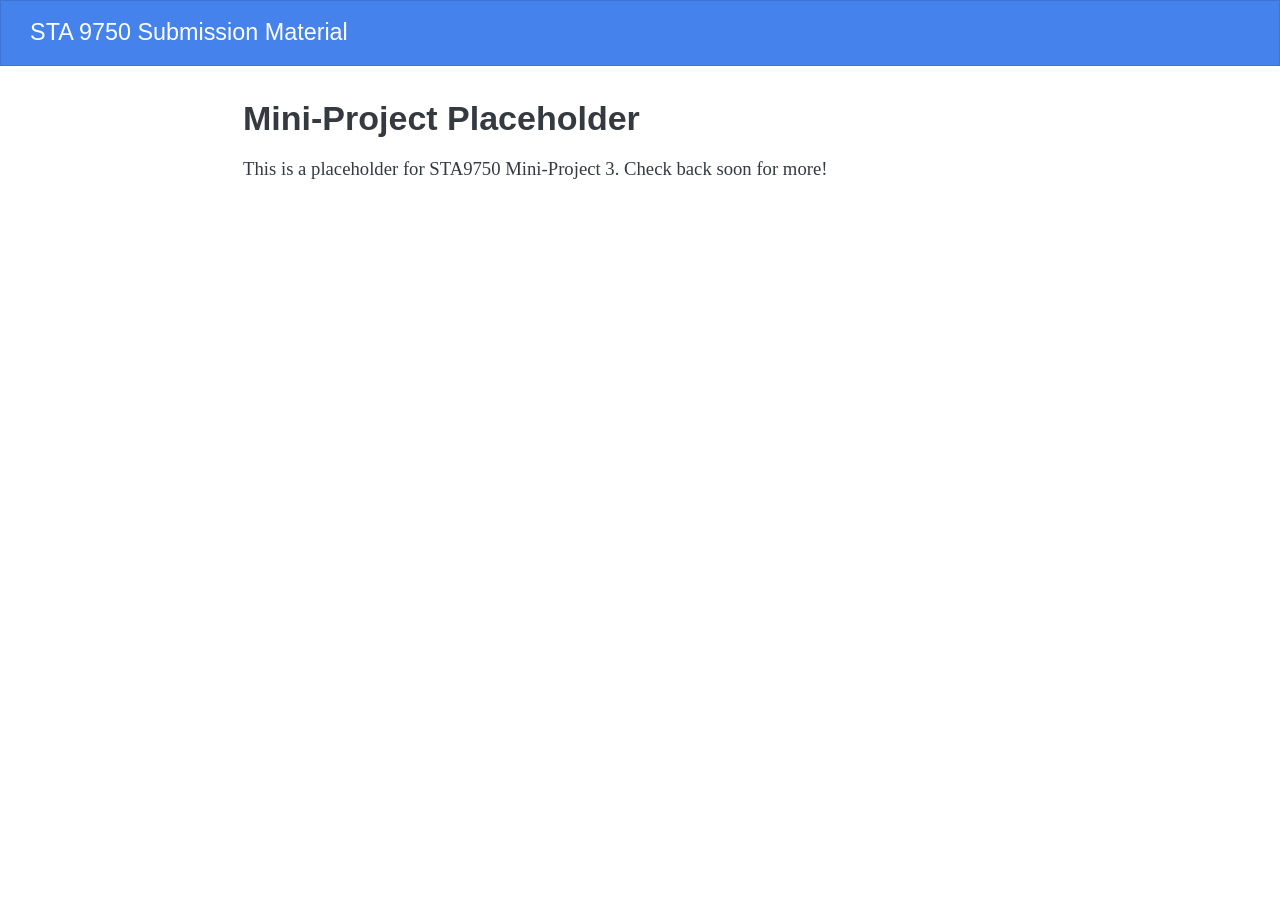
<file: docs/mp03.html>
<!DOCTYPE html>
<html xmlns="http://www.w3.org/1999/xhtml" lang="en" xml:lang="en"><head>

<meta charset="utf-8">
<meta name="generator" content="quarto-1.10.18">

<meta name="viewport" content="width=device-width, initial-scale=1.0, user-scalable=yes">


<title>Mini-Project Placeholder – STA 9750 Submission Material</title>
<style>
/* Default styles provided by pandoc.
** See https://pandoc.org/MANUAL.html#variables-for-html for config info.
*/
span.smallcaps{font-variant: small-caps;}
div.columns{display: flex; gap: 1.5em;}
div.column{flex: auto;}
@media screen {
div.columns{gap: min(4vw, 1.5em);}
div.column{overflow-x: auto;}
}
div.hanging-indent{margin-left: 1.5em; text-indent: -1.5em;}
ul.task-list{list-style: none;}
ul.task-list li input[type="checkbox"] {
  width: 0.8em;
  margin: 0 0.8em 0.2em -1em; /* quarto-specific, see https://github.com/quarto-dev/quarto-cli/issues/4556 */ 
  vertical-align: middle;
}
</style>


<script src="site_libs/quarto-nav/quarto-nav.js"></script>
<script src="site_libs/quarto-nav/headroom.min.js"></script>
<script src="site_libs/clipboard/clipboard.min.js"></script>
<script src="site_libs/quarto-search/autocomplete.umd.js"></script>
<script src="site_libs/quarto-search/fuse.min.js"></script>
<script src="site_libs/quarto-search/quarto-search.js"></script>
<meta name="quarto:offset" content="./">
<script src="site_libs/quarto-html/quarto.js" type="module"></script>
<script src="site_libs/quarto-html/tabsets/tabsets.js" type="module"></script>
<script src="site_libs/quarto-html/popper.min.js"></script>
<script src="site_libs/quarto-html/tippy.umd.min.js"></script>
<script src="site_libs/quarto-html/anchor.min.js"></script>
<link href="site_libs/quarto-html/tippy.css" rel="stylesheet">
<link href="site_libs/quarto-html/quarto-syntax-highlighting-64a204ab8560d761af7679ceaba22944.css" rel="stylesheet" id="quarto-text-highlighting-styles">
<script src="site_libs/bootstrap/bootstrap.min.js"></script>
<link href="site_libs/bootstrap/bootstrap-icons.css" rel="stylesheet">
<link href="site_libs/bootstrap/bootstrap-54fb6367b974031de9db0cb0fd9f7961.min.css" rel="stylesheet" append-hash="true" id="quarto-bootstrap" data-mode="light">
<script id="quarto-search-options" type="application/json">{
  "location": "navbar",
  "copy-button": false,
  "collapse-after": 3,
  "panel-placement": "end",
  "type": "overlay",
  "limit": 50,
  "keyboard-shortcut": [
    "f",
    "/",
    "s"
  ],
  "show-item-context": false,
  "language": {
    "search-no-results-text": "No results",
    "search-matching-documents-text": "matching documents",
    "search-copy-link-title": "Copy link to search",
    "search-hide-matches-text": "Hide additional matches",
    "search-more-match-text": "more match in this document",
    "search-more-matches-text": "more matches in this document",
    "search-clear-button-title": "Clear",
    "search-text-placeholder": "",
    "search-detached-cancel-button-title": "Cancel",
    "search-submit-button-title": "Submit",
    "search-label": "Search"
  }
}</script>


</head>

<body class="nav-fixed fullcontent quarto-light">

<div id="quarto-search-results"></div>
  <header id="quarto-header" class="headroom fixed-top">
    <nav class="navbar navbar-expand-lg " data-bs-theme="dark">
      <div class="navbar-container container-fluid">
      <div class="navbar-brand-container mx-auto">
    <a class="navbar-brand" href="./index.html">
    <span class="navbar-title">STA 9750 Submission Material</span>
    </a>
  </div>
        <div class="quarto-navbar-tools tools-end">
</div>
      </div> <!-- /container-fluid -->
    </nav>
</header>
<!-- content -->
<div id="quarto-content" class="quarto-container page-columns page-rows-contents page-layout-article page-navbar">
<!-- sidebar -->
<!-- margin-sidebar -->
    
<!-- main -->
<main class="content" id="quarto-document-content">

<header id="title-block-header" class="quarto-title-block default">
<div class="quarto-title">
<h1 class="title">Mini-Project Placeholder</h1>
</div>



<div class="quarto-title-meta">

    
  
    
  </div>
  


</header>


<p>This is a placeholder for STA9750 Mini-Project 3. Check back soon for more!</p>



</main> <!-- /main -->
<script id="quarto-html-after-body" type="application/javascript">
  window.document.addEventListener("DOMContentLoaded", function (event) {
    const icon = "";
    const anchorJS = new window.AnchorJS();
    anchorJS.options = {
      placement: 'right',
      icon: icon
    };
    anchorJS.add('.anchored');
    const isCodeAnnotation = (el) => {
      for (const clz of el.classList) {
        if (clz.startsWith('code-annotation-')) {                     
          return true;
        }
      }
      return false;
    }
    const onCopySuccess = function(e) {
      // button target
      const button = e.trigger;
      // don't keep focus
      button.blur();
      // flash "checked"
      button.classList.add('code-copy-button-checked');
      var currentTitle = button.getAttribute("title");
      button.setAttribute("title", "Copied!");
      let tooltip;
      if (window.bootstrap) {
        button.setAttribute("data-bs-toggle", "tooltip");
        button.setAttribute("data-bs-placement", "left");
        button.setAttribute("data-bs-title", "Copied!");
        tooltip = new bootstrap.Tooltip(button, 
          { trigger: "manual", 
            customClass: "code-copy-button-tooltip",
            offset: [0, -8]});
        tooltip.show();    
      }
      setTimeout(function() {
        if (tooltip) {
          tooltip.hide();
          button.removeAttribute("data-bs-title");
          button.removeAttribute("data-bs-toggle");
          button.removeAttribute("data-bs-placement");
        }
        button.setAttribute("title", currentTitle);
        button.classList.remove('code-copy-button-checked');
      }, 1000);
      // clear code selection
      e.clearSelection();
    }
    const getTextToCopy = function(trigger) {
      const outerScaffold = trigger.parentElement.cloneNode(true);
      const codeEl = outerScaffold.querySelector('code');
      for (const childEl of codeEl.children) {
        if (isCodeAnnotation(childEl)) {
          childEl.remove();
        }
      }
      return codeEl.innerText;
    }
    const clipboard = new window.ClipboardJS('.code-copy-button:not([data-in-quarto-modal])', {
      text: getTextToCopy
    });
    clipboard.on('success', onCopySuccess);
    if (window.document.getElementById('quarto-embedded-source-code-modal')) {
      const clipboardModal = new window.ClipboardJS('.code-copy-button[data-in-quarto-modal]', {
        text: getTextToCopy,
        container: window.document.getElementById('quarto-embedded-source-code-modal')
      });
      clipboardModal.on('success', onCopySuccess);
    }
      var localhostRegex = new RegExp(/^(?:http|https):\/\/localhost\:?[0-9]*\//);
      var mailtoRegex = new RegExp(/^mailto:/);
        var filterRegex = new RegExp("https:\/\/github\.com\/kjonass9\/STA9750-2026-FALL\/");
      var isInternal = (href) => {
          return filterRegex.test(href) || localhostRegex.test(href) || mailtoRegex.test(href);
      }
      // Inspect non-navigation links and adorn them if external
     var links = window.document.querySelectorAll('a[href]:not(.nav-link):not(.navbar-brand):not(.toc-action):not(.sidebar-link):not(.sidebar-item-toggle):not(.pagination-link):not(.no-external):not([aria-hidden]):not(.dropdown-item):not(.quarto-navigation-tool):not(.about-link)');
      for (var i=0; i<links.length; i++) {
        const link = links[i];
        if (!isInternal(link.href)) {
          // undo the damage that might have been done by quarto-nav.js in the case of
          // links that we want to consider external
          if (link.dataset.originalHref !== undefined) {
            link.href = link.dataset.originalHref;
          }
        }
      }
    function tippyHover(el, contentFn, onTriggerFn, onUntriggerFn) {
      const config = {
        allowHTML: true,
        maxWidth: 500,
        delay: 100,
        arrow: false,
        appendTo: function(el) {
            return el.parentElement;
        },
        interactive: true,
        interactiveBorder: 10,
        theme: 'quarto',
        placement: 'bottom-start',
      };
      if (contentFn) {
        config.content = contentFn;
      }
      if (onTriggerFn) {
        config.onTrigger = onTriggerFn;
      }
      if (onUntriggerFn) {
        config.onUntrigger = onUntriggerFn;
      }
      window.tippy(el, config); 
    }
    const noterefs = window.document.querySelectorAll('a[role="doc-noteref"]');
    for (var i=0; i<noterefs.length; i++) {
      const ref = noterefs[i];
      tippyHover(ref, function() {
        // use id or data attribute instead here
        let href = ref.getAttribute('data-footnote-href') || ref.getAttribute('href');
        try { href = new URL(href).hash; } catch {}
        const id = href.replace(/^#\/?/, "");
        const note = window.document.getElementById(id);
        if (note) {
          return note.innerHTML;
        } else {
          return "";
        }
      });
    }
    const xrefs = window.document.querySelectorAll('a.quarto-xref');
    const processXRef = (id, note) => {
      // Strip column container classes
      const stripColumnClz = (el) => {
        el.classList.remove("page-full", "page-columns");
        if (el.children) {
          for (const child of el.children) {
            stripColumnClz(child);
          }
        }
      }
      stripColumnClz(note)
      if (id === null || id.startsWith('sec-')) {
        // Special case sections, only their first couple elements
        const container = document.createElement("div");
        if (note.children && note.children.length > 2) {
          container.appendChild(note.children[0].cloneNode(true));
          for (let i = 1; i < note.children.length; i++) {
            const child = note.children[i];
            if (child.tagName === "P" && child.innerText === "") {
              continue;
            } else {
              container.appendChild(child.cloneNode(true));
              break;
            }
          }
          if (window.Quarto?.typesetMath) {
            window.Quarto.typesetMath(container);
          }
          return container.innerHTML
        } else {
          if (window.Quarto?.typesetMath) {
            window.Quarto.typesetMath(note);
          }
          return note.innerHTML;
        }
      } else {
        // Remove any anchor links if they are present
        const anchorLink = note.querySelector('a.anchorjs-link');
        if (anchorLink) {
          anchorLink.remove();
        }
        if (window.Quarto?.typesetMath) {
          window.Quarto.typesetMath(note);
        }
        if (note.classList.contains("callout")) {
          return note.outerHTML;
        } else {
          return note.innerHTML;
        }
      }
    }
    for (var i=0; i<xrefs.length; i++) {
      const xref = xrefs[i];
      tippyHover(xref, undefined, function(instance) {
        instance.disable();
        let url = xref.getAttribute('href');
        let hash = undefined; 
        if (url.startsWith('#')) {
          hash = url;
        } else {
          try { hash = new URL(url).hash; } catch {}
        }
        if (hash) {
          const id = hash.replace(/^#\/?/, "");
          const note = window.document.getElementById(id);
          if (note !== null) {
            try {
              const html = processXRef(id, note.cloneNode(true));
              instance.setContent(html);
            } finally {
              instance.enable();
              instance.show();
            }
          } else {
            // See if we can fetch this
            fetch(url.split('#')[0])
            .then(res => res.text())
            .then(html => {
              const parser = new DOMParser();
              const htmlDoc = parser.parseFromString(html, "text/html");
              const note = htmlDoc.getElementById(id);
              if (note !== null) {
                const html = processXRef(id, note);
                instance.setContent(html);
              } 
            }).finally(() => {
              instance.enable();
              instance.show();
            });
          }
        } else {
          // See if we can fetch a full url (with no hash to target)
          // This is a special case and we should probably do some content thinning / targeting
          fetch(url)
          .then(res => res.text())
          .then(html => {
            const parser = new DOMParser();
            const htmlDoc = parser.parseFromString(html, "text/html");
            const note = htmlDoc.querySelector('main.content');
            if (note !== null) {
              // This should only happen for chapter cross references
              // (since there is no id in the URL)
              // remove the first header
              if (note.children.length > 0 && note.children[0].tagName === "HEADER") {
                note.children[0].remove();
              }
              const html = processXRef(null, note);
              instance.setContent(html);
            } 
          }).finally(() => {
            instance.enable();
            instance.show();
          });
        }
      }, function(instance) {
      });
    }
        let selectedAnnoteEl;
        const selectorForAnnotation = ( cell, annotation) => {
          let cellAttr = 'data-code-cell="' + cell + '"';
          let lineAttr = 'data-code-annotation="' +  annotation + '"';
          const selector = 'span[' + cellAttr + '][' + lineAttr + ']';
          return selector;
        }
        const selectCodeLines = (annoteEl) => {
          const doc = window.document;
          const targetCell = annoteEl.getAttribute("data-target-cell");
          const targetAnnotation = annoteEl.getAttribute("data-target-annotation");
          const annoteSpan = window.document.querySelector(selectorForAnnotation(targetCell, targetAnnotation));
          const lines = annoteSpan.getAttribute("data-code-lines").split(",");
          const lineIds = lines.map((line) => {
            return targetCell + "-" + line;
          })
          let top = null;
          let height = null;
          let parent = null;
          if (lineIds.length > 0) {
              //compute the position of the single el (top and bottom and make a div)
              const el = window.document.getElementById(lineIds[0]);
              top = el.offsetTop;
              height = el.offsetHeight;
              parent = el.parentElement.parentElement;
            if (lineIds.length > 1) {
              const lastEl = window.document.getElementById(lineIds[lineIds.length - 1]);
              const bottom = lastEl.offsetTop + lastEl.offsetHeight;
              height = bottom - top;
            }
            if (top !== null && height !== null && parent !== null) {
              // cook up a div (if necessary) and position it 
              let div = window.document.getElementById("code-annotation-line-highlight");
              if (div === null) {
                div = window.document.createElement("div");
                div.setAttribute("id", "code-annotation-line-highlight");
                div.style.position = 'absolute';
                parent.appendChild(div);
              }
              div.style.top = top - 2 + "px";
              div.style.height = height + 4 + "px";
              div.style.left = 0;
              let gutterDiv = window.document.getElementById("code-annotation-line-highlight-gutter");
              if (gutterDiv === null) {
                gutterDiv = window.document.createElement("div");
                gutterDiv.setAttribute("id", "code-annotation-line-highlight-gutter");
                gutterDiv.style.position = 'absolute';
                const codeCell = window.document.getElementById(targetCell);
                const gutter = codeCell.querySelector('.code-annotation-gutter');
                gutter.appendChild(gutterDiv);
              }
              gutterDiv.style.top = top - 2 + "px";
              gutterDiv.style.height = height + 4 + "px";
            }
            selectedAnnoteEl = annoteEl;
          }
        };
        const unselectCodeLines = () => {
          const elementsIds = ["code-annotation-line-highlight", "code-annotation-line-highlight-gutter"];
          elementsIds.forEach((elId) => {
            const div = window.document.getElementById(elId);
            if (div) {
              div.remove();
            }
          });
          selectedAnnoteEl = undefined;
        };
          // Handle positioning of the toggle
      window.addEventListener(
        "resize",
        throttle(() => {
          elRect = undefined;
          if (selectedAnnoteEl) {
            selectCodeLines(selectedAnnoteEl);
          }
        }, 10)
      );
      function throttle(fn, ms) {
      let throttle = false;
      let timer;
        return (...args) => {
          if(!throttle) { // first call gets through
              fn.apply(this, args);
              throttle = true;
          } else { // all the others get throttled
              if(timer) clearTimeout(timer); // cancel #2
              timer = setTimeout(() => {
                fn.apply(this, args);
                timer = throttle = false;
              }, ms);
          }
        };
      }
        // Attach click handler to the DT
        const annoteDls = window.document.querySelectorAll('dt[data-target-cell]');
        for (const annoteDlNode of annoteDls) {
          annoteDlNode.addEventListener('click', (event) => {
            const clickedEl = event.target;
            if (clickedEl !== selectedAnnoteEl) {
              unselectCodeLines();
              const activeEl = window.document.querySelector('dt[data-target-cell].code-annotation-active');
              if (activeEl) {
                activeEl.classList.remove('code-annotation-active');
              }
              selectCodeLines(clickedEl);
              clickedEl.classList.add('code-annotation-active');
            } else {
              // Unselect the line
              unselectCodeLines();
              clickedEl.classList.remove('code-annotation-active');
            }
          });
        }
    const findCites = (el) => {
      const parentEl = el.parentElement;
      if (parentEl) {
        const cites = parentEl.dataset.cites;
        if (cites) {
          return {
            el,
            cites: cites.split(' ')
          };
        } else {
          return findCites(el.parentElement)
        }
      } else {
        return undefined;
      }
    };
    var bibliorefs = window.document.querySelectorAll('a[role="doc-biblioref"]');
    for (var i=0; i<bibliorefs.length; i++) {
      const ref = bibliorefs[i];
      const citeInfo = findCites(ref);
      if (citeInfo) {
        tippyHover(citeInfo.el, function() {
          var popup = window.document.createElement('div');
          citeInfo.cites.forEach(function(cite) {
            var citeDiv = window.document.createElement('div');
            citeDiv.classList.add('hanging-indent');
            citeDiv.classList.add('csl-entry');
            var biblioDiv = window.document.getElementById('ref-' + cite);
            if (biblioDiv) {
              citeDiv.innerHTML = biblioDiv.innerHTML;
            }
            popup.appendChild(citeDiv);
          });
          return popup.innerHTML;
        });
      }
    }
  });
  </script>
</div> <!-- /content -->




</body></html>
</file>
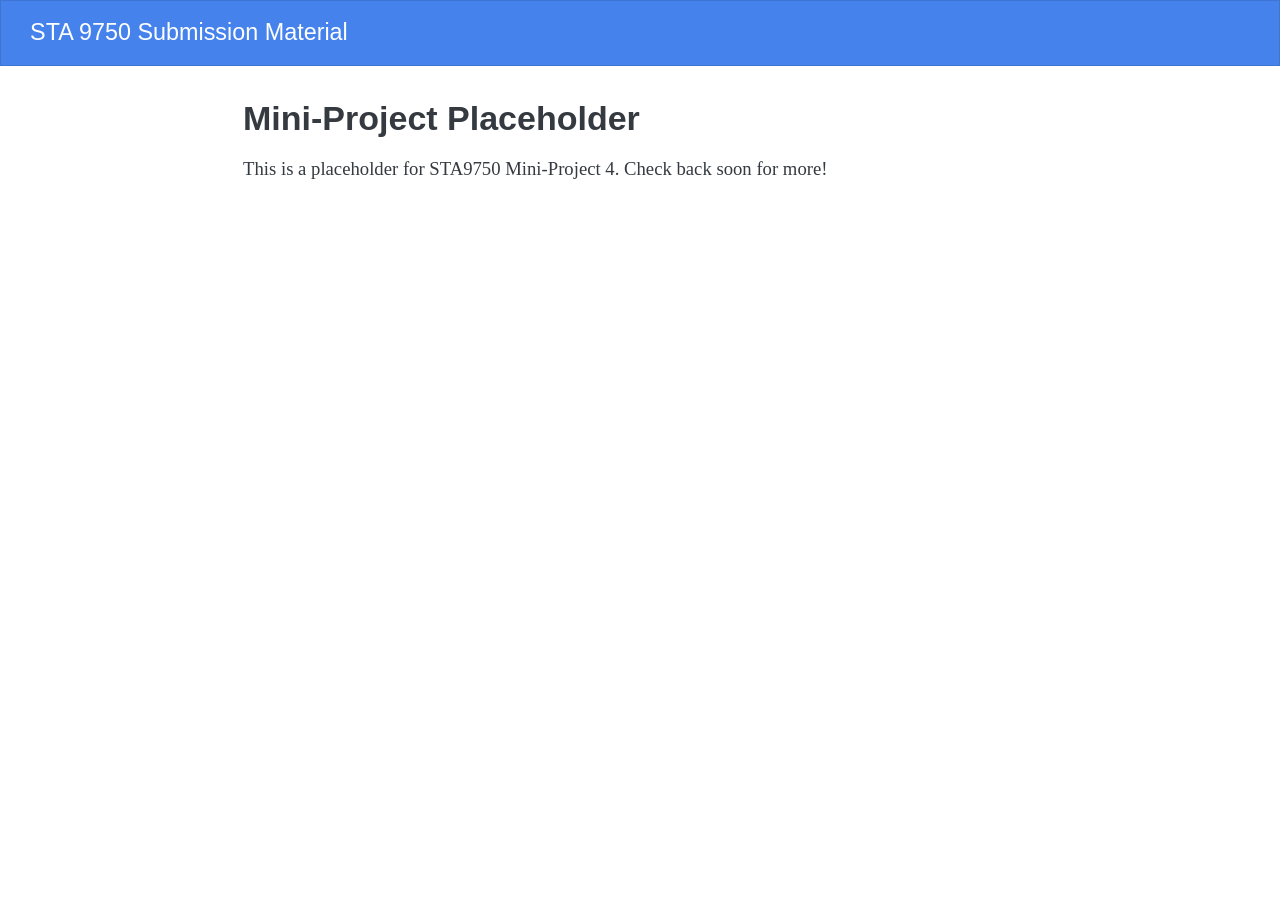
<file: docs/mp04.html>
<!DOCTYPE html>
<html xmlns="http://www.w3.org/1999/xhtml" lang="en" xml:lang="en"><head>

<meta charset="utf-8">
<meta name="generator" content="quarto-1.10.18">

<meta name="viewport" content="width=device-width, initial-scale=1.0, user-scalable=yes">


<title>Mini-Project Placeholder – STA 9750 Submission Material</title>
<style>
/* Default styles provided by pandoc.
** See https://pandoc.org/MANUAL.html#variables-for-html for config info.
*/
span.smallcaps{font-variant: small-caps;}
div.columns{display: flex; gap: 1.5em;}
div.column{flex: auto;}
@media screen {
div.columns{gap: min(4vw, 1.5em);}
div.column{overflow-x: auto;}
}
div.hanging-indent{margin-left: 1.5em; text-indent: -1.5em;}
ul.task-list{list-style: none;}
ul.task-list li input[type="checkbox"] {
  width: 0.8em;
  margin: 0 0.8em 0.2em -1em; /* quarto-specific, see https://github.com/quarto-dev/quarto-cli/issues/4556 */ 
  vertical-align: middle;
}
</style>


<script src="site_libs/quarto-nav/quarto-nav.js"></script>
<script src="site_libs/quarto-nav/headroom.min.js"></script>
<script src="site_libs/clipboard/clipboard.min.js"></script>
<script src="site_libs/quarto-search/autocomplete.umd.js"></script>
<script src="site_libs/quarto-search/fuse.min.js"></script>
<script src="site_libs/quarto-search/quarto-search.js"></script>
<meta name="quarto:offset" content="./">
<script src="site_libs/quarto-html/quarto.js" type="module"></script>
<script src="site_libs/quarto-html/tabsets/tabsets.js" type="module"></script>
<script src="site_libs/quarto-html/popper.min.js"></script>
<script src="site_libs/quarto-html/tippy.umd.min.js"></script>
<script src="site_libs/quarto-html/anchor.min.js"></script>
<link href="site_libs/quarto-html/tippy.css" rel="stylesheet">
<link href="site_libs/quarto-html/quarto-syntax-highlighting-64a204ab8560d761af7679ceaba22944.css" rel="stylesheet" id="quarto-text-highlighting-styles">
<script src="site_libs/bootstrap/bootstrap.min.js"></script>
<link href="site_libs/bootstrap/bootstrap-icons.css" rel="stylesheet">
<link href="site_libs/bootstrap/bootstrap-54fb6367b974031de9db0cb0fd9f7961.min.css" rel="stylesheet" append-hash="true" id="quarto-bootstrap" data-mode="light">
<script id="quarto-search-options" type="application/json">{
  "location": "navbar",
  "copy-button": false,
  "collapse-after": 3,
  "panel-placement": "end",
  "type": "overlay",
  "limit": 50,
  "keyboard-shortcut": [
    "f",
    "/",
    "s"
  ],
  "show-item-context": false,
  "language": {
    "search-no-results-text": "No results",
    "search-matching-documents-text": "matching documents",
    "search-copy-link-title": "Copy link to search",
    "search-hide-matches-text": "Hide additional matches",
    "search-more-match-text": "more match in this document",
    "search-more-matches-text": "more matches in this document",
    "search-clear-button-title": "Clear",
    "search-text-placeholder": "",
    "search-detached-cancel-button-title": "Cancel",
    "search-submit-button-title": "Submit",
    "search-label": "Search"
  }
}</script>


</head>

<body class="nav-fixed fullcontent quarto-light">

<div id="quarto-search-results"></div>
  <header id="quarto-header" class="headroom fixed-top">
    <nav class="navbar navbar-expand-lg " data-bs-theme="dark">
      <div class="navbar-container container-fluid">
      <div class="navbar-brand-container mx-auto">
    <a class="navbar-brand" href="./index.html">
    <span class="navbar-title">STA 9750 Submission Material</span>
    </a>
  </div>
        <div class="quarto-navbar-tools tools-end">
</div>
      </div> <!-- /container-fluid -->
    </nav>
</header>
<!-- content -->
<div id="quarto-content" class="quarto-container page-columns page-rows-contents page-layout-article page-navbar">
<!-- sidebar -->
<!-- margin-sidebar -->
    
<!-- main -->
<main class="content" id="quarto-document-content">

<header id="title-block-header" class="quarto-title-block default">
<div class="quarto-title">
<h1 class="title">Mini-Project Placeholder</h1>
</div>



<div class="quarto-title-meta">

    
  
    
  </div>
  


</header>


<p>This is a placeholder for STA9750 Mini-Project 4. Check back soon for more!</p>



</main> <!-- /main -->
<script id="quarto-html-after-body" type="application/javascript">
  window.document.addEventListener("DOMContentLoaded", function (event) {
    const icon = "";
    const anchorJS = new window.AnchorJS();
    anchorJS.options = {
      placement: 'right',
      icon: icon
    };
    anchorJS.add('.anchored');
    const isCodeAnnotation = (el) => {
      for (const clz of el.classList) {
        if (clz.startsWith('code-annotation-')) {                     
          return true;
        }
      }
      return false;
    }
    const onCopySuccess = function(e) {
      // button target
      const button = e.trigger;
      // don't keep focus
      button.blur();
      // flash "checked"
      button.classList.add('code-copy-button-checked');
      var currentTitle = button.getAttribute("title");
      button.setAttribute("title", "Copied!");
      let tooltip;
      if (window.bootstrap) {
        button.setAttribute("data-bs-toggle", "tooltip");
        button.setAttribute("data-bs-placement", "left");
        button.setAttribute("data-bs-title", "Copied!");
        tooltip = new bootstrap.Tooltip(button, 
          { trigger: "manual", 
            customClass: "code-copy-button-tooltip",
            offset: [0, -8]});
        tooltip.show();    
      }
      setTimeout(function() {
        if (tooltip) {
          tooltip.hide();
          button.removeAttribute("data-bs-title");
          button.removeAttribute("data-bs-toggle");
          button.removeAttribute("data-bs-placement");
        }
        button.setAttribute("title", currentTitle);
        button.classList.remove('code-copy-button-checked');
      }, 1000);
      // clear code selection
      e.clearSelection();
    }
    const getTextToCopy = function(trigger) {
      const outerScaffold = trigger.parentElement.cloneNode(true);
      const codeEl = outerScaffold.querySelector('code');
      for (const childEl of codeEl.children) {
        if (isCodeAnnotation(childEl)) {
          childEl.remove();
        }
      }
      return codeEl.innerText;
    }
    const clipboard = new window.ClipboardJS('.code-copy-button:not([data-in-quarto-modal])', {
      text: getTextToCopy
    });
    clipboard.on('success', onCopySuccess);
    if (window.document.getElementById('quarto-embedded-source-code-modal')) {
      const clipboardModal = new window.ClipboardJS('.code-copy-button[data-in-quarto-modal]', {
        text: getTextToCopy,
        container: window.document.getElementById('quarto-embedded-source-code-modal')
      });
      clipboardModal.on('success', onCopySuccess);
    }
      var localhostRegex = new RegExp(/^(?:http|https):\/\/localhost\:?[0-9]*\//);
      var mailtoRegex = new RegExp(/^mailto:/);
        var filterRegex = new RegExp("https:\/\/github\.com\/kjonass9\/STA9750-2026-FALL\/");
      var isInternal = (href) => {
          return filterRegex.test(href) || localhostRegex.test(href) || mailtoRegex.test(href);
      }
      // Inspect non-navigation links and adorn them if external
     var links = window.document.querySelectorAll('a[href]:not(.nav-link):not(.navbar-brand):not(.toc-action):not(.sidebar-link):not(.sidebar-item-toggle):not(.pagination-link):not(.no-external):not([aria-hidden]):not(.dropdown-item):not(.quarto-navigation-tool):not(.about-link)');
      for (var i=0; i<links.length; i++) {
        const link = links[i];
        if (!isInternal(link.href)) {
          // undo the damage that might have been done by quarto-nav.js in the case of
          // links that we want to consider external
          if (link.dataset.originalHref !== undefined) {
            link.href = link.dataset.originalHref;
          }
        }
      }
    function tippyHover(el, contentFn, onTriggerFn, onUntriggerFn) {
      const config = {
        allowHTML: true,
        maxWidth: 500,
        delay: 100,
        arrow: false,
        appendTo: function(el) {
            return el.parentElement;
        },
        interactive: true,
        interactiveBorder: 10,
        theme: 'quarto',
        placement: 'bottom-start',
      };
      if (contentFn) {
        config.content = contentFn;
      }
      if (onTriggerFn) {
        config.onTrigger = onTriggerFn;
      }
      if (onUntriggerFn) {
        config.onUntrigger = onUntriggerFn;
      }
      window.tippy(el, config); 
    }
    const noterefs = window.document.querySelectorAll('a[role="doc-noteref"]');
    for (var i=0; i<noterefs.length; i++) {
      const ref = noterefs[i];
      tippyHover(ref, function() {
        // use id or data attribute instead here
        let href = ref.getAttribute('data-footnote-href') || ref.getAttribute('href');
        try { href = new URL(href).hash; } catch {}
        const id = href.replace(/^#\/?/, "");
        const note = window.document.getElementById(id);
        if (note) {
          return note.innerHTML;
        } else {
          return "";
        }
      });
    }
    const xrefs = window.document.querySelectorAll('a.quarto-xref');
    const processXRef = (id, note) => {
      // Strip column container classes
      const stripColumnClz = (el) => {
        el.classList.remove("page-full", "page-columns");
        if (el.children) {
          for (const child of el.children) {
            stripColumnClz(child);
          }
        }
      }
      stripColumnClz(note)
      if (id === null || id.startsWith('sec-')) {
        // Special case sections, only their first couple elements
        const container = document.createElement("div");
        if (note.children && note.children.length > 2) {
          container.appendChild(note.children[0].cloneNode(true));
          for (let i = 1; i < note.children.length; i++) {
            const child = note.children[i];
            if (child.tagName === "P" && child.innerText === "") {
              continue;
            } else {
              container.appendChild(child.cloneNode(true));
              break;
            }
          }
          if (window.Quarto?.typesetMath) {
            window.Quarto.typesetMath(container);
          }
          return container.innerHTML
        } else {
          if (window.Quarto?.typesetMath) {
            window.Quarto.typesetMath(note);
          }
          return note.innerHTML;
        }
      } else {
        // Remove any anchor links if they are present
        const anchorLink = note.querySelector('a.anchorjs-link');
        if (anchorLink) {
          anchorLink.remove();
        }
        if (window.Quarto?.typesetMath) {
          window.Quarto.typesetMath(note);
        }
        if (note.classList.contains("callout")) {
          return note.outerHTML;
        } else {
          return note.innerHTML;
        }
      }
    }
    for (var i=0; i<xrefs.length; i++) {
      const xref = xrefs[i];
      tippyHover(xref, undefined, function(instance) {
        instance.disable();
        let url = xref.getAttribute('href');
        let hash = undefined; 
        if (url.startsWith('#')) {
          hash = url;
        } else {
          try { hash = new URL(url).hash; } catch {}
        }
        if (hash) {
          const id = hash.replace(/^#\/?/, "");
          const note = window.document.getElementById(id);
          if (note !== null) {
            try {
              const html = processXRef(id, note.cloneNode(true));
              instance.setContent(html);
            } finally {
              instance.enable();
              instance.show();
            }
          } else {
            // See if we can fetch this
            fetch(url.split('#')[0])
            .then(res => res.text())
            .then(html => {
              const parser = new DOMParser();
              const htmlDoc = parser.parseFromString(html, "text/html");
              const note = htmlDoc.getElementById(id);
              if (note !== null) {
                const html = processXRef(id, note);
                instance.setContent(html);
              } 
            }).finally(() => {
              instance.enable();
              instance.show();
            });
          }
        } else {
          // See if we can fetch a full url (with no hash to target)
          // This is a special case and we should probably do some content thinning / targeting
          fetch(url)
          .then(res => res.text())
          .then(html => {
            const parser = new DOMParser();
            const htmlDoc = parser.parseFromString(html, "text/html");
            const note = htmlDoc.querySelector('main.content');
            if (note !== null) {
              // This should only happen for chapter cross references
              // (since there is no id in the URL)
              // remove the first header
              if (note.children.length > 0 && note.children[0].tagName === "HEADER") {
                note.children[0].remove();
              }
              const html = processXRef(null, note);
              instance.setContent(html);
            } 
          }).finally(() => {
            instance.enable();
            instance.show();
          });
        }
      }, function(instance) {
      });
    }
        let selectedAnnoteEl;
        const selectorForAnnotation = ( cell, annotation) => {
          let cellAttr = 'data-code-cell="' + cell + '"';
          let lineAttr = 'data-code-annotation="' +  annotation + '"';
          const selector = 'span[' + cellAttr + '][' + lineAttr + ']';
          return selector;
        }
        const selectCodeLines = (annoteEl) => {
          const doc = window.document;
          const targetCell = annoteEl.getAttribute("data-target-cell");
          const targetAnnotation = annoteEl.getAttribute("data-target-annotation");
          const annoteSpan = window.document.querySelector(selectorForAnnotation(targetCell, targetAnnotation));
          const lines = annoteSpan.getAttribute("data-code-lines").split(",");
          const lineIds = lines.map((line) => {
            return targetCell + "-" + line;
          })
          let top = null;
          let height = null;
          let parent = null;
          if (lineIds.length > 0) {
              //compute the position of the single el (top and bottom and make a div)
              const el = window.document.getElementById(lineIds[0]);
              top = el.offsetTop;
              height = el.offsetHeight;
              parent = el.parentElement.parentElement;
            if (lineIds.length > 1) {
              const lastEl = window.document.getElementById(lineIds[lineIds.length - 1]);
              const bottom = lastEl.offsetTop + lastEl.offsetHeight;
              height = bottom - top;
            }
            if (top !== null && height !== null && parent !== null) {
              // cook up a div (if necessary) and position it 
              let div = window.document.getElementById("code-annotation-line-highlight");
              if (div === null) {
                div = window.document.createElement("div");
                div.setAttribute("id", "code-annotation-line-highlight");
                div.style.position = 'absolute';
                parent.appendChild(div);
              }
              div.style.top = top - 2 + "px";
              div.style.height = height + 4 + "px";
              div.style.left = 0;
              let gutterDiv = window.document.getElementById("code-annotation-line-highlight-gutter");
              if (gutterDiv === null) {
                gutterDiv = window.document.createElement("div");
                gutterDiv.setAttribute("id", "code-annotation-line-highlight-gutter");
                gutterDiv.style.position = 'absolute';
                const codeCell = window.document.getElementById(targetCell);
                const gutter = codeCell.querySelector('.code-annotation-gutter');
                gutter.appendChild(gutterDiv);
              }
              gutterDiv.style.top = top - 2 + "px";
              gutterDiv.style.height = height + 4 + "px";
            }
            selectedAnnoteEl = annoteEl;
          }
        };
        const unselectCodeLines = () => {
          const elementsIds = ["code-annotation-line-highlight", "code-annotation-line-highlight-gutter"];
          elementsIds.forEach((elId) => {
            const div = window.document.getElementById(elId);
            if (div) {
              div.remove();
            }
          });
          selectedAnnoteEl = undefined;
        };
          // Handle positioning of the toggle
      window.addEventListener(
        "resize",
        throttle(() => {
          elRect = undefined;
          if (selectedAnnoteEl) {
            selectCodeLines(selectedAnnoteEl);
          }
        }, 10)
      );
      function throttle(fn, ms) {
      let throttle = false;
      let timer;
        return (...args) => {
          if(!throttle) { // first call gets through
              fn.apply(this, args);
              throttle = true;
          } else { // all the others get throttled
              if(timer) clearTimeout(timer); // cancel #2
              timer = setTimeout(() => {
                fn.apply(this, args);
                timer = throttle = false;
              }, ms);
          }
        };
      }
        // Attach click handler to the DT
        const annoteDls = window.document.querySelectorAll('dt[data-target-cell]');
        for (const annoteDlNode of annoteDls) {
          annoteDlNode.addEventListener('click', (event) => {
            const clickedEl = event.target;
            if (clickedEl !== selectedAnnoteEl) {
              unselectCodeLines();
              const activeEl = window.document.querySelector('dt[data-target-cell].code-annotation-active');
              if (activeEl) {
                activeEl.classList.remove('code-annotation-active');
              }
              selectCodeLines(clickedEl);
              clickedEl.classList.add('code-annotation-active');
            } else {
              // Unselect the line
              unselectCodeLines();
              clickedEl.classList.remove('code-annotation-active');
            }
          });
        }
    const findCites = (el) => {
      const parentEl = el.parentElement;
      if (parentEl) {
        const cites = parentEl.dataset.cites;
        if (cites) {
          return {
            el,
            cites: cites.split(' ')
          };
        } else {
          return findCites(el.parentElement)
        }
      } else {
        return undefined;
      }
    };
    var bibliorefs = window.document.querySelectorAll('a[role="doc-biblioref"]');
    for (var i=0; i<bibliorefs.length; i++) {
      const ref = bibliorefs[i];
      const citeInfo = findCites(ref);
      if (citeInfo) {
        tippyHover(citeInfo.el, function() {
          var popup = window.document.createElement('div');
          citeInfo.cites.forEach(function(cite) {
            var citeDiv = window.document.createElement('div');
            citeDiv.classList.add('hanging-indent');
            citeDiv.classList.add('csl-entry');
            var biblioDiv = window.document.getElementById('ref-' + cite);
            if (biblioDiv) {
              citeDiv.innerHTML = biblioDiv.innerHTML;
            }
            popup.appendChild(citeDiv);
          });
          return popup.innerHTML;
        });
      }
    }
  });
  </script>
</div> <!-- /content -->




</body></html>
</file>
<file: docs/site_libs/quarto-html/tippy.css>
.tippy-box[data-animation=fade][data-state=hidden]{opacity:0}[data-tippy-root]{max-width:calc(100vw - 10px)}.tippy-box{position:relative;background-color:#333;color:#fff;border-radius:4px;font-size:14px;line-height:1.4;white-space:normal;outline:0;transition-property:transform,visibility,opacity}.tippy-box[data-placement^=top]>.tippy-arrow{bottom:0}.tippy-box[data-placement^=top]>.tippy-arrow:before{bottom:-7px;left:0;border-width:8px 8px 0;border-top-color:initial;transform-origin:center top}.tippy-box[data-placement^=bottom]>.tippy-arrow{top:0}.tippy-box[data-placement^=bottom]>.tippy-arrow:before{top:-7px;left:0;border-width:0 8px 8px;border-bottom-color:initial;transform-origin:center bottom}.tippy-box[data-placement^=left]>.tippy-arrow{right:0}.tippy-box[data-placement^=left]>.tippy-arrow:before{border-width:8px 0 8px 8px;border-left-color:initial;right:-7px;transform-origin:center left}.tippy-box[data-placement^=right]>.tippy-arrow{left:0}.tippy-box[data-placement^=right]>.tippy-arrow:before{left:-7px;border-width:8px 8px 8px 0;border-right-color:initial;transform-origin:center right}.tippy-box[data-inertia][data-state=visible]{transition-timing-function:cubic-bezier(.54,1.5,.38,1.11)}.tippy-arrow{width:16px;height:16px;color:#333}.tippy-arrow:before{content:"";position:absolute;border-color:transparent;border-style:solid}.tippy-content{position:relative;padding:5px 9px;z-index:1}
</file>
<file: docs/site_libs/quarto-html/quarto-syntax-highlighting-64a204ab8560d761af7679ceaba22944.css>
/* quarto syntax highlight colors */
:root {
  --quarto-hl-ot-color: #003B4F;
  --quarto-hl-at-color: #657422;
  --quarto-hl-ss-color: #20794D;
  --quarto-hl-an-color: #5E5E5E;
  --quarto-hl-fu-color: #4758AB;
  --quarto-hl-st-color: #20794D;
  --quarto-hl-cf-color: #003B4F;
  --quarto-hl-op-color: #5E5E5E;
  --quarto-hl-er-color: #AD0000;
  --quarto-hl-bn-color: #AD0000;
  --quarto-hl-al-color: #AD0000;
  --quarto-hl-va-color: #111111;
  --quarto-hl-bu-color: inherit;
  --quarto-hl-ex-color: inherit;
  --quarto-hl-pp-color: #AD0000;
  --quarto-hl-in-color: #5E5E5E;
  --quarto-hl-vs-color: #20794D;
  --quarto-hl-wa-color: #5E5E5E;
  --quarto-hl-do-color: #5E5E5E;
  --quarto-hl-im-color: #00769E;
  --quarto-hl-ch-color: #20794D;
  --quarto-hl-dt-color: #AD0000;
  --quarto-hl-fl-color: #AD0000;
  --quarto-hl-co-color: #5E5E5E;
  --quarto-hl-cv-color: #5E5E5E;
  --quarto-hl-cn-color: #8f5902;
  --quarto-hl-sc-color: #5E5E5E;
  --quarto-hl-dv-color: #AD0000;
  --quarto-hl-kw-color: #003B4F;
}

/* other quarto variables */
:root {
  --quarto-font-monospace: SFMono-Regular, Menlo, Monaco, Consolas, "Liberation Mono", "Courier New", monospace;
}

/* syntax highlight based on Pandoc's rules */
pre > code.sourceCode > span {
  color: #003B4F;
}

code.sourceCode > span {
  color: #003B4F;
}

div.sourceCode,
div.sourceCode pre.sourceCode {
  color: #003B4F;
}

/* Normal */
code span {
  color: #003B4F;
}

/* Alert */
code span.al {
  color: #AD0000;
  font-style: inherit;
}

/* Annotation */
code span.an {
  color: #5E5E5E;
  font-style: inherit;
}

/* Attribute */
code span.at {
  color: #657422;
  font-style: inherit;
}

/* BaseN */
code span.bn {
  color: #AD0000;
  font-style: inherit;
}

/* BuiltIn */
code span.bu {
  font-style: inherit;
}

/* ControlFlow */
code span.cf {
  color: #003B4F;
  font-weight: bold;
  font-style: inherit;
}

/* Char */
code span.ch {
  color: #20794D;
  font-style: inherit;
}

/* Constant */
code span.cn {
  color: #8f5902;
  font-style: inherit;
}

/* Comment */
code span.co {
  color: #5E5E5E;
  font-style: inherit;
}

/* CommentVar */
code span.cv {
  color: #5E5E5E;
  font-style: italic;
}

/* Documentation */
code span.do {
  color: #5E5E5E;
  font-style: italic;
}

/* DataType */
code span.dt {
  color: #AD0000;
  font-style: inherit;
}

/* DecVal */
code span.dv {
  color: #AD0000;
  font-style: inherit;
}

/* Error */
code span.er {
  color: #AD0000;
  font-style: inherit;
}

/* Extension */
code span.ex {
  font-style: inherit;
}

/* Float */
code span.fl {
  color: #AD0000;
  font-style: inherit;
}

/* Function */
code span.fu {
  color: #4758AB;
  font-style: inherit;
}

/* Import */
code span.im {
  color: #00769E;
  font-style: inherit;
}

/* Information */
code span.in {
  color: #5E5E5E;
  font-style: inherit;
}

/* Keyword */
code span.kw {
  color: #003B4F;
  font-weight: bold;
  font-style: inherit;
}

/* Operator */
code span.op {
  color: #5E5E5E;
  font-style: inherit;
}

/* Other */
code span.ot {
  color: #003B4F;
  font-style: inherit;
}

/* Preprocessor */
code span.pp {
  color: #AD0000;
  font-style: inherit;
}

/* SpecialChar */
code span.sc {
  color: #5E5E5E;
  font-style: inherit;
}

/* SpecialString */
code span.ss {
  color: #20794D;
  font-style: inherit;
}

/* String */
code span.st {
  color: #20794D;
  font-style: inherit;
}

/* Variable */
code span.va {
  color: #111111;
  font-style: inherit;
}

/* VerbatimString */
code span.vs {
  color: #20794D;
  font-style: inherit;
}

/* Warning */
code span.wa {
  color: #5E5E5E;
  font-style: italic;
}

.prevent-inlining {
  content: "</";
}

/*# sourceMappingURL=9d8d5bb603a83b8298b89080a598c93b.css.map */
</file>
